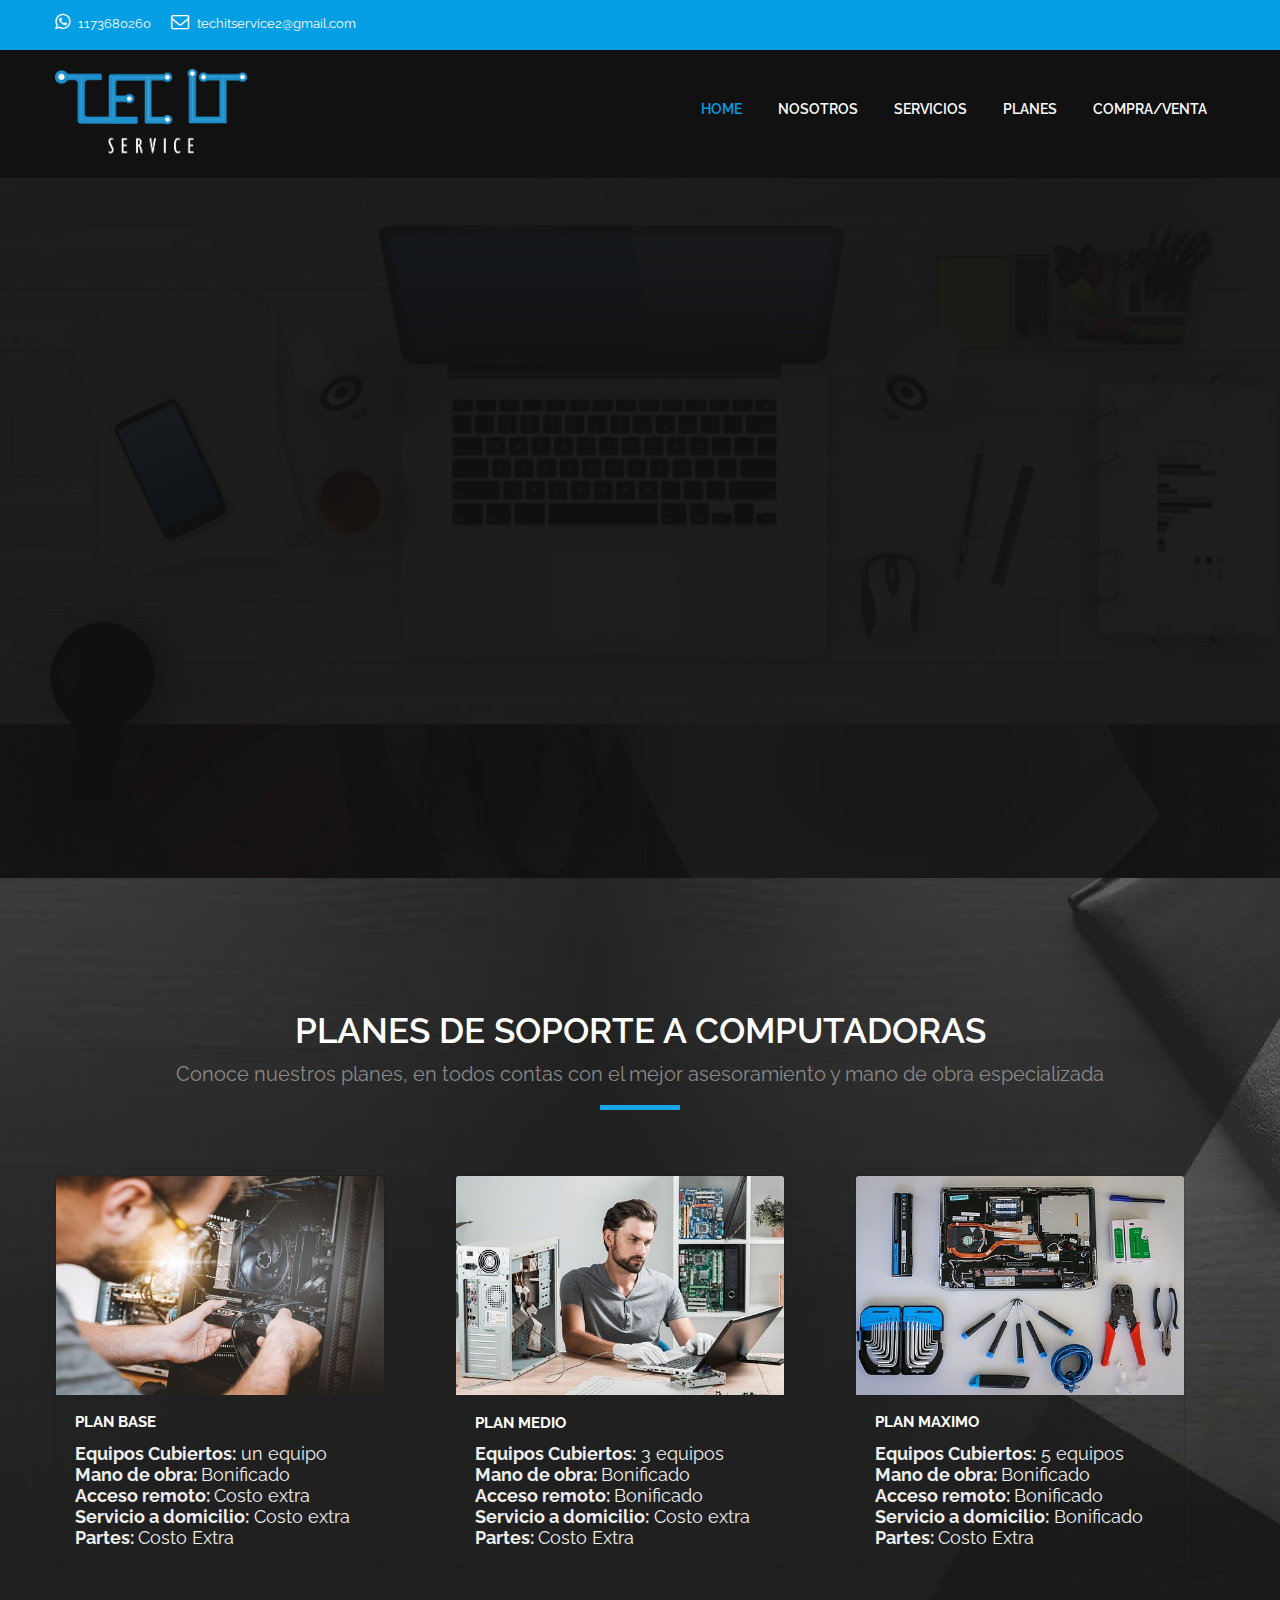
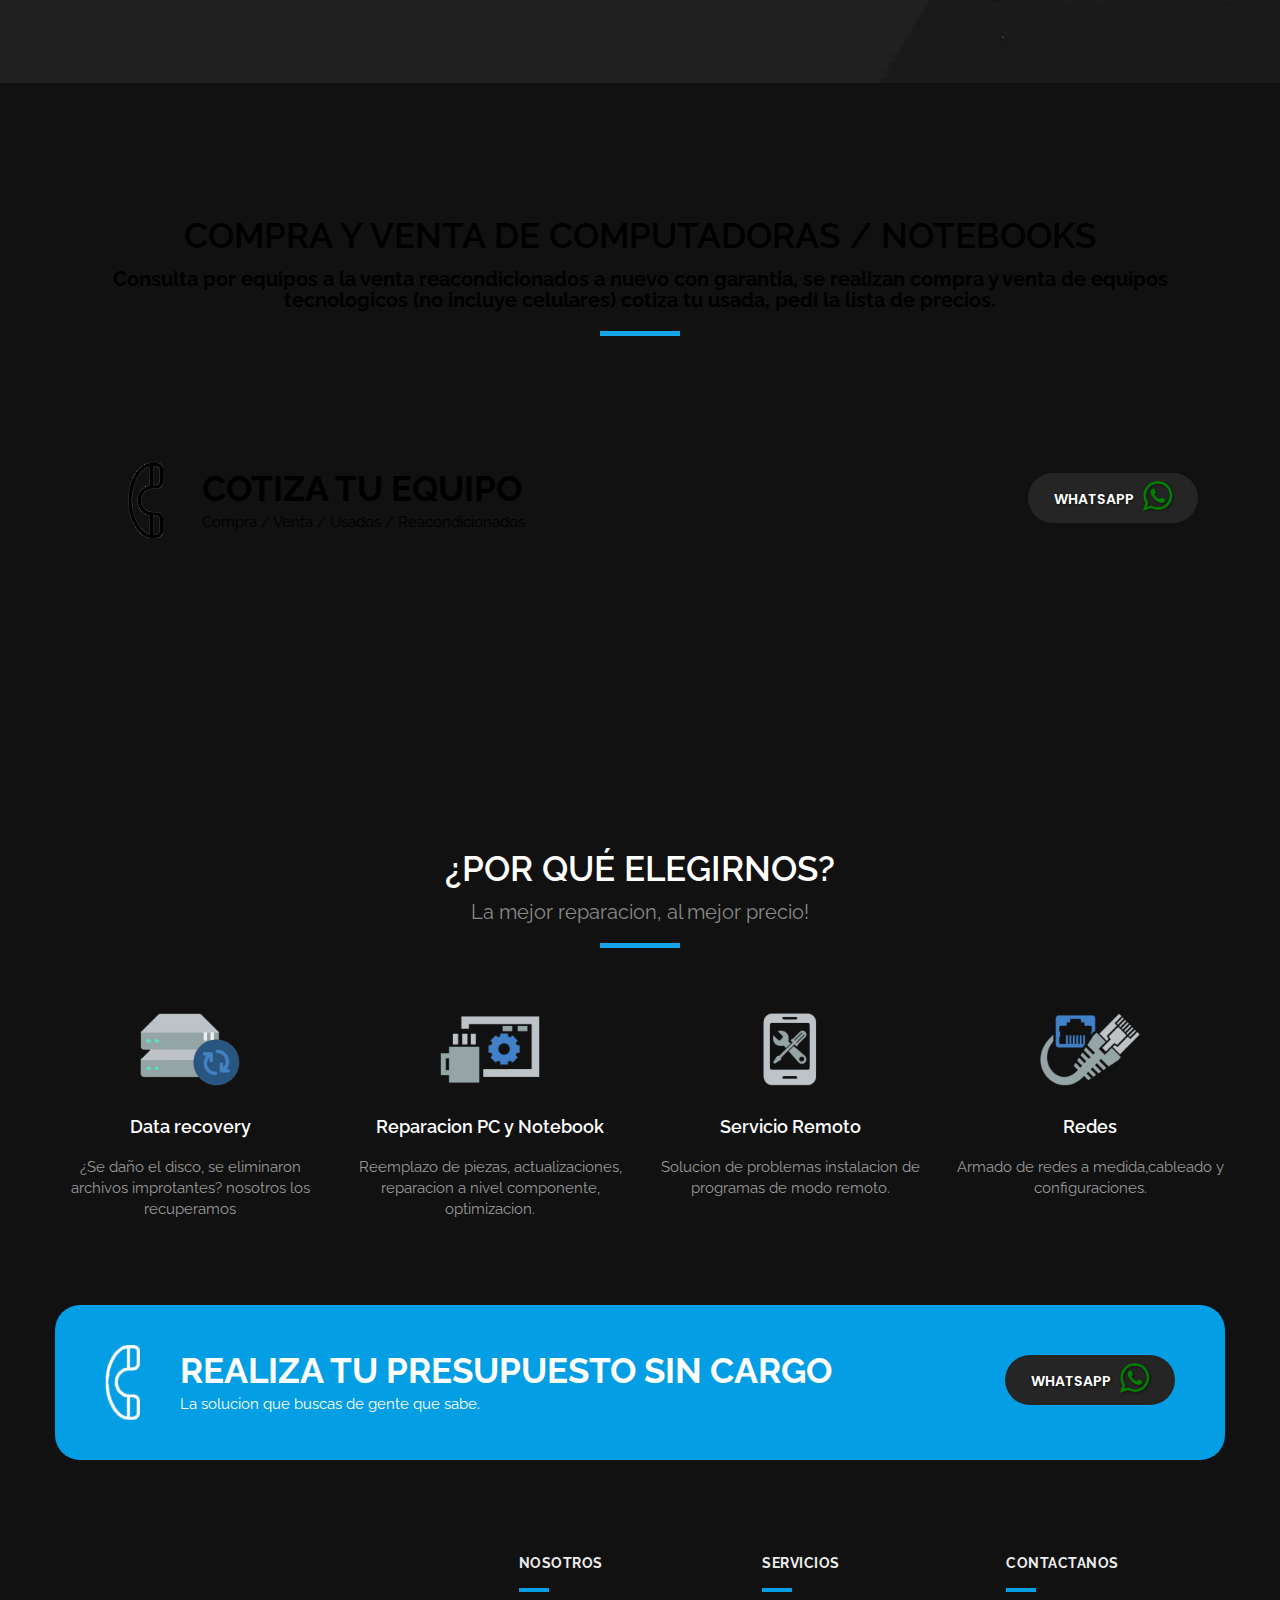
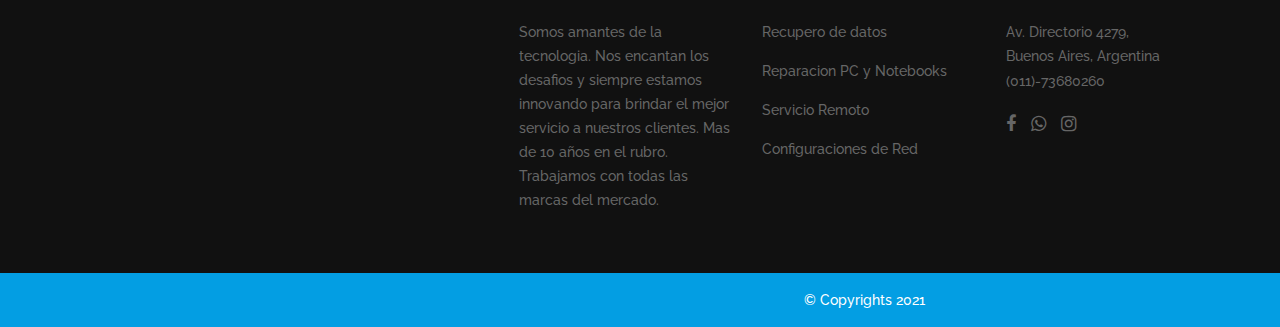
<file: index.html>
<!DOCTYPE html>
<html lang="en">
<head>
<!-- basic -->
<meta charset="utf-8">
<meta http-equiv="X-UA-Compatible" content="IE=edge">
<!-- mobile metas -->
<meta name="viewport" content="width=device-width, initial-scale=1">
<meta name="viewport" content="initial-scale=1, maximum-scale=1">
<!-- site metas -->

<title>Service TEC-IT</title>
<meta name="keywords" content="">
<meta name="description" content="">
<meta name="author" content="">

<!-- site icons -->
<link rel="icon" href="images/fevicon/fevicon.png" type="image/gif" />
<!-- bootstrap css -->
<link rel="stylesheet" href="css/bootstrap.min.css" />
<!-- Site css -->
<link rel="stylesheet" href="css/style.css" />
<!-- responsive css -->
<link rel="stylesheet" href="css/responsive.css" />
<!-- colors css -->
<link rel="stylesheet" href="css/colors1_dark.css" />
<!-- custom css -->
<link rel="stylesheet" href="css/custom.css" />
<!-- wow Animation css -->
<link rel="stylesheet" href="css/animate.css" />
<!-- revolution slider css -->
<link rel="stylesheet" type="text/css" href="revolution/css/settings.css" />
<link rel="stylesheet" type="text/css" href="revolution/css/layers.css" />
<link rel="stylesheet" type="text/css" href="revolution/css/navigation.css" />
<!--[if lt IE 9]>
      <script src="https://oss.maxcdn.com/libs/html5shiv/3.7.0/html5shiv.js"></script>
      <script src="https://oss.maxcdn.com/libs/respond.js/1.4.2/respond.min.js"></script>
      <![endif]-->

<!--Smooth Scroll-->
<script src="js/smooth-scroll.min.js"></script>




<!-- Google tag (gtag.js) - Google Analytics -->
<script async src="https://www.googletagmanager.com/gtag/js?id=G-1TQZHZN79B">
</script>
<script>
  window.dataLayer = window.dataLayer || [];
  function gtag(){dataLayer.push(arguments);}
  gtag('js', new Date());

  gtag('config', 'G-1TQZHZN79B');
</script>

</head>
<body id="default_theme" class="it_service">
<!-- loader -->
<div class="bg_load"> <img class="loader_animation" src="images/loaders/loader_1.png" alt="#" /> </div>
<!-- end loader -->
<!-- header -->
<header id="default_header" class="header_style_1">
  <!-- header top -->
  <div class="header_top">
    <div class="container">
      <div class="row">
        <div class="col-md-8">
          <div class="full">
            <div class="topbar-left">
              <ul class="list-inline">
                <li> <span class="topbar-label"><i class="fa  fa-whatsapp"></i></span> <span class="topbar-hightlight">1173680260</span> </li>
                
                <li> <span class="topbar-label"><i class="fa fa-envelope-o"></i></span> <span class="topbar-hightlight"><a href="mailto:techitservice2@gmail.com">techitservice2@gmail.com</a></span> </li>
              </ul>
            </div>
          </div>
        </div>
      </div>
    </div>
  </div>
  <!-- end header top -->
  <!-- header bottom -->
  <div class="header_bottom">
    <div class="container">
      <div class="row">
        <div class="col-lg-3 col-md-12 col-sm-12 col-xs-12">
          <!-- logo start -->
          <div class="logo"> <a href="index.html"><img src="images/logos/isov05.png" alt="logo" /></a> </div>
          <!-- logo end -->
        </div>
        <div class="col-lg-9 col-md-12 col-sm-12 col-xs-12">
          <!-- menu start -->
          <div class="menu_side">
            <div id="navbar_menu">
              <ul class="first-ul">
                <li> <a class="active" href="index.html">Home</a></li>
                <li><a href="#nosotros">Nosotros</a></li>
                <li> <a href="#serviciosit">Servicios</a></li>
                <li> <a href="#Planes">Planes</a></li>
                <li> <a href="#Productos">Compra/Venta</a></li>
               <!-- <li> <a href="it_contact.html">Contact</a></li> -->
              </ul>
            </div>
          </div>
          <!-- menu end -->
        </div>
      </div>
    </div>
  </div>
  <!-- header bottom end -->
</header>
<!-- end header -->
<!-- section -->
<div id="slider" class="section main_slider">
  <div class="container-fuild">
    <div class="row">
      <div id="rev_slider_4_1_wrapper" class="rev_slider_wrapper fullwidthbanner-container" data-alias="classicslider1" style="margin:0px auto;background-color:transparent;padding:0px;margin-top:0px;margin-bottom:0px;">
        <!-- START REVOLUTION SLIDER 5.0.7 auto mode -->
        <div id="rev_slider_4_1" class="rev_slider fullwidthabanner" style="display:none;" data-version="5.0.7">
          <ul>
            <li data-index="rs-1812" data-transition="zoomin" data-slotamount="7"  data-easein="Power4.easeInOut" data-easeout="Power4.easeInOut" data-masterspeed="2000"  data-thumb="images/it_service/slide1.jpg"  data-rotate="0"  data-saveperformance="off"  data-title="Computer Services" data-description="">
              <!-- MAIN IMAGE -->
              <img src="images/it_service/slide1.jpg"  alt="#"  data-bgposition="center center" data-kenburns="on" data-duration="30000" data-ease="Linear.easeNone" data-scalestart="100" data-scaleend="120" data-rotatestart="0" data-rotateend="0" data-offsetstart="0 0" data-offsetend="0 0" data-bgparallax="10" class="rev-slidebg" data-no-retina>
              <!-- LAYERS -->
              <!-- LAYER NR. BG -->
              <div class="tp-caption tp-shape tp-shapewrapper   rs-parallaxlevel-0" 
                              id="slide-270-layer-1012" 
                              data-x="['center','center','center','center']" data-hoffset="['0','0','0','0']" 
                              data-y="['middle','middle','middle','middle']" data-voffset="['0','0','0','0']" 
                              data-width="full"
                              data-height="full"
                              data-whitespace="nowrap"
                              data-transform_idle="o:1;"
                              data-transform_in="opacity:0;s:1500;e:Power3.easeInOut;" 
                              data-transform_out="s:300;s:300;" 
                              data-start="750" 
                              data-basealign="slide" 
                              data-responsive_offset="on" 
                              data-responsive="off"
                              style="z-index: 5;background-color:rgba(0, 0, 0, 0.25);border-color:rgba(0, 0, 0, 0.50);"> </div>
              <!-- LAYER NR. 1 -->
              <div class="tp-caption tp-shape tp-shapewrapper   tp-resizeme rs-parallaxlevel-0" 
                              id="slide-18-layer-912" 
                              data-x="['center','center','center','center']" data-hoffset="['0','0','0','0']" 
                              data-y="['middle','middle','middle','middle']" data-voffset="['15','15','15','15']" 
                              data-width="500"
                              data-height="140"
                              data-whitespace="nowrap"
                              data-transform_idle="o:1;"
                              data-transform_in="y:[-100%];z:0;rX:0deg;rY:0;rZ:0;sX:1;sY:1;skX:0;skY:0;s:1500;e:Power4.easeInOut;" 
                              data-transform_out="y:[100%];s:1000;e:Power2.easeInOut;s:1000;e:Power2.easeInOut;" 
                              data-mask_in="x:0px;y:0px;" 
                              data-mask_out="x:inherit;y:inherit;" 
                              data-start="2000" 
                              data-responsive_offset="on" 
                              style="z-index: 5;background-color:rgba(29, 29, 29, 0.85);border-color:rgba(0, 0, 0, 0.50);"> </div>
              <!-- LAYER NR. 2 -->
              <div class="tp-caption NotGeneric-Title   tp-resizeme rs-parallaxlevel-0" 
                              id="slide-18-layer-112" 
                              data-x="['center','center','center','center']" data-hoffset="['0','0','0','0']" 
                              data-y="['middle','middle','middle','middle']" data-voffset="['0','0','0','0']" 
                              data-fontsize="['70','70','70','35']"
                              data-lineheight="['70','70','70','50']"
                              data-width="none"
                              data-height="none"
                              data-whitespace="nowrap"
                              data-transform_idle="o:1;"
                              data-transform_in="y:[-100%];z:0;rZ:35deg;sX:1;sY:1;skX:0;skY:0;s:2000;e:Power4.easeInOut;" 
                              data-transform_out="y:[100%];s:1000;e:Power2.easeInOut;s:1000;e:Power2.easeInOut;" 
                              data-mask_in="x:0px;y:0px;s:inherit;e:inherit;" 
                              data-mask_out="x:inherit;y:inherit;s:inherit;e:inherit;" 
                              data-start="1000" 
                              data-splitin="chars" 
                              data-splitout="none" 
                              data-responsive_offset="on" 
                              data-elementdelay="0.05" 
                              style="z-index: 6; white-space: nowrap;">Planes de Mantenimiento</div>
              <!-- LAYER NR. 3 -->
              <div class="tp-caption NotGeneric-SubTitle   tp-resizeme rs-parallaxlevel-0" 
                              id="slide-18-layer-412" 
                              data-x="['center','center','center','center']" data-hoffset="['0','0','0','0']" 
                              data-y="['middle','middle','middle','middle']" data-voffset="['52','51','51','31']" 
                              data-width="none"
                              data-height="none"
                              data-whitespace="nowrap"
                              data-transform_idle="o:1;"
                              data-transform_in="y:[100%];z:0;rX:0deg;rY:0;rZ:0;sX:1;sY:1;skX:0;skY:0;opacity:0;s:2000;e:Power4.easeInOut;" 
                              data-transform_out="y:[100%];s:1000;e:Power2.easeInOut;s:1000;e:Power2.easeInOut;" 
                              data-mask_in="x:0px;y:[100%];s:inherit;e:inherit;" 
                              data-mask_out="x:inherit;y:inherit;s:inherit;e:inherit;" 
                              data-start="1500" 
                              data-splitin="none" 
                              data-splitout="none" 
                              data-responsive_offset="on" 
                              style="z-index: 7; white-space: nowrap;">Atencion MultiMarca</div>
            </li>
            <li data-index="rs-181" data-transition="zoomin" data-slotamount="7"  data-easein="Power4.easeInOut" data-easeout="Power4.easeInOut" data-masterspeed="2000"  data-thumb="images/it_service/slide2.jpg"  data-rotate="0"  data-saveperformance="off"  data-title="Escritorio y Notebook" data-description="">
              <!-- MAIN IMAGE -->
              <img src="images/it_service/slide2.jpg"  alt=""  data-bgposition="center center" data-kenburns="on" data-duration="30000" data-ease="Linear.easeNone" data-scalestart="100" data-scaleend="120" data-rotatestart="0" data-rotateend="0" data-offsetstart="0 0" data-offsetend="0 0" data-bgparallax="10" class="rev-slidebg" data-no-retina>
              <!-- LAYERS -->
              <!-- LAYER NR. BG -->
              <div class="tp-caption tp-shape tp-shapewrapper   rs-parallaxlevel-0" 
                              id="slide-270-layer-101" 
                              data-x="['center','center','center','center']" data-hoffset="['0','0','0','0']" 
                              data-y="['middle','middle','middle','middle']" data-voffset="['0','0','0','0']" 
                              data-width="full"
                              data-height="full"
                              data-whitespace="nowrap"
                              data-transform_idle="o:1;"
                              data-transform_in="opacity:0;s:1500;e:Power3.easeInOut;" 
                              data-transform_out="s:300;s:300;" 
                              data-start="750" 
                              data-basealign="slide" 
                              data-responsive_offset="on" 
                              data-responsive="off"
                              style="z-index: 5;background-color:rgba(0, 0, 0, 0.25);border-color:rgba(0, 0, 0, 0.50);"> </div>
              <!-- LAYER NR. 1 -->
              <div class="tp-caption tp-shape tp-shapewrapper   tp-resizeme rs-parallaxlevel-0" 
                              id="slide-18-layer-91" 
                              data-x="['center','center','center','center']" data-hoffset="['0','0','0','0']" 
                              data-y="['middle','middle','middle','middle']" data-voffset="['15','15','15','15']" 
                              data-width="500"
                              data-height="140"
                              data-whitespace="nowrap"
                              data-transform_idle="o:1;"
                              data-transform_in="y:[-100%];z:0;rX:0deg;rY:0;rZ:0;sX:1;sY:1;skX:0;skY:0;s:1500;e:Power4.easeInOut;" 
                              data-transform_out="y:[100%];s:1000;e:Power2.easeInOut;s:1000;e:Power2.easeInOut;" 
                              data-mask_in="x:0px;y:0px;" 
                              data-mask_out="x:inherit;y:inherit;" 
                              data-start="2000" 
                              data-responsive_offset="on" 
                              style="z-index: 5;background-color:rgba(29, 29, 29, 0.85);border-color:rgba(0, 0, 0, 0.50);"> </div>
              <!-- LAYER NR. 2 -->
              <div class="tp-caption NotGeneric-Title   tp-resizeme rs-parallaxlevel-0" 
                              id="slide-18-layer-11" 
                              data-x="['center','center','center','center']" data-hoffset="['0','0','0','0']" 
                              data-y="['middle','middle','middle','middle']" data-voffset="['0','0','0','0']" 
                              data-fontsize="['70','70','70','35']"
                              data-lineheight="['70','70','70','50']"
                              data-width="none"
                              data-height="none"
                              data-whitespace="nowrap"
                              data-transform_idle="o:1;"
                              data-transform_in="y:[-100%];z:0;rZ:35deg;sX:1;sY:1;skX:0;skY:0;s:2000;e:Power4.easeInOut;" 
                              data-transform_out="y:[100%];s:1000;e:Power2.easeInOut;s:1000;e:Power2.easeInOut;" 
                              data-mask_in="x:0px;y:0px;s:inherit;e:inherit;" 
                              data-mask_out="x:inherit;y:inherit;s:inherit;e:inherit;" 
                              data-start="1000" 
                              data-splitin="chars" 
                              data-splitout="none" 
                              data-responsive_offset="on" 
                              data-elementdelay="0.05" 
                              style="z-index: 6; white-space: nowrap;">Rapido y accesible</div>
              <!-- LAYER NR. 3 -->
              <div class="tp-caption NotGeneric-SubTitle   tp-resizeme rs-parallaxlevel-0" 
                              id="slide-18-layer-41" 
                              data-x="['center','center','center','center']" data-hoffset="['0','0','0','0']" 
                              data-y="['middle','middle','middle','middle']" data-voffset="['52','51','51','31']" 
                              data-width="none"
                              data-height="none"
                              data-whitespace="nowrap"
                              data-transform_idle="o:1;"
                              data-transform_in="y:[100%];z:0;rX:0deg;rY:0;rZ:0;sX:1;sY:1;skX:0;skY:0;opacity:0;s:2000;e:Power4.easeInOut;" 
                              data-transform_out="y:[100%];s:1000;e:Power2.easeInOut;s:1000;e:Power2.easeInOut;" 
                              data-mask_in="x:0px;y:[100%];s:inherit;e:inherit;" 
                              data-mask_out="x:inherit;y:inherit;s:inherit;e:inherit;" 
                              data-start="1500" 
                              data-splitin="none" 
                              data-splitout="none" 
                              data-responsive_offset="on" 
                              style="z-index: 7; white-space: nowrap;">C26 Computacion</div>
            </li>
            <li data-index="rs-18" data-transition="zoomin" data-slotamount="7"  data-easein="Power4.easeInOut" data-easeout="Power4.easeInOut" data-masterspeed="2000"  data-thumb="images/it_service/slide3.jpg"  data-rotate="0"  data-saveperformance="off"  data-title="Armado PC a medida" data-description="">
              <!-- MAIN IMAGE -->
              <img src="images/it_service/slide3.jpg"  alt=""  data-bgposition="center center" data-kenburns="on" data-duration="30000" data-ease="Linear.easeNone" data-scalestart="100" data-scaleend="120" data-rotatestart="0" data-rotateend="0" data-offsetstart="0 0" data-offsetend="0 0" data-bgparallax="10" class="rev-slidebg" data-no-retina>
              <!-- LAYERS -->
              <!-- LAYER NR. BG -->
              <div class="tp-caption tp-shape tp-shapewrapper   rs-parallaxlevel-0" 
                              id="slide-270-layer-10" 
                              data-x="['center','center','center','center']" data-hoffset="['0','0','0','0']" 
                              data-y="['middle','middle','middle','middle']" data-voffset="['0','0','0','0']" 
                              data-width="full"
                              data-height="full"
                              data-whitespace="nowrap"
                              data-transform_idle="o:1;"
                              data-transform_in="opacity:0;s:1500;e:Power3.easeInOut;" 
                              data-transform_out="s:300;s:300;" 
                              data-start="750" 
                              data-basealign="slide" 
                              data-responsive_offset="on" 
                              data-responsive="off"
                              style="z-index: 5;background-color:rgba(0, 0, 0, 0.25);border-color:rgba(0, 0, 0, 0.50);"> </div>
              <!-- LAYER NR. 1 -->
              <div class="tp-caption tp-shape tp-shapewrapper   tp-resizeme rs-parallaxlevel-0" 
                              id="slide-18-layer-9" 
                              data-x="['center','center','center','center']" data-hoffset="['0','0','0','0']" 
                              data-y="['middle','middle','middle','middle']" data-voffset="['15','15','15','15']" 
                              data-width="500"
                              data-height="140"
                              data-whitespace="nowrap"
                              data-transform_idle="o:1;"
                              data-transform_in="y:[-100%];z:0;rX:0deg;rY:0;rZ:0;sX:1;sY:1;skX:0;skY:0;s:1500;e:Power4.easeInOut;" 
                              data-transform_out="y:[100%];s:1000;e:Power2.easeInOut;s:1000;e:Power2.easeInOut;" 
                              data-mask_in="x:0px;y:0px;" 
                              data-mask_out="x:inherit;y:inherit;" 
                              data-start="2000" 
                              data-responsive_offset="on" 
                              style="z-index: 5;background-color:rgba(29, 29, 29, 0.85);border-color:rgba(0, 0, 0, 0.50);"> </div>
              <!-- LAYER NR. 2 -->
              <div class="tp-caption NotGeneric-Title   tp-resizeme rs-parallaxlevel-0" 
                              id="slide-18-layer-1" 
                              data-x="['center','center','center','center']" data-hoffset="['0','0','0','0']" 
                              data-y="['middle','middle','middle','middle']" data-voffset="['0','0','0','0']" 
                              data-fontsize="['70','70','70','35']"
                              data-lineheight="['70','70','70','50']"
                              data-width="none"
                              data-height="none"
                              data-whitespace="nowrap"
                              data-transform_idle="o:1;"
                              data-transform_in="y:[-100%];z:0;rZ:35deg;sX:1;sY:1;skX:0;skY:0;s:2000;e:Power4.easeInOut;" 
                              data-transform_out="y:[100%];s:1000;e:Power2.easeInOut;s:1000;e:Power2.easeInOut;" 
                              data-mask_in="x:0px;y:0px;s:inherit;e:inherit;" 
                              data-mask_out="x:inherit;y:inherit;s:inherit;e:inherit;" 
                              data-start="1000" 
                              data-splitin="chars" 
                              data-splitout="none" 
                              data-responsive_offset="on" 
                              data-elementdelay="0.05" 
                              style="z-index: 6; white-space: nowrap;">Atencion Remota</div>
              <!-- LAYER NR. 3 -->
              <div class="tp-caption NotGeneric-SubTitle   tp-resizeme rs-parallaxlevel-0" 
                              id="slide-18-layer-4" 
                              data-x="['center','center','center','center']" data-hoffset="['0','0','0','0']" 
                              data-y="['middle','middle','middle','middle']" data-voffset="['52','51','51','31']" 
                              data-width="none"
                              data-height="none"
                              data-whitespace="nowrap"
                              data-transform_idle="o:1;"
                              data-transform_in="y:[100%];z:0;rX:0deg;rY:0;rZ:0;sX:1;sY:1;skX:0;skY:0;opacity:0;s:2000;e:Power4.easeInOut;" 
                              data-transform_out="y:[100%];s:1000;e:Power2.easeInOut;s:1000;e:Power2.easeInOut;" 
                              data-mask_in="x:0px;y:[100%];s:inherit;e:inherit;" 
                              data-mask_out="x:inherit;y:inherit;s:inherit;e:inherit;" 
                              data-start="1500" 
                              data-splitin="none" 
                              data-splitout="none" 
                              data-responsive_offset="on" 
                              style="z-index: 7; white-space: nowrap;">Informatica Integral</div>
            </li>
          </ul>
          <div class="tp-static-layers"></div>
        </div>
      </div>
    </div>
  </div>
</div>
<!-- end section -->

  
  <!-- section Planes-->
      <div class="section padding_layout_1" 
    style="background-image: url(./images/it_service/inner_page_banner.jpg);"
    >
    <div class="container">
      <div class="row">
        <div class="col-md-12">
          <div class="full">
            <div class="main_heading text_align_center"id='Planes'>
              <h2>Planes de soporte a computadoras</h2>
              <p class="large">Conoce nuestros planes, en todos contas con el mejor asesoramiento y mano de obra especializada  </p>
            </div>
          </div>
        </div>
      </div>
      <div class="row">
        <div class="col-lg-4 col-md-4 col-sm-4 col-xs-12">
          <div class="card bg-transparent" style="width: 22rem; font-size: larger;">
          <img src="./images/it_service/plan1.jpg" class="card-img-top" alt="...">
          <div class="card-body">
            <h5 class="card-title" style="color: white;">Plan Base</h5>
            <ul  class="card-text">
              <li><b>Equipos Cubiertos:</b> un equipo</li>
              <li><b>Mano de obra: </b> Bonificado </li>
              <li><b>Acceso remoto: </b> Costo extra</li>
              <li><b>Servicio a domicilio:</b> Costo extra</li>
              <li><b>Partes: </b> Costo Extra</li>
            </ul>
          </div>
          </div>
        </div>
        <div class="col-lg-4 col-md-4 col-sm-4 col-xs-12">
          <div class="card bg-transparent" style="width: 22rem; font-size: larger;">
            <img src="./images/it_service/plan2.jpg" class="card-img-top" alt="...">
            <div class="card-body">
              <h5 class="card-title" style="color: white;">Plan Medio</h5>
              <ul class="card-text">
                <li><b>Equipos Cubiertos:</b> 3 equipos</li>
                <li><b>Mano de obra: </b> Bonificado </li>
                <li><b>Acceso remoto: </b> Bonificado</li>
                <li><b>Servicio a domicilio:</b> Costo extra</li>
                <li><b>Partes: </b> Costo Extra</li>
              </ul>
            </div>
          </div>
        </div>
        <div class="col-lg-4 col-md-4 col-sm-4 col-xs-12">
          <div class="card bg-transparent" style="width: 22rem; font-size: larger;">
            <img src="./images/it_service/plan3.jpg" class="card-img-top" alt="...">
            <div class="card-body">
              <h5 class="card-title" style="color: white;">Plan Maximo</h5>
              <ul class="card-text">
                <li><b>Equipos Cubiertos:</b> 5 equipos</li>
                <li><b>Mano de obra: </b> Bonificado </li>
                <li><b>Acceso remoto: </b> Bonificado</li>
                <li><b>Servicio a domicilio:</b> Bonificado</li>
                <li><b>Partes: </b> Costo Extra</li>
              </ul>
            </div>
          </div>
        </div>
        
      </div>
      
    </div>
  </div>

  <!-- end section planes-->
  
  
  
  
  
  <!-- section compra/venta-->
  <div class="section padding_layout_1" 
  style="background-image: url(./images/it_service/post-01.jpg); background-repeat: no-repeat;
  background-attachment: fixed;
  background-position: center;
  background-size: cover;"
  >
    <div class="container">
      <div class="row">
        <div class="col-md-12">
          <div class="full">
            <div class="main_heading text_align_center"id='Productos'>
              <h2 style="color: black;">COMPRA Y VENTA DE COMPUTADORAS / NOTEBOOKS </h2>
              <p class="large" style="color: black; font-weight: bold;">Consulta por equipos a la venta reacondicionados a nuevo con garantia, se realizan compra y venta de equipos tecnologicos (no incluye celulares) cotiza tu usada, pedi la lista de precios.</p>
            </div>
            <div class="contact_us_section m-4 bg-transparent" style="border-radius: 25px;">
              <div class="call_icon"> <img src="images/it_service/phone_icon_black.png" alt="#"> </div>
              <div class="inner_cont" style="color: black;">
                <h2 style="color: black;">Cotiza tu equipo</h2>
                <p style="color: black;">Compra / Venta / Usados / Reacondicionados</p>
              </div>
              <div class="button_Section_cont"> <a class="btn dark_gray_bt" href="https://wa.me/+5491173680260" target="_blank"> Whatsapp &nbsp; <i class="fa fa-whatsapp fa-lg" style="font-size:34px;color:green"></i></a></div>
            </div>
          </div>
        </div>
      </div>

    </div>
  </div>
  <!-- end section compra/venta-->






<!-- section -->
<div class="section padding_layout_1">
  <div class="container">
    <div class="row">
      <div class="col-md-12">
        <div class="full">
          <div class="main_heading text_align_center"id='serviciosit'>
            <h2>¿Por qué elegirnos?</h2>
            <p class="large">La mejor reparacion, al mejor precio!</p>
          </div>
        </div>
      </div>
    </div>
    <div class="row">
      <div class="col-lg-3 col-md-6 col-sm-6 col-xs-12">
        <div class="full text_align_center margin_bottom_30">
          <div class="center">
            <div class="icon"> <img src="images/it_service/i1.png" alt="#" /> </div>
          </div>
          <h4 class="theme_color">Data recovery</h4>
          <p>¿Se daño el disco, se eliminaron archivos improtantes? nosotros los recuperamos</p>
        </div>
      </div>
      <div class="col-lg-3 col-md-6 col-sm-6 col-xs-12">
        <div class="full text_align_center margin_bottom_30">
          <div class="center">
            <div class="icon"> <img src="images/it_service/i2.png" alt="#" /> </div>
          </div>
          <h4 class="theme_color">Reparacion PC y Notebook</h4>
          <p>Reemplazo de piezas, actualizaciones, reparacion a nivel componente, optimizacion.</p>
        </div>
      </div>
      <div class="col-lg-3 col-md-6 col-sm-6 col-xs-12">
        <div class="full text_align_center margin_bottom_30">
          <div class="center">
            <div class="icon"> <img src="images/it_service/i3.png" alt="#" /> </div>
          </div>
          <h4 class="theme_color">Servicio Remoto</h4>
          <p>Solucion de problemas instalacion de programas de modo remoto.</p>
        </div>
      </div>
      <div class="col-lg-3 col-md-6 col-sm-6 col-xs-12">
        <div class="full text_align_center margin_bottom_30 margin_0">
          <div class="center">
            <div class="icon"> <img src="images/it_service/i4.png" alt="#" /> </div>
          </div>
          <h4 class="theme_color">Redes</h4>
          <p>Armado de redes a medida,cableado y configuraciones.</p>
        </div>
      </div>
    </div>
 
  </div>
</div>
<!-- end section -->

<!-- section -->
<div class="section" style='margin-bottom:10px'>
  <div class="container">
    <div class="row">
      <div class="col-md-12">
        <div class="full">
          <div class="contact_us_section" style="border-radius: 25px;">
            <div class="call_icon"> <img src="images/it_service/phone_icon.png" alt="#" /> </div>
            <div class="inner_cont">
              <h2>Realiza tu presupuesto sin cargo</h2>
              <p>La solucion que buscas de gente que sabe.</p>
            </div>
            <div class="button_Section_cont"> <a class="btn dark_gray_bt" href="https://wa.me/+5491173680260"  target="_blank"> Whatsapp &nbsp; <i class="fa fa-whatsapp fa-lg"style="font-size:34px;color:green"></i></a></div>
          </div>
        </div>
      </div>
    </div>
  </div>
</div>
<!-- end section -->


<!-- footer -->

<footer class="footer_style_2" id="nosotros">
  <div class="container-fuild">
    <div class="row">

      <div class="map_section">      
        <div class="col-md-6" style="margin: 10px; padding-bottom: 10px;"> 
          <div> <iframe src="https://www.google.com/maps/embed?pb=!1m14!1m12!1m3!1d13130.110351226613!2d-58.47381828518067!3d-34.64137667898419!2m3!1f0!2f0!3f0!3m2!1i1024!2i768!4f13.1!5e0!3m2!1ses-419!2sar!4v1610786898439!5m2!1ses-419!2sar" width="400" height="350" frameborder="0" style="border:0;" allowfullscreen="" aria-hidden="false" tabindex="0"></iframe></div>
        </div>
      </div>
      <div class="footer_blog">
        <div class="row">

          <div class="col-md-4">
            <div class="main-heading left_text">
              <h2>NOSOTROS</h2>
            </div>
              <p>Somos amantes de la tecnologia. Nos encantan los desafios y siempre estamos innovando para brindar el mejor servicio a nuestros clientes. Mas de 10 años en el rubro.
              Trabajamos con todas las marcas del mercado.</p>
          </div>

          <div class="col-md-4">
            <div class="main-heading left_text">
              <h2>Servicios</h2>
            </div>   
              <ul class="footer-menu">
                <li><p>Recupero de datos</p></li>
                <li><p>Reparacion PC y Notebooks</p></li>
                <li><p>Servicio Remoto</p></li>
                <li><p>Configuraciones de Red</p></li>
              </ul>
          </div>
          <div class="col-md-4">
            <div class="main-heading left_text">
              <h2>Contactanos</h2>
            </div>
            <p>Av. Directorio 4279,<br>
              Buenos Aires, Argentina<br>
              <span style="font-size:18px;"><a href="https://wa.me/5491155677408"  target="_blank">(011)-73680260</a></span></p>
              <ul class="social_icons">
                <li><a class="fa fa-facebook fa-lg" href="https://www.facebook.com/" title="Facebook" target="_blank"></a></li>
                <li><a class="fa fa-whatsapp fa-lg" href="https://wa.me/5491155677408" title="Whatsapp" target="_blank"></a></li>
                <li><a class="fa fa-instagram fa-lg" href="https://www.instagram.com" title="Instagram" target="_blank"></a></li>
              </ul>
            </div>
          </div>
        </div>
      </div>
      <div class="cprt">
        <p>© Copyrights 2021</p>
      </div>
    </div>
  </div>
  

</footer>
<!-- end footer -->
<!-- js section -->
<script src="js/jquery.min.js"></script>
<script src="js/bootstrap.min.js"></script>
<!-- menu js -->
<script src="js/menumaker.js"></script>
<!-- wow animation -->
<script src="js/wow.js"></script>
<!-- custom js -->
<script src="js/custom.js"></script>
<!-- revolution js files -->
<script src="revolution/js/jquery.themepunch.tools.min.js"></script>
<script src="revolution/js/jquery.themepunch.revolution.min.js"></script>
<script src="revolution/js/extensions/revolution.extension.actions.min.js"></script>
<script src="revolution/js/extensions/revolution.extension.carousel.min.js"></script>
<script src="revolution/js/extensions/revolution.extension.kenburn.min.js"></script>
<script src="revolution/js/extensions/revolution.extension.layeranimation.min.js"></script>
<script src="revolution/js/extensions/revolution.extension.migration.min.js"></script>
<script src="revolution/js/extensions/revolution.extension.navigation.min.js"></script>
<script src="revolution/js/extensions/revolution.extension.parallax.min.js"></script>
<script src="revolution/js/extensions/revolution.extension.slideanims.min.js"></script>
<script src="revolution/js/extensions/revolution.extension.video.min.js"></script>

<!--SmoothScroll init-->
<script>
	var scroll = new SmoothScroll('a[href*="#"]');
</script>

<!-- GetButton.io widget -->
<script type="text/javascript">
  (function () {
      var options = {
          whatsapp: "+5491173680260", // WhatsApp number
          call_to_action: "Envíanos un mensaje", // Call to action
          position: "right", // Position may be 'right' or 'left'
	  pre_filled_message: "Hola que tal, te escribo por que necesito servicio", // WhatsApp pre-filled message
      };
      var proto = document.location.protocol, host = "getbutton.io", url = proto + "//static." + host;
      var s = document.createElement('script'); s.type = 'text/javascript'; s.async = true; s.src = url + '/widget-send-button/js/init.js';
      s.onload = function () { WhWidgetSendButton.init(host, proto, options); };
      var x = document.getElementsByTagName('script')[0]; x.parentNode.insertBefore(s, x);
  })();
</script>
<!-- /GetButton.io widget -->


</body>
</html>
</file>
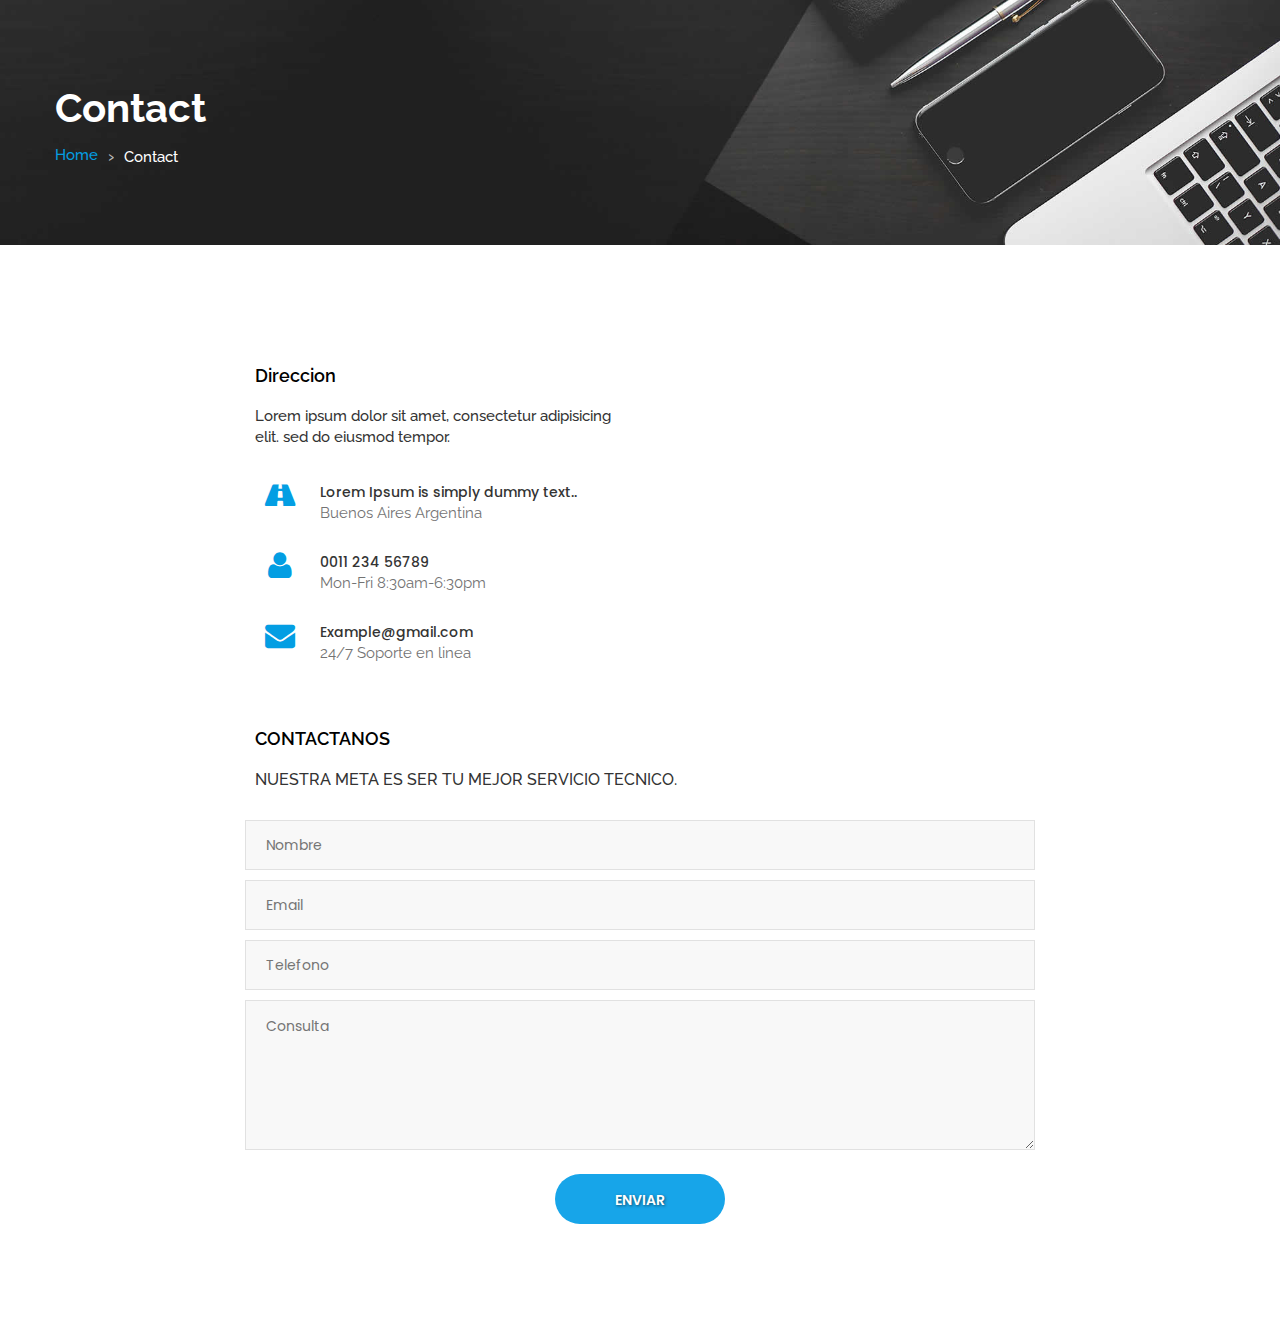
<file: it_contact.html>
<!DOCTYPE html>
<html lang="en">
<head>
<!-- basic -->
<meta charset="utf-8">
<meta http-equiv="X-UA-Compatible" content="IE=edge">
<!-- mobile metas -->
<meta name="viewport" content="width=device-width, initial-scale=1">
<meta name="viewport" content="initial-scale=1, maximum-scale=1">
<!-- site metas -->
<title>It.Next - IT Service Responsive Html Theme</title>
<meta name="keywords" content="">
<meta name="description" content="">
<meta name="author" content="">
<!-- site icons -->
<link rel="icon" href="images/fevicon/fevicon.png" type="image/gif" />
<!-- bootstrap css -->
<link rel="stylesheet" href="css/bootstrap.min.css" />
<!-- Site css -->
<link rel="stylesheet" href="css/style.css" />
<!-- responsive css -->
<link rel="stylesheet" href="css/responsive.css" />
<!-- colors css -->
<link rel="stylesheet" href="css/colors1.css" />
<!-- custom css -->
<link rel="stylesheet" href="css/custom.css" />
<!-- wow Animation css -->
<link rel="stylesheet" href="css/animate.css" />
<!-- zoom effect -->
<link rel='stylesheet' href='css/hizoom.css'>
<!-- end zoom effect -->
<!--[if lt IE 9]>
      <script src="https://oss.maxcdn.com/libs/html5shiv/3.7.0/html5shiv.js"></script>
      <script src="https://oss.maxcdn.com/libs/respond.js/1.4.2/respond.min.js"></script>
      <![endif]-->
</head>
<body id="default_theme" class="contact_us">
<!-- loader -->

<!-- inner page banner -->
<div id="inner_banner" class="section inner_banner_section">
  <div class="container">
    <div class="row">
      <div class="col-md-12">
        <div class="full">
          <div class="title-holder">
            <div class="title-holder-cell text-left">
              <h1 class="page-title">Contact</h1>
              <ol class="breadcrumb">
                <li><a href="index.html">Home</a></li>
                <li class="active">Contact</li>
              </ol>
            </div>
          </div>
        </div>
      </div>
    </div>
  </div>
</div>
<!-- end inner page banner -->
<div class="section padding_layout_1">
  <div class="container">
    <div class="row">
      <div class="col-xl-2 col-lg-2 col-md-12 col-sm-12 col-xs-12"></div>
      <div class="col-xl-8 col-lg-8 col-md-12 col-sm-12 col-xs-12">
        <div class="row">
          <div class="full">
            <div class="col-lg-6 col-md-6 col-sm-12 col-xs-12 adress_cont margin_bottom_30">
              <h4>Direccion</h4>
              <p>Lorem ipsum dolor sit amet, consectetur adipisicing elit. sed do eiusmod tempor.</p>
              <div class="information_bottom left-side margin_bottom_20_all">
                <div class="icon_bottom"> <i class="fa fa-road" aria-hidden="true"></i> </div>
                <div class="info_cont">
                  <h4>Lorem Ipsum is simply dummy text..</h4>
                  <p>Buenos Aires Argentina</p>
                </div>
              </div>
              <div class="information_bottom left-side margin_bottom_20_all">
                <div class="icon_bottom"> <i class="fa fa-user" aria-hidden="true"></i> </div>
                <div class="info_cont">
                  <h4>0011 234 56789</h4>
                  <p>Mon-Fri 8:30am-6:30pm</p>
                </div>
              </div>
              <div class="information_bottom left-side">
                <div class="icon_bottom"> <i class="fa fa-envelope" aria-hidden="true"></i> </div>
                <div class="info_cont">
                  <h4>Example@gmail.com</h4>
                  <p>24/7 Soporte en linea</p>
                </div>
              </div>
            </div>
            </div>
            <div class="col-lg-12 col-md-12 col-sm-12 col-xs-12 contant_form">
              <h4>CONTACTANOS</h4>
              <p>NUESTRA META ES SER TU MEJOR SERVICIO TECNICO.</p>
              <div class="form_section">
                <form class="form_contant" action="index.html">
                  <fieldset>
                  <div class="row">
                    <div class="field col-lg-12 col-md-12 col-sm-12 col-xs-12">
                      <input class="field_custom" placeholder="Nombre" type="text" required />
                    </div>
                    <div class="field col-lg-12 col-md-12 col-sm-12 col-xs-12">
                      <input class="field_custom" placeholder="Email" type="email" required />
                    </div>
                    <div class="field col-lg-12 col-md-12 col-sm-12 col-xs-12">
                      <input class="field_custom" placeholder="Telefono" type="number" required />
                    </div>
                    <div class="field col-lg-12 col-md-12 col-sm-12 col-xs-12">
                      <textarea class="field_custom" placeholder="Consulta" required ></textarea>
                    </div>
                    <div class="center"><a class="btn main_bt" href="#">ENVIAR</a></div>
                  </div>
                  </fieldset>
                </form>
              </div>
            </div>
          </div>
        </div>
      </div>
    </div>
  </div>
</div>
<!-- footer -->

<!-- js section -->
<script src="js/jquery.min.js"></script>
<script src="js/bootstrap.min.js"></script>
<!-- menu js -->
<script src="js/menumaker.js"></script>
<!-- wow animation -->
<script src="js/wow.js"></script>
<!-- custom js -->
<script src="js/custom.js"></script>

</body>
</html>
</file>
<file: css/style.css>
/*------------------------------------------------------------------
		File Name: style.css
-------------------------------------------------------------------*/

/*------------------------------------------------------------------
		[Table of contents]

		1.  IMPORT FONTS
    2.  IMPORT FILES
	3.  BASIC
    4.  LOADER
	5.  HEADER
	      - Header Top 
	      - Menu 
	      - Search Bar
	      - Side Menu
		  - Fix Header
	6.  SLIDER PARALLAX
	      - Simple Parallax
	      - Slider Text
		  - Testimonial slider
	7.  SECTION
	      - Counter
		  - Form
		  - Progress Bar
		  - Pagination
	8.  SLIDER
	9.  ACCORDION
	10. PRICE TABLE
	11. INNER PAGE BANNER
	12. SIDEBAR
	     - Sidebar Search
	13. BLOG	
         - Blog Detail	
	14. CASE STUDIES
	15. SHOP
    16. FOOTER
	17. CUSTOM
		
	-------------------------------------------------------------------*/


/*------------------------------------------------------------------
		1. IMPORT FONTS
	-------------------------------------------------------------------*/

@import url(https://fonts.googleapis.com/css?family=Source+Sans+Pro:300,400,400i,600,700,900);
@import url('https://fonts.googleapis.com/css?family=Raleway:100,100i,200,200i,300,300i,400,400i,500,500i,600,600i,700,700i,800,800i,900,900i');
@import url('https://fonts.googleapis.com/css?family=Poppins:100,100i,200,200i,300,300i,400,400i,500,500i,600,600i,700,700i,800,800i,900,900i');
@import url(https://fonts.googleapis.com/css?family=Roboto:300,400,400i,500,500i,700,700i);
@import url(https://fonts.googleapis.com/css?family=Arvo:400,400i,700,700i);

/*------------------------------------------------------------------
		2. IMPORT FILES
	-------------------------------------------------------------------*/

@import url(animate.css);
@import url(font-awesome.min.css);

/*------------------------------------------------------------------
		3. BASIC
	-------------------------------------------------------------------*/

* {
	margin: 0;
	padding: 0;
	outline: none !important;
	box-sizing: border-box;
}

html,
body {
	color: #898989;
	font-size: 15px;
	font-family: 'Raleway', sans-serif;
	line-height: normal;
	font-weight: 400;
	overflow-x: hidden;
}

body {
	overflow-x: hidden;
}

body.demos .section {
	background: url(images/bg.png) repeat top center #f2f3f5;
}

body.demos .section-title img {
	max-width: 280px;
	display: block;
	margin: 10px auto;
}

body.demos .service-widget h3 {
	border-bottom: 1px solid #ededed;
	font-size: 18px;
	padding: 20px 0;
	background-color: #ffffff;
}

body.demos .service-widget {
	margin: 0 0 30px;
	padding: 30px;
	background-color: #fff
}

body.demos .container-fluid {
	max-width: 1080px
}

a {
	color: #1f1f1f;
	text-decoration: none !important;
	outline: none !important;
	-webkit-transition: all .3s ease-in-out;
	-moz-transition: all .3s ease-in-out;
	-ms-transition: all .3s ease-in-out;
	-o-transition: all .3s ease-in-out;
	transition: all .3s ease-in-out;
}

h1,
h2,
h3,
h4,
h5,
h6 {
	letter-spacing: 0;
	font-weight: normal;
	position: relative;
	padding: 0;
	font-weight: normal;
	line-height: normal;
	color: #1f1f1f;
	margin: 0
}

h6 {
	font-size: 14px;
	margin-bottom: 10px;
}

h1 {
	font-size: 24px
}

.small_heading.main-heading h2 {
	font-size: 21px;
}

.small_heading.main-heading::after {
	top: 18px;
}

.small_heading.main-heading {
	margin-bottom: 20px;
	width: 100%;
}

h3 {
	font-size: 18px
}

h4 {
	font-size: 16px
}

h5 {
	font-size: 14px
}

h1 a,
h2 a,
h3 a,
h4 a,
h5 a,
h6 a {
	color: #212121;
	text-decoration: none!important;
	opacity: 1
}

ol,
ul {
	list-style: none;
	margin: 0;
}

a {
	color: #000;
	text-decoration: none;
	outline: none;
}

a,
.btn {
	text-decoration: none !important;
	outline: none !important;
	-webkit-transition: all .3s ease-in-out;
	-moz-transition: all .3s ease-in-out;
	-ms-transition: all .3s ease-in-out;
	-o-transition: all .3s ease-in-out;
	transition: all .3s ease-in-out;
}

.btn-custom {
	margin-top: 20px;
	background-color: transparent;
	border: 2px solid #ddd;
	padding: 12px 40px;
	font-size: 16px;
}

.button_section {
	float: left;
	width: 100%;
}

a.btn,
button.btn {
	min-width: 170px;
	height: 50px;
	border-radius: 100px;
	padding: 0;
	text-align: center;
	line-height: 52px;
	font-size: 14px;
	font-weight: 600;
	text-transform: uppercase;
	margin-top: 10px;
	color: #fff;
	border: solid transform 1px;
	text-shadow: 1px 1px 3px rgba(0, 0, 0, .5);
	position: relative;
	font-family: 'Poppins', sans-serif;
}

.btn.dark_gray_bt {
	background: #252525;
}

a.btn.border_btn {
	border: solid transparent 1px;
	background: transparent;
}

a.btn:hover,
button.btn:hover,
a.btn:focus,
button.btn:focus {
	background: #252525;
	color: #fff;
}

button.btn.white_btn,
a.btn.white_btnbutton.btn.white_btn,
a.btn.white_btn {
	background: #fff;
	padding: 0 50px;
}

.btn.sqaure_bt i {
	margin-left: 8px;
	font-weight: 600;
	top: -1px;
	position: relative;
}

.bottom_info .btn.sqaure_bt {
	margin: 0;
}

.bottom_info .pull-right {
	margin-top: 17px !important;
}

.blog_grid .bottom_info .pull-right {
	margin-top: 0 !important;
}

.padding-bottom_0 {
	padding-bottom: 0 !important;
}

.padding-top_0 {
	padding-top: 0 !important;
}

.padding-bottom_1 {
	padding-bottom: 10px !important;
}

.padding-bottom_2 {
	padding-bottom: 20px !important;
}

.padding-bottom_3 {
	padding-bottom: 30px !important;
}

.padding-bottom_4 {
	padding-bottom: 40px !important;
}

.padding-bottom_5 {
	padding-bottom: 50px !important;
}

.pull-right {
	float: right !important;
}

.pull-left {
	float: left !important;
}

.img-responsive {
	max-width: 100%;
}

.color_black p,
.color_black ul,
.color_black ul li {
	color: #000;
}

.black_color {
	color: #000;
}

.semi_bold {
	font-weight: 600;
}

.lead {
	font-size: 18px;
	line-height: 30px;
	color: #767676;
	margin: 0;
	padding: 0;
}

blockquote {
	margin: 20px 0 20px;
	padding: 30px;
}

.margin_0 {
	margin: 0 !important;
}

.padding_0 {
	padding: 0 !important;
}

h2 {
	font-size: 35px;
	color: #000;
	line-height: 36px;
	font-weight: 600;
	position: relative;
	margin-bottom: 15px;
	text-transform: uppercase;
	margin-top: 15px;
}

h3 {
	font-size: 24px;
	color: #000;
	line-height: normal;
	font-weight: 500;
	text-transform: none;
	margin-bottom: 20px;
	font-weight: 600;
}

h4 {
	font-size: 18px;
	color: #000;
	line-height: 21px;
	font-weight: 600;
	text-transform: none;
	margin: 30px 0 20px 0;
}

h5 {
	font-size: 15px;
	font-weight: 700;
	text-transform: uppercase;
	margin: 0;
	line-height: normal;
	color: #000;
}

p {
	color: #707070;
	font-size: 15px;
	line-height: 21px;
}

p.large {
	color: #898989;
	font-size: 20px;
	font-weight: 400;
	margin: 0 0 10px 0;
}

p.large_2 {
	font-weight: 500;
	font-size: 18px;
	color: #898989;
}

button,
input,
select,
textarea,
option {
	font-family: 'Poppins', sans-serif;
}

a#submit {
	z-index: 1;
}

a:hover,
a:focus {
	color: #000;
	text-decoration: none;
}

.span1,
.span2,
.span3,
.span4,
.span5,
.span6,
.span7,
.span8,
.span9,
.span10 {
	padding: 0 15px;
	float: left;
	min-height: 25px;
}

.border_radius_0 {
	border-radius: 0 !important;
}

.span1 {
	width: 10%;
}

.span2 {
	width: 20%;
}

.span3 {
	width: 30%;
}

.span4 {
	width: 40%;
}

.span5 {
	width: 50%;
}

.span6 {
	width: 60%;
}

.span7 {
	width: 70%;
}

.span8 {
	width: 80%;
}

.span9 {
	width: 90%;
}

.span10 {
	width: 100%;
}

.container {
	width: 1200px;
	max-width: 1200px;
}

.section_padding {
	padding: 80px 0 100px;
}

.layout_2_padding {
	padding: 100px 0 80px;
}

.full {
	width: 100%;
	float: left;
	margin: 0;
	padding: 0;
}

.top_80 {
	top: 80px;
}

.vertical-center {
	display: flex;
	align-items: center;
	height: 100%;
	width: 100%;
}

.right_side {
	float: right;
}

.text_align_right {
	text-align: right;
}

.left_side {
	float: left;
}

.text_align_left {
	text-align: left;
}

.text_align_center {
	text-align: center;
}

.center {
	width: 100%;
	display: flex;
	justify-content: center;
}

.modal-backdrop.show {
	opacity: 1;
}

.border_dotted_circle {
	border: dotted #e1e1e1 3px;
	width: 170px;
	height: 170px;
	border-radius: 100%;
	display: flex;
	justify-content: center;
	align-items: center;
	position: relative;
	z-index: 1;
}

.border_dotted_circle:hover,
.border_dotted_circle:focus {
	border: dotted #e1e1e1 3px;
	animation-name: rotate;
	animation-duration: 2s;
	animation-iteration-count: infinite;
	animation-timing-function: linear;
	-webkit-animation-name: rotate;
	-webkit-animation-duration: 2s;
	-webkit-animation-iteration-count: infinite;
	-webkit-animation-timing-function: linear;
	-moz-animation-name: rotate;
	-moz-animation-duration: 2s;
	-moz-animation-iteration-count: infinite;
	-moz-animation-timing-function: linear;
	-ms-animation-name: rotate;
	-ms-animation-duration: 5s;
	-ms-animation-iteration-count: infinite;
	-ms-animation-timing-function: linear;
	-o-animation-name: rotate;
	-o-animation-duration: 2s;
	-o-animation-iteration-count: infinite;
	-o-animation-timing-function: linear;
}

@-webkit-keyframes rotate {
	from {
		-webkit-transform: rotate(0deg);
		-moz-transform: rotate(0deg);
		-ms-transform: rotate(0deg);
		-o-transform: rotate(0deg);
		transform: rotate(0deg);
	}
	to {
		-webkit-transform: rotate(360deg);
		-moz-transform: rotate(360deg);
		-ms-transform: rotate(360deg);
		-o-transform: rotate(360deg);
		transform: rotate(360deg);
	}
}

@-moz-keyframes rotate {
	from {
		-moz-transform: rotate(0deg);
	}
	to {
		-moz-transform: rotate(360deg);
	}
}

.white_fonts p,
.white_fonts h1,
.white_fonts h2,
.white_fonts h3,
.white_fonts h4,
.white_fonts h5,
.white_fonts h6,
.white_fonts ul,
.white_fonts ul li,
.white_fonts ul li a,
.white_fonts ul i,
.white_fonts .post_info i,
.white_fonts div,
.white_fonts a.read_more {
	color: #fff !important;
}

.light_silver_fonts p,
.light_silver_fonts h1,
.light_silver_fonts h2,
.light_silver_fonts h3,
.light_silver_fonts h4,
.light_silver_fonts h5,
.light_silver_fonts h6,
.light_silver_fonts ul,
.light_silver_fonts ul li,
.light_silver_fonts ul li a,
.light_silver_fonts ul i,
.light_silver_fonts .post_info i,
.light_silver_fonts div,
.light_silver_fonts a.read_more {
	color: #ccc !important;
}


/** icon **/

.iconsmind-Over-Time2::before {
	content: "\eb2e";
}

.iconsmind-Money-2::before {
	content: "\eac6";
}

.iconsmind-People-onCloud::before {
	content: "\eb52";
}

.iconsmind-Wallet-2::before {
	content: "\ede5";
}

.iconsmind-Shield::before {
	content: "\ec4f";
}

.iconsmind-Ribbon-2::before {
	content: "\ebf5";
}


/** end icon **/

section.background_bg_bottom {
	background-repeat: repeat-x !important;
	background-position: bottom center !important;
}

.parallax_bg {
	background-repeat: no-repeat;
	background-position: center center;
	background-size: cover;
}

.dark_gray {
	background-color: #111;
	min-height: 400px;
}

.dark_gray.white_fonts h2 {
	color: #17a5e9 !important;
}

.dark_gray.light_silver_fonts h2 {
	color: #fff !important;
}

.list_style_1 {
	font-size: 14px;
	font-weight: 500;
	margin: 20px 0 15px;
}

.list_style_1 i {
	float: left;
	margin: 3px 16px 0 0;
}

.light_silver {
	background: #f8f8f8;
}

.light_silver_2 {
	background: #f8f8f8 !important;
}

.padding-bottom_5 {
	padding-bottom: 50px !important;
}

hr.dottad_border {
	border-top: dotted 3px;
	margin: 80px 0;
}

.margin_bottom_30_all {
	margin-bottom: 30px;
}

.margin_bottom_50_all {
	margin-bottom: 50px;
}

.margin_bottom_20_all {
	margin-bottom: 20px;
}

.margin_bottom_0 {
	margin-bottom: 0px !important;
}

.section {
	float: left;
	width: 100%;
}

.pagination>li.active a {
	color: #fff;
}

.contant_section {
	float: left;
	width: 100%;
}

.blog_feature_img img {
	width: 100%;
}

.main_heading {
	position: relative;
	margin-bottom: 65px;
}

.main_heading::after {
	content: "";
	display: block;
	margin: 20px auto 0;
	width: 80px;
	height: 5px;
	background: #17a5e9;
}

.main_heading.text_align_left::after {
	margin-left: 0;
}

.main_heading.text_align_right::after {
	margin-right: 0;
}

.icon img {
	width: 100px;
}


/*------------------------------------------------------------------
		4. LOADER
	-------------------------------------------------------------------*/

.bg_load {
	float: left;
	position: fixed;
	width: 100%;
	text-align: center;
	height: 100%;
	z-index: 999;
	top: 0;
	left: 0;
	display: flex;
	justify-content: center;
	align-items: center;
}

.loader_animation {
	animation-name: rotatey;
	animation-duration: 2s;
	animation-iteration-count: infinite;
	animation-timing-function: linear;
	-webkit-animation-name: rotatey;
	-webkit-animation-duration: 2s;
	-webkit-animation-iteration-count: infinite;
	-webkit-animation-timing-function: linear;
	-moz-animation-name: rotatey;
	-moz-animation-duration: 2s;
	-moz-animation-iteration-count: infinite;
	-moz-animation-timing-function: linear;
	-ms-animation-name: rotatey;
	-ms-animation-duration: 2s;
	-ms-animation-iteration-count: infinite;
	-ms-animation-timing-function: linear;
	-o-animation-name: rotatey;
	-o-animation-duration: 2s;
	-o-animation-iteration-count: infinite;
	-o-animation-timing-function: linear;
}

@-webkit-keyframes rotatey {
	from {
		-webkit-transform: rotatey(0deg);
		-moz-transform: rotatey(0deg);
		-ms-transform: rotatey(0deg);
		-o-transform: rotatey(0deg);
		transform: rotatey(0deg);
	}
	to {
		-webkit-transform: rotatey(360deg);
		-moz-transform: rotatey(360deg);
		-ms-transform: rotatey(360deg);
		-o-transform: rotatey(360deg);
		transform: rotatey(360deg);
	}
}

@-moz-keyframes rotatey {
	from {
		-moz-transform: rotatey(0deg);
	}
	to {
		-moz-transform: rotatey(360deg);
	}
}

.full_layout_without_container {
	padding: 80px 15px 50px;
}

.opacity_half_color {
	opacity: 0.5;
}

.opacity_70_color {
	opacity: 0.7;
}

.padding_75 {
	padding: 75px 0;
}


/*------------------------------------------------------------------
		5. HEADER
	-------------------------------------------------------------------*/


/*----- header fix -----*/

.fixed-header {
	position: fixed;
	top: 0;
	left: 0;
	width: 100%;
}


/*----- Header Top -----*/

header {
	position: relative;
	z-index: 1;
}

header .right_bt {
	float: right;
}

header .right_bt .btn {
	margin: 26px 0 0;
}

.header_top {
	min-height: 50px;
}

.header_bottom {
	min-height: auto;
}

.header_top ul {
	list-style: none;
	margin: 10px 0;
	padding: 0;
}

.header_top ul li {
	font-size: 14px;
	color: #fff;
	float: left;
}

.header_top ul li i {
	margin: 0 2px 0 0;
}

.header_top ul li i {
	color: #fff;
	transition: ease all 0.2s;
	font-size: 18px;
	margin-right: 5px;
}

.header_top .social_icon ul li a {
	color: #fff;
}

.top_information.pull-left li {
	margin-right: 20px;
}

.top_information.pull-right li {
	margin-left: 20px;
}

.logo {
	float: left;
	margin: 19px 0 19px;
	position: relative;
	left: 0;
}

.logo img {
	height: 90px;
}

.header_style_1 .header_top {
	position: relative;
}

.make_appo {
	float: right;
}

.make_appo .btn.white_btn {
	margin: 0;
	border-radius: 0;
	font-weight: 600;
	padding: 0 35px;
	font-family: 'Raleway', sans-serif;
}

.topbar-left {
	float: left;
}

.header_top .topbar-left .list-inline {
	float: left;
	margin: 13px 0;
}

.header_top ul li {
	font-size: 13px;
	color: #fff;
	float: left;
	margin-right: 20px;
}

.mechanic header#default_header {
	border-top: solid #3c5c9e 8px;
}

.mechanic .logo {
	margin: 25px 0 0;
}

.header_bottom {
	position: relative;
	z-index: 9;
}


/*----- Menu -----*/

.menu_side {
	float: right;
	width: auto;
}

.main_menu div#navbar_menu ul li a i {
	font-weight: 600;
}

#navbar_menu,
#navbar_menu ul,
#navbar_menu ul li,
#navbar_menu ul li a,
#navbar_menu #menu-button {
	margin: 0;
	padding: 0;
	border: 0;
	list-style: none;
	line-height: 1;
	display: block;
	-webkit-box-sizing: border-box;
	-moz-box-sizing: border-box;
	box-sizing: border-box;
}

#navbar_menu ul,
#navbar_menu ul li,
#navbar_menu ul li a,
#navbar_menu #menu-button {
	position: relative;
}

#navbar_menu:after,
#navbar_menu>ul:after {
	content: ".";
	display: block;
	clear: both;
	visibility: hidden;
	line-height: 0;
	height: 0;
}

#navbar_menu #menu-button {
	display: none;
}

#navbar_menu {
	margin: 37px 0 0 0;
	float: left;
}

#navbar_menu>ul>li {
	float: left;
}

#navbar_menu.align-center>ul {
	font-size: 0;
	text-align: center;
}

#navbar_menu.align-center>ul>li {
	display: inline-block;
	float: none;
}

#navbar_menu.align-center ul ul {
	text-align: left;
}

#navbar_menu.align-right>ul>li {
	float: right;
}

#navbar_menu>ul>li>a {
	padding: 15px 18px;
	font-size: 14px;
	color: #000;
	font-weight: 600;
	text-transform: uppercase;
}

#navbar_menu ul ul {
	position: absolute;
	left: -9999px;
}

#navbar_menu.align-right ul ul {
	text-align: right;
}

#navbar_menu ul ul li {
	height: 0;
	-webkit-transition: all .25s ease;
	-moz-transition: all .25s ease;
	-ms-transition: all .25s ease;
	-o-transition: all .25s ease;
	transition: all .25s ease;
}

#navbar_menu li:hover>ul {
	left: auto;
}

#navbar_menu.align-right li:hover>ul {
	left: auto;
	right: 0;
}

#navbar_menu li:hover>ul>li {
	height: 45px;
}

#navbar_menu ul ul ul {
	margin-left: 100%;
	top: 0;
}

#navbar_menu.align-right ul ul ul {
	margin-left: 0;
	margin-right: 100%;
}

#navbar_menu ul ul li a {
	padding: 15px 20px 15px;
	font-size: 14px;
	color: #999;
	font-weight: 500;
	background: #fff;
	color: #666 !important;
}

#navbar_menu ul ul li:last-child>a,
#navbar_menu ul ul li.last-item>a {}

#navbar_menu ul ul li:hover>a,
#navbar_menu ul ul li a:hover {
	color: #ffffff;
}

#navbar_menu ul ul {
	width: 250px;
	box-shadow: 0 5px 35px -18px #000;
	border-top: solid #000 2px;
}

#navbar_menu ul ul li a:hover,
#navbar_menu ul ul li a:focus {
	color: #fff !important;
	padding: 15px 20px 15px;
}

.main_bg {
	margin-top: 0px;
	min-height: 70px;
	position: relative;
}


/*-- Search Bar --*/

.search_icon {
	float: left;
	margin: 48px 0px 0 15px;
}

.search_icon ul {
	list-style: none;
	float: left;
	margin: 0;
	padding: 0;
}

.search_icon ul li {
	float: left;
	font-size: 14px;
}

.search_icon ul li {
	float: left;
	font-size: 16px;
}

.search_icon ul li a {
	color: #000;
}

#search_bar {
	padding: 0 !important;
}

#search_bar .modal-content {
	position: relative;
	background-color: transparent;
	border: none;
	border-radius: 0;
	box-shadow: none;
}

#search_bar .modal-dialog {
	width: 100%;
	padding: 0;
	margin: 0;
	transition: -webkit-transform .3s ease-out;
	transition: transform .3s ease-out;
	transition: transform .3s ease-out, -webkit-transform .3s ease-out;
	-webkit-transform: translate(0, 0%);
	transform: translate(0, 0%);
	max-width: 100%;
	margin: 0;
}

#search_bar button.close {
	float: right;
	font-weight: 400;
	line-height: 1;
	color: #000;
	text-shadow: none;
	opacity: 1;
	width: 60px;
	height: 60px;
	font-size: 18px;
	background: #fff;
	margin: 0;
	position: fixed;
	right: 0;
}

#search_bar .modal-header {
	padding: 0;
	border-bottom: none;
}

#search_bar .search-global {
	position: absolute;
	top: 50vh;
	margin-top: -122px;
	width: 90%;
}

#search_bar .search-global__input {
	width: 100%;
	color: #fff;
	border: none;
	border-bottom: 1px solid #fff !important;
	background-color: transparent;
	opacity: 1;
	height: auto !important;
	padding: 0 70px 23px 0 !important;
	font-size: 65px;
	font-weight: 600;
	line-height: 75px;
	letter-spacing: -3px;
}

#search_bar .search-global__btn {
	position: absolute;
	top: 7px;
	right: 16px;
	font-size: 42px;
	color: #fff;
	border: none;
	background-color: transparent;
	transition: all 0.3s;
	cursor: pointer;
}

#search_bar .search-global__note {
	margin-top: 25px;
	font-size: 15px;
	color: #fff;
}

#search_bar *::placeholder {
	color: #fff;
	opacity: 1;
}

#search_bar .modal-body {
	float: left;
	width: 100%;
	margin: 0;
	padding: 0;
}

#search_bar .navbar-search {
	float: left;
	width: 100%;
	display: flex;
	justify-content: center;
}

.modal-open {
	padding: 0 !important;
}

.modal-backdrop.in {
	opacity: 1;
}

.modal-backdrop {
	position: fixed;
	top: 0;
	right: 0;
	bottom: 0;
	left: 0;
	z-index: 1040;
	background-color: rgba(0, 0, 0, .8);
}


/*-- Side Menu --*/

.menu_icon {
	float: left;
	padding: 48px 0 0 0;
}

.menu_icon ul {
	list-style: none;
	margin: 0;
	padding: 0;
}

.menu_icon ul li a {
	color: #000;
}


/*-- Fix Header --*/

.fix_header {
	position: absolute;
	width: 100%;
	top: 0;
}


/*-- header style 2 --*/

.header_style_2 #navbar_menu {
	margin: 12px 0 11px;
	float: left;
}

.header_style_2 .search_icon {
	float: left;
	margin: 22px 0 0 21px;
}

.menu_icon {
	padding: 22px 0px 0 0px;
}

.header_bottom .info_cont h4 {
	font-size: 14px;
	font-family: poppins;
	font-weight: 500;
}

.header_bottom .information_bottom p {
	color: #737373;
	font-family: poppins;
	font-size: 14px;
}

.header_bottom .information_bottom {
	margin: 45px 0 0;
}

.main_bg #navbar_menu>ul>li>a {
	color: #fff;
}

.main_bg .search_icon ul li a {
	color: #fff;
}

.main_bg .menu_icon ul li a {
	color: #fff;
}

.header_style_2 .header_top ul li,
.header_style_2 .header_top a,
.header_style_2 .header_top i {
	color: #737373;
}

.header_style_2 .header_bottom {
	background: #fff;
}

.header_style_2 .menu_side {
	float: right;
	width: 100%;
}

.header_style_4 .header_top {
	background: transparent;
}

.header_style_4 .header_bottom {
	min-height: 120px;
	background: #ffffff;
	padding: 0 30px 0 20px;
	float: left;
	width: 100%;
}

.header_style_4 .logo {
	left: 0px;
}

header .header_top,
header .header_bottom,
section,
footer,
.bottom_footer,
.light_silver,
.bottom_silver_section {
	float: left;
	width: 100%;
}


/*------------------------------------------------------------------
		6. SLIDER PARALLAX
	-------------------------------------------------------------------*/

#full_slider.full_slider_inner {
	position: relative;
	z-index: 0;
	min-height: 900px;
	overflow: hidden;
}

div#pallax_slider {
	width: 100%;
	height: 900px;
	margin: 0;
	z-index: 0;
	overflow: hidden;
}

.dott_star {
	background-image: url('../images/star_dots.png');
	width: 100%;
	background-position: center center;
	height: 100%;
}

.dott_star2 {
	width: 100%;
	background-position: center center;
	height: 100%;
}

.clouds {
	background-image: url('../images/claud.png');
	width: 100%;
	background-position: center center;
	height: 100%;
}

.layer {
	position: absolute;
	display: block;
}

#l1 {
	z-index: 1;
	top: 0;
	left: 0;
}

#l2 {
	z-index: 2;
	top: 0;
	left: 0;
}

#l3 {
	z-index: 3;
	bottom: -1px;
	left: 0px;
	top: inherit !important;
}

#l4 {
	z-index: 4;
	bottom: 0;
	left: 0;
}

.center_layer_img {
	width: 100%;
	text-align: center;
}

.blue_layer_bottom {
	background-image: url('../images/blue_layer_bottom.png');
	height: 132px;
	width: 100%;
	background-position: center bottom;
}

.light_blue div#pallax_slider {
	height: 780px;
}

.light_blue div#full_slider.full_slider_inner {
	height: 780px;
}

body.light_blue #full_slider.full_slider_inner {
	background: url('../images/star_bg2.png');
	background-size: cover;
}


/** Simple Parallax **/

.simple_slider_img {
	position: absolute;
	bottom: 0;
	width: 100%;
}


/** Slider Text **/

.slider_contant {
	position: relative;
	z-index: 3;
}

.slider_contant h2 {
	color: #fff;
	font-size: 65px;
	line-height: 82px;
	font-weight: 700;
	margin-bottom: 40px;
	text-transform: none;
}

.slider_contant p {
	margin: 0;
	color: #fff;
	font-size: 18px;
	font-weight: 500;
}

.slider_contant .button_section ul {
	float: right;
	margin-top: 7px;
}

.slider_contant .button_section ul li {
	float: left;
	margin: 0 5px 0 0;
}

.home_page_4 div#pallax_slider {
	height: 810px;
}

.home_page_4 #full_slider.full_slider_inner {
	min-height: 810px;
}


/*------------------------------------------------------------------
		7. SECTION
	-------------------------------------------------------------------*/

.padding_layout_1 {
	padding-top: 120px;
	padding-bottom: 115px;
}

.padding_layout_2 {
	padding-top: 120px;
	padding-bottom: 80px;
}

.padding_layout_1_small {
	padding-top: 80px;
	padding-bottom: 80px;
}

section.quality_ser_bg {
	background-repeat: repeat-x !important;
	background-position: bottom center !important;
	background: url(../images/bg_patter_1.png);
}

.about_info {
	position: relative;
}

.about_info img {
	position: absolute;
	padding: 48px 42px;
	left: 0;
	z-index: 0;
}

.qulity_ser {
	background: rgba(0, 0, 0, 0.1);
	margin-bottom: 30px;
}

section.dottad_star_bg {
	background-repeat: no-repeat !important;
	background-position: bottom right !important;
	background-image: url('../images/gray_dotts.png');
}

#subscribe_form input {
	width: 540px;
	height: 50px;
	border-radius: 100px;
	border: none;
	padding: 0 26px;
	color: #898989;
	font-size: 14px;
	float: left;
	margin-top: 10px;
	margin-right: 20px;
}

#subscribe_form {
	margin-top: 10px;
}

.grow_business {
	background-position: right bottom !important;
	background: url(../images/bg_patter_2.png);
	background-repeat: no-repeat;
}

.bottom_silver_section {
	padding: 35px 0;
	min-height: 120px;
}

.information_bottom.left-side {
	width: auto;
	float: left;
}

.information_bottom.right-side {
	width: auto;
	float: right;
}

.information_bottom {
	float: left;
	display: flex;
	justify-content: center;
}

.info_cont h4 {
	margin: 0;
}

.info_cont p {
	color: #000;
	float: left;
	width: 100%;
	margin: 0;
}

.icon_bottom {
	width: 30px;
	margin-right: 20px;
	text-align: center;
}

.info_cont {
	float: left;
	padding: 4px 0;
}

.icon_bottom {
	width: 50px;
	margin-right: 15px;
	text-align: center;
	font-size: 30px;
	line-height: normal;
}

.cleaning .icon_bottom i {
	width: 50px;
	height: 50px;
	background: #146e6f;
	color: #fff;
	font-size: 20px;
	line-height: 48px;
	float: left;
}

.service_style_2 .qulity_ser {
	background: transparent;
	margin-bottom: 60px;
}

.heading_min_small {
	font-size: 24px;
	margin: 0 0 15px 0;
}

.sapport_img {
	margin-top: -30px;
}

.icon_circle {
	border-radius: 100%;
	width: 70px;
	height: 70px;
	text-align: center;
	display: flex;
	justify-content: center;
	align-items: center;
	margin-right: 20px;
}

.feature_contant {
	float: right;
	width: 75%;
}

.heading_feature {
	color: #000;
	font-weight: 600;
}

.feature_icons {
	display: flex;
	padding-bottom: 20px;
	padding-top: 10px;
}

.list_style_2 {
	margin-top: 20px;
}

.list_style_2 i {
	width: 40px;
	height: 40px;
	background: #632e62;
	border-radius: 100%;
	text-align: center;
	color: #fff;
	line-height: 40px;
	left: 0;
	position: absolute;
	top: 5px;
}

.list_style_2 li {
	width: 100%;
	position: relative;
	padding-left: 70px;
	margin-bottom: 20px;
}

.list_2_head {
	color: #000;
	text-transform: uppercase;
	margin: 0;
}

.list_style_1.sort li {
	float: left;
	width: 20%;
}

.list_style_1.sort {
	float: left;
	width: 100%;
}

#testimonial_slider {
	padding-right: 70px;
}

#testimonial_slider .carousel-indicators {
	position: absolute;
	right: 0;
	bottom: -45px;
	left: 0;
	z-index: 15;
	display: -webkit-box;
	display: -ms-flexbox;
	display: flex;
	-webkit-box-pack: center;
	-ms-flex-pack: center;
	justify-content: flex-start;
	padding-left: 0;
	margin-right: 0;
	margin-left: 0;
	list-style: none;
	margin-bottom: 0;
}

.team_info h4 {
	margin-bottom: 0;
}

.testimonial-container {
	position: relative;
	padding-left: 180px;
}

.testimonial-container .testimonial-photo {
	float: left;
	position: absolute;
	top: 0;
	left: 0;
	overflow: hidden;
}

.testimonial-container .testimonial-photo img {
	border-radius: 100%;
}

.testimonial_qoute i {
	color: #dfdfdf;
	font-size: 135px;
}

.testimonial_qoute .text_align_left.testmonial_qoute i {
	margin-bottom: 25px;
}

.testimonial_qoute .text_align_right.testmonial_qoute i {
	margin-top: 10px;
}

.testimonial_qoute {
	float: left;
}

.heading_testi h4 {
	text-transform: uppercase;
	margin-bottom: 0;
}

.banner_slider .col-lg-7.col-md-7.col-sm-12.col-xs-12.text_align_right.pull-right img {
	margin-top: 50px;
}

.border_dottat {
	border: dotted 2px #704070;
}

.testimonial_slider_2 .testimonial_inner {
	padding: 40px;
}

.testimonial_slider_2 .heading_testi h4 {
	margin: 0;
}

.testimonial_slider_2 .carousel-indicators {
	bottom: -25px;
}

.brand_icons {
	float: left;
	width: 100%;
	margin-top: 15px;
}

.brand_icons li {
	float: left;
	width: 20%;
}

.member_heading h4 {
	margin-bottom: 0;
	text-transform: uppercase;
}

.team_section {
	margin-top: 20px;
}

.social_icon_style_2 ul {
	float: left;
}

.social_icon_style_2 ul li {
	float: left;
}

.social_icon_style_2 li {
	width: 50px;
	height: 50px;
	text-align: center;
	line-height: 50px;
	margin: 0 5px;
	font-size: 18px;
}

.social_icon_style_2 ul li a {
	float: left;
	width: 100%;
	border: solid #e3e3e3 1px;
	border-radius: 100%;
}

.social_icon_style_2 ul li a:hover,
.social_icon_style_2 ul li a:focus {
	color: #fff;
}

.testimonial_simple_say {
	background: #f6f6f6;
	padding: 50px 100px 35px;
	margin-top: 20px;
}

.testimonial_simple_say p {
	font-size: 18px;
	line-height: normal;
	color: #000;
}

.qoute_testimonial {
	font-size: 45px;
	position: absolute;
	margin-left: -60px;
	margin-top: -40px;
}

.blog_full_width .blog_feature_cantant {
	padding: 40px 70px;
}

.adress_cont .info_cont h4 {
	font-size: 14px;
	font-family: poppins;
	font-weight: 500;
}

.adress_cont .info_cont p {
	color: #737373;
}

.adress_cont>h4 {
	margin: 0 0 20px 0;
}

.adress_cont>h4+p {
	margin: 0 0 30px 0;
	font-weight: 500;
	color: #333;
}

.contant_form .form_section {
	margin-top: 30px;
}

.contact_information .information_bottom {
	display: block;
}

.contact_information {
	float: left;
	width: 100%;
	border-top: solid #e1e1e1 1px;
	border-bottom: solid #e1e1e1 1px;
	padding-top: 50px;
	padding-bottom: 60px;
	margin-top: 15px;
	margin-bottom: 70px;
}

.contact_information .icon_bottom {
	width: 100%;
}

.service_style_2 ul li {
	display: inline;
}

.icon_feature {
	width: 70px;
	height: 70px;
	float: right;
	border-radius: 100%;
	text-align: center;
	line-height: 70px;
}

.feature_text {
	width: 70%;
	float: left;
}

.icon_feature {
	float: left;
	margin-left: 25px;
	margin-top: 4px;
}

.feauter_list li {
	margin: 45px 0;
	float: left;
	width: 100%;
}

.text_align_left .icon_feature {
	margin-right: 25px;
	margin-left: 0;
}

.stars_dottat {
	background: url('../images/star_dots.png');
}

.only_parallax {
	background-attachment: fixed;
	background-position: center center;
}

.circle_service_layout .service_types {
	float: left;
	width: 20%;
}

.boder_dottat_small {
	width: 75px;
	height: 75px;
	border-radius: 100%;
	border: dotted 2px;
	text-align: center;
	line-height: 70px;
}

.circle_service_layout .service_types p {
	text-align: center;
	margin-top: 15px;
}

.provide_qty.circle_service_layout {
	min-height: 550px;
	position: relative;
	margin-top: 15px;
}

.left_bottom {
	position: absolute;
	bottom: 100px;
	left: 0;
}

.right_bottom {
	position: absolute;
	bottom: 100px;
	right: 0;
}

.left_top {
	position: absolute;
	bottom: 300px;
	left: 100px;
}

.right_top {
	position: absolute;
	bottom: 300px;
	right: 100px;
}

.service_types.center_ser {
	width: 100%;
}

.service_types.center_ser {
	width: 100%;
	position: relative;
	top: 20px;
}

.mobile_half {
	position: absolute;
	bottom: 0;
	width: 100%;
}

.circle_service_layout_main {
	position: relative;
	overflow: hidden;
}

.service_style_2 .main_heading {
	margin-bottom: 40px;
}

.list_box {
	list-style: none;
	float: left;
	width: 100%;
	display: flex;
}

.list_box li {
	border: solid #e1e1e1 1px;
	float: left;
	width: 130px;
	height: 130px;
	line-height: 125px;
	text-align: center;
	margin: 0 -1px -1px 0;
}

.home_page_5 .simple_slider_img {
	top: 0;
	display: flex;
	align-items: center;
}

.home_page_5 .simple_slider_img {
	top: 115px;
	left: -15px;
}

.process_blog span {
	font-size: 40px;
	font-weight: 700;
}

.info_cont h4,
.info_cont p {
	color: #343434;
}


/**== Counter ==**/

.counter-count {
	margin: 0;
	width: 100%;
	padding: 0;
	text-align: right;
	font-size: 40px;
	color: #000;
	font-weight: 600;
}

.counter-heading {
	color: #000;
	margin-top: 15px;
	margin-bottom: 0px;
	font-weight: 600;
	font-size: 18px;
}

.counter i {
	font-size: 70px;
	color: #17a5e9;
}

.margin_bottom_30 {
	margin-bottom: 30px;
}

.margin_bottom_50 {
	margin-bottom: 50px;
}


/**== Form ==**/

input.field_custom {
	border: solid #e1e1e1 1px;
	width: 100%;
	background: #f8f8f8;
	min-height: 50px;
	padding: 5px 20px;
	line-height: normal;
	border-radius: 0px;
	margin-bottom: 10px;
	font-size: 14px;
	color: #737373;
}

textarea.field_custom {
	border: solid #e1e1e1 1px;
	width: 100%;
	background: #f8f8f8;
	min-height: 150px;
	padding: 15px 20px;
	line-height: normal;
	border-radius: 0px;
	margin-bottom: 10px;
	font-size: 14px;
	color: #737373;
}

.field {
	padding: 0 5px;
}


/**== Progress Bar ==**/

.progress-bar {
	text-align: left;
	transition-duration: 3s;
}

.progress {
	height: 8px;
	border-radius: 0;
	box-shadow: none;
	background: #efeaef;
	float: left;
	width: 100%;
	margin-bottom: 15px;
}

.progress-bar {
	box-shadow: none;
}

.progress_bar {
	margin: 20px 0 0 0;
}

span.skill {
	font-size: 14px;
	color: #000;
	margin-bottom: 6px;
	width: 100%;
	float: left;
}

.info_valume {
	float: right;
	color: #8e8b82;
	font-weight: 600;
}


/**== Pagination ==**/

.pagination>li>a,
.pagination>li>span {
	position: relative;
	float: left;
	padding: 6px 12px;
	margin-left: 0;
	line-height: normal;
	color: #000000;
	background-color: #fff;
	border: solid #e1e1e1 1px;
	border-radius: 0;
	width: 40px;
	text-align: center;
	height: 40px;
	line-height: 28px;
}

.pagination>li:first-child>a,
.pagination>li:first-child>span {
	border-top-left-radius: 0;
	border-bottom-left-radius: 0;
}

.pagination>li:last-child>a,
.pagination>li:last-child>span {
	border-top-right-radius: 0;
	border-bottom-right-radius: 0;
}

.pagination>li {
	display: inline;
	margin: 0 4px;
	float: left;
}

.pagination>li>a:focus,
.pagination>li>a:hover,
.pagination>li>span:focus,
.pagination>li>span:hover {
	z-index: 2;
	color: #222;
	background-color: #ddd;
	border-color: #ddd;
}

.pagination {
	margin: 0;
}


/*------------------------------------------------------------------
		8. SLIDER
	-------------------------------------------------------------------*/

.only_icon_slider .carousel-indicators {
	bottom: -53px;
}

.only_icon_slider {
	width: 80%;
	margin: 20px 10% 0;
}

.carousel-indicators li {
	display: inline-block;
	width: 15px;
	height: 15px;
	margin: 0 5px;
	text-indent: -999px;
	cursor: pointer;
	border: none;
	border-radius: 15px;
	background: #d5d6d6;
}

.carousel-indicators .active {
	width: 40px;
	height: 15px;
	margin: 0;
}


/**== Testimonial slider ==**/

.testimonial_slider {
	box-shadow: 0 0 50px -30px rgba(0, 0, 0, 0.5);
}

.testimonial_inner {
	float: left;
	width: 100%;
	padding: 40px 70px;
	background: #fff;
}

.testimonial_slider .carousel-indicators {
	bottom: -50px;
}

.testimonial_slider .carousel-control {
	width: 40px;
	height: 40px;
	background: #ebebeb;
	border-radius: 100%;
	text-align: center;
	line-height: 40px;
	font-size: 17px;
	text-shadow: none;
	opacity: 1;
	top: 45%;
	position: absolute;
}

.testimonial_slider .carousel-control.left {
	left: -20px;
}

.testimonial_slider .carousel-control.right {
	right: -20px;
}

.testimonial_slider .carousel-control:hover,
.testimonial_slider .carousel-control:focus {
	color: #fff;
}


/*------------------------------------------------------------------
		9. ACCORDION
	-------------------------------------------------------------------*/

#accordion {
	margin: 15px 0 0 0;
	padding: 0;
}

#accordion .panel.panel-default {
	border: none;
	border-radius: 0;
	margin: 0 0 16px 0;
	box-shadow: none;
	background: transparent;
	float: left;
	width: 100%;
}

#accordion .panel.panel-default .panel-heading {
	border: none;
	background: transparent;
	border-radius: 0;
	min-height: 50px;
	padding: 0;
	float: left;
	width: 100%;
}

#accordion .panel-collapse {
	float: left;
	width: 100%;
}

#accordion .panel.panel-default .panel-heading p a[aria-expanded="true"],
#accordion .panel.panel-default:nth-child(1) .panel-heading p a {
	background: #17a5e9;
	border-color: #17a5e9;
	color: #fff;
}

#accordion .panel.panel-default .panel-heading p a[aria-expanded="true"] i,
#accordion .panel.panel-default:nth-child(1) .panel-heading p a i {
	color: #fff !important;
}

#accordion .panel.panel-default .panel-heading p a[aria-expanded="true"] i.fa-angle-down,
#accordion .panel.panel-default:nth-child(1) .panel-heading p a i.fa-angle-down {
	transform: rotate(180deg);
	transition: ease all 0.5s;
}

#accordion .panel.panel-default .panel-heading p a,
#accordion .panel.panel-default .panel-heading p a[aria-expanded="false"] {
	border: solid #e4e4e4 1px;
	background: #fff;
	border-radius: 0;
	min-height: 50px;
	padding: 17px 25px 15px;
}

#accordion .panel.panel-default .panel-heading p a[aria-expanded="false"] {
	color: #000 !important;
}

#accordion .panel.panel-default .panel-heading p a[aria-expanded="false"] i {
	color: #17a5e9 !important;
}

#accordion .panel.panel-default .panel-heading p a[aria-expanded="false"] i.fa-angle-down {
	color: #000 !important;
}

#accordion .panel.panel-default .panel-heading p {
	font-size: 15px;
}

#accordion .panel.panel-default .panel-body {
	border: none;
	padding: 0 25px;
	margin: 15px 0 0 0;
	box-shadow: none;
	height: auto;
}

#accordion .panel.panel-default .panel-body p {
	margin-bottom: 0;
	font-size: 14px;
	line-height: 24px;
}

#accordion .panel.panel-default .panel-heading p a {
	float: left;
	width: 100%;
	font-weight: 500;
	position: relative;
}

#accordion .panel.panel-default .panel-heading p a i.fa-angle-down {
	float: right;
	color: #000;
	margin: 0;
}

#accordion .panel.panel-default .panel-heading p a>i {
	font-size: 20px;
	color: #17a5e9;
	margin: 0 10px 0 0;
}

.without_border #accordion .panel.panel-default .panel-heading p a,
.without_border #accordion .panel.panel-default .panel-heading p a[aria-expanded="false"] {
	border: none;
	background: #fff;
	border-radius: 0;
	min-height: 50px;
	padding: 15px 0 12px;
}

.without_border #accordion .panel.panel-default .panel-heading p a[aria-expanded="true"] i,
.without_border #accordion .panel.panel-default:nth-child(1) .panel-heading p a i {
	color: #000 !important;
}

.without_border #accordion .panel.panel-default .panel-heading p a[aria-expanded="true"],
.without_border #accordion .panel.panel-default:nth-child(1) .panel-heading p a {
	color: #000 !important;
}

.without_border #accordion .panel.panel-default .panel-heading p a[aria-expanded="false"] {
	color: #000 !important;
}

.without_border #accordion .panel.panel-default .panel-heading p a>i {
	color: #000 !important;
}


/*------------------------------------------------------------------
		10. PRICE TABLE
	-------------------------------------------------------------------*/

.price_table_inner {
	float: left;
	width: 100%;
	background: #fff;
}

.price_table_active>div.row {
	box-shadow: 0 0 25px -15px #000;
}

.price_table_active .price_bottom {
	margin-top: 22px;
	margin-bottom: -25px;
}

.price_head {
	min-height: 185px;
	background: #ebebeb;
}

.price_no {
	font-size: 48px;
}

.price_table_inner {
	margin-top: 55px;
}

.price_table_active .price_table_inner {
	margin: 0;
}

.price_table_active .price_no {
	color: #039ee3;
}

.price_table_active {
	padding: 0;
}

.price_head {
	min-height: auto;
	background: #ebebeb;
	padding: 45px 25px;
}

.price_head h5 {
	font-size: 35px;
	font-weight: 600;
	line-height: normal;
	text-transform: none;
	margin-bottom: -15px;
}

.price_head p {
	margin: 10px 0;
	font-size: 18px;
}

.price_contant {
	border: solid #e1e1e1 1px;
	padding: 50px;
}

.price_table_active .price_contant {
	border: none;
}

.price_icon {
	float: left;
	width: 170px;
	text-align: center;
	height: 170px;
	border-radius: 100%;
	background: #fff;
	display: flex;
	align-items: center;
	justify-content: center;
	margin-top: -135px;
	box-shadow: 0 0 15px -0px rgba(0, 0, 0, 0.2);
}

.price_amount {
	margin: -25px 0 20px 0;
	float: left;
	width: 100%;
	text-align: center;
	color: #000;
	font-size: 24px;
	line-height: normal;
	border-bottom: solid #ccc 1px;
	padding-bottom: 20px;
}

.price_no {
	font-weight: 500;
	font-family: poppins;
	font-size: 55px;
}

.price_bottom {
	margin: -35px 0 0 0;
}

.price_cont p {
	border-bottom: solid #ccc 1px;
	padding-bottom: 21px;
	font-size: 17px;
	line-height: normal;
}

.price_table .price_bottom .btn {
	border-radius: 0 !important;
	border: none;
}

.mechanic .price_table_active .price_head {
	background: url('../images/mechanic_service/slide4.jpg');
	background-size: cover;
}


/*------------------------------------------------------------------
		11. INNER PAGE BANNER
	-------------------------------------------------------------------*/

#default_theme .banner_slider {
	min-height: 270px;
	background-image: url('../images/inner_banner_bg.png');
	background-position: center center;
}

.banner_slider .vertical-center {
	min-height: 270px;
}

.page_inform {
	float: left;
	width: 100%;
}

.page_inform ul li {
	float: left;
}

.page_inform ul li:nth-child(2),
.page_inform ul li:nth-child(4),
.page_inform ul li:nth-child(6),
.page_inform ul li:nth-child(8),
.page_inform ul li:nth-child(10) {
	margin: 0 12px;
}

.banner_slider img {
	margin-top: 82px;
}


/*------------------------------------------------------------------
		12. SIDEBAR
	-------------------------------------------------------------------*/

.side_bar h4 {
	margin-top: 0;
}

.side_bar_blog {
	margin-bottom: 50px;
	float: left;
	width: 100%;
}

.post_head {
	font-weight: 600;
	margin: 0;
}

.post_head a {
	color: #000;
}

.post_date {
	margin-top: 5px;
	font-size: 14px;
}

.post_date i {
	position: relative;
	top: 0px;
	font-size: 13px;
}

.recent_post li {
	margin-bottom: 20PX;
}

.categary {
	font-size: 15px;
}

.categary a {
	color: #000;
	transition: ease all 0.5s;
}

.categary a i {
	margin-right: 2px;
}

.categary li {
	margin-bottom: 3px;
	transition: ease all 0.5s;
	background: #f6f6f6;
	padding: 15px 20px;
	font-weight: 600;
	font-size: 14px;
}

.categary li:hover,
.categary li:focus {
	padding-left: 30px;
	background: #039ee3;
}

.categary li:hover a,
.categary li:focus a {
	color: #fff;
}

.tags a {
	border: solid 1px #e1e1e1;
	border-radius: 50px;
	padding: 0 18px;
	float: left;
	min-height: 50px;
	line-height: 50px;
}

.tags a:hover,
.tags a:focus {
	color: #fff !important;
	border: solid #17a5e9 1px !important;
}

.tags li {
	float: left;
	margin-right: 8px;
	margin-bottom: 8px;
}


/**== Sidebar Search ==**/

.side_bar_search {
	padding-top: 10px;
}

.side_bar_blog .input-group {
	background: #f8f8f8;
	width: 100%;
	border-radius: 50px;
	height: 50px;
}

.product_catery .row.margin_bottom_20_all {
	float: left;
	width: 100%;
}

.side_bar_blog .input-group input.form-control {
	background: transparent;
	border: none;
	box-shadow: none;
	padding: 15px 20px;
	height: auto;
	font-size: 14px;
}

.side_bar_blog .input-group span.input-group-addon {
	border: none;
	background: transparent;
	padding: 10px 20px;
}

.side_bar_blog .input-group span.input-group-addon button {
	background: transparent;
	border: none;
	font-size: 15px;
	color: #000000;
	top: 3px;
	position: relative;
}


/*------------------------------------------------------------------
		13. BLOG
	-------------------------------------------------------------------*/

.blog_section {
	margin-bottom: 50px;
	float: left;
	width: 100%;
}

.preview_commt,
.next_commt {
	width: 150px;
}

.blog_feature_cantant.theme_color_bg {
	padding: 30px;
}

.blog_page_4 .blog_section {
	margin-bottom: 10px;
}

.blog_feature_cantant {
	padding: 30px 0;
	float: left;
	width: 100%;
	border-top: solid #039ee3 8px;
}

.blog_head {
	font-size: 18px;
	color: #000;
	font-weight: 600;
	width: 100%;
}

.post_info {
	color: #000;
	font-size: 14px;
	margin-bottom: 10px;
	width: 100%;
}

.blog_feature_cantant li {
	font-weight: 500;
	font-size: 14px;
	color: #039ee3;
	float: left;
	margin-right: 15px;
}

.blog_feature_cantant li a {
	color: #000;
}

.blog_feature_cantant li a:hover,
.blog_feature_cantant li a:focus {
	color: #039ee3;
}

.blog_feature_cantant p {
	width: 100%;
}

.blog_section p {
	line-height: 24px;
	float: left;
	width: 100%;
}

.read_more {
	font-weight: 600;
	font-family: 'Poppins', sans-serif;
}

.read_more:hover,
.read_more:focus {
	color: #039ee3;
}

.shr {
	float: left;
	font-weight: 600;
	margin-right: 15px;
	margin-top: 2px;
}

.blog_page_5 .shr {
	font-size: 14px;
	margin-right: 10px;
}

.blog_page_5 .social_icon ul li {
	font-size: 14px;
	margin-right: 8px;
	float: left;
}

.blog_page_5 .blog_feature_cantant {
	padding: 30px 38px;
}

.blog_page_5 .blog_section {
	margin-bottom: 30px;
}

.post_info+p {
	margin-top: 15px;
}

.bottom_info {
	float: left;
	width: 100%;
	margin-top: 10px;
}


/**== Blog Detail ==**/

.blog_detail_page .blog_feature_cantant {
	padding: 30px 0;
	float: left;
	width: 100%;
	background: #fff;
}

.comment_cantrol {
	font-size: 14px;
	font-weight: 500;
}

.comment_cantrol span {
	float: left;
	width: 100%;
	margin-top: 15px;
	font-weight: 600;
}

.comment_section {
	float: left;
	width: 100%;
	border-bottom: dotted 2px;
	padding-bottom: 25px;
	margin-top: 20px;
}

.view_commant {
	float: left;
	width: 100%;
	margin-top: 30px;
}

.command_cont {
	padding: 20px 30px;
	min-height: 120px;
}

.blog_section p.comm_head {
	font-weight: 600;
	font-size: 14px;
	text-transform: uppercase;
}

.blog_section p.comm_head span {
	font-size: 12px;
	font-weight: 400;
	margin-left: 5px;
}

.blog_section p.comm_head a.rply {
	float: right;
	font-weight: 400;
	text-transform: none;
}

.blog_section .theme_bg p.comm_head a.rply {
	color: #fff;
}

.blog_section .command_cont p {
	line-height: 18px;
}

.command_cont {
	margin-bottom: 30px;
}

.post_commt_form {
	float: left;
	width: 100%;
}

.post_commt_form h4 {
	padding: 0 5px;
}


/*------------------------------------------------------------------
		14. CASE STUDIES
	-------------------------------------------------------------------*/

.case_studies_box {
	margin: 0 0 30px 0;
	position: relative;
	overflow: hidden;
	cursor: pointer;
}

.tab_head {
	margin-bottom: 50px;
	display: flex;
	justify-content: center;
}

.tab_bar .filter-button {
	padding: 0 25px;
	font-size: 14px;
	cursor: pointer;
}

.tab_bar .tags li {
	float: left;
	margin: 0 2.5px;
}

.description_case_studies {
	padding-left: 25px;
	padding-right: 25px;
}

.description_case_studies h4 {
	margin: 0 0 20px 0;
}

.description_case_studies p {
	margin-bottom: 0;
	letter-spacing: -0.2px;
}

.description_case_studies {
	position: absolute;
	bottom: -100%;
	padding-top: 25px;
	padding-bottom: 25px;
	opacity: 0;
	transition: ease all 0.5s;
}

.case_studies_box:hover div.description_case_studies {
	opacity: 1;
	bottom: 0;
}

.description_case_studies_style_2 {
	float: left;
	width: 100%;
	border: solid #e1e1e1 1px;
	padding: 25px 26px;
}

.description_case_studies_style_2 h4 {
	margin-top: 0;
	margin-bottom: 15px;
}

.description_case_studies_style_2 span {
	color: #000;
	font-weight: 600;
}

.description_case_studies_style_2 span i {
	float: right;
	margin-top: 4px;
}


/*------------------------------------------------------------------
		15. SHOP
	-------------------------------------------------------------------*/

.product_list {
	min-height: 400px;
	transition: ease all 0.5s;
}

.cleaning .product_list {
	min-height: 340px;
	transition: ease all 0.5s;
}

.product_list:hover,
.product_list:focus {
	box-shadow: 0 0 25px -17px #000;
	border-bottom: solid #17a5e9 5px;
}

.product_img {
	overflow: hidden;
	background: #f3f3f3;
}

.product_img img {
	padding: 22px;
}

.cleaning .product_img img {
	padding: 0;
}

.product_detail_btm h4 {
	margin: 20px 0 10px 0;
	text-align: center;
}

.product_list .starratin {
	height: 0;
	overflow: hidden;
	transition: ease all 0.5s;
}

.product_list:hover .starratin,
.product_list:focus .starratin {
	height: 15px;
	margin-bottom: 6px;
}

.product_list:hover div.product_img img,
.product_list:focus div.product_img img {
	transform: scale(1.2);
	transition: ease all 0.5s;
}

.starratin {
	color: #ffcc00;
}

.starratin .fa {
	margin: 0 0.5px;
}

.product_price p {
	margin: 0;
	text-align: center;
}

.old_price {
	font-size: 14px;
	color: #737373;
	text-decoration: line-through;
}

.new_price {
	font-size: 18px;
	font-weight: 600;
	color: #000;
}

.recent_item {
	color: #000;
	font-weight: 600;
	margin: 0;
}

.price_recent_item {
	margin: 0;
	color: #000;
}

.adress_cont {
	float: left;
	width: 100%;
}

.contact_us_2 .adress_cont {
	float: left;
	width: 100%;
	display: flex;
	justify-content: center;
}


/*------------------------------------------------------------------
	17. TESTMONIAL 
	-------------------------------------------------------------------*/

.testmonial_section {
	background-image: url('../images/it_service/test_bg.png');
	background-size: cover;
	padding-bottom: 185px;
}

.cleaning .testmonial_section {
	background-image: url('../images/cleaning_service/test_bg.png');
	background-size: cover;
	padding-bottom: 185px;
}


/*------------------------------------------------------------------
		16. FOOTER
	-------------------------------------------------------------------*/

footer {
	background: #632e62;
	min-height: 375px;
	padding: 45px 0;
	position: relative;
}

.footer_logo {
	margin: 35px 0 30px;
}

footer h4 {
	margin: 0 0 25px 0;
}

.footer_menu_ul {
	float: left;
	width: 33.33%;
	font-size: 14px;
}

.footer_menu_ul li {
	margin: 0 0 5px 0;
}

.footer_menu_ul li a:hover,
.footer_menu_ul li a:focus {
	transition: ease all 0.5s;
	margin-left: 8px;
}

.footer_menu {
	padding-left: 55px;
}

.social_icon ul {
	list-style: none;
	float: left;
}

.social_icon ul li {
	display: inline;
	font-size: 15px;
	margin-right: 15px;
}

.social_icon {
	float: left;
	margin: 2px 0 0 0;
}

.bottom_footer {
	background: #592958;
	padding: 13px 0;
	min-height: 50px;
}

.bottom_menu {
	font-size: 14px;
}

.cpy p {
	margin: 0;
}

.bottom_menu li {
	float: left;
	margin: 0 20px 0 0;
}

.footer_style_2 {
	padding: 0;
	background: #111;
}

.bottom_footer_style_2 {
	background: #f8f8f8;
}

.footer_style_2 .footer_logo {
	margin: 0;
}

.footer_top {
	border-bottom: solid #e1e1e1 1px;
	padding-bottom: 55px;
	padding-top: 18px;
	margin-bottom: 65px;
}

.footer_top ul.footer_menu {
	padding-left: 0;
	margin: 20px 0 0;
}

.footer_top .social_icon {
	margin-top: 20px;
}

.footer_top ul.footer_menu li {
	font-weight: 600;
}

.footer_top ul.footer_menu li {
	font-weight: 600;
	float: left;
	font-size: 14px;
	margin: 0 14px;
}

.footer_blog {
	float: left;
	width: 65%;
	padding: 75px 75px 100px 75px;
}

footer h2 {
	color: #eee;
	font-size: 14px;
	text-transform: uppercase;
	font-weight: 700;
	margin-bottom: 35px;
	margin-top: 0;
	letter-spacing: 0.5px;
}

.footer_blog .col-md-6 {
	margin-bottom: 30px;
}

footer h2::after {
	width: 30px;
	height: 4px;
	content: "";
	margin: 0;
	display: block;
	position: relative;
	top: 7px;
}

footer p {
	color: #666;
	font-size: 14px;
	line-height: 24px;
	font-weight: 500;
}

footer p a {
	color: #666;
	font-size: 14px;
	line-height: 24px;
	font-weight: 500;
}

.footer-menu li {
	margin: 5px 0;
}

.footer-menu li a {
	color: #666;
	font-size: 14px;
	line-height: 24px;
	font-weight: 500;
}

footer ul.social_icons li {
	display: inline;
}

footer ul.social_icons li a {
	float: left;
	margin-right: 15px;
	text-align: center;
	font-size: 18px;
	border-radius: 100%;
	color: #666;
}

footer ul.social_icons {
	float: left;
	margin-top: 10px;
}

.footer_mail-section {
	margin-top: 10px;
	float: left;
}

.footer_mail-section .field input {
	border: none;
	padding: 10px 15px 9PX;
	font-size: 14px;
	font-weight: 500;
	max-width: 215px;
	width: 100%;
}

.footer_mail-section .field button.button_custom {
	width: 40px;
	height: 40px;
	font-size: 14px;
	padding: 8px 8px;
	border: none;
	float: left;
	color: #fff;
}

.footer_mail-section .field {
	padding: 0;
}

.cprt {
	width: 100%;
	text-align: center;
	position: absolute;
	bottom: 0;
	float: left;
	height: auto;
	left: 0;
	padding: 18px 0;
	padding-left: 35%;
}

.cprt p {
	color: #fff;
	margin: 0;
	font-size: 14px;
}

.cprt p {
	line-height: 18px;
	padding: 0 15px;
}

/*------------------------------------------------------------------
		17. CUSTOM
	-------------------------------------------------------------------*/

.service_blog_inner .icon img {
	width: 65px;
}

.service_blog_inner h4.service-heading {
	margin: 25px 0 15px 0;
}

.service_blog_inner {
	margin-bottom: 35px;
	margin-top: 10px;
}

.gross_layout {
	position: relative;
}

.gross_layout::after {
	position: absolute;
	background: url(../images/it_service/dark_bg_img.png);
	width: 35%;
	height: 100%;
	right: 0;
	content: "";
	top: 0;
	background-size: cover;
	background-position: right;
}

.gross_layout::before {
	position: absolute;
	background: rgba(10, 139, 199, 0.8);
	width: 35%;
	height: 100%;
	right: 0;
	content: "";
	top: 0;
	background-size: cover;
	background-position: right;
	z-index: 1;
}

.gross_layout.right_gross_layout::after {
	position: absolute;
	background: url(../images/it_service/dark_bg_img2.png);
	width: 35%;
	height: 100%;
	left: 0;
	content: "";
	top: 0;
	background-size: cover;
	background-position: right;
}

.gross_layout.right_gross_layout::before {
	position: absolute;
	background: rgba(10, 139, 199, 0.8);
	width: 35%;
	height: 100%;
	left: 0;
	content: "";
	top: 0;
	background-size: cover;
	background-position: right;
	z-index: 1;
}

.gross_layout {
	position: relative;
}

.post_time {
	margin: 20px 0 15px;
}

.post_time p {
	margin: 0;
	font-size: 14px;
}

.blog_feature_head h4 {
	margin: 10px 0 15px 0;
}

.contact_us_section .call_icon {
	float: left;
	width: 7%;
}

.contact_us_section .inner_cont {
	float: left;
	width: 63%;
}

.contact_us_section {
	padding: 40px 50px;
	margin-top: -75px;
	float: left;
	width: 100%;
}

.contact_us_section h2 {
	margin: 8px 0 5px 0;
	font-size: 35px;
	font-weight: 700;
	color: #fff;
}

.contact_us_section p {
	margin: 0;
	color: #fff;
}

.contact_us_section .button_Section_cont {
	width: 30%;
	float: right;
}

.contact_us_section .button_Section_cont a {
	float: right;
	border: none;
}

.contact_us_section .btn.dark_gray_bt:hover,
.contact_us_section .btn.dark_gray_bt:focus {
	background: #fff;
	color: #252525;
	text-shadow: none;
}

.brand_list li {
	float: left;
	width: 19%;
	text-align: center;
	background: #f6f6f6;
	padding: 30px 0;
	margin: 0 .5%;
	border: solid #eee 5px;
}

.map_section {
	float: right;
	width: 35%;
}

#map {
	height: 100%;
	min-height: 540px;
	z-index: 1;
}

.inner_banner_section {
	background: url('../images/it_service/inner_page_banner.jpg');
	min-height: 245px;
	background-size: cover;
	background-position: center center;
}

.cleaning .inner_banner_section {
	background: url('../images/cleaning_service/inner_page_banner.jpg');
	min-height: 245px;
	background-size: cover;
	background-position: top center;
}

.page-title {
	color: #fff;
	font-size: 40px;
	font-weight: 700;
	line-height: 45px;
	margin-bottom: 15px;
}

.breadcrumb {
	background: transparent;
	padding: 0;
	margin: 0;
	color: #fff;
}

.breadcrumb li {
	font-weight: 500;
	font-size: 15px;
}

.breadcrumb>li+li::before {
	position: relative;
	content: '\203A';
	margin: 0 10px;
	font-size: 18px;
	color: inherit;
	opacity: .7;
	display: inline-block;
}

.breadcrumb li a {
	position: relative;
	top: 1px;
	left: 0;
}

.title-holder {
	margin: 85px 0 0;
}

.padding_right_0 {
	padding-right: 0;
}

.padding_left_0 {
	padding-left: 0;
}

.about_blog {
	background: #f5f5f5;
}

.about_cont_blog {
	padding: 50px;
}

.about_cont_blog p {
	margin: 0;
	line-height: 24px;
}

.about_cont_blog ul {
	margin-top: 15px;
}

.about_cont_blog ul li {
	float: left;
	width: 100%;
	margin: 5px 0;
	font-size: 15px;
	color: #333;
	font-weight: 500;
}

.about_cont_blog ul li i {
	margin-right: 10px;
}

.team_feature_head {
	text-align: center;
}

.team_feature_social {
	float: left;
	width: 100%;
	justify-content: center;
	display: flex;
}

.team_feature_social .social_icon ul li {
	display: inline;
	font-size: 15px;
	margin: 0px 5px;
}

.team_feature_head h4 {
	margin-bottom: 10px;
}

.team_blog_colum {
	background: #eee;
	padding-bottom: 25px;
	border: solid #eee 1px;
	transition: ease all 0.5s;
}

.team_blog_colum:hover,
.team_blog_colum:focus {
	background: #17a5e9;
	border-color: #17a5e9;
}

.team_blog_colum:hover h4,
.team_blog_colum:focus h4 {
	color: #fff;
	transition: ease all 0.5s;
}

.team_blog_colum:hover a,
.team_blog_colum:focus a {
	color: #fff;
}

.service_blog_inner2 .icon {
	width: 95px;
	height: 95px;
	text-align: center;
	line-height: 92px;
	border-radius: 100%;
	font-size: 40px;
	color: #fff;
	transition: ease all 0.5s;
	border: solid #17a5e9 2px;
	background: #17a5e9;
}

.service_blog_inner2 {
	margin-bottom: 50px;
	transition: ease all 0.5s;
}

.service_blog_inner2:hover .icon,
.service_blog_inner2:focus .icon {
	border: solid #17a5e9 2px;
	background: #fff;
	color: #17a5e9;
}

.topbar-hightlight a {
	color: #fff;
}

.service_cont {
	margin-top: 35px;
}

.it_service_policy .col-md-12>div.full {
	margin-bottom: 30px;
}

.it_service_policy h3 {
	font-size: 16px;
	font-weight: 700;
	margin-bottom: 15px;
}

.product-heading {
	text-align: left;
	border-bottom: 1px solid #f0f0f0;
}

.product-heading h2 {
	font-size: 25px;
	color: #181818;
	padding-bottom: 20px;
	margin: 0;
	font-weight: 600;
	text-transform: none;
}

.product-detail-side {
	border-bottom: 1px solid #f0f0f0;
	text-align: left;
	padding: 15px 0;
}

.product-detail-side span {
	font-size: 24px;
	font-weight: 300;
	margin-right: 15px;
}

.product-detail-side span.new-price {
	color: #222;
	font-weight: 400;
}

.product-detail-side span.rating {
	margin-right: 5px;
}

.rating i {
	color: #eabe12;
	font-size: 18px;
	margin: 0 -2px;
}

.detail-contant {
	text-align: left;
	padding: 25px 0;
	float: left;
	width: 100%;
}

.product_detail_feature_img {
	box-shadow: 0px 0 10px -7px #000;
}

.cart .quantity {
	float: left;
}

.input-text.qty.text {
	background: #fff;
	padding: 5px 10px 5px 15px;
	border: solid #ccc 1px;
	font-size: 20px;
	font-weight: 400;
	width: 65px;
	color: #272727;
	border-radius: 0;
}

.share-post {
	float: left;
	width: 100%;
	padding: 15px 25px;
	background: #f3f3f3;
}

.Single-shop-page .share-text {
	font-size: 13px;
	margin: 4px 0 0;
}

.social-icon {
	float: right;
	list-style: none;
	margin: 0;
}

.share-post li {
	float: left;
	margin: 0 0 0 20px;
}

.share-post .social_icons {
	width: auto;
	margin: 0;
	float: left;
}

.share-post a.share-text {
	float: left;
}

.cart button {
	margin-left: 10px;
	margin-top: -2px;
	transition: ease all 0.5s;
}

.product-detail-side span.review {
	font-size: 13px;
}

.product_meta {
	float: left;
	width: 100%;
	margin-top: 25px;
}

.product_meta>span {
	float: left;
	width: 100%;
	font-weight: 500;
	line-height: 28px;
}

.product_detail_page .tab_bar_section {
	float: left;
	width: 100%;
	margin-top: 50px;
}

.product_detail_page .tab_bar_section .nav.nav-tabs {
	float: left;
	width: 100%;
	display: block;
	justify-content: center;
	border-bottom: solid #ddd 1px;
}

.product_detail_page .tab_bar_section .nav-tabs .nav-item {
	margin-bottom: 0;
	float: left;
}

.product_detail_page .tab_bar_section ul.nav.nav-tabs li a {
	font-family: 'Poppins', sans-serif;
	font-size: 16px;
	font-weight: 400;
	padding: 0 30px;
	height: 50px;
	border: none !important;
	line-height: 52px;
	background: #f3f3f3;
	border-radius: 0;
}

.product_detail_page .tab_bar_section .tab-content {
	float: left;
	width: 100%;
	padding: 35px 0;
}

.product_detail_page .tab_bar_section .tab-content h3 {
	font-weight: 500;
	text-transform: none;
}

.commant-text {
	border-bottom: solid #ddd 1px;
	padding-bottom: 25px;
	padding-top: 25px;
}

.product_review h5 {
	text-transform: none;
	font-weight: 700;
	font-size: 18px;
	margin-bottom: 5px;
}

.product_review p {
	margin-bottom: 0;
}

.product_review p.msg {
	margin-top: 10px;
}

.commant-text .profile {
	text-align: center;
}

.review_bt_section {
	margin: 25px 0;
}

.commant_box textarea {
	border-radius: 0;
	padding: 20px 20px;
	font-weight: 300;
	font-size: 14px;
	min-height: 150px;
}

.full_bt {
	float: left;
	margin: 25px 0;
	width: 100%;
}

.product_detail .tab_bar_section ul.nav.nav-tabs li a {
	font-family: 'Poppins', sans-serif;
	font-size: 16px;
	font-weight: 400;
	padding: 0 25px;
	height: 50px;
	border: none !important;
	line-height: 52px;
	background: #f3f3f3;
	border-radius: 0;
}

.product_detail .tab_bar_section ul.nav.nav-tabs li a.active {
	background: #039ee3;
	color: #fff;
}

.product_detail .tab_bar_section .nav-tabs .nav-item {
	margin-bottom: 0;
	float: left;
}

.product_detail .tab_bar_section {
	float: left;
	width: 100%;
	margin-top: 50px;
}

.product_detail .tab_bar_section .tab-content {
	float: left;
	width: 100%;
	padding: 35px 0;
}

.product_review .rating i {
	font-size: 13px;
}

.product_review .rating {
	margin-top: 5px;
	float: left;
	width: 100%;
	margin-bottom: 10px;
}

.shopping-cart tr th {
	font-size: 16px;
	font-weight: 500;
	color: #333;
	text-transform: none;
}

.shopping-cart thead {
	background: #f6f6f6;
}

.shopping-cart thead th {
	padding: 18px 25px 18px !important;
}

.shopping-cart div.media a {
	padding: 0;
	margin-right: 20px;
	border: none;
	border-radius: 0;
}

.shopping-cart table tbody tr td {
	padding: 25px 0;
}

.shopping-cart #Quantity1,
.shopping-cart #Quantity2 {
	width: 45px;
	margin: 32px auto 0;
	box-shadow: none;
	border-radius: 0;
	border: solid #ccc 1px;
	height: 45px;
	text-align: center;
	font-size: 16px;
	font-weight: 400;
	box-shadow: inset 0 0 10px -4px #ccc;
}

.shopping-cart td.price-cnt {
	font-size: 16px;
	font-weight: 400;
	padding-top: 32px;
	color: #333;
}

.coupon {
	float: left;
}

.shopping-cart table tbody tr td.caupon {
	padding: 20px 0 20px;
}

.shopping-cart table tbody tr td.caupon .coupon #coupon_code {
	border: solid #ccc 1px;
	padding: 9px 15px;
	float: left;
	font-size: 14px;
	font-weight: 400;
	color: #333;
}

.shopping-cart .button {
	padding: 10px 15px;
	border: none;
	background: #2f2f2f;
	color: #fff;
	margin-left: -1px;
	transition: ease all 0.5s;
}

.shopping-cart .button:hover,
.shopping-cart .button:focus {
	color: #fff;
	background: #0163d2;
}

.product-table {
	float: left;
	width: 100%;
	overflow: auto;
}

.shopping-cart .media-object {
	width: auto;
	height: 110px;
	border: solid #ddd 1px;
	padding: 0;
}

.shopping-cart h4 {
	font-size: 16px;
	text-transform: none;
	margin-bottom: 0;
	line-height: 24px;
	font-weight: 600;
	margin-top: 30px;
}

.product-table .media-body span {
	font-size: 13px;
	font-weight: 500;
	margin-top: 5px;
	float: left;
	margin-right: 5px;
}

.price_table {
	margin: 44px 0 0;
	font-size: 16px;
	font-weight: 400;
	color: #333;
	font-family: poppins;
}

.product-table table.table thead th {
	vertical-align: bottom;
	border-bottom: 3px solid #dee2e6;
	border-top: none;
}

.product-table .bt_main {
	font-size: 13px;
	font-weight: 400;
	min-width: auto;
	padding: 0px 20px;
	height: 45px;
	line-height: 45px;
	margin: 33px 0 0 30px;
}

.shopping-cart table tbody tr.cart-form td {
	padding: 20px 20px 20px;
}

.coupon {
	float: left;
}

.cart-form .coupon input#coupon_code {
	margin-right: 0px;
	padding: 8px 20px;
	font-size: 14px;
	font-weight: 400;
	color: #333;
}

.coupon .input-text {
	float: left;
	border: solid #ccc 1px;
	padding: 8px 15px;
}

.shopping-cart .button {
	padding: 10px 20px;
	border: none;
	background: #2f2f2f;
	color: #fff;
	margin-left: -1px;
	transition: ease all 0.5s;
	float: right;
	font-size: 13px;
	cursor: pointer;
}

.mechanic .service_blog_inner {
	text-align: center;
	background: #fff;
	padding: 35px;
	box-shadow: 10px 10px 25px -20px #000;
}

.cart-form {
	width: 100%;
	background: #f6f6f6;
	border-top: solid #ddd 2px;
}

.shopping-cart-cart {
	max-width: 350px;
	float: right;
	background: #f8f8f8;
	padding: 25px;
	width: 100%;
}

.shopping-cart-cart table {
	width: 100%;
}

.head-table {
	background: #fff;
}

.shopping-cart-cart table tbody tr td {
	padding: 10px 10px;
}

.shopping-cart-cart h4 {
	margin-top: 0;
}

.shopping-cart-cart tbody h5 {
	text-transform: none;
	font-weight: 600;
}

.shopping-cart-cart .button {
	padding: 9px 16px;
	margin-left: 0;
	width: 100%;
}

.shopping-cart-cart h3 {
	font-weight: 500;
	text-transform: none;
	font-size: 24px;
}

.layout_padding_new_letter h4 {
	margin: 0;
}

.product-table .bt_main {
	font-size: 13px;
	font-weight: 400;
	min-width: auto;
	padding: 0px 20px;
	height: 45px;
	line-height: 45px;
	margin: 33px 0 0 30px;
	background: #039ee3;
	transition: ease all 0.5s;
	border: none;
	color: #fff;
	cursor: pointer;
}

.shopping-cart .button {
	background: #039ee3;
	color: #fff;
}

.shopping-cart .button:hover,
.shopping-cart .button:focus {
	color: #fff;
	background: #222;
}

.product-table .bt_main:hover,
.product-table .bt_main:focus {
	background: #222;
}

.tab-info.login-section,
.tab-info.coupon-section {
	padding: 5px 15px 4px;
	border-bottom: solid #ddd 2px;
	background: #f6f6f6;
	transition: ease all 0.5s;
	margin-bottom: 10px;
}

.tab-info.login-section p,
.tab-info.coupon-section p {
	margin: 0;
	padding: 14px 10px 12px 10px !important;
	font-weight: 600;
	font-size: 14px;
	transition: ease all 0.5s;
}

.tab-info.login-section p a:hover,
.tab-info.coupon-section p a:hover,
.tab-info.login-section p a:focus,
.tab-info.coupon-section p a:focus {
	color: #039ee3;
}

.bt_main {
	color: #fff;
	font-size: 14px;
	min-width: 148px;
	float: left;
	text-align: center;
	height: 48px;
	border-radius: 5px;
	line-height: 50px;
	font-weight: 500;
	border: none;
	padding: 0 35px;
	cursor: pointer;
	background: #039ee3;
}

.btn-login .bt_main {
	height: 42px;
	line-height: 42px;
	min-width: auto;
	margin-right: 15px;
}

.login-form-checkout,
.coupen-form {
	border: solid #ddd 1px;
	padding: 25px 20px;
	margin-bottom: 10px;
}

.login-form-checkout label {
	width: 100%;
	font-size: 14px;
	font-weight: 400;
	margin: 0 0 5px 0;
}

.login-form-checkout input.input-text,
.coupen-form input.input-text {
	border: solid #ccc 1px;
	width: 100%;
	padding: 8px 10px;
	font-size: 13px;
	margin-bottom: 15px;
}

.btn-login .remeber input {
	position: relative;
	top: 1px;
	margin-right: 5px;
}

.btn-login .remeber {
	font-size: 13px;
	margin: 11px 0 0;
	float: left;
}

.btn-login .button {
	float: left;
	margin-right: 20px;
	min-width: 120px;
}

.coupen-form button.button {
	float: left;
	min-width: 120px;
}

.checkout-form {
	float: left;
	width: 100%;
	margin: 3px 0 0;
	background: #fff;
	padding: 25px;
	border: solid #ddd 1px;
}

.checkout-form .form-field {
	float: left;
	width: 100%;
	margin-bottom: 20px;
}

.checkout_page .form-field label {
	font-size: 13px;
	font-weight: 600;
	color: #333;
}

.checkout_page .form-field input,
.checkout_page .form-field select {
	width: 100%;
	border: solid #ddd 1px;
	padding: 5px;
	font-size: 13px;
	padding: 8px 15px;
	margin-top: 0;
	font-weight: 500;
	color: #333;
}

.checkout_page .form-field input[type="checkbox"] {
	float: left;
	width: auto;
	margin: 5px 10px 5px 0;
}

.crte-ac {
	font-size: 13px;
	color: #333;
}

.checkout_page .form-field textarea {
	min-height: 90px;
	width: 100%;
	border: solid #ddd 1px;
	padding: 5px;
	font-size: 13px;
	padding: 15px 15px;
	margin-top: 0;
}

.payment-form {
	float: left;
	width: 100%;
	padding: 15px;
	background: #fff;
	border: solid #eee 15px;
	margin-top: 35px;
}

.payment-form .panel-heading {
	float: left;
	width: 100%;
	border-bottom: solid #ccc 1px;
	margin-bottom: 20px;
	padding-bottom: 10px;
}

.payment-form .panel-body {
	float: left;
	width: 100%;
	padding: 0;
}

#payment-form .form-field.cardNumber {
	display: flex;
}

#payment-form .form-field.cardNumber .input-group-addon {
	width: 40px;
	text-align: center;
	line-height: 40px;
	background: #333;
	color: #fff;
}

.payment-form .panel-heading .display-tr {
	float: left;
	width: 100%;
}

.payment-form .panel-heading .display-tr h3 {
	float: left;
	font-size: 18px;
	text-transform: none;
	font-weight: 500;
	margin: 0;
	padding: 7px 0 0;
}

#payment-form .form-field {
	float: left;
	width: 100%;
	margin-bottom: 10px;
}

.payment-bt {
	margin: 15px 0;
}

.btn-login .bt_main {
	height: 42px;
	line-height: 42px;
	min-width: auto;
	margin-right: 15px;
}

.coupen-form .bt_main {
	height: 42px;
	line-height: 42px;
	min-width: auto;
	margin-top: -2px;
}

.contant_form {
	float: left;
	width: 100%;
}

.adress_cont i {
	color: #039ee3;
}

.contant_form p {
	color: #333;
	font-weight: 500;
	font-size: 16px;
}

.appointment_form {
	margin-top: 0;
}

.mechanic .counter-count {
	text-align: center;
	color: #fff;
	margin-top: 10px;
}

.list_style_1 li {
	margin: 8px 0;
	font-size: 15px;
	font-weight: 400;
}

.service_blog_2 h2 {
	margin-top: 0;
	font-size: 35px;
	font-weight: 700;
	margin-bottom: 15px;
}

.mechanic p {
	line-height: 25px;
}

.cleaning .logo img {
	height: 95px;
}

.menu_bottom_section {
	float: left;
	width: 100%;
	background: #0d1c32;
}

.menu_bottom_section .menu_side {
	float: left;
	width: 100%;
}

.menu_bottom_section #navbar_menu {
	margin: 0;
	float: left;
}

.menu_bottom_section #navbar_menu>ul>li>a {
	padding: 28px 25px 26px;
	font-size: 14px;
	color: #eee;
	font-weight: 600;
	text-transform: uppercase;
}

.menu_bottom_section .search_icon {
	float: right;
	margin: 0;
}

.menu_bottom_section .search_icon {
	float: right;
	margin: 12px 0 11px;
}

.menu_bottom_section .search_icon ul li a {
	font-size: 15px;
	background: #146e6f;
	color: #fff;
	padding: 12px 0;
	float: right;
	border-radius: 100%;
	width: 45px;
	height: 45px;
	text-align: center;
}

.menu_bottom_section .search_icon ul li a:focus,
.menu_bottom_section .search_icon ul li a:hover {
	background: #fff;
	color: #0d1c32;
}

.left_cleaning_img {
	position: relative;
}

.contant_information {
	background: rgba(20, 110, 111, .95);
	padding: 50px 60px;
	text-align: center;
	position: absolute;
	top: 25%;
	width: 90%;
	margin: 0 5%;
	transition: ease all 0.5s;
}

.service_list_cleaning .contant_information {
	background: rgba(20, 110, 111, .98);
	padding: 50px 60px;
	text-align: center;
	position: absolute;
	bottom: 0;
	width: 100%;
	margin: 0 0;
	top: inherit;
	transition: ease all 0.5s;
	height: 290px;
}

.contant_information a {
	color: #fff;
	border: solid #fff 1px;
	padding: 12px 25px;
	margin-top: 5px;
	border-radius: 50px;
	margin-top: 10px;
	float: left;
}

.service_list_cleaning:hover .contant_information,
.service_list_cleaning:focus .contant_information {
	height: 100%;
}

.right_cleaning_cont {
	padding: 60px 65px;
	background: #fefefe;
	min-height: 100%;
	border: solid #146e6f 4px;
}

.right_cleaning_cont h2 {
	font-size: 32px;
	font-weight: 700;
	margin-bottom: 25px;
}

.cleaning .about_blog {
	background: #fff;
	box-shadow: 0 10px 25px -25px #000;
}

.cleaning .map_section {
	width: 100%;
}

.cleaning .cprt {
	width: 100%;
	text-align: center;
	position: relative;
	bottom: 0;
	float: left;
	height: auto;
	left: 0;
	padding: 14px 0 13px;
	padding-left: 0;
	margin-top: 70px;
}

.cleaning .cprt p {
	color: #fff;
	margin: 0;
	font-size: 14px;
}

.cleaning .product_img {
	overflow: hidden;
	background: #146e6f;
}

.schedule_cleaning_section_inner {
	float: left;
	width: 70%;
	margin: 0 15%;
	background: #f6f6f6;
}

.schedule_cleaning_section_inner .left_information {
	float: left;
	width: 50%;
	padding: 98px 50px 0;
}

.schedule_cleaning_section_inner .right_information {
	float: left;
	width: 50%;
	padding: 50px;
	background: #146e6f;
	height: 100%;
	position: relative;
}

.schedule_cleaning_section_inner .left_information h3 {
	font-weight: 700;
	letter-spacing: 0px;
}

.schedule_cleaning_section_inner .left_information p {
	font-size: 16px;
	line-height: 25px;
	color: #222;
}

.contact_info_schedule_inner {
	font-size: 18px;
	margin: 5px 0;
	float: left;
	width: 100%;
	font-weight: 500;
	color: #333;
}

.contact_info_schedule_inner i {
	color: #146e6f;
}

.schedule_cleaning_section_inner .right_information .field input,
.schedule_cleaning_section_inner .right_information .field select {
	width: 100%;
	border: none;
	padding: 10px 15px;
	margin: 5px 0;
	font-weight: 500;
	font-size: 14px;
}

.schedule_cleaning_section_inner button {
	width: 100%;
	border: solid #fff 2px;
	background: transparent;
	color: #fff;
	margin-top: 5px;
	padding: 10px 0;
	cursor: pointer;
	transition: ease all 0.5s;
}

.schedule_cleaning_section_inner button:hover,
.schedule_cleaning_section_inner button:focus {
	background: #fff;
	color: #146e6f;
}

.schedule_cleaning_section_inner .right_information::after {
	width: 0;
	height: 0;
	border-width: 25px 25px 25px 0;
	border-color: transparent #146e6f transparent;
	border-style: solid;
	content: "";
	position: absolute;
	top: 40%;
	left: -24px;
}

.it_team_img img {
	width: 100%;
}

.product_detail_side.detail_style1 {
	margin-top: 35px;
}
</file>
<file: css/responsive.css>
/*------------------------------------------------------------------
    File Name: responsive.css
-------------------------------------------------------------------*/

@media (min-width: 992px) {
	#navbar_menu ul ul {
		background: #ddd;
	}
}

@media (min-width: 992px) and (max-width: 1199px) {
	.container {
       width: 980px;
       max-width: 980px;
    }
	body {
		overflow-x: hidden;
	}
	.header_top ul li {
		font-size: 13px;
		color: #fff;
		float: left;
	}
	.top_information.pull-right li {
		margin-left: 11px;
	}
	.header_top {
		min-height: auto;
	}
	/**== parallax slider ==**/
	#pallax_slider img {
		width: 100%;
	}
	#full_slider.full_slider_inner {
		position: relative;
		z-index: 0;
		min-height: auto;
	}
	div#pallax_slider {
		width: 100%;
		height: 480px;
		margin: 0;
		z-index: 0;
		overflow: hidden;
	}
	#pallax_slider img {
		max-width: 540px;
		width: 100%;
	}
	.clouds {
		width: 100%;
		background-position: center center;
		height: 100%;
		background-size: 100% auto;
	}
	.dott_star {
		width: 100%;
		background-position: center center;
		height: 100%;
		background-size: 100% auto;
	}
	.slider_contant h2 {
		color: #fff;
		font-size: 50px;
		line-height: 50px;
		font-weight: 700;
		margin-bottom: 20px;
	}
	.slider_contant a.btn,
	.slider_contant button.btn {
		min-width: 150px;
		height: 45px;
		line-height: 46px;
		font-size: 13px;
	}
	.responsive_padding_bottom {
		padding-bottom: 60px;
	}
	/**== layout ==**/
	.margin_bottom_30 {
		margin-bottom: 30px;
	}
	.margin_bottom_20 {
		margin-bottom: 20px;
	}
	.qulity_ser {
		margin-bottom: 0;
	}
	#subscribe_form input {
		width: 443px;
		margin: 10px 8px 0 0;
		float: left;
	}
	.full.sm_center img {
		width: 100%;
	}
	.price_contant {
		order: solid #e1e1e1 1px;
		padding: 50px 30px;
	}
	.price_no {
		font-size: 35px;
	}
	.info_cont h4 {
		margin: 0;
		font-size: 16px;
	}
	.bottom_imformation .margin_bottom_30 {
		margin-bottom: 0;
	}
	body.home_page_2 .logo img {
		max-width: 100%;
	}
	.header_bottom .info_cont h4 {
		font-size: 11px;
	}
	.header_bottom .info_cont p {
		font-size: 13px;
	}
	.header_bottom .margin_bottom_30 {
		margin-bottom: 0;
	}
	.light_blue div#pallax_slider {
		height: 650px;
	}
	.feauter_list li {
		display: flex;
	}
	.header_style_4 .header_bottom {
		float: left;
	}
	.home_page_4 div#pallax_slider {
		height: 680px;
	}
	.home_page_4 #full_slider.full_slider_inner {
		min-height: 680px;
	}
	.list_box img {
		width: 60px;
	}
	.home_page_5 div#pallax_slider {
		height: 640px;
	}
	.full img {
		max-width: 100%;
	}
	header .header_top,header .header_bottom,section,footer,.bottom_footer,.light_silver {
		float: left;width: 100%;
    }
	.footer_mail-section .field {
        padding: 0;
       display: flex;
   }
   .right_section_header_top div.social_icon {
       display: none;
   }
   .product_list {
      min-height: auto;
      transition: ease all 0.5s;
      padding-bottom: 25px;
  }
	
}


/**== menu css ==**/

@media (max-width: 991px) {
	#navbar_menu>ul>li>a {
		padding: 16px 14px;
		padding-right: 14px;
	}
	.menu_side {
		margin: 0;
	}
	.main_menu,
	.menu_side {
		float: right;
		width: 100%;
	}
	.menu_icon {
		float: left;
		padding: 0;
		position: absolute;
		top: -58px;
		right: 15px;
		display: none;
	}
	#navbar_menu.small-screen ul {
		width: 100%;
		display: none;
	}
	#navbar_menu.small-screen.align-center>ul {
		text-align: left;
	}
	#navbar_menu.small-screen ul li {
		width: 100%;
		border-top: 1px solid rgba(120, 120, 120, 0.2);
	}
	#navbar_menu.small-screen ul ul li,
	#navbar_menu.small-screen li:hover>ul>li {
		height: auto;
	}
	#navbar_menu.small-screen ul li a,
	#navbar_menu.small-screen ul ul li a {
		width: 100%;
		border-bottom: 0;
		color: #222 !important;
	}
	#navbar_menu.small-screen ul ul li a:hover {
		width: 100%;
		border-bottom: 0;
		color: #fff !important;
	}
	#navbar_menu.small-screen ul ul li a:focus {
		width: 100%;
		border-bottom: 0;
		color: #fff !important;
	}
	#navbar_menu.small-screen>ul>li {
		float: none;
	}
	#navbar_menu.small-screen ul ul li a {
		padding-left: 15px;
	}
	#navbar_menu.small-screen ul ul ul li a {
		padding-left: 35px;
	}
	#navbar_menu.small-screen ul ul li a {
		color: #333;
		background: none;
	}
	#navbar_menu.small-screen ul ul li:hover>a,
	#navbar_menu.small-screen ul ul li.active>a {
		color: #fff;
	}
	#navbar_menu.small-screen ul ul,
	#navbar_menu.small-screen ul ul ul,
	#navbar_menu.small-screen.align-right ul ul {
		position: relative;
		left: 0;
		width: 100%;
		margin: 0;
		text-align: left;
	}
	#navbar_menu.small-screen #menu-button {
		display: block;
		padding: 0;
		color: #fff;
		cursor: pointer;
		font-size: 0;
		text-transform: uppercase;
		font-weight: 600;
		width: 40px;
		height: 40px;
		border: solid #000 2px;
		border-radius: 5px;
		position: absolute;
		top: -67px;
		left: 20px;
	}
	#navbar_menu.small-screen #menu-button::after {
		position: absolute;
		top: 12px;
		right: 8px;
		display: block;
		height: 13px;
		width: 20px;
		border-top: 3px solid #000;
		border-bottom: 3px solid #000;
		content: '';
	}
	#navbar_menu.small-screen #menu-button::before {
		position: absolute;
		top: 17px;
		right: 8px;
		display: block;
		height: 3px;
		width: 20px;
		background: #000;
		content: '';
	}
	#navbar_menu.small-screen #menu-button.menu-opened::after {
		top: 16px;
		border: 0;
		height: 3px;
		width: 16px;
		background: #000;
		-webkit-transform: rotate(45deg);
		-moz-transform: rotate(45deg);
		-ms-transform: rotate(45deg);
		-o-transform: rotate(45deg);
		transform: rotate(45deg);
		left: 10px;
	}
	#navbar_menu.small-screen #menu-button.menu-opened::before {
		top: 16px;
		background: #000;
		width: 16px;
		-webkit-transform: rotate(-45deg);
		-moz-transform: rotate(-45deg);
		-ms-transform: rotate(-45deg);
		-o-transform: rotate(-45deg);
		transform: rotate(-45deg);
		left: 10px;
	}
	#navbar_menu.small-screen .submenu-button {
		position: absolute;
		z-index: 99;
		right: 0;
		top: 0;
		display: block;
		border-left: 1px solid rgba(120, 120, 120, 0.2);
		height: 46px;
		width: 46px;
		cursor: pointer;
	}
	#navbar_menu.small-screen .submenu-button.submenu-opened {
		background: #262626;
	}
	#navbar_menu.small-screen ul ul .submenu-button {
		height: 34px;
		width: 34px;
	}
	#navbar_menu.small-screen .submenu-button:after {
		position: absolute;
		top: 22px;
		right: 19px;
		width: 8px;
		height: 2px;
		display: block;
		background: #333;
		content: '';
	}
	#navbar_menu.small-screen ul ul .submenu-button:after {
		top: 15px;
		right: 13px;
	}
	#navbar_menu.small-screen .submenu-button.submenu-opened:after {
		background: #ffffff;
	}
	#navbar_menu.small-screen .submenu-button:before {
		position: absolute;
		top: 19px;
		right: 22px;
		display: block;
		width: 2px;
		height: 8px;
		background: #333;
		content: '';
	}
	#navbar_menu.small-screen ul ul .submenu-button:before {
		top: 12px;
		right: 16px;
	}
	#navbar_menu.small-screen .submenu-button.submenu-opened:before {
		display: none;
	}
	#navbar_menu.small-screen.select-list {
		padding: 5px;
	}
	#navbar_menu.small-screen {
		margin: 0;
		float: left;
		height: auto;
		z-index: 3;
		position: absolute;
		width: 100%;
		left: 0;
	}
	#navbar_menu.small-screen ul {
		background: #fff;
	}
	.first-ul li i {
		display: none;
	}
	/**== search_bar ==**/
	.search_icon {
		float: left;
		margin: 0 25px 0 0;
		position: absolute;
		right: 0;
		top: -67px;
	}
	.search_icon ul li {
		float: left;
		font-size: 25px;
	}
}

@media (min-width: 768px) and (max-width: 991px) {
	img {
		max-width: 100%;
	}
	body {
		overflow-x: hidden;
	}
	.container {
		width: 750px;
		max-width: 750px;
	}
	.header_top ul {
		margin: 0;
		width: 100%;
		justify-content: center;
		display: flex;
	}
	.right_section_header_top .social_icon {
        display: none;
    } 
	.header_top {
		padding: 10px 0;
	}
	.logo {
		float: left;
		margin: 15px 0;
		position: relative;
		left: 0;
		width: 100%;
		text-align: center;
	}
	.menu_side {
		float: right;
		width: 100%;
	}
	header .icon_bottom {
		margin-right: 10px;
	}
	header .header_bottom .info_cont h4 {
		font-size: 12px;
		font-weight: 500;
	}
	.header_top .col-xs-12 {
        float: left;
        width: 100%;
        max-width: 100%;
        flex: inherit;
    }
	/**== search bar == **/
	#search_bar .search-global__input {
		padding: 0 70px 23px 0 !important;
		font-size: 50px;
	}
	/**== menu == **/
	#navbar_menu.small-screen #menu-button {
        top: -74px;
    }  
	.home_page_2 #navbar_menu.small-screen #menu-button {
		top: 15px;
	}
	.header_bottom .information_bottom {
        margin: 15px -2px -10px;
    }
	.header_bottom {
		min-height: 90px;
	}
	.header_style_2 .search_icon {
		float: left;
		margin: 0 25px 0 21px;
		top: 15px;
	}
	.header_style_2 #navbar_menu.small-screen ul.first-ul {
		position: relative;
		top: 70px;
	}
	/**== parallax slider ==**/
	#pallax_slider img {
		width: 100%;
	}
	#full_slider.full_slider_inner {
		position: relative;
		z-index: 0;
		min-height: auto;
	}
	div#pallax_slider,
	.light_blue div#pallax_slider {
		width: 100%;
		height: 420px;
		margin: 0;
		z-index: 0;
		overflow: hidden;
	}
	body.home_page_5 div#pallax_slider {
		height: 640px;
	}
	#pallax_slider img {
		max-width: 475px;
		width: 100%;
	}
	.clouds {
		width: 100%;
		background-position: center center;
		height: 100%;
		background-size: 100% auto;
	}
	.dott_star {
		width: 100%;
		background-position: center center;
		height: 100%;
		background-size: 100% auto;
	}
	.slider_contant h2 {
		color: #fff;
		font-size: 35px;
		line-height: 42px;
		font-weight: 700;
		margin-bottom: 20px;
	}
	a.btn,
	button.btn {
		min-width: 150px;
		height: 45px;
		line-height: 46px;
		font-size: 13px;
	}
	.responsive_padding_bottom {
		padding-bottom: 60px;
	}
	.sm_center {
		text-align: center;
	}
	.product_detail_btm {
       padding: 15px 0 25px;
    }
	.view_commant div.full img {
       width: 100%;
    }
	.product_detail_btm h4 {
    margin: 20px 0 10px 0;
    text-align: center;
    font-size: 15px;
   }
   .product_list {
    min-height: auto;
}
	/**== layout ==**/
	.footer_mail-section .field {
        padding: 0;
        display: flex;
    }
	.margin_bottom_30 {
		margin-bottom: 30px;
	}
	.margin_bottom_20 {
		margin-bottom: 20px;
	}
	.padding_layout_1 {
		padding-top: 90px;
		padding-bottom: 60px;
	}
	.main_heading {
		margin-bottom: 20px;
	}
	.admin_img {
		margin-bottom: 0 !important;
	}
	.qulity_ser {
		margin-bottom: 0;
	}
	h2 {
		font-size: 25px;
		line-height: 30px;
		margin-bottom: 20px;
	}
	p {
		font-size: 13px;
	}
	body.home_page_2 .feauter_list li {
		margin: 35px 0;
	}
	.left_top {
		left: 60px;
	}
	.right_top {
		right: 60px;
	}
	/**== subscribe == **/
	#subscribe_form input {
		width: 100%;
		height: 50px;
		margin-top: 10px;
		float: left;
	}
	.responsive_center {
        width: 100%;
        display: flex;
        justify-content: center;
    }
	.responsive_center button {
		float: right;
	}
	/**== accordian ==**/
	#accordion .panel.panel-default .panel-heading {
		float: left;
		margin-bottom: 15px;
		width: 100%;
	}
	.panel-collapse {
		float: left;
		width: 100%;
	}
	#accordion .panel.panel-default .panel-body {
		padding: 0 10px;
		margin: 0 0 20px 0;
	}
	/**== price table ==**/
	.price_head h5 {
    font-size: 22px;
    font-weight: 600;
    line-height: normal;
    margin-bottom: 5px;
}
	.price_no {
		font-size: 28px;
	}
	.price_contant {
		border: solid #e1e1e1 1px;
		padding: 50px 0px;
	}
	.price_icon {
		float: left;
		width: 150px;
		height: 150px;
	}
	.info_cont h4 {
		margin: 0;
		font-size: 15px;
	}
	/**== footer ==**/
	.cpy {
		text-align: center;
		margin-top: 8px;
	}
	.bottom_menu ul {
		display: flex;
		justify-content: center;
	}
	.footer_menu {
		padding-left: 0;
	}
	/** white_responsive_menu **/
	.header_style_2 #navbar_menu.small-screen #menu-button,
	.header_style_3 #navbar_menu.small-screen #menu-button,
	.header_style_2 #navbar_menu.small-screen #menu-button::after,
	.header_style_3 #navbar_menu.small-screen #menu-button::after {
		border-color: #fff;
	}
	.header_style_3 #navbar_menu.small-screen #menu-button::before,
	.header_style_2 #navbar_menu.small-screen #menu-button::before,
	.header_style_3 #navbar_menu.small-screen #menu-button.menu-opened::before,
	.header_style_2 #navbar_menu.small-screen #menu-button.menu-opened::before,
	.header_style_3 #navbar_menu.small-screen #menu-button.menu-opened::after,
	.header_style_2 #navbar_menu.small-screen #menu-button.menu-opened::after {
		background: #fff;
	}
	/** gream_color **/
	body.home_page_5 #navbar_menu.small-screen #menu-button,
	body.home_page_5 #navbar_menu.small-screen #menu-button::after {
		border-color: #e9dcbe;
	}
	body.home_page_5 #navbar_menu.small-screen #menu-button::before,
	body.home_page_5 #navbar_menu.small-screen #menu-button.menu-opened::before,
	body.home_page_5 #navbar_menu.small-screen #menu-button.menu-opened::after {
		background: #e9dcbe;
	}
	.header_style_4 .header_bottom {
		min-height: 92px;
		background: #ffffff;
		padding: 0 30px 0 20px;
		float: left;
		width: 100%;
		margin-top: 15px;
	}
	.home_page_4 #full_slider.full_slider_inner {
		min-height: 640px;
	}
	.home_page_4 div#pallax_slider {
		height: 640px;
	}
	/** inner_page **/
	#default_theme .banner_slider {
		min-height: 185px;
	}
	.banner_slider .vertical-center {
		min-height: 185px;
	}
	.sm-center {
		text-align: center;
	}
	.sapport_img {
		margin-top: 0;
	}
	.list_style_1.sort li {
		float: left;
		width: 33%;
	}
	.banner_slider .text_align_right img {
		margin-top: 10px;
	}
	.center {
		align-items: center;
	}
	.blog_feature_img img {
		width: 100%;
	}
	header .header_top,header .header_bottom,section,footer,.bottom_footer,.light_silver {
		float: left;width: 100%;
    }	
	.hidden-sm {
	    display: none;
	}
	
.cleaning .menu_bottom_section {
    position: relative;
    z-index: 9;
}

.cleaning .menu_bottom_section .search_icon {
    float: right;
    margin: -6px 15px 0 0;
}

.cleaning .menu_bottom_section #navbar_menu > ul > li > a {
    padding: 16px 25px 16px;
}

.price_amount {
    font-size: 16px;
}

.price_cont p {
    padding-bottom: 12px;
    font-size: 14px;
    line-height: normal;
}
   
.cleaning .about_cont_blog {
    padding: 50px;
    width: 100%;
    max-width: 100%;
    flex: 0 0 100%;
}

.about_feature_img {
    max-width: 100%;
    flex: 0 0 100%;
    width: 100%;
    padding: 0;
}

.about_feature_img img {
	width: 100%;
}


}

@media (max-width: 767px) {
	body {
		overflow-x: hidden;
	}
	.center {
		align-items: center;
	}
	.center img {
		max-width: 100%;
	}
	/**== container ==**/
	.container {
		width: 100%;
		max-width: 100%;
		padding: 0 15px;
	}
	
	/**== header ==**/
	.header_top ul {
		display: flex;
		justify-content: center;
		width: 100%;
	}
	.header_top ul li {
		margin: 0;
		font-size: 14px;
		width: 50%;
		text-align: center;
	}
	.top_information.pull-left li {
		margin-right: 0;
	}
	.logo {
		float: left;
		margin: 20px 0 20px;
		position: relative;
		left: 0;
		width: 100%;
		text-align: center;
	}
	.header_bottom {
		min-height: auto;
	}
	/**== parallax slider ==**/
	#pallax_slider img {
		width: 100%;
	}
	#full_slider.full_slider_inner {
		position: relative;
		z-index: 0;
		min-height: 320px;
	}
	div#pallax_slider {
		height: 320px;
	}
	body.home_page_5 div#pallax_slider {
		height: 480px;
	}
	body div.home_page_5 #full_slider.full_slider_inner {
		height: 100vh;
	}
	body div.home_page_5 #pallax_slider {
		height: 100vh;
	}
	#pallax_slider img {
		max-width: 300px;
		width: 100%;
	}
	.clouds {
		width: 100%;
		background-position: center center;
		height: 100%;
		background-size: 100% auto;
	}
	.dott_star {
		width: 100%;
		background-position: center center;
		height: 100%;
		background-size: 100% auto;
	}
	.slider_contant h2 {
		color: #fff;
		font-size: 23px;
		line-height: 28px;
		font-weight: 700;
		width: 90%;
		margin: 0 5% 20px;
	}
	/**== layout ==**/
	.padding_layout_1 {
		padding-top: 75px;
		padding-bottom: 60px;
	}
	.testmonial_section {
        padding-bottom: 135px !important;
    }
	.testimonial-meta h4 {
        margin: 5px 0;
    }
	#testimonial_slider .testimonial-meta {
        margin-top: 75px;  
    }
	.margin_bottom_30 {
		margin-bottom: 30px;
	}
	.margin_bottom_20 {
		margin-bottom: 20px;
	}
	h2 {
       font-size: 28px;
       line-height: 28px;
       margin-bottom: 20px;
    }
	h4 {
		font-size: 16px;
	}
	.padding_75 {
		padding: 40px 20px;
	}
	.qulity_ser {
		margin-bottom: 0;
	}
	.qulity_ser p br {
		display: none;
	}
	.admin_img {
		margin-bottom: 0 !important;
	}
	#subscribe_form input {
		width: 100%;
		height: 50px;
	}
	.only_icon_slider {
		width: 80%;
		margin: 20px 10% 45px;
	}
	.list_style_1 li {
		position: relative;
		padding: 0 0 10px 25px;
	}
	.list_style_1 li i {
		position: absolute;
		left: 0;
		top: 0;
	}
	.full img {
		max-width: 100%;
	}
	.bottom_imformation div.full {
		display: flex;
		justify-content: center;
	}
	p.large {

    font-size: 18px;
    line-height: 24px;

    }
	/**== accordian ==**/
	#accordion .panel.panel-default .panel-heading {
		float: left;
		margin-bottom: 15px;
		width: 100%;
	}
	.panel-collapse {
		float: left;
		width: 100%;
	}
	#accordion .panel.panel-default .panel-body {
		padding: 0 10px;
		margin: 0 0 20px 0;
	}
	/**== price table ==**/
	.price_table_active div.row {
		margin-left: 0;
		margin-right: 0;
	}
	.price_table_active {
		padding: 0 15px;
	}
	.price_no {
		font-size: 35px;
	}
	/**== footer ==**/
	.footer_menu {
		padding-left: 0;
	}
	.footer_menu_ul {
		font-size: 13px;
	}
	.bottom_menu {
		margin-bottom: 10px;
		float: left;
		width: 100%;
	}
	.cpy {
		text-align: left;
		width: 100%;
	}
	.bottom_menu {
		font-size: 13px;
	}
	.responsive_center {
		width: 100%;
		display: flex;
		justify-content: center;
	}
	.responsive_padding_bottom {
		padding-bottom: 60px;
	}
	/**== inner page ==**/
	#default_theme .banner_slider {
		min-height: auto;
	}
	.banner_slider .vertical-center {
		min-height: auto;
	}
	.page_inform {
		padding-top: 45px;
	}
	.banner_slider img {
		margin-top: 20px;
		max-width: 90%;
		margin-left: 5%;
		margin-right: 5%;
	}
	.service_style_2 .qulity_ser {
		margin-bottom: 0;
	}
	.heading_min_small {
		font-size: 19px;
		margin: 0 0 15px 0;
	}
	.sapport_img {
		margin-top: 0;
		max-width: 100%;
	}
	.counter .counter-count {
		margin-bottom: 20px;
	}
	.list_style_1.sort li {
		float: left;
		width: 50%;
	}
	.banner_slider .col-lg-7.col-md-7.col-sm-12.col-xs-12.text_align_right.pull-right img {
		margin-top: 0;
		height: auto !important;
	}
	.testimonial_slider_2 .testimonial_inner img {
		margin-bottom: 15px;
	}
	.brand_icons li {
		float: left;
		width: 46%;
		margin-bottom: 15px;
		margin-left: 2%;
		margin-right: 2%;
		min-height: 50px;
	}
	.testimonial_simple_say {
		padding: 50px 50px 35px;
	}
	.qoute_testimonial {
		font-size: 35px;
		position: absolute;
		margin-left: -30px;
		margin-top: -45px;
	}
	.comment_section .pull-left,
	.comment_section .pull-right {
		width: 50%;
	}
	.view_commant .full {
		text-align: center;
	}
	.view_commant .full img {
		display: inline;
		margin-bottom: 20px;
	}
	.blog_section p.comm_head a.rply {
		width: 100%;
		margin-top: 5px;
	}
	.side_bar {
		margin-top: 35px;
	}
	.blog_feature_cantant {
		padding: 30px 20px;
	}
	.blog_section {
		margin-bottom: 25px;
		float: left;
		width: 100%;
	}
	.blog_full_width .blog_feature_cantant {
		padding: 30px 20px;
	}
	.blog_page_5 .blog_feature_cantant {
		padding: 30px 20px;
	}
	.tab_bar .filter-button {
		text-align: center;
		width: 100%;
	}
	.info_cont {
		float: left;
		padding: 4px 0;
		width: 100%;
		margin-bottom: 15px;
	}
	.contact_information .information_bottom {
		width: 100%;
	}
	.adress_cont .information_bottom.left-side {
		width: 100%;
		float: left;
	}
	.padding_layout_2 {
		padding-top: 50px;
		padding-bottom: 50px;
	}
	/** header_style_2 **/
	.main_bg .search_icon ul li a {
		color: #000;
	}
	.header_style_2 .search_icon {
		float: left;
		margin: 0 20px 0 0;
	}
	.main_bg #navbar_menu>ul>li>a {
		color: #000;
	}
	.main_bg {
		margin-top: 0px;
		min-height: auto;
		position: relative;
	}
	#navbar_menu li:hover>ul>li {
		background: transparent;
	}
	/** header_style_4 **/
	.header_style_4 .header_bottom {
		min-height: auto;
		background: #ffffff;
		padding: 0 10px 0 10px;
		float: left;
		width: 100%;
	}
	.header_style_4 .header_bottom {
		padding: 0;
	}
	.header_style_4 #navbar_menu.small-screen #menu-button {
		left: 30px;
	}
	.header_style_4 .search_icon {
		margin: 0 30px 0;
		top: -67px;
	}
	/** white_responsive_menu **/
	.header_style_3 #navbar_menu.small-screen #menu-button,
	.header_style_3 #navbar_menu.small-screen #menu-button::after {
		border-color: #fff;
	}
	.header_style_3 #navbar_menu.small-screen #menu-button::before,
	.header_style_3 #navbar_menu.small-screen #menu-button.menu-opened::before,
	.header_style_3 #navbar_menu.small-screen #menu-button.menu-opened::after {
		background: #fff;
	}
	.home_page_4 #full_slider.full_slider_inner {
		min-height: 485px;
	}
	.home_page_4 div#pallax_slider {
		height: auto;
	}
	.home_page_4 .simple_slider_img {
		position: absolute;
		bottom: 0;
		width: 100%;
		text-align: center;
	}
	/** section **/
	.testimonial_qoute i {
		color: #dfdfdf;
		font-size: 65px;
	}
	.testimonial_qoute .text_align_right.testmonial_qoute i {
		margin-top: 0;
	}
	.feauter_list li {
		margin: 15px 0;
		display: flex;
	}
	.mobile_icon {
		margin: 35px 0;
	}
	.footer_style_2 .footer_logo {
		text-align: center;
		width: 100%;
	}
	.footer_top .social_icon {
		width: 100%;
		display: flex;
		justify-content: center;
	}
	.footer_top {
		border-bottom: solid #e1e1e1 1px;
		padding-bottom: 40px;
		padding-top: 0;
		margin-bottom: 40px;
	}
	.bottom_footer {
		padding: 20px 0;
	}
	.testimonial_slider {
       box-shadow: 0 0 50px -30px rgba(0, 0, 0, 0.5);
       width: 94%;
       margin: 0 3% 35px;
    }
	.left_bottom {
		position: relative;
		bottom: 0;
		left: 0;
	}
	.left_top {
		position: relative;
		bottom: 0;
		left: 0;
	}
	.right_top {
		position: relative;
		bottom: 0;
		right: 0;
	}
	.right_bottom {
		position: relative;
		bottom: 0;
		right: 0;
	}
	.circle_service_layout .service_types {
		float: left;
		width: 48%;
		margin: 0 1% 15px;
	}
	.mobile_half {
		position: relative;
		bottom: 0;
		width: 100%;
	}
	.provide_qty.circle_service_layout {
		min-height: auto;
		position: relative;
		width: 100%;
	}
	.service_types.center_ser {
		top: 0;
		width: 100%;
	}
	.list_box {
		display: block;
	}
	.list_box li {
		width: 50%;
	}
	.home_page_5 .simple_slider_img {
		top: 115px;
		left: 0;
		text-align: center;
	}
	.hidden-xs {
	   display: none;
	}
	
	/**== cross layout ==**/
	
	.gross_layout::before {
	   display: none;
	}
	
	.gross_layout::after {
	   display: none;
	}
	
	/** counter **/
	
	.counter .text_align_right {
       text-align: center;
    }
	
	.counter-count {
       text-align: center;
    }
	
	.main_heading.text_align_right::after {
       margin-right: auto;
    }
	.main_heading.text_align_left::after {
       margin-left: auto;
    }
	.main_heading.text_align_left,.main_heading.text_align_right {
       text-align: center;
    }
	
	.blog_colum {
       margin-bottom: 25px;
    }
	.service_blog {
    margin-bottom: 30px;
}
.team_blog_colum {
	margin-bottom: 30px;
}
	/** testimonial slider **/
	
	#testimonial_slider {
       padding-right: 0;
    }
	#testimonial_slider .testimonial-container {
       position: relative;
       padding-left: 0;
       padding-bottom: 25px;
    }
	.testimonial-container .testimonial-photo {
    float: left;
    position: relative;
    top: 0;
    left: 0;
    overflow: hidden;
    margin-right: 15px;
    margin-top: 25px;
   }
   .contact_us_section {
      padding: 40px 50px;
      margin-top: 20px;
      float: left;
      width: 100%;
    }
	.contact_us_section {
    padding: 25px 20px;
    float: left;
    width: 100%;
    position: relative;
}
   #map {
    height: 100%;
    min-height: 180px;
    z-index: 1;
}  
   .brand_list li {
    float: left;
    width: 100%;
    text-align: center;
    background: #f6f6f6;
    padding: 30px 0;
    margin: 0 0 20px;
   }
   
   .contact_us_section .inner_cont {
    float: left;
    width: 100%;
    padding-left: 25px;
}
   
   .contact_us_section .call_icon {

    float: left;
    width: 18px;
    position: absolute;
    top: 35px;

}
.contact_us_section .button_Section_cont {

    width: 100%;
    float: right;
    display: flex;
    justify-content: center;

}
.contact_us_section h2 {

    margin: 8px 0 5px 0;
    font-size: 27px;
    font-weight: 700;
    color: #fff;

}

.contact_us_section .inner_cont {

    margin-bottom: 10px;

}

/** product detail page **/

.product_detail_feature_img .hizoom {
    width: 100% !important;
}

.product_detail_feature_img {
    width: 100% !important;
}

.hizoom .small {
    width: 100% !important;
}

.hizoom .small img, .hizoom .big img {
    width: 100% !important;
}

.hizoom .magnifier {
	display: none !important;
}

.product-heading h2 {
    font-size: 24px;
    padding-bottom: 15px;
    margin: 35px 0 0;
}
.detail-contant .btn.sqaure_bt {
    margin: 0px 5px;
}

/** shop page **/
	
	.shopping-cart-cart {
        max-width: 100%;
        width: 100%;
        margin-top: 25px;
    }
	
	.product-table table.table {
        min-width: 720px;
    }
	
	.product_detail_page .tab_bar_section .nav.nav-tabs {
        display: flex;
        justify-content: center;
    }
	
	.product_detail_page .tab_bar_section .nav-tabs .nav-item {
        width: 100%;
    }
	
	.inner_banner1 h2 {
        font-size: 30px;
    }
	.contant_form .row,.appointment_form .row {
    margin: 0;
}

.page-title {

    font-size: 28px;
    margin-bottom: 5px;

}

.cprt p {

    line-height: 18px;

}
   /** footer **/
   
   .map_section {
    float: right;
    width: 100%;
    }
	
	.footer_blog {
    float: left;
    width: 100%;
    padding: 50px 40px 110px 40px;
   }
   
   .cprt {
        padding-left: 0px;
    }
   
}

@media (max-width:574px) {
	/**== header ==**/
	.header_top ul {
		display: block;
	}
	.header_top ul li {
		width: 100%;
	}
	.logo img {
		width: 150px;
	}
	.cleaning .logo img {
       height: auto;
    }
	/**== search bar ==**/
	#search_bar .search-global__input {
		font-size: 21px;
		font-weight: 500;
		line-height: normal;
		letter-spacing: 0;
	}
	#search_bar .search-global__btn {
		position: absolute;
		top: 0;
		right: 0;
		font-size: 25px;
		color: #fff;
		border: none;
		background-color: transparent;
		transition: all 0.3s;
	}
	#search_bar .search-global__input {
		font-size: 21px;
		font-weight: 500;
		line-height: normal;
		letter-spacing: 0;
		padding: 3px 35px 20px 0 !important;
	}
	a.btn,
	button.btn {
		min-width: 140px;
		height: 45px;
		line-height: 46px;
		font-size: 13px;
		font-weight: 500;
	}
	/**== parallax ==**/
	.slider_contant {
		display: none;
	}
	.home_page_2 .slider_contant {
		display: block;
	}
	.home_page_2 div#pallax_slider {
		height: 450px;
	}
	.home_page_3 .slider_contant {
		display: block;
	}
	.home_page_3 div#pallax_slider {
		min-height: 450px;
		height: 100vh;
	}
	/**== footer ==**/
	.footer_menu_ul {
		float: left;
		width: 100%;
	}
	.testimonial_inner {
		float: left;
		padding: 40px 25px;
		background: #fff;
	}
	.tab_bar .tags li {
		float: left;
		margin: 0 1% 10px;
		width: 48%;
	}
	.home_page_4 div#pallax_slider .vertical-center {
		display: none;
	}
	.home_page_5 #pallax_slider .vertical-center {
		display: none;
	}
	.testimonial_slider_2 .testimonial_inner {
		margin-bottom: 25px;
	}
	.xs-hidden {
	    display:none !important;
	}
	
}

@media (min-width:575px) and (max-width:767px) {
	
	.header_top ul li {
		text-align: left;
	}
	.header_top ul li+li {
		text-align: right;
	}
	.topbar-left {
        width: 100%;
    }
	.header_top .social_icon ul li {
        margin-right: 10px;
     }
	 #navbar_menu.small-screen #menu-button {
        top: -80px;
    }
	.search_icon {
    top: -74px;
}
	.light_blue div#pallax_slider {
		height: 420px;
	}
	.testimonial_qoute {
		width: 100%;
		display: flex;
		justify-content: center;
		margin-top: 25px;
	}
	.testimonial_qoute .testmonial_qoute {
		margin: 0 15px;
	}
	.responsive_padding_bottom {
		padding-bottom: 0;
	}
	.feauter_list li {
		display: flex;
		justify-content: center;
	}
	.home_page_3 div#pallax_slider {
		height: 100vh;
	}
	.tab_bar .tags li {
		float: left;
		margin: 0 1% 10px;
		width: 31%;
	}
	.home_page_4 div#pallax_slider .vertical-center {
		display: none;
	}
	.home_page_5 #pallax_slider .vertical-center {
		display: none;
	}
	.feature_icons {
		display: flex;
		padding-bottom: 20px;
		padding-top: 10px;
		justify-content: center;
	}
	.testimonial_slider_2 .testimonial_inner {
		margin-bottom: 25px;
	}
	.xs-hidden {
	    display:none !important;
	}
	#search_bar .search-global__input {
    padding: 5px 70px 10px 0 !important;
    font-size: 40px;
    }
	
	.testmonial_section .col-sm-7 {
    width: 100%;
    max-width: 100%;
    flex: 100%;
   }
   
	
}

@media (min-width:575px) and (max-width:767px) {

.page_inform {
    padding-top: 95px;
}
.page_inform h2 {
    font-size: 22px;
    line-height: 28px;
    margin-bottom: 0;
}
.bottom_imformation .col-md-4.col-sm-4.col-xs-12 {
    width: 100%;
    max-width: 100%;
    flex: inherit;
}	
.banner_slider img {
    margin-top: 20px;
    max-width: 90%;
    margin-left: 5%;
    margin-right: 5%;
    min-height: 170px;
}

#search_bar .modal-body .col-md-8 {
    max-width: 90%;
    float: initial;
    margin: 0 5%;
}


.product_list {
    min-height: auto;
    padding-bottom: 30px;
}

.service_blog_inner .text_align_left {
    text-align: center;
}

.service_blog_inner h4.service-heading {
    text-align: center;
}

.service_blog_inner p {
    text-align: center;
}

.post_commt_form {
    padding: 0 15px;
}


.cleaning .menu_bottom_section {
    position: relative;
    z-index: 9;
}

.cleaning .menu_bottom_section .search_icon {
    float: right;
    margin: -6px 15px 0 0;
}

.cleaning .menu_bottom_section #navbar_menu > ul > li > a {
    padding: 16px 25px 16px;
}
	
}

@media (max-width:574px) {

.right_section_header_top div.float-left {
	display: none;
}

.right_section_header_top .float-right {
    width: 100%;
    display: flex;
    justify-content: center;
    margin-bottom: 15px;
}

.make_appo {
    float: right;
    margin-top: 5px;
}

.logo img {
    height: auto;
}

#navbar_menu.small-screen #menu-button {
    top: -71px;
}

#search_bar .search-global {
    position: absolute;
    top: 50vh;
    margin-top: -122px;
    width: 80%;
}

.blog_feature_cantant li {
    margin-right: 10px;
}

.post_commt_form .form_section {
    padding: 0 15px;
}

.topbar-left {
    width: 100%;
}


.product_list {
    min-height: auto;
    padding-bottom: 30px;
	transition: ease all 0.5s;
}

.service_blog_inner .text_align_left {
    text-align: center;
}

.service_blog_inner h4.service-heading {
    text-align: center;
}

.service_blog_inner p {
    text-align: center;
}

.cleaning .menu_bottom_section {
    position: relative;
    z-index: 9;
}

.cleaning .menu_bottom_section .search_icon {
    float: right;
    margin: -6px 15px 0 0;
}

.cleaning .menu_bottom_section #navbar_menu > ul > li > a {
    padding: 16px 25px 16px;
}

footer.footer_style_2 div.col-md-3 {
    margin-bottom: 50px;
}


}
</file>
<file: css/colors1_dark.css>
/*------------------------------------------------------------------
    File Name: colors1_dark.css
-------------------------------------------------------------------*/


/*------------------------------------------------------------------
    color theme
-------------------------------------------------------------------*/

.header_top,
#navbar_menu ul ul li a:hover,
#navbar_menu ul ul li a:focus,
.full_slider_inner,
.bg_load,
.theme_color_bg,
.price_table_active .price_head,
a.btn.dark_gray_bt:hover,
a.btn.dark_gray_bt:focus,
.carousel-indicators .active,
.social_icon_style_2 ul li a:hover,
.social_icon_style_2 ul li a:focus,
.progress-bar,
.tags a:hover,
.tags a:focus,
.testimonial_slider .carousel-control:hover,
.testimonial_slider .carousel-control:focus,
.pagination>.active>a,
.pagination>.active>a:focus,
.pagination>.active>a:hover,
.pagination>.active>span,
.pagination>.active>span:focus,
.pagination>.active>span:hover,
.icon_feature {
	background: #039ee3;
    background-size: 100% 100%;
    border: none;
}

.theme_bg {
	background: #039ee3;
}

#navbar_menu > ul > li a.active,
#navbar_menu > ul > li:hover > a,
#navbar_menu > ul > li:focus > a,
footer p a:hover,footer p a:focus,
.footer-menu li a:hover,
.footer-menu li a:focus,
footer ul.social_icons li a:hover,
footer ul.social_icons li a:focus,
.breadcrumb li a {
    color: #039ee3;
}

.btn.sqaure_bt {
    border-radius: 0;
    background: #039ee3;
}

.btn.sqaure_bt span {
    font-size: 31px;
    font-weight: 400;
    position: absolute;
    right: 16px;
}

footer h2::after,
.footer_mail-section .field button.button_custom,
.cprt,.contact_us_section {
	background: #039ee3;
}

.tp-caption.tp-shape.tp-shapewrapper.tp-resizeme.rs-parallaxlevel-0 {
    background: #039ee3 !important;
}

a.btn.main_bt,
button.btn.main_bt {
	background: #17a5e9;
	border: none;
}

a.btn.main_bt:hover,
a.btn.main_bt:focus,
button.btn.main_bt:hover,
button.btn.main_bt:focus {
	background: #25d8ed;
	background-size: 100% 100%;
	color: #fff;
}

a.btn.dark_gray_bt:hover,
a.btn.dark_gray_bt:focus {
	color: #fff;
}

a.btn.light_btn,
button.btn.light_btn {
	background: #a864a8;
}

a.btn.light_btn:hover,
a.btn.light_btn:focus button.btn.light_btn:hover,
a.btn.light_btn:focus {
	background: #fff;
	color: #632e62;
	border-color: #fff;
}

.modal-backdrop {
	background-color: rgba(3, 158, 227, .95);
}

#navbar_menu ul ul,
hr.dottad_border,
.social_icon_style_2 ul li a:hover,
.social_icon_style_2 ul li a:focus,
.tags a:hover,
.tags a:focus,
.pagination>.active>a,
.pagination>.active>a:focus,
.pagination>.active>a:hover,
.pagination>.active>span,
.pagination>.active>span:focus,
.pagination>.active>span:hover,
.comment_section,
.boder_dottat_small {
	border-color: #039ee3;
}


.price_table_active a.btn:hover,
.price_table_active a.btn:focus {
	background: #252525;
	color: #fff;
}

.border_dotted_circle:hover,
.border_dotted_circle:focus {
	border-color: #632e62;
}

.btn.light_theme_bt:hover,
.btn.light_theme_bt:focus {
	background: #222;
	color: #fff;
	border: solid #222 1px;
}

.theme_color_bg .border_dotted_circle,
.theme_color_bg .border_dotted_circle:hover,
.theme_color_bg .border_dotted_circle:focus {
	border-color: #fff;
}

button.border_btn_white_border,
a.border_btn_white_border {
	background: transparent;
	border: solid #fff 1px;
}

button.border_btn_white_border:focus,
button.border_btn_white_border:hover,
a.border_btn_white_border:hover,
a.border_btn_white_border:focus {
	background: #fff;
	border: solid #fff 1px;
}

body.light_blue button.btn.white_btn:hover,
body.light_blue a.btn.white_btn:hover,
body.light_blue button.btn.white_btn:focus,
body.light_blue a.btn.white_btn:focus {
	background: #632e62;
	border-color: #632e62;
	color: #fff;
}

button.btn.white_btn, a.btn.white_btn, button.btn.white_btn, a.btn.white_btn {
	color: #111;
	text-transform: none;
	text-shadow: none;
}

button.btn.white_btn:hover, 
a.btn.white_btn:hover, 
button.btn.white_btn:hover, 
a.btn.white_btn:hover {
	color: #fff;
	text-transform: none;
	background: #111;
}

.tp-bannertimer {
    background: #039ee3 !important;
}

.tp-caption.tp-shape.tp-shapewrapper.rs-parallaxlevel-0 {
	background-color: rgba(0, 0, 0, 0.4) !important;
}

/** dark theme **/

html, body {
    color: #eee;
    background: #111;
}

#navbar_menu > ul > li > a {
    color: #fff;
}

h2 {
    color: #fff;
}

h3 {
    color: #fff;
}

h4 {
    color: #fff;
}

p {
    color: #999;
}

#accordion .panel.panel-default .panel-heading p a, #accordion .panel.panel-default .panel-heading p a[aria-expanded="false"] {

    border: solid #222 1px;
    background: #222;

}

#accordion .panel.panel-default .panel-heading p a[aria-expanded="false"] {

    color: #fff !important;

}

#accordion .panel.panel-default .panel-heading p a[aria-expanded="false"] i.fa-angle-down {

    color: #fff !important;

}

#accordion .panel.panel-default .panel-heading p a {
	color: #fff;
}

#accordion .panel.panel-default .panel-heading p a i.fa-angle-down {
    color: #fff;
}

.search_icon ul li a {
    color: #fff;
}

.light_silver {
    background: #1c1c1c;
}

h1 a, h2 a, h3 a, h4 a, h5 a, h6 a {
    color: #fff;
}

.new_price {
    color: #17a5e9;
}

.product_img {
    background: #222;
}

.counter-heading {
    color: #fff;
}

.counter-count {
    color: #999;
}

.brand_list li {
    border: solid #222 5px;
}

.make_appo .btn.white_btn {
    background: #111;
    color: #fff;
}

.make_appo .btn.white_btn:hover,.make_appo .btn.white_btn:focus {
	color: #fff;
	 background: #4bb9ea;
}

#navbar_menu.small-screen #menu-button {
	border-color: #fff;
}

#navbar_menu.small-screen #menu-button::before {
	background: #fff;
}

#navbar_menu.small-screen #menu-button::after {
	border-color: #fff;
}

#navbar_menu.small-screen #menu-button.menu-opened::before,
#navbar_menu.small-screen #menu-button.menu-opened::after {
	background: #fff;
}
</file>
<file: css/custom.css>
/*------------------------------------------------------------------
    File Name: custom.css
-------------------------------------------------------------------*/

/** ADD YOUR AWESOME CODES HERE **/
</file>
<file: revolution/css/settings.css>
/*-----------------------------------------------------------------------------

-	Revolution Slider 5.0 Default Style Settings -

Screen Stylesheet

version:   	5.0.0
date:      	29/10/15
author:		themepunch
email:     	info@themepunch.com
website:   	http://www.themepunch.com
-----------------------------------------------------------------------------*/



.rtl {	direction: rtl;}
@font-face {
  font-family: 'revicons';
  src: url('../fonts/revicons/revicons.eot?5510888');
  src: url('../fonts/revicons/revicons.eot?5510888#iefix') format('embedded-opentype'),
       url('../fonts/revicons/revicons.woff?5510888') format('woff'),
       url('../fonts/revicons/revicons.ttf?5510888') format('truetype'),
       url('../fonts/revicons/revicons.svg?5510888#revicons') format('svg');
  font-weight: normal;
  font-style: normal;
}

 [class^="revicon-"]:before, [class*=" revicon-"]:before {
  font-family: "revicons";
  font-style: normal;
  font-weight: normal;
  speak: none;
  display: inline-block;
  text-decoration: inherit;
  width: 1em;
  margin-right: .2em;
  text-align: center; 

  /* For safety - reset parent styles, that can break glyph codes*/
  font-variant: normal;
  text-transform: none;

  /* fix buttons height, for twitter bootstrap */
  line-height: 1em;

  /* Animation center compensation - margins should be symmetric */
  /* remove if not needed */
  margin-left: .2em;

  /* you can be more comfortable with increased icons size */
  /* font-size: 120%; */

  /* Uncomment for 3D effect */
  /* text-shadow: 1px 1px 1px rgba(127, 127, 127, 0.3); */
}

.revicon-search-1:before { content: '\e802'; } /* '' */
.revicon-pencil-1:before { content: '\e831'; } /* '' */
.revicon-picture-1:before { content: '\e803'; } /* '' */
.revicon-cancel:before { content: '\e80a'; } /* '' */
.revicon-info-circled:before { content: '\e80f'; } /* '' */
.revicon-trash:before { content: '\e801'; } /* '' */
.revicon-left-dir:before { content: '\e817'; } /* '' */
.revicon-right-dir:before { content: '\e818'; } /* '' */
.revicon-down-open:before { content: '\e83b'; } /* '' */
.revicon-left-open:before { content: '\e819'; } /* '' */
.revicon-right-open:before { content: '\e81a'; } /* '' */
.revicon-angle-left:before { content: '\e820'; } /* '' */
.revicon-angle-right:before { content: '\e81d'; } /* '' */
.revicon-left-big:before { content: '\e81f'; } /* '' */
.revicon-right-big:before { content: '\e81e'; } /* '' */
.revicon-magic:before { content: '\e807'; } /* '' */
.revicon-picture:before { content: '\e800'; } /* '' */
.revicon-export:before { content: '\e80b'; } /* '' */
.revicon-cog:before { content: '\e832'; } /* '' */
.revicon-login:before { content: '\e833'; } /* '' */
.revicon-logout:before { content: '\e834'; } /* '' */
.revicon-video:before { content: '\e805'; } /* '' */
.revicon-arrow-combo:before { content: '\e827'; } /* '' */
.revicon-left-open-1:before { content: '\e82a'; } /* '' */
.revicon-right-open-1:before { content: '\e82b'; } /* '' */
.revicon-left-open-mini:before { content: '\e822'; } /* '' */
.revicon-right-open-mini:before { content: '\e823'; } /* '' */
.revicon-left-open-big:before { content: '\e824'; } /* '' */
.revicon-right-open-big:before { content: '\e825'; } /* '' */
.revicon-left:before { content: '\e836'; } /* '' */
.revicon-right:before { content: '\e826'; } /* '' */
.revicon-ccw:before { content: '\e808'; } /* '' */
.revicon-arrows-ccw:before { content: '\e806'; } /* '' */
.revicon-palette:before { content: '\e829'; } /* '' */
.revicon-list-add:before { content: '\e80c'; } /* '' */
.revicon-doc:before { content: '\e809'; } /* '' */
.revicon-left-open-outline:before { content: '\e82e'; } /* '' */
.revicon-left-open-2:before { content: '\e82c'; } /* '' */
.revicon-right-open-outline:before { content: '\e82f'; } /* '' */
.revicon-right-open-2:before { content: '\e82d'; } /* '' */
.revicon-equalizer:before { content: '\e83a'; } /* '' */
.revicon-layers-alt:before { content: '\e804'; } /* '' */
.revicon-popup:before { content: '\e828'; } /* '' */

							

/******************************
	-	BASIC STYLES		-
******************************/

.rev_slider_wrapper{
	position:relative;
	z-index: 0;
}


.rev_slider{
	position:relative;
	overflow:visible;
}

.tp-overflow-hidden { overflow:hidden;}

.tp-simpleresponsive img,
.rev_slider img{
	max-width:none !important;
	-moz-transition: none;
	-webkit-transition: none;
	-o-transition: none;
	transition: none;
	margin:0px;
	padding:0px;
	border-width:0px;
	border:none;
}

.rev_slider .no-slides-text{
	font-weight:bold;
	text-align:center;
	padding-top:80px;
}

.rev_slider >ul,
.rev_slider_wrapper >ul,
.tp-revslider-mainul >li,
.rev_slider >ul >li,
.rev_slider >ul >li:before,
.tp-revslider-mainul >li:before,
.tp-simpleresponsive >ul,
.tp-simpleresponsive >ul >li,
.tp-simpleresponsive >ul >li:before,
.tp-revslider-mainul >li,
.tp-simpleresponsive >ul >li{
	list-style:none !important;
	position:absolute;	
	margin:0px !important;
	padding:0px !important;
	overflow-x: visible;
	overflow-y: visible;
	list-style-type: none !important;
	background-image:none;
	background-position:0px 0px;
	text-indent: 0em;
	top:0px;left:0px;
}


.tp-revslider-mainul >li,
.rev_slider >ul >li,
.rev_slider >ul >li:before,
.tp-revslider-mainul >li:before,
.tp-simpleresponsive >ul >li,
.tp-simpleresponsive >ul >li:before,
.tp-revslider-mainul >li,
.tp-simpleresponsive >ul >li { 
	visibility:hidden; 
}

.tp-revslider-slidesli,
.tp-revslider-mainul	{	
	padding:0 !important; 
	margin:0 !important; 
	list-style:none !important;
}

.rev_slider li.tp-revslider-slidesli {
    position: absolute !important;
}


.tp-caption .rs-untoggled-content { display:block;}
.tp-caption .rs-toggled-content { display:none;}

.rs-toggle-content-active.tp-caption .rs-toggled-content { display:block;}
.rs-toggle-content-active.tp-caption .rs-untoggled-content { display:none;}

.rev_slider .tp-caption,
.rev_slider .caption 	{ 
	position:relative;  
	visibility:hidden; 
	white-space: nowrap;
	display: block;
}


.rev_slider .tp-mask-wrap .tp-caption,
.rev_slider .tp-mask-wrap *:last-child,
.wpb_text_column .rev_slider .tp-mask-wrap .tp-caption,
.wpb_text_column .rev_slider .tp-mask-wrap *:last-child{
	margin-bottom:0;

}

.tp-svg-layer svg {	width:100%; height:100%;position: relative;vertical-align: top}

	
/* CAROUSEL FUNCTIONS */
.tp-carousel-wrapper {
	cursor:url(openhand.cur), move;
}
.tp-carousel-wrapper.dragged {
	cursor:url(closedhand.cur), move;
}

/* ADDED FOR SLIDELINK MANAGEMENT */
.tp-caption {
	z-index:1
}

.tp_inner_padding {	
	box-sizing:border-box;	
	-webkit-box-sizing:border-box;
	-moz-box-sizing:border-box;
	max-height:none !important;	
}


.tp-caption {	
	-moz-user-select: none;
	-khtml-user-select: none;
	-webkit-user-select: none;
	-o-user-select: none;	
	position:absolute;
	-webkit-font-smoothing: antialiased !important;
}

.tp-caption.tp-layer-selectable {
	-moz-user-select: all;
	-khtml-user-select: all;
	-webkit-user-select: all;
	-o-user-select: all;	
}

.tp-forcenotvisible,
.tp-hide-revslider,
.tp-caption.tp-hidden-caption {	
	visibility:hidden !important; 
	display:none !important
}

.rev_slider embed,
.rev_slider iframe,
.rev_slider object,
.rev_slider audio,
.rev_slider video {
	max-width: none !important
}






/**********************************************
	-	FULLSCREEN AND FULLWIDHT CONTAINERS	-
**********************************************/
.rev_slider_wrapper	{	width:100%;}

.fullscreen-container {	
	position:relative;
	padding:0;
}


.fullwidthbanner-container{
	position:relative;
	padding:0;
	overflow:hidden;
}

.fullwidthbanner-container .fullwidthabanner{
	width:100%;
	position:relative;
}



/*********************************
	-	SPECIAL TP CAPTIONS -
**********************************/

.tp-static-layers				{	
	position:absolute; z-index:101; top:0px;left:0px;
	/*pointer-events:none;*/

}


.tp-caption .frontcorner		{
	width: 0;
	height: 0;
	border-left: 40px solid transparent;
	border-right: 0px solid transparent;
	border-top: 40px solid #00A8FF;
	position: absolute;left:-40px;top:0px;
}

.tp-caption .backcorner		{
	width: 0;
	height: 0;
	border-left: 0px solid transparent;
	border-right: 40px solid transparent;
	border-bottom: 40px solid #00A8FF;
	position: absolute;right:0px;top:0px;
}

.tp-caption .frontcornertop		{
	width: 0;
	height: 0;
	border-left: 40px solid transparent;
	border-right: 0px solid transparent;
	border-bottom: 40px solid #00A8FF;
	position: absolute;left:-40px;top:0px;
}

.tp-caption .backcornertop		{
	width: 0;
	height: 0;
	border-left: 0px solid transparent;
	border-right: 40px solid transparent;
	border-top: 40px solid #00A8FF;
	position: absolute;right:0px;top:0px;
}
									
.tp-layer-inner-rotation {	
	position: relative !important;
}		


/***********************************************
	-	SPECIAL ALTERNATIVE IMAGE SETTINGS	-
***********************************************/

img.tp-slider-alternative-image	{	
	width:100%; height:auto;
}


/******************************
	-	IE8 HACKS	-
*******************************/
.noFilterClass {
	filter:none !important;
}


/********************************
	-	FULLSCREEN VIDEO	-
*********************************/

.rs-background-video-layer 		{	position: absolute;top:0px;left:0px; width:100%;height:100%;visibility: hidden;z-index: 0;}

.tp-caption.coverscreenvideo	{	width:100%;height:100%;top:0px;left:0px;position:absolute;}
.caption.fullscreenvideo,
.tp-caption.fullscreenvideo		{	left:0px; top:0px; position:absolute;width:100%;height:100%}

.caption.fullscreenvideo iframe,
.caption.fullscreenvideo audio,
.caption.fullscreenvideo video,
.tp-caption.fullscreenvideo iframe,
.tp-caption.fullscreenvideo iframe audio,
.tp-caption.fullscreenvideo iframe video	{ width:100% !important; height:100% !important; display: none}

.fullcoveredvideo audio,
.fullscreenvideo audio
.fullcoveredvideo video,
.fullscreenvideo video				{	background: #000}

.fullcoveredvideo .tp-poster		{	background-position: center center;background-size: cover;width:100%;height:100%;top:0px;left:0px}


.videoisplaying .html5vid .tp-poster	{	display: none}

.tp-video-play-button					{	
	background:#000;
	background:rgba(0,0,0,0.3);										
	border-radius:5px;-moz-border-radius:5px;-webkit-border-radius:5px;
	position: absolute;
	top: 50%;
	left: 50%;										
	color: #FFF;
	z-index: 3;
	margin-top: -25px;
	margin-left: -25px;
	line-height: 50px !important;
	text-align: center;
	cursor: pointer;
	width: 50px;
	height:50px;
	box-sizing: border-box;
	-moz-box-sizing: border-box;	
	display: inline-block;	
	vertical-align: top;
	z-index: 4;
	opacity: 0;
	-webkit-transition:opacity 300ms ease-out !important;
	-moz-transition:opacity 300ms ease-out !important;
	-o-transition:opacity 300ms ease-out !important;
	transition:opacity 300ms ease-out !important;				
}

.tp-hiddenaudio,
.tp-audio-html5 .tp-video-play-button { display:none !important;}
.tp-caption .html5vid					{	width:100% !important; height:100% !important;}									
.tp-video-play-button i 				{	width:50px;height:50px; display:inline-block; text-align: center; vertical-align: top; line-height: 50px !important; font-size: 40px !important;}									
.tp-caption:hover .tp-video-play-button	{	opacity: 1;}
.tp-caption .tp-revstop					{	display:none; border-left:5px solid #fff !important; border-right:5px solid #fff !important;margin-top:15px !important;line-height: 20px !important;vertical-align: top; font-size:25px !important;}
.videoisplaying .revicon-right-dir		{	display:none}
.videoisplaying .tp-revstop				{	display:inline-block}

.videoisplaying  .tp-video-play-button			{	display:none}
.tp-caption:hover .tp-video-play-button 		{ 	display:block}

.fullcoveredvideo .tp-video-play-button			{	display:none !important}


.fullscreenvideo .fullscreenvideo audio 		{	object-fit:contain !important;}
.fullscreenvideo .fullscreenvideo video 		{	object-fit:contain !important;}

.fullscreenvideo .fullcoveredvideo audio 		{	object-fit:cover !important;}
.fullscreenvideo .fullcoveredvideo video 		{	object-fit:cover !important;}

.tp-video-controls {
	position: absolute;
	bottom: 0;
	left: 0;
	right: 0;
	padding: 5px;
	opacity: 0;
	-webkit-transition: opacity .3s;
	-moz-transition: opacity .3s;
	-o-transition: opacity .3s;
	-ms-transition: opacity .3s;
	transition: opacity .3s;
	background-image: linear-gradient(to bottom, rgb(0,0,0) 13%, rgb(50,50,50) 100%);
	background-image: -o-linear-gradient(bottom, rgb(0,0,0) 13%, rgb(50,50,50) 100%);
	background-image: -moz-linear-gradient(bottom, rgb(0,0,0) 13%, rgb(50,50,50) 100%);
	background-image: -webkit-linear-gradient(bottom, rgb(0,0,0) 13%, rgb(50,50,50) 100%);
	background-image: -ms-linear-gradient(bottom, rgb(0,0,0) 13%, rgb(50,50,50) 100%);
	background-image: -webkit-gradient(linear,left bottom,left top,color-stop(0.13, rgb(0,0,0)),color-stop(1, rgb(50,50,50)));	
	display:table;max-width:100%; overflow:hidden;box-sizing:border-box;-moz-box-sizing:border-box;-webkit-box-sizing:border-box;
}

.tp-caption:hover .tp-video-controls {	opacity: .9;}

.tp-video-button {
	background: rgba(0,0,0,.5);
	border: 0;
	color: #EEE;
	-webkit-border-radius: 3px;
	-moz-border-radius: 3px;
	-o-border-radius: 3px;
	border-radius: 3px;
	cursor:pointer;
	line-height:12px;
	font-size:12px;
	color:#fff;
	padding:0px;
	margin:0px;
	outline: none;
	}
.tp-video-button:hover 				{	cursor: pointer;}


.tp-video-button-wrap,
.tp-video-seek-bar-wrap,
.tp-video-vol-bar-wrap 				{ 	padding:0px 5px;display:table-cell; vertical-align: middle;}

.tp-video-seek-bar-wrap				{	width:80%}
.tp-video-vol-bar-wrap				{	width:20%}

.tp-volume-bar,
.tp-seek-bar						{	width:100%; cursor: pointer;  outline:none; line-height:12px;margin:0; padding:0;}


.rs-fullvideo-cover					{	width:100%;height:100%;top:0px;left:0px;position: absolute; background:transparent;z-index:5;}


.rs-background-video-layer video::-webkit-media-controls { display:none !important;}
.rs-background-video-layer audio::-webkit-media-controls { display:none !important;}

.tp-audio-html5 .tp-video-controls {	opacity: 1 !important; visibility: visible !important}

/********************************
	-	DOTTED OVERLAYS	-
*********************************/
.tp-dottedoverlay						{	background-repeat:repeat;width:100%;height:100%;position:absolute;top:0px;left:0px;z-index:3}
.tp-dottedoverlay.twoxtwo				{	background:url(../assets/gridtile.png)}
.tp-dottedoverlay.twoxtwowhite			{	background:url(../assets/gridtile_white.png)}
.tp-dottedoverlay.threexthree			{	background:url(../assets/gridtile_3x3.png)}
.tp-dottedoverlay.threexthreewhite		{	background:url(../assets/gridtile_3x3_white.png)}


/******************************
	-	SHADOWS		-
******************************/

.tp-shadowcover	{	width:100%;height:100%;top:0px;left:0px;background: #fff;position: absolute; z-index: -1;}
.tp-shadow1 {
	-webkit-box-shadow: 0 10px 6px -6px rgba(0,0,0,0.8);
	   -moz-box-shadow: 0 10px 6px -6px rgba(0,0,0,0.8);
	        box-shadow: 0 10px 6px -6px rgba(0,0,0,0.8);
}

.tp-shadow2:before, .tp-shadow2:after,
.tp-shadow3:before, .tp-shadow4:after
{
  z-index: -2;
  position: absolute;
  content: "";
  bottom: 10px;
  left: 10px;
  width: 50%;
  top: 85%;
  max-width:300px;
  background: transparent;
  -webkit-box-shadow: 0 15px 10px rgba(0,0,0,0.8);
  -moz-box-shadow: 0 15px 10px rgba(0,0,0,0.8);
  box-shadow: 0 15px 10px rgba(0,0,0,0.8);
  -webkit-transform: rotate(-3deg);
  -moz-transform: rotate(-3deg);
  -o-transform: rotate(-3deg);
  -ms-transform: rotate(-3deg);
  transform: rotate(-3deg);
}

.tp-shadow2:after,
.tp-shadow4:after
{
  -webkit-transform: rotate(3deg);
  -moz-transform: rotate(3deg);
  -o-transform: rotate(3deg);
  -ms-transform: rotate(3deg);
  transform: rotate(3deg);
  right: 10px;
  left: auto;
}

.tp-shadow5
{
  	position:relative;       
    -webkit-box-shadow:0 1px 4px rgba(0, 0, 0, 0.3), 0 0 40px rgba(0, 0, 0, 0.1) inset;
       -moz-box-shadow:0 1px 4px rgba(0, 0, 0, 0.3), 0 0 40px rgba(0, 0, 0, 0.1) inset;
            box-shadow:0 1px 4px rgba(0, 0, 0, 0.3), 0 0 40px rgba(0, 0, 0, 0.1) inset;
}
.tp-shadow5:before, .tp-shadow5:after
{
	content:"";
    position:absolute; 
    z-index:-2;
    -webkit-box-shadow:0 0 25px 0px rgba(0,0,0,0.6);
    -moz-box-shadow:0 0 25px 0px  rgba(0,0,0,0.6);
    box-shadow:0 0 25px 0px  rgba(0,0,0,0.6);
    top:30%;
    bottom:0;
    left:20px;
    right:20px;
    -moz-border-radius:100px / 20px;
    border-radius:100px / 20px;
}

/******************************
	-	BUTTONS	-
*******************************/

.tp-button{
	padding:6px 13px 5px;
	border-radius: 3px;
	-moz-border-radius: 3px;
	-webkit-border-radius: 3px;
	height:30px;
	cursor:pointer;
	color:#fff !important; text-shadow:0px 1px 1px rgba(0, 0, 0, 0.6) !important; font-size:15px; line-height:45px !important;
	font-family: arial, sans-serif; font-weight: bold; letter-spacing: -1px;
	text-decoration:none;
}

.tp-button.big	{	color:#fff; text-shadow:0px 1px 1px rgba(0, 0, 0, 0.6); font-weight:bold; padding:9px 20px; font-size:19px;  line-height:57px !important; }


.purchase:hover,
.tp-button:hover,
.tp-button.big:hover {	background-position:bottom, 15px 11px}

	
/*	BUTTON COLORS	*/

.tp-button.green, .tp-button:hover.green,
.purchase.green, .purchase:hover.green			{ background-color:#21a117; -webkit-box-shadow:  0px 3px 0px 0px #104d0b;        -moz-box-shadow:   0px 3px 0px 0px #104d0b;        box-shadow:   0px 3px 0px 0px #104d0b;  }

.tp-button.blue, .tp-button:hover.blue,
.purchase.blue, .purchase:hover.blue			{ background-color:#1d78cb; -webkit-box-shadow:  0px 3px 0px 0px #0f3e68;        -moz-box-shadow:   0px 3px 0px 0px #0f3e68;        box-shadow:   0px 3px 0px 0px #0f3e68}

.tp-button.red, .tp-button:hover.red,
.purchase.red, .purchase:hover.red				{ background-color:#cb1d1d; -webkit-box-shadow:  0px 3px 0px 0px #7c1212;        -moz-box-shadow:   0px 3px 0px 0px #7c1212;        box-shadow:   0px 3px 0px 0px #7c1212}

.tp-button.orange, .tp-button:hover.orange,
.purchase.orange, .purchase:hover.orange		{ background-color:#ff7700; -webkit-box-shadow:  0px 3px 0px 0px #a34c00;        -moz-box-shadow:   0px 3px 0px 0px #a34c00;        box-shadow:   0px 3px 0px 0px #a34c00}

.tp-button.darkgrey,.tp-button.grey,
.tp-button:hover.darkgrey,.tp-button:hover.grey,
.purchase.darkgrey, .purchase:hover.darkgrey	{ background-color:#555; -webkit-box-shadow:  0px 3px 0px 0px #222;        -moz-box-shadow:   0px 3px 0px 0px #222;        box-shadow:   0px 3px 0px 0px #222}

.tp-button.lightgrey, .tp-button:hover.lightgrey,
.purchase.lightgrey, .purchase:hover.lightgrey	{ background-color:#888; -webkit-box-shadow:  0px 3px 0px 0px #555;        -moz-box-shadow:   0px 3px 0px 0px #555;        box-shadow:   0px 3px 0px 0px #555}



/* TP BUTTONS DESKTOP SIZE */

.rev-btn,
.rev-btn:visited						{ 	outline:none !important; box-shadow:none !important; text-decoration: none !important; line-height: 44px; font-size: 17px; font-weight: 500; padding: 12px 35px; box-sizing:border-box;-moz-box-sizing:border-box;-webkit-box-sizing:border-box;  font-family: "Roboto", sans-serif;  cursor: pointer;}

.rev-btn.rev-uppercase,
.rev-btn.rev-uppercase:visited			{ 	text-transform: uppercase; letter-spacing: 1px; font-size: 15px; font-weight: 900; }

.rev-btn.rev-withicon i					{ 	font-size: 15px; font-weight: normal; position: relative; top: 0px; -webkit-transition: all 0.2s ease-out !important; -moz-transition: all 0.2s ease-out !important; -o-transition: all 0.2s ease-out !important; -ms-transition: all 0.2s ease-out !important; margin-left:10px !important;}

.rev-btn.rev-hiddenicon i				{ 	font-size: 15px; font-weight: normal; position: relative; top: 0px; -webkit-transition: all 0.2s ease-out !important; -moz-transition: all 0.2s ease-out !important; -o-transition: all 0.2s ease-out !important; -ms-transition: all 0.2s ease-out !important; opacity: 0; margin-left:0px !important; width:0px !important;  }
.rev-btn.rev-hiddenicon:hover i			{   opacity: 1 !important; margin-left:10px !important; width:auto !important;}

/* REV BUTTONS MEDIUM */
.rev-btn.rev-medium,
.rev-btn.rev-medium:visited				{	 line-height: 36px; font-size: 14px; padding: 10px 30px; }

.rev-btn.rev-medium.rev-withicon i		{ 	font-size: 14px; top: 0px; }

.rev-btn.rev-medium.rev-hiddenicon i	{ 	font-size: 14px; top: 0px; }


/* REV BUTTONS SMALL */
.rev-btn.rev-small,
.rev-btn.rev-small:visited				{	line-height: 28px; font-size: 12px; padding: 7px 20px; }

.rev-btn.rev-small.rev-withicon i		{	font-size: 12px; top: 0px; }

.rev-btn.rev-small.rev-hiddenicon i		{ 	font-size: 12px; top: 0px; }


/* ROUNDING OPTIONS */
.rev-maxround 							{ 	-webkit-border-radius: 30px; -moz-border-radius: 30px; border-radius: 30px; }
.rev-minround 							{ 	-webkit-border-radius: 3px; -moz-border-radius: 3px; border-radius: 3px; }	


/* BURGER BUTTON */
.rev-burger {
  position: relative;
  width: 60px;
  height: 60px;
  box-sizing: border-box;
  padding: 22px 0 0 14px;
  border-radius: 50%;
  border: 1px solid rgba(51,51,51,0.25);
  tap-highlight-color: transparent;
  cursor: pointer;
}
.rev-burger span {
  display: block;
  width: 30px;
  height: 3px;
  background: #333;
  transition: .7s;
  pointer-events: none;
  transform-style: flat !important;
}
.rev-burger span:nth-child(2) {
  margin: 3px 0;
}

#dialog_addbutton .rev-burger:hover :first-child,
.open .rev-burger :first-child,
.open.rev-burger :first-child {
  transform: translateY(6px) rotate(-45deg);
  -webkit-transform: translateY(6px) rotate(-45deg);
}
#dialog_addbutton .rev-burger:hover :nth-child(2),
.open .rev-burger :nth-child(2),
.open.rev-burger :nth-child(2) {
  transform: rotate(-45deg);
  -webkit-transform: rotate(-45deg);
  opacity: 0;
}
#dialog_addbutton .rev-burger:hover :last-child,
.open .rev-burger :last-child,
.open.rev-burger :last-child {
  transform: translateY(-6px) rotate(-135deg);
  -webkit-transform: translateY(-6px) rotate(-135deg);
}

.rev-burger.revb-white {
  border: 2px solid rgba(255,255,255,0.2);
}
.rev-burger.revb-white span {
  background: #fff;
}
.rev-burger.revb-whitenoborder {
  border: 0;
}
.rev-burger.revb-whitenoborder span {
  background: #fff;
}
.rev-burger.revb-darknoborder {
  border: 0;
}
.rev-burger.revb-darknoborder span {
  background: #333;
}

.rev-burger.revb-whitefull {
  background: #fff;
  border:none;
}

.rev-burger.revb-whitefull span {
	background:#333;
}

.rev-burger.revb-darkfull {
  background: #333;
  border:none;
}

.rev-burger.revb-darkfull span {
	background:#fff;
}


/* SCROLL DOWN BUTTON */
@-webkit-keyframes rev-ani-mouse {
	0% { opacity: 1;top: 29%;}
	15% {opacity: 1;top: 50%;}
	50% { opacity: 0;top: 50%;}
	100% { opacity: 0;top: 29%;}
}
@-moz-keyframes rev-ani-mouse {
	0% {opacity: 1;top: 29%;}
	15% {opacity: 1;top: 50%;}
	50% {opacity: 0;top: 50%;}
	100% {opacity: 0;top: 29%;}
}
@keyframes rev-ani-mouse {
	0% {opacity: 1;top: 29%;}
	15% {opacity: 1;top: 50%;}
	50% {opacity: 0;top: 50%;}
	100% {opacity: 0;top: 29%;}
}
.rev-scroll-btn {
	display: inline-block;
	position: relative;
	left: 0;
	right: 0;
	text-align: center;
	cursor: pointer;
	width:35px;
	height:55px;
	-webkit-box-sizing: border-box;
	-moz-box-sizing: border-box;
	box-sizing: border-box;
	border: 3px solid white;
	border-radius: 23px;
}
.rev-scroll-btn > * {
	display: inline-block;
	line-height: 18px;
	font-size: 13px;
	font-weight: normal;
	color: #7f8c8d;
	color: #ffffff;
	font-family: "proxima-nova", "Helvetica Neue", Helvetica, Arial, sans-serif;
	letter-spacing: 2px;
}
.rev-scroll-btn > *:hover,
.rev-scroll-btn > *:focus,
.rev-scroll-btn > *.active {
	color: #ffffff;
}
.rev-scroll-btn > *:hover,
.rev-scroll-btn > *:focus,
.rev-scroll-btn > *:active,
.rev-scroll-btn > *.active {
	filter: alpha(opacity=80);
}

.rev-scroll-btn.revs-fullwhite  {
	background:#fff;
}

.rev-scroll-btn.revs-fullwhite span {
	background: #333;	
}

.rev-scroll-btn.revs-fulldark  {
	background:#333;
	border:none;
}

.rev-scroll-btn.revs-fulldark  span {
	background: #fff;	
}

.rev-scroll-btn span {
	position: absolute;
	display: block;
	top: 29%;
	left: 50%;
	width: 8px;
	height: 8px;
	margin: -4px 0 0 -4px;
	background: white;
	border-radius: 50%;
	-webkit-animation: rev-ani-mouse 2.5s linear infinite;
	-moz-animation: rev-ani-mouse 2.5s linear infinite;
	animation: rev-ani-mouse 2.5s linear infinite;
}

.rev-scroll-btn.revs-dark {
	border-color:#333;
}
.rev-scroll-btn.revs-dark span {
	background: #333;	
}

.rev-control-btn {
	position: relative;
	display: inline-block;
	z-index: 5;	
	color: #FFF;  
	font-size: 20px;
	line-height: 60px;
	font-weight: 400;
	font-style: normal;
	font-family: Raleway;	
	text-decoration: none;
	text-align: center;
	background-color: #000;	
	border-radius: 50px;	
	text-shadow: none;
	background-color: rgba(0, 0, 0, 0.50);
	width:60px;
	height:60px;
	box-sizing: border-box;
	cursor: pointer;
}

.rev-cbutton-dark-sr	{	
	border-radius: 3px;		
}

.rev-cbutton-light	{	
	color: #333;  	
	background-color: rgba(255,255,255, 0.75);	
}

.rev-cbutton-light-sr	{		
	color: #333;  	
	border-radius: 3px;		
	background-color: rgba(255,255,255, 0.75);
}


.rev-sbutton {	
	line-height: 37px;	
	width:37px;
	height:37px;	
}

.rev-sbutton-blue	{	
	background-color: #3B5998
}
.rev-sbutton-lightblue	{	
	background-color: #00A0D1;
}
.rev-sbutton-red	{	
	background-color: #DD4B39;
}




/************************************
-	TP BANNER TIMER		-
*************************************/
.tp-bannertimer								{	visibility: hidden; width:100%; height:5px; /*background:url(../assets/timer.png);*/ background: #fff; background: rgba(0,0,0,0.15); position:absolute; z-index:200; top:0px}
.tp-bannertimer.tp-bottom					{	top:auto; bottom:0px !important;height:5px}


/*********************************************
-	BASIC SETTINGS FOR THE BANNER	-
***********************************************/

 .tp-simpleresponsive img {
	-moz-user-select: none;
    -khtml-user-select: none;
    -webkit-user-select: none;
    -o-user-select: none;
}

.tp-caption img {
	background: transparent;
	-ms-filter: "progid:DXImageTransform.Microsoft.gradient(startColorstr=#00FFFFFF,endColorstr=#00FFFFFF)";
	filter: progid:DXImageTransform.Microsoft.gradient(startColorstr=#00FFFFFF,endColorstr=#00FFFFFF);
	zoom: 1;
}



/*  CAPTION SLIDELINK   **/
.caption.slidelink a div,
.tp-caption.slidelink a div {	width:3000px; height:1500px;  background:url(../assets/coloredbg.png) repeat}
.tp-caption.slidelink a span{	background:url(../assets/coloredbg.png) repeat}
.tp-shape {	width:100%;height:100%;}



/*********************************************
-	WOOCOMMERCE STYLES	-
***********************************************/

.tp-caption .rs-starring				{	display: inline-block}
.tp-caption .rs-starring .star-rating	{	float: none;}

.tp-caption .rs-starring .star-rating {
	color: #FFC321 !important;
	display: inline-block;
    vertical-align: top;
}

.tp-caption .rs-starring .star-rating, 
.tp-caption .rs-starring-page .star-rating {	
	position: relative;
	height: 1em;
	
	width: 5.4em;
	font-family: star;
}

.tp-caption  .rs-starring .star-rating:before, 
.tp-caption  .rs-starring-page .star-rating:before {
	content: "\73\73\73\73\73";
	color: #E0DADF;
	float: left;
	top: 0;
	left: 0;
	position: absolute;
}

.tp-caption .rs-starring .star-rating span {
	overflow: hidden;
	float: left;
	top: 0;
	left: 0;
	position: absolute;
	padding-top: 1.5em;
	font-size: 1em !important;
}

.tp-caption .rs-starring .star-rating span:before,
.tp-caption .rs-starring .star-rating span:before {
	content: "\53\53\53\53\53";
	top: 0;
	position: absolute;
	left: 0;
}

.tp-caption .rs-starring .star-rating {
	color: #FFC321 !important;
}


.tp-caption .rs-starring .star-rating, 
.tp-caption .rs-starring-page .star-rating {
	
	font-size: 1em !important;
	font-family: star;
}


/******************************
	-	LOADER FORMS	-
********************************/

.tp-loader 	{
	top:50%; left:50%;
	z-index:10000;
	position:absolute;
}

.tp-loader.spinner0 {
	width: 40px;
	height: 40px;
	background-color: #fff;
	background:url(../assets/loader.gif) no-repeat center center;
	box-shadow: 0px 0px 20px 0px rgba(0,0,0,0.15);
	-webkit-box-shadow: 0px 0px 20px 0px rgba(0,0,0,0.15);
	margin-top:-20px;
	margin-left:-20px;
	-webkit-animation: tp-rotateplane 1.2s infinite ease-in-out;
	animation: tp-rotateplane 1.2s infinite ease-in-out;
	border-radius: 3px;
	-moz-border-radius: 3px;
	-webkit-border-radius: 3px;
}


.tp-loader.spinner1 {
	width: 40px;
	height: 40px;
	background-color: #fff;
	box-shadow: 0px 0px 20px 0px rgba(0,0,0,0.15);
	-webkit-box-shadow: 0px 0px 20px 0px rgba(0,0,0,0.15);
	margin-top:-20px;
	margin-left:-20px;
	-webkit-animation: tp-rotateplane 1.2s infinite ease-in-out;
	animation: tp-rotateplane 1.2s infinite ease-in-out;
	border-radius: 3px;
	-moz-border-radius: 3px;
	-webkit-border-radius: 3px;
}



.tp-loader.spinner5 	{	
	background:url(../assets/loader.gif) no-repeat 10px 10px;
	background-color:#fff;
	margin:-22px -22px;
	width:44px;height:44px;
	border-radius: 3px;
	-moz-border-radius: 3px;
	-webkit-border-radius: 3px;
}


@-webkit-keyframes tp-rotateplane {
  0% { -webkit-transform: perspective(120px) }
  50% { -webkit-transform: perspective(120px) rotateY(180deg) }
  100% { -webkit-transform: perspective(120px) rotateY(180deg)  rotateX(180deg) }
}

@keyframes tp-rotateplane {
  0% { transform: perspective(120px) rotateX(0deg) rotateY(0deg);} 
  50% { transform: perspective(120px) rotateX(-180.1deg) rotateY(0deg);} 
  100% { transform: perspective(120px) rotateX(-180deg) rotateY(-179.9deg);}
}


.tp-loader.spinner2 {
	width: 40px;
	height: 40px;
	margin-top:-20px;margin-left:-20px;
	background-color: #ff0000;
	box-shadow: 0px 0px 20px 0px rgba(0,0,0,0.15);
	-webkit-box-shadow: 0px 0px 20px 0px rgba(0,0,0,0.15);
	border-radius: 100%;
	-webkit-animation: tp-scaleout 1.0s infinite ease-in-out;
	animation: tp-scaleout 1.0s infinite ease-in-out;
}

@-webkit-keyframes tp-scaleout {
  0% { -webkit-transform: scale(0.0) }
  100% {-webkit-transform: scale(1.0); opacity: 0;}
}

@keyframes tp-scaleout {
  0% {transform: scale(0.0);-webkit-transform: scale(0.0);} 
  100% {transform: scale(1.0);-webkit-transform: scale(1.0);opacity: 0;}
}


.tp-loader.spinner3 {
  margin: -9px 0px 0px -35px;
  width: 70px;
  text-align: center;
}

.tp-loader.spinner3 .bounce1,
.tp-loader.spinner3 .bounce2,
.tp-loader.spinner3 .bounce3 {
  width: 18px;
  height: 18px;
  background-color: #fff;
  box-shadow: 0px 0px 20px 0px rgba(0,0,0,0.15);
  -webkit-box-shadow: 0px 0px 20px 0px rgba(0,0,0,0.15);
  border-radius: 100%;
  display: inline-block;
  -webkit-animation: tp-bouncedelay 1.4s infinite ease-in-out;
  animation: tp-bouncedelay 1.4s infinite ease-in-out;
  /* Prevent first frame from flickering when animation starts */
  -webkit-animation-fill-mode: both;
  animation-fill-mode: both;
}

.tp-loader.spinner3 .bounce1 {
  -webkit-animation-delay: -0.32s;
  animation-delay: -0.32s;
}

.tp-loader.spinner3 .bounce2 {
  -webkit-animation-delay: -0.16s;
  animation-delay: -0.16s;
}

@-webkit-keyframes tp-bouncedelay {
  0%, 80%, 100% { -webkit-transform: scale(0.0) }
  40% { -webkit-transform: scale(1.0) }
}

@keyframes tp-bouncedelay {
  0%, 80%, 100% {transform: scale(0.0);} 
  40% {transform: scale(1.0);}
}




.tp-loader.spinner4 {
  margin: -20px 0px 0px -20px;
  width: 40px;
  height: 40px;
  text-align: center;
  -webkit-animation: tp-rotate 2.0s infinite linear;
  animation: tp-rotate 2.0s infinite linear;
}

.tp-loader.spinner4 .dot1,
.tp-loader.spinner4 .dot2 {
  width: 60%;
  height: 60%;
  display: inline-block;
  position: absolute;
  top: 0;
  background-color: #fff;
  border-radius: 100%;
  -webkit-animation: tp-bounce 2.0s infinite ease-in-out;
  animation: tp-bounce 2.0s infinite ease-in-out;
  box-shadow: 0px 0px 20px 0px rgba(0,0,0,0.15);
  -webkit-box-shadow: 0px 0px 20px 0px rgba(0,0,0,0.15);
}

.tp-loader.spinner4 .dot2 {
  top: auto;
  bottom: 0px;
  -webkit-animation-delay: -1.0s;
  animation-delay: -1.0s;
}

@-webkit-keyframes tp-rotate { 100% { -webkit-transform: rotate(360deg) }}
@keyframes tp-rotate { 100% { transform: rotate(360deg); -webkit-transform: rotate(360deg) }}

@-webkit-keyframes tp-bounce {
  0%, 100% { -webkit-transform: scale(0.0) }
  50% { -webkit-transform: scale(1.0) }
}

@keyframes tp-bounce {
  0%, 100% {transform: scale(0.0);} 
  50% { transform: scale(1.0);}
}



/***********************************************
	-  STANDARD NAVIGATION SETTINGS 
***********************************************/


.tp-thumbs.navbar,
.tp-bullets.navbar,
.tp-tabs.navbar					{	border:none; min-height: 0; margin:0; border-radius: 0; -moz-border-radius:0; -webkit-border-radius:0;}

.tp-tabs,
.tp-thumbs,
.tp-bullets						{	position:absolute; display:block; z-index:1000; top:0px; left:0px;}

.tp-tab,
.tp-thumb 						{	cursor: pointer; position:absolute;opacity:0.5;  box-sizing: border-box;-moz-box-sizing: border-box;-webkit-box-sizing: border-box;}

.tp-arr-imgholder,
.tp-videoposter,
.tp-thumb-image,
.tp-tab-image					{	background-position: center center; background-size:cover;width:100%;height:100%; display:block; position:absolute;top:0px;left:0px;}

.tp-tab:hover,
.tp-tab.selected,
.tp-thumb:hover,
.tp-thumb.selected				{	opacity:1;}

.tp-tab-mask,
.tp-thumb-mask 					{	box-sizing:border-box !important; -webkit-box-sizing:border-box !important; -moz-box-sizing:border-box !important}

.tp-tabs,
.tp-thumbs						{	box-sizing:content-box !important; -webkit-box-sizing:content-box !important; -moz-box-sizing: content-box !important}

.tp-bullet 						{	width:15px;height:15px; position:absolute; background:#fff; background:rgba(255,255,255,0.3); cursor: pointer;}
.tp-bullet.selected,
.tp-bullet:hover				{	background:#fff;}

.tp-bannertimer					{	background:#000; background:rgba(0,0,0,0.15); height:5px;}


.tparrows						{	cursor:pointer; background:#000; background:rgba(0,0,0,0.5); width:40px;height:40px;position:absolute; display:block; z-index:1000; }
.tparrows:hover 				{	background:#000;}
.tparrows:before				{	font-family: "revicons"; font-size:15px; color:#fff; display:block; line-height: 40px; text-align: center;}
.tparrows.tp-leftarrow:before	{	content: '\e824'; }
.tparrows.tp-rightarrow:before	{	content: '\e825'; }



/***************************
	- KEN BURNS FIXES -
***************************/

body.rtl .tp-kbimg {left: 0 !important}



/***************************
	- 3D SHADOW MODE -
***************************/

.dddwrappershadow { box-shadow:0 45px 100px rgba(0, 0, 0, 0.4);}

/*******************
	- DEBUG MODE -
*******************/

.hglayerinfo				   {	  position: fixed;
  bottom: 0px;
  left: 0px;
  color: #FFF;
  font-size: 12px;
  line-height: 20px;
  font-weight: 600;
  background: rgba(0, 0, 0, 0.75);
  padding: 5px 10px;
  z-index: 2000;
  white-space: normal;}
.hginfo 					   { 	position:absolute;top:-2px;left:-2px;color:#e74c3c;font-size:12px;font-weight:600; background:#000;padding:2px 5px;}
.indebugmode .tp-caption:hover { 	border:1px dashed #c0392b !important;}
.helpgrid 					   { 	border:2px dashed #c0392b;position:absolute;top:0px;left:0px;z-index:0 }
#revsliderlogloglog				{	padding:15px;color:#fff;position:fixed; top:0px;left:0px;width:200px;height:150px;background:rgba(0,0,0,0.7); z-index:100000; font-size:10px; overflow:scroll;}
</file>
<file: revolution/css/layers.css>
/*-----------------------------------------------------------------------------

-	Revolution Slider 5.0 Layer Style Settings -

Screen Stylesheet

version:   	5.0.0
date:      	18/03/15
author:		themepunch
email:     	info@themepunch.com
website:   	http://www.themepunch.com
-----------------------------------------------------------------------------*/

* {
    -webkit-box-sizing: border-box;
    -moz-box-sizing: border-box;
    box-sizing: border-box;
}

.tp-caption.Twitter-Content a,.tp-caption.Twitter-Content a:visited
{
	color:#0084B4!important;
}

.tp-caption.Twitter-Content a:hover
{
	color:#0084B4!important;
	text-decoration:underline!important;
}

.tp-caption.medium_grey,.medium_grey
{
	background-color:#888;
	border-style:none;
	border-width:0;
	color:#fff;
	font-family:Arial;
	font-size:20px;
	font-weight:700;
	line-height:20px;
	margin:0;
	padding:2px 4px;
	position:absolute;
	text-shadow:0 2px 5px rgba(0,0,0,0.5);
	white-space:nowrap;
}

.tp-caption.small_text,.small_text
{
	border-style:none;
	border-width:0;
	color:#fff;
	font-family:Arial;
	font-size:14px;
	font-weight:700;
	line-height:20px;
	margin:0;
	position:absolute;
	text-shadow:0 2px 5px rgba(0,0,0,0.5);
	white-space:nowrap;
}

.tp-caption.medium_text,.medium_text
{
	border-style:none;
	border-width:0;
	color:#fff;
	font-family:Arial;
	font-size:20px;
	font-weight:700;
	line-height:20px;
	margin:0;
	position:absolute;
	text-shadow:0 2px 5px rgba(0,0,0,0.5);
	white-space:nowrap;
}

.tp-caption.large_text,.large_text
{
	border-style:none;
	border-width:0;
	color:#fff;
	font-family:Arial;
	font-size:40px;
	font-weight:700;
	line-height:40px;
	margin:0;
	position:absolute;
	text-shadow:0 2px 5px rgba(0,0,0,0.5);
	white-space:nowrap;
}

.tp-caption.very_large_text,.very_large_text
{
	border-style:none;
	border-width:0;
	color:#fff;
	font-family:Arial;
	font-size:60px;
	font-weight:700;
	letter-spacing:-2px;
	line-height:60px;
	margin:0;
	position:absolute;
	text-shadow:0 2px 5px rgba(0,0,0,0.5);
	white-space:nowrap;
}

.tp-caption.very_big_white,.very_big_white
{
	background-color:#000;
	border-style:none;
	border-width:0;
	color:#fff;
	font-family:Arial;
	font-size:60px;
	font-weight:800;
	line-height:60px;
	margin:0;
	padding:1px 4px 0;
	position:absolute;
	text-shadow:none;
	white-space:nowrap;
}

.tp-caption.very_big_black,.very_big_black
{
	background-color:#fff;
	border-style:none;
	border-width:0;
	color:#000;
	font-family:Arial;
	font-size:60px;
	font-weight:700;
	line-height:60px;
	margin:0;
	padding:1px 4px 0;
	position:absolute;
	text-shadow:none;
	white-space:nowrap;
}

.tp-caption.modern_medium_fat,.modern_medium_fat
{
	border-style:none;
	border-width:0;
	color:#000;
	font-family:"Open Sans", sans-serif;
	font-size:24px;
	font-weight:800;
	line-height:20px;
	margin:0;
	position:absolute;
	text-shadow:none;
	white-space:nowrap;
}

.tp-caption.modern_medium_fat_white,.modern_medium_fat_white
{
	border-style:none;
	border-width:0;
	color:#fff;
	font-family:"Open Sans", sans-serif;
	font-size:24px;
	font-weight:800;
	line-height:20px;
	margin:0;
	position:absolute;
	text-shadow:none;
	white-space:nowrap;
}

.tp-caption.modern_medium_light,.modern_medium_light
{
	border-style:none;
	border-width:0;
	color:#000;
	font-family:"Open Sans", sans-serif;
	font-size:24px;
	font-weight:300;
	line-height:20px;
	margin:0;
	position:absolute;
	text-shadow:none;
	white-space:nowrap;
}

.tp-caption.modern_big_bluebg,.modern_big_bluebg
{
	background-color:#4e5b6c;
	border-style:none;
	border-width:0;
	color:#fff;
	font-family:"Open Sans", sans-serif;
	font-size:30px;
	font-weight:800;
	letter-spacing:0;
	line-height:36px;
	margin:0;
	padding:3px 10px;
	position:absolute;
	text-shadow:none;
}

.tp-caption.modern_big_redbg,.modern_big_redbg
{
	background-color:#de543e;
	border-style:none;
	border-width:0;
	color:#fff;
	font-family:"Open Sans", sans-serif;
	font-size:30px;
	font-weight:300;
	letter-spacing:0;
	line-height:36px;
	margin:0;
	padding:1px 10px 3px;
	position:absolute;
	text-shadow:none;
}

.tp-caption.modern_small_text_dark,.modern_small_text_dark
{
	border-style:none;
	border-width:0;
	color:#555;
	font-family:Arial;
	font-size:14px;
	line-height:22px;
	margin:0;
	position:absolute;
	text-shadow:none;
	white-space:nowrap;
}

.tp-caption.boxshadow,.boxshadow
{		
	box-shadow:0 0 20px rgba(0,0,0,0.5);
}

.tp-caption.black,.black
{
	color:#000;
	text-shadow:none;
}

.tp-caption.noshadow,.noshadow
{
	text-shadow:none;
}

.tp-caption.thinheadline_dark,.thinheadline_dark
{
	background-color:transparent;
	color:rgba(0,0,0,0.85);
	font-family:"Open Sans";
	font-size:30px;
	font-weight:300;
	line-height:30px;
	position:absolute;
	text-shadow:none;
}

.tp-caption.thintext_dark,.thintext_dark
{
	background-color:transparent;
	color:rgba(0,0,0,0.85);
	font-family:"Open Sans";
	font-size:16px;
	font-weight:300;
	line-height:26px;
	position:absolute;
	text-shadow:none;
}

.tp-caption.largeblackbg,.largeblackbg
{
	
	
	background-color:#000;
	border-radius:0;
	color:#fff;
	font-family:"Open Sans";
	font-size:50px;
	font-weight:300;
	line-height:70px;
	padding:0 20px;
	position:absolute;
	text-shadow:none;
}

.tp-caption.largepinkbg,.largepinkbg
{
	
	
	background-color:#db4360;
	border-radius:0;
	color:#fff;
	font-family:"Open Sans";
	font-size:50px;
	font-weight:300;
	line-height:70px;
	padding:0 20px;
	position:absolute;
	text-shadow:none;
}

.tp-caption.largewhitebg,.largewhitebg
{
	
	
	background-color:#fff;
	border-radius:0;
	color:#000;
	font-family:"Open Sans";
	font-size:50px;
	font-weight:300;
	line-height:70px;
	padding:0 20px;
	position:absolute;
	text-shadow:none;
}

.tp-caption.largegreenbg,.largegreenbg
{
	
	
	background-color:#67ae73;
	border-radius:0;
	color:#fff;
	font-family:"Open Sans";
	font-size:50px;
	font-weight:300;
	line-height:70px;
	padding:0 20px;
	position:absolute;
	text-shadow:none;
}

.tp-caption.excerpt,.excerpt
{
	background-color:rgba(0,0,0,1);
	border-color:#fff;
	border-style:none;
	border-width:0;
	color:#fff;
	font-family:Arial;
	font-size:36px;
	font-weight:700;
	height:auto;
	letter-spacing:-1.5px;
	line-height:36px;
	margin:0;
	padding:1px 4px 0;
	text-decoration:none;
	text-shadow:none;
	white-space:normal!important;
	width:150px;
}

.tp-caption.large_bold_grey,.large_bold_grey
{
	background-color:transparent;
	border-color:#ffd658;
	border-style:none;
	border-width:0;
	color:#666;
	font-family:"Open Sans";
	font-size:60px;
	font-weight:800;
	line-height:60px;
	margin:0;
	padding:1px 4px 0;
	text-decoration:none;
	text-shadow:none;
}

.tp-caption.medium_thin_grey,.medium_thin_grey
{
	background-color:transparent;
	border-color:#ffd658;
	border-style:none;
	border-width:0;
	color:#666;
	font-family:"Open Sans";
	font-size:34px;
	font-weight:300;
	line-height:30px;
	margin:0;
	padding:1px 4px 0;
	text-decoration:none;
	text-shadow:none;
}

.tp-caption.small_thin_grey,.small_thin_grey
{
	background-color:transparent;
	border-color:#ffd658;
	border-style:none;
	border-width:0;
	color:#757575;
	font-family:"Open Sans";
	font-size:18px;
	font-weight:300;
	line-height:26px;
	margin:0;
	padding:1px 4px 0;
	text-decoration:none;
	text-shadow:none;
}

.tp-caption.lightgrey_divider,.lightgrey_divider
{
	background-color:rgba(235,235,235,1);
	background-position:initial;
	background-repeat:initial;
	border-color:#222;
	border-style:none;
	border-width:0;
	height:3px;
	text-decoration:none;
	width:370px;
}

.tp-caption.large_bold_darkblue,.large_bold_darkblue
{
	background-color:transparent;
	border-color:#ffd658;
	border-style:none;
	border-width:0;
	color:#34495e;
	font-family:"Open Sans";
	font-size:58px;
	font-weight:800;
	line-height:60px;
	text-decoration:none;
}

.tp-caption.medium_bg_darkblue,.medium_bg_darkblue
{
	background-color:#34495e;
	border-color:#ffd658;
	border-style:none;
	border-width:0;
	color:#fff;
	font-family:"Open Sans";
	font-size:20px;
	font-weight:800;
	line-height:20px;
	padding:10px;
	text-decoration:none;
}

.tp-caption.medium_bold_red,.medium_bold_red
{
	background-color:transparent;
	border-color:#ffd658;
	border-style:none;
	border-width:0;
	color:#e33a0c;
	font-family:"Open Sans";
	font-size:24px;
	font-weight:800;
	line-height:30px;
	padding:0;
	text-decoration:none;
}

.tp-caption.medium_light_red,.medium_light_red
{
	background-color:transparent;
	border-color:#ffd658;
	border-style:none;
	border-width:0;
	color:#e33a0c;
	font-family:"Open Sans";
	font-size:21px;
	font-weight:300;
	line-height:26px;
	padding:0;
	text-decoration:none;
}

.tp-caption.medium_bg_red,.medium_bg_red
{
	background-color:#e33a0c;
	border-color:#ffd658;
	border-style:none;
	border-width:0;
	color:#fff;
	font-family:"Open Sans";
	font-size:20px;
	font-weight:800;
	line-height:20px;
	padding:10px;
	text-decoration:none;
}

.tp-caption.medium_bold_orange,.medium_bold_orange
{
	background-color:transparent;
	border-color:#ffd658;
	border-style:none;
	border-width:0;
	color:#f39c12;
	font-family:"Open Sans";
	font-size:24px;
	font-weight:800;
	line-height:30px;
	text-decoration:none;
}

.tp-caption.medium_bg_orange,.medium_bg_orange
{
	background-color:#f39c12;
	border-color:#ffd658;
	border-style:none;
	border-width:0;
	color:#fff;
	font-family:"Open Sans";
	font-size:20px;
	font-weight:800;
	line-height:20px;
	padding:10px;
	text-decoration:none;
}

.tp-caption.grassfloor,.grassfloor
{
	background-color:rgba(160,179,151,1);
	border-color:#222;
	border-style:none;
	border-width:0;
	height:150px;
	text-decoration:none;
	width:4000px;
}

.tp-caption.large_bold_white,.large_bold_white
{
	background-color:transparent;
	border-color:#ffd658;
	border-style:none;
	border-width:0;
	color:#fff;
	font-family:"Open Sans";
	font-size:58px;
	font-weight:800;
	line-height:60px;
	text-decoration:none;
}

.tp-caption.medium_light_white,.medium_light_white
{
	background-color:transparent;
	border-color:#ffd658;
	border-style:none;
	border-width:0;
	color:#fff;
	font-family:"Open Sans";
	font-size:30px;
	font-weight:300;
	line-height:36px;
	padding:0;
	text-decoration:none;
}

.tp-caption.mediumlarge_light_white,.mediumlarge_light_white
{
	background-color:transparent;
	border-color:#ffd658;
	border-style:none;
	border-width:0;
	color:#fff;
	font-family:"Open Sans";
	font-size:34px;
	font-weight:300;
	line-height:40px;
	padding:0;
	text-decoration:none;
}

.tp-caption.mediumlarge_light_white_center,.mediumlarge_light_white_center
{
	background-color:transparent;
	border-color:#ffd658;
	border-style:none;
	border-width:0;
	color:#fff;
	font-family:"Open Sans";
	font-size:34px;
	font-weight:300;
	line-height:40px;
	padding:0;
	text-align:center;
	text-decoration:none;
}

.tp-caption.medium_bg_asbestos,.medium_bg_asbestos
{
	background-color:#7f8c8d;
	border-color:#ffd658;
	border-style:none;
	border-width:0;
	color:#fff;
	font-family:"Open Sans";
	font-size:20px;
	font-weight:800;
	line-height:20px;
	padding:10px;
	text-decoration:none;
}

.tp-caption.medium_light_black,.medium_light_black
{
	background-color:transparent;
	border-color:#ffd658;
	border-style:none;
	border-width:0;
	color:#000;
	font-family:"Open Sans";
	font-size:30px;
	font-weight:300;
	line-height:36px;
	padding:0;
	text-decoration:none;
}

.tp-caption.large_bold_black,.large_bold_black
{
	background-color:transparent;
	border-color:#ffd658;
	border-style:none;
	border-width:0;
	color:#000;
	font-family:"Open Sans";
	font-size:58px;
	font-weight:800;
	line-height:60px;
	text-decoration:none;
}

.tp-caption.mediumlarge_light_darkblue,.mediumlarge_light_darkblue
{
	background-color:transparent;
	border-color:#ffd658;
	border-style:none;
	border-width:0;
	color:#34495e;
	font-family:"Open Sans";
	font-size:34px;
	font-weight:300;
	line-height:40px;
	padding:0;
	text-decoration:none;
}

.tp-caption.small_light_white,.small_light_white
{
	background-color:transparent;
	border-color:#ffd658;
	border-style:none;
	border-width:0;
	color:#fff;
	font-family:"Open Sans";
	font-size:17px;
	font-weight:300;
	line-height:28px;
	padding:0;
	text-decoration:none;
}

.tp-caption.roundedimage,.roundedimage
{
	border-color:#222;
	border-style:none;
	border-width:0;
}

.tp-caption.large_bg_black,.large_bg_black
{
	background-color:#000;
	border-color:#ffd658;
	border-style:none;
	border-width:0;
	color:#fff;
	font-family:"Open Sans";
	font-size:40px;
	font-weight:800;
	line-height:40px;
	padding:10px 20px 15px;
	text-decoration:none;
}

.tp-caption.mediumwhitebg,.mediumwhitebg
{
	background-color:#fff;
	border-color:#000;
	border-style:none;
	border-width:0;
	color:#000;
	font-family:"Open Sans";
	font-size:30px;
	font-weight:300;
	line-height:30px;
	padding:5px 15px 10px;
	text-decoration:none;
	text-shadow:none;
}

.tp-caption.maincaption,.maincaption
{
	background-color:transparent;
	border-color:#000;
	border-style:none;
	border-width:0;
	color:#212a40;
	font-family:roboto;
	font-size:33px;
	font-weight:500;
	line-height:43px;
	text-decoration:none;
	text-shadow:none;
}

.tp-caption.miami_title_60px,.miami_title_60px
{
	background-color:transparent;
	border-color:#000;
	border-style:none;
	border-width:0;
	color:#fff;
	font-family:"Source Sans Pro";
	font-size:60px;
	font-weight:700;
	letter-spacing:1px;
	line-height:60px;
	text-decoration:none;
	text-shadow:none;
}

.tp-caption.miami_subtitle,.miami_subtitle
{
	background-color:transparent;
	border-color:#000;
	border-style:none;
	border-width:0;
	color:rgba(255,255,255,0.65);
	font-family:"Source Sans Pro";
	font-size:17px;
	font-weight:400;
	letter-spacing:2px;
	line-height:24px;
	text-decoration:none;
	text-shadow:none;
}

.tp-caption.divideline30px,.divideline30px
{
	background:#fff;
	background-color:#fff;
	border-color:#222;
	border-style:none;
	border-width:0;
	height:2px;
	min-width:30px;
	text-decoration:none;
}

.tp-caption.Miami_nostyle,.Miami_nostyle
{
	border-color:#222;
	border-style:none;
	border-width:0;
}

.tp-caption.miami_content_light,.miami_content_light
{
	background-color:transparent;
	border-color:#000;
	border-style:none;
	border-width:0;
	color:#fff;
	font-family:"Source Sans Pro";
	font-size:22px;
	font-weight:400;
	letter-spacing:0;
	line-height:28px;
	text-decoration:none;
	text-shadow:none;
}

.tp-caption.miami_title_60px_dark,.miami_title_60px_dark
{
	background-color:transparent;
	border-color:#000;
	border-style:none;
	border-width:0;
	color:#333;
	font-family:"Source Sans Pro";
	font-size:60px;
	font-weight:700;
	letter-spacing:1px;
	line-height:60px;
	text-decoration:none;
	text-shadow:none;
}

.tp-caption.miami_content_dark,.miami_content_dark
{
	background-color:transparent;
	border-color:#000;
	border-style:none;
	border-width:0;
	color:#666;
	font-family:"Source Sans Pro";
	font-size:22px;
	font-weight:400;
	letter-spacing:0;
	line-height:28px;
	text-decoration:none;
	text-shadow:none;
}

.tp-caption.divideline30px_dark,.divideline30px_dark
{
	background-color:#333;
	border-color:#222;
	border-style:none;
	border-width:0;
	height:2px;
	min-width:30px;
	text-decoration:none;
}

.tp-caption.ellipse70px,.ellipse70px
{
	background-color:rgba(0,0,0,0.14902);
	border-color:#222;
	border-radius:50px 50px 50px 50px;
	border-style:none;
	border-width:0;
	cursor:pointer;
	line-height:1px;
	min-height:70px;
	min-width:70px;
	text-decoration:none;
}

.tp-caption.arrowicon,.arrowicon
{
	border-color:#222;
	border-style:none;
	border-width:0;
	line-height:1px;
}

.tp-caption.MarkerDisplay,.MarkerDisplay
{
	background-color:transparent;
	border-color:#000;
	border-radius:0 0 0 0;
	border-style:none;
	border-width:0;
	font-family:"Permanent Marker";
	font-style:normal;
	padding:0;
	text-decoration:none;
	text-shadow:none;
}

.tp-caption.Restaurant-Display,.Restaurant-Display
{
	background-color:transparent;
	border-color:transparent;
	border-radius:0 0 0 0;
	border-style:none;
	border-width:0;
	color:#fff;
	font-family:Roboto;
	font-size:120px;
	font-style:normal;
	font-weight:700;
	line-height:120px;
	padding:0;
	text-decoration:none;
}

.tp-caption.Restaurant-Cursive,.Restaurant-Cursive
{
	background-color:transparent;
	border-color:transparent;
	border-radius:0 0 0 0;
	border-style:none;
	border-width:0;
	color:#fff;
	font-family:"Nothing you could do";
	font-size:30px;
	font-style:normal;
	font-weight:400;
	letter-spacing:2px;
	line-height:30px;
	padding:0;
	text-decoration:none;
}

.tp-caption.Restaurant-ScrollDownText,.Restaurant-ScrollDownText
{
	background-color:transparent;
	border-color:transparent;
	border-radius:0 0 0 0;
	border-style:none;
	border-width:0;
	color:#fff;
	font-family:Roboto;
	font-size:17px;
	font-style:normal;
	font-weight:400;
	letter-spacing:2px;
	line-height:17px;
	padding:0;
	text-decoration:none;
}

.tp-caption.Restaurant-Description,.Restaurant-Description
{
	background-color:transparent;
	border-color:transparent;
	border-radius:0 0 0 0;
	border-style:none;
	border-width:0;
	color:#fff;
	font-family:Roboto;
	font-size:20px;
	font-style:normal;
	font-weight:300;
	letter-spacing:3px;
	line-height:30px;
	padding:0;
	text-decoration:none;
}

.tp-caption.Restaurant-Price,.Restaurant-Price
{
	background-color:transparent;
	border-color:transparent;
	border-radius:0 0 0 0;
	border-style:none;
	border-width:0;
	color:#fff;
	font-family:Roboto;
	font-size:30px;
	font-style:normal;
	font-weight:300;
	letter-spacing:3px;
	line-height:30px;
	padding:0;
	text-decoration:none;
}

.tp-caption.Restaurant-Menuitem,.Restaurant-Menuitem
{
	background-color:rgba(0,0,0,1.00);
	border-color:transparent;
	border-radius:0 0 0 0;
	border-style:none;
	border-width:0;
	color:rgba(255,255,255,1.00);
	font-family:Roboto;
	font-size:17px;
	font-style:normal;
	font-weight:400;
	letter-spacing:2px;
	line-height:17px;
	padding:10px 30px;
	text-align:left;
	text-decoration:none;
}

.tp-caption.Furniture-LogoText,.Furniture-LogoText
{
	background-color:transparent;
	border-color:transparent;
	border-radius:0 0 0 0;
	border-style:none;
	border-width:0;
	color:rgba(230,207,163,1.00);
	font-family:Raleway;
	font-size:160px;
	font-style:normal;
	font-weight:300;
	line-height:150px;
	padding:0;
	text-decoration:none;
	text-shadow:none;
}

.tp-caption.Furniture-Plus,.Furniture-Plus
{
	background-color:rgba(255,255,255,1.00);
	border-color:transparent;
	border-radius:30px 30px 30px 30px;
	border-style:none;
	border-width:0;
	box-shadow:rgba(0,0,0,0.1) 0 1px 3px;
	color:rgba(230,207,163,1.00);
	font-family:Raleway;
	font-size:20px;
	font-style:normal;
	font-weight:400;
	line-height:20px;
	padding:6px 7px 4px;
	text-decoration:none;
	text-shadow:none;
}

.tp-caption.Furniture-Title,.Furniture-Title
{
	background-color:transparent;
	border-color:transparent;
	border-radius:0 0 0 0;
	border-style:none;
	border-width:0;
	color:rgba(0,0,0,1.00);
	font-family:Raleway;
	font-size:20px;
	font-style:normal;
	font-weight:700;
	letter-spacing:3px;
	line-height:20px;
	padding:0;
	text-decoration:none;
	text-shadow:none;
}

.tp-caption.Furniture-Subtitle,.Furniture-Subtitle
{
	background-color:transparent;
	border-color:transparent;
	border-radius:0 0 0 0;
	border-style:none;
	border-width:0;
	color:rgba(0,0,0,1.00);
	font-family:Raleway;
	font-size:17px;
	font-style:normal;
	font-weight:300;
	line-height:20px;
	padding:0;
	text-decoration:none;
	text-shadow:none;
}

.tp-caption.Gym-Display,.Gym-Display
{
	background-color:transparent;
	border-color:transparent;
	border-radius:0 0 0 0;
	border-style:none;
	border-width:0;
	color:rgba(255,255,255,1.00);
	font-family:Raleway;
	font-size:80px;
	font-style:normal;
	font-weight:900;
	line-height:70px;
	padding:0;
	text-decoration:none;
}

.tp-caption.Gym-Subline,.Gym-Subline
{
	background-color:transparent;
	border-color:transparent;
	border-radius:0 0 0 0;
	border-style:none;
	border-width:0;
	color:rgba(255,255,255,1.00);
	font-family:Raleway;
	font-size:30px;
	font-style:normal;
	font-weight:100;
	letter-spacing:5px;
	line-height:30px;
	padding:0;
	text-decoration:none;
}

.tp-caption.Gym-SmallText,.Gym-SmallText
{
	background-color:transparent;
	border-color:transparent;
	border-radius:0 0 0 0;
	border-style:none;
	border-width:0;
	color:rgba(255,255,255,1.00);
	font-family:Raleway;
	font-size:17px;
	font-style:normal;
	font-weight:300;
	line-height:22;
	padding:0;
	text-decoration:none;
	text-shadow:none;
}

.tp-caption.Fashion-SmallText,.Fashion-SmallText
{
	background-color:transparent;
	border-color:transparent;
	border-radius:0 0 0 0;
	border-style:none;
	border-width:0;
	color:rgba(255,255,255,1.00);
	font-family:Raleway;
	font-size:12px;
	font-style:normal;
	font-weight:600;
	letter-spacing:2px;
	line-height:20px;
	padding:0;
	text-decoration:none;
}

.tp-caption.Fashion-BigDisplay,.Fashion-BigDisplay
{
	background-color:transparent;
	border-color:transparent;
	border-radius:0 0 0 0;
	border-style:none;
	border-width:0;
	color:rgba(0,0,0,1.00);
	font-family:Raleway;
	font-size:60px;
	font-style:normal;
	font-weight:900;
	letter-spacing:2px;
	line-height:60px;
	padding:0;
	text-decoration:none;
}

.tp-caption.Fashion-TextBlock,.Fashion-TextBlock
{
	background-color:transparent;
	border-color:transparent;
	border-radius:0 0 0 0;
	border-style:none;
	border-width:0;
	color:rgba(0,0,0,1.00);
	font-family:Raleway;
	font-size:20px;
	font-style:normal;
	font-weight:400;
	letter-spacing:2px;
	line-height:40px;
	padding:0;
	text-decoration:none;
}

.tp-caption.Sports-Display,.Sports-Display
{
	background-color:transparent;
	border-color:transparent;
	border-radius:0 0 0 0;
	border-style:none;
	border-width:0;
	color:rgba(255,255,255,1.00);
	font-family:Raleway;
	font-size:130px;
	font-style:normal;
	font-weight:100;
	letter-spacing:13px;
	line-height:130px;
	padding:0;
	text-decoration:none;
}

.tp-caption.Sports-DisplayFat,.Sports-DisplayFat
{
	background-color:transparent;
	border-color:transparent;
	border-radius:0 0 0 0;
	border-style:none;
	border-width:0;
	color:rgba(255,255,255,1.00);
	font-family:Raleway;
	font-size:130px;
	font-style:normal;
	font-weight:900;
	line-height:130px;
	padding:0;
	text-decoration:none;
}

.tp-caption.Sports-Subline,.Sports-Subline
{
	background-color:transparent;
	border-color:transparent;
	border-radius:0 0 0 0;
	border-style:none;
	border-width:0;
	color:rgba(0,0,0,1.00);
	font-family:Raleway;
	font-size:32px;
	font-style:normal;
	font-weight:400;
	letter-spacing:4px;
	line-height:32px;
	padding:0;
	text-decoration:none;
}

.tp-caption.Instagram-Caption,.Instagram-Caption
{
	background-color:transparent;
	border-color:transparent;
	border-radius:0 0 0 0;
	border-style:none;
	border-width:0;
	color:rgba(255,255,255,1.00);
	font-family:Roboto;
	font-size:20px;
	font-style:normal;
	font-weight:900;
	line-height:20px;
	padding:0;
	text-decoration:none;
}

.tp-caption.News-Title,.News-Title
{
	background-color:transparent;
	border-color:transparent;
	border-radius:0 0 0 0;
	border-style:none;
	border-width:0;
	color:rgba(255,255,255,1.00);
	font-family:"Roboto Slab";
	font-size:70px;
	font-style:normal;
	font-weight:400;
	line-height:60px;
	padding:0;
	text-decoration:none;
}

.tp-caption.News-Subtitle,.News-Subtitle
{
	background-color:rgba(255,255,255,0);
	border-color:transparent;
	border-radius:0 0 0 0;
	border-style:none;
	border-width:0;
	color:rgba(255,255,255,1.00);
	font-family:"Roboto Slab";
	font-size:15px;
	font-style:normal;
	font-weight:300;
	line-height:24px;
	padding:0;
	text-decoration:none;
}

.tp-caption.News-Subtitle:hover,.News-Subtitle:hover
{
	background-color:rgba(255,255,255,0);
	border-color:transparent;
	border-radius:0 0 0 0;
	border-style:solid;
	border-width:0;
	color:rgba(255,255,255,0.65);
	text-decoration:none;
}

.tp-caption.Photography-Display,.Photography-Display
{
	background-color:transparent;
	border-color:transparent;
	border-radius:0 0 0 0;
	border-style:none;
	border-width:0;
	color:rgba(255,255,255,1.00);
	font-family:Raleway;
	font-size:80px;
	font-style:normal;
	font-weight:100;
	letter-spacing:5px;
	line-height:70px;
	padding:0;
	text-decoration:none;
}

.tp-caption.Photography-Subline,.Photography-Subline
{
	background-color:transparent;
	border-color:transparent;
	border-radius:0 0 0 0;
	border-style:none;
	border-width:0;
	color:rgba(119,119,119,1.00);
	font-family:Raleway;
	font-size:20px;
	font-style:normal;
	font-weight:300;
	letter-spacing:3px;
	line-height:30px;
	padding:0;
	text-decoration:none;
}

.tp-caption.Photography-ImageHover,.Photography-ImageHover
{
	background-color:transparent;
	border-color:rgba(255,255,255,0);
	border-radius:0 0 0 0;
	border-style:none;
	border-width:0;
	color:rgba(255,255,255,1.00);
	font-size:20px;
	font-style:normal;
	font-weight:400;
	line-height:22;
	padding:0;
	text-decoration:none;
}

.tp-caption.Photography-ImageHover:hover,.Photography-ImageHover:hover
{
	background-color:transparent;
	border-color:transparent;
	border-radius:0 0 0 0;
	border-style:none;
	border-width:0;
	color:rgba(255,255,255,1.00);
	text-decoration:none;
}

.tp-caption.Photography-Menuitem,.Photography-Menuitem
{
	background-color:rgba(0,0,0,0.65);
	border-color:transparent;
	border-radius:0 0 0 0;
	border-style:none;
	border-width:0;
	color:rgba(255,255,255,1.00);
	font-family:Raleway;
	font-size:20px;
	font-style:normal;
	font-weight:300;
	letter-spacing:2px;
	line-height:20px;
	padding:3px 5px 3px 8px;
	text-decoration:none;
}

.tp-caption.Photography-Menuitem:hover,.Photography-Menuitem:hover
{
	background-color:rgba(0,255,222,0.65);
	border-color:transparent;
	border-radius:0 0 0 0;
	border-style:none;
	border-width:0;
	color:rgba(255,255,255,1.00);
	text-decoration:none;
}

.tp-caption.Photography-Textblock,.Photography-Textblock
{
	background-color:transparent;
	border-color:transparent;
	border-radius:0 0 0 0;
	border-style:none;
	border-width:0;
	color:rgba(255,255,255,1.00);
	font-family:Raleway;
	font-size:17px;
	font-style:normal;
	font-weight:300;
	letter-spacing:2px;
	line-height:30px;
	padding:0;
	text-decoration:none;
}

.tp-caption.Photography-Subline-2,.Photography-Subline-2
{
	background-color:transparent;
	border-color:transparent;
	border-radius:0 0 0 0;
	border-style:none;
	border-width:0;
	color:rgba(255,255,255,0.35);
	font-family:Raleway;
	font-size:20px;
	font-style:normal;
	font-weight:300;
	letter-spacing:3px;
	line-height:30px;
	padding:0;
	text-decoration:none;
}

.tp-caption.Photography-ImageHover2,.Photography-ImageHover2
{
	background-color:transparent;
	border-color:rgba(255,255,255,0);
	border-radius:0 0 0 0;
	border-style:none;
	border-width:0;
	color:rgba(255,255,255,1.00);
	font-family:Arial;
	font-size:20px;
	font-style:normal;
	font-weight:400;
	line-height:22;
	padding:0;
	text-decoration:none;
}

.tp-caption.Photography-ImageHover2:hover,.Photography-ImageHover2:hover
{
	background-color:transparent;
	border-color:transparent;
	border-radius:0 0 0 0;
	border-style:none;
	border-width:0;
	color:rgba(255,255,255,1.00);
	text-decoration:none;
}

.tp-caption.WebProduct-Title,.WebProduct-Title
{
	background-color:transparent;
	border-color:transparent;
	border-radius:0 0 0 0;
	border-style:none;
	border-width:0;
	color:rgba(51,51,51,1.00);
	font-family:Raleway;
	font-size:90px;
	font-style:normal;
	font-weight:100;
	line-height:90px;
	padding:0;
	text-decoration:none;
}

.tp-caption.WebProduct-SubTitle,.WebProduct-SubTitle
{
	background-color:transparent;
	border-color:transparent;
	border-radius:0 0 0 0;
	border-style:none;
	border-width:0;
	color:rgba(153,153,153,1.00);
	font-family:Raleway;
	font-size:15px;
	font-style:normal;
	font-weight:400;
	line-height:20px;
	padding:0;
	text-decoration:none;
}

.tp-caption.WebProduct-Content,.WebProduct-Content
{
	background-color:transparent;
	border-color:transparent;
	border-radius:0 0 0 0;
	border-style:none;
	border-width:0;
	color:rgba(153,153,153,1.00);
	font-family:Raleway;
	font-size:16px;
	font-style:normal;
	font-weight:600;
	line-height:24px;
	padding:0;
	text-decoration:none;
}

.tp-caption.WebProduct-Menuitem,.WebProduct-Menuitem
{
	background-color:rgba(51,51,51,1.00);
	border-color:transparent;
	border-radius:0 0 0 0;
	border-style:none;
	border-width:0;
	color:rgba(255,255,255,1.00);
	font-family:Raleway;
	font-size:15px;
	font-style:normal;
	font-weight:500;
	letter-spacing:2px;
	line-height:20px;
	padding:3px 5px 3px 8px;
	text-align:left;
	text-decoration:none;
}

.tp-caption.WebProduct-Menuitem:hover,.WebProduct-Menuitem:hover
{
	background-color:rgba(255,255,255,1.00);
	border-color:transparent;
	border-radius:0 0 0 0;
	border-style:none;
	border-width:0;
	color:rgba(153,153,153,1.00);
	text-decoration:none;
}

.tp-caption.WebProduct-Title-Light,.WebProduct-Title-Light
{
	background-color:transparent;
	border-color:transparent;
	border-radius:0 0 0 0;
	border-style:none;
	border-width:0;
	color:rgba(255,255,255,1.00);
	font-family:Raleway;
	font-size:90px;
	font-style:normal;
	font-weight:100;
	line-height:90px;
	padding:0;
	text-align:left;
	text-decoration:none;
}

.tp-caption.WebProduct-SubTitle-Light,.WebProduct-SubTitle-Light
{
	background-color:transparent;
	border-color:transparent;
	border-radius:0 0 0 0;
	border-style:none;
	border-width:0;
	color:rgba(255,255,255,0.35);
	font-family:Raleway;
	font-size:15px;
	font-style:normal;
	font-weight:400;
	line-height:20px;
	padding:0;
	text-align:left;
	text-decoration:none;
}

.tp-caption.WebProduct-Content-Light,.WebProduct-Content-Light
{
	background-color:transparent;
	border-color:transparent;
	border-radius:0 0 0 0;
	border-style:none;
	border-width:0;
	color:rgba(255,255,255,0.65);
	font-family:Raleway;
	font-size:16px;
	font-style:normal;
	font-weight:600;
	line-height:24px;
	padding:0;
	text-align:left;
	text-decoration:none;
}

.tp-caption.FatRounded,.FatRounded
{
	background-color:rgba(0,0,0,0.50);
	border-color:rgba(211,211,211,1.00);
	border-radius:50px 50px 50px 50px;
	border-style:none;
	border-width:0;
	color:rgba(255,255,255,1.00);
	font-family:Raleway;
	font-size:30px;
	font-style:normal;
	font-weight:900;
	line-height:30px;
	padding:20px 22px 20px 25px;
	text-align:left;
	text-decoration:none;
	text-shadow:none;
}

.tp-caption.FatRounded:hover,.FatRounded:hover
{
	background-color:rgba(0,0,0,1.00);
	border-color:rgba(211,211,211,1.00);
	border-radius:50px 50px 50px 50px;
	border-style:none;
	border-width:0;
	color:rgba(255,255,255,1.00);
	text-decoration:none;
}

.tp-caption.NotGeneric-Title,.NotGeneric-Title
{
	background-color:transparent;
	border-color:transparent;
	border-radius:0 0 0 0;
	border-style:none;
	border-width:0;
	color:rgba(255,255,255,1.00);
	font-family:Raleway;
	font-size:70px;
	font-style:normal;
	font-weight:800;
	line-height:70px;
	padding:10px 0;
	text-decoration:none;
}

.tp-caption.NotGeneric-SubTitle,.NotGeneric-SubTitle
{
	background-color:transparent;
	border-color:transparent;
	border-radius:0 0 0 0;
	border-style:none;
	border-width:0;
	color:rgba(255,255,255,1.00);
	font-family:Raleway;
	font-size:13px;
	font-style:normal;
	font-weight:500;
	letter-spacing:4px;
	line-height:20px;
	padding:0;
	text-align:left;
	text-decoration:none;
}

.tp-caption.NotGeneric-CallToAction,.NotGeneric-CallToAction
{
	background-color:rgba(0,0,0,0);
	border-color:rgba(255,255,255,0.50);
	border-radius:0 0 0 0;
	border-style:solid;
	border-width:1px;
	color:rgba(255,255,255,1.00);
	font-family:Raleway;
	font-size:14px;
	font-style:normal;
	font-weight:500;
	letter-spacing:3px;
	line-height:14px;
	padding:10px 30px;
	text-align:left;
	text-decoration:none;
}

.tp-caption.NotGeneric-CallToAction:hover,.NotGeneric-CallToAction:hover
{
	background-color:transparent;
	border-color:rgba(255,255,255,1.00);
	border-radius:0 0 0 0;
	border-style:solid;
	border-width:1px;
	color:rgba(255,255,255,1.00);
	text-decoration:none;
}

.tp-caption.NotGeneric-Icon,.NotGeneric-Icon
{
	background-color:rgba(0,0,0,0);
	border-color:rgba(255,255,255,0);
	border-radius:0 0 0 0;
	border-style:solid;
	border-width:0;
	color:rgba(255,255,255,1.00);
	font-family:Raleway;
	font-size:30px;
	font-style:normal;
	font-weight:400;
	letter-spacing:3px;
	line-height:30px;
	padding:0;
	text-align:left;
	text-decoration:none;
}

.tp-caption.NotGeneric-Menuitem,.NotGeneric-Menuitem
{
	background-color:rgba(0,0,0,0);
	border-color:rgba(255,255,255,0.15);
	border-radius:0 0 0 0;
	border-style:solid;
	border-width:1px;
	color:rgba(255,255,255,1.00);
	font-family:Raleway;
	font-size:14px;
	font-style:normal;
	font-weight:500;
	letter-spacing:3px;
	line-height:14px;
	padding:27px 30px;
	text-align:left;
	text-decoration:none;
}

.tp-caption.NotGeneric-Menuitem:hover,.NotGeneric-Menuitem:hover
{
	background-color:rgba(0,0,0,0);
	border-color:rgba(255,255,255,1.00);
	border-radius:0 0 0 0;
	border-style:solid;
	border-width:1px;
	color:rgba(255,255,255,1.00);
	text-decoration:none;
}

.tp-caption.MarkerStyle,.MarkerStyle
{
	background-color:transparent;
	border-color:transparent;
	border-radius:0 0 0 0;
	border-style:none;
	border-width:0;
	color:rgba(255,255,255,1.00);
	font-family:"Permanent Marker";
	font-size:17px;
	font-style:normal;
	font-weight:100;
	line-height:30px;
	padding:0;
	text-align:left;
	text-decoration:none;
}

.tp-caption.Gym-Menuitem,.Gym-Menuitem
{
	background-color:rgba(0,0,0,1.00);
	border-color:rgba(255,255,255,0);
	border-radius:3px 3px 3px 3px;
	border-style:solid;
	border-width:2px;
	color:rgba(255,255,255,1.00);
	font-family:Raleway;
	font-size:20px;
	font-style:normal;
	font-weight:300;
	letter-spacing:2px;
	line-height:20px;
	padding:3px 5px 3px 8px;
	text-align:left;
	text-decoration:none;
}

.tp-caption.Gym-Menuitem:hover,.Gym-Menuitem:hover
{
	background-color:rgba(0,0,0,1.00);
	border-color:rgba(255,255,255,0.25);
	border-radius:3px 3px 3px 3px;
	border-style:solid;
	border-width:2px;
	color:rgba(255,255,255,1.00);
	text-decoration:none;
}

.tp-caption.Newspaper-Button,.Newspaper-Button
{
	background-color:rgba(255,255,255,0);
	border-color:rgba(255,255,255,0.25);
	border-radius:0 0 0 0;
	border-style:solid;
	border-width:1px;
	color:rgba(255,255,255,1.00);
	font-family:Roboto;
	font-size:13px;
	font-style:normal;
	font-weight:700;
	letter-spacing:2px;
	line-height:17px;
	padding:12px 35px;
	text-align:left;
	text-decoration:none;
}

.tp-caption.Newspaper-Button:hover,.Newspaper-Button:hover
{
	background-color:rgba(255,255,255,1.00);
	border-color:rgba(255,255,255,1.00);
	border-radius:0 0 0 0;
	border-style:solid;
	border-width:1px;
	color:rgba(0,0,0,1.00);
	text-decoration:none;
}

.tp-caption.Newspaper-Subtitle,.Newspaper-Subtitle
{
	background-color:transparent;
	border-color:transparent;
	border-radius:0 0 0 0;
	border-style:none;
	border-width:0;
	color:rgba(168,216,238,1.00);
	font-family:Roboto;
	font-size:15px;
	font-style:normal;
	font-weight:900;
	line-height:20px;
	padding:0;
	text-align:left;
	text-decoration:none;
}

.tp-caption.Newspaper-Title,.Newspaper-Title
{
	background-color:transparent;
	border-color:transparent;
	border-radius:0 0 0 0;
	border-style:none;
	border-width:0;
	color:rgba(255,255,255,1.00);
	font-family:"Roboto Slab";
	font-size:50px;
	font-style:normal;
	font-weight:400;
	line-height:55px;
	padding:0 0 10px;
	text-align:left;
	text-decoration:none;
}

.tp-caption.Newspaper-Title-Centered,.Newspaper-Title-Centered
{
	background-color:transparent;
	border-color:transparent;
	border-radius:0 0 0 0;
	border-style:none;
	border-width:0;
	color:rgba(255,255,255,1.00);
	font-family:"Roboto Slab";
	font-size:50px;
	font-style:normal;
	font-weight:400;
	line-height:55px;
	padding:0 0 10px;
	text-align:center;
	text-decoration:none;
}

.tp-caption.Hero-Button,.Hero-Button
{
	background-color:rgba(0,0,0,0);
	border-color:rgba(255,255,255,0.50);
	border-radius:0 0 0 0;
	border-style:solid;
	border-width:1px;
	color:rgba(255,255,255,1.00);
	font-family:Raleway;
	font-size:14px;
	font-style:normal;
	font-weight:500;
	letter-spacing:3px;
	line-height:14px;
	padding:10px 30px;
	text-align:left;
	text-decoration:none;
}

.tp-caption.Hero-Button:hover,.Hero-Button:hover
{
	background-color:rgba(255,255,255,1.00);
	border-color:rgba(255,255,255,1.00);
	border-radius:0 0 0 0;
	border-style:solid;
	border-width:1px;
	color:rgba(0,0,0,1.00);
	text-decoration:none;
}

.tp-caption.Video-Title,.Video-Title
{
	background-color:rgba(0,0,0,1.00);
	border-color:transparent;
	border-radius:0 0 0 0;
	border-style:none;
	border-width:0;
	color:rgba(255,255,255,1.00);
	font-family:Raleway;
	font-size:30px;
	font-style:normal;
	font-weight:900;
	line-height:30px;
	padding:5px;
	text-align:left;
	text-decoration:none;
}

.tp-caption.Video-SubTitle,.Video-SubTitle
{
	background-color:rgba(0,0,0,0.35);
	border-color:transparent;
	border-radius:0 0 0 0;
	border-style:none;
	border-width:0;
	color:rgba(255,255,255,1.00);
	font-family:Raleway;
	font-size:12px;
	font-style:normal;
	font-weight:600;
	letter-spacing:2px;
	line-height:12px;
	padding:5px;
	text-align:left;
	text-decoration:none;
}

.tp-caption.NotGeneric-Button,.NotGeneric-Button
{
	background-color:rgba(0,0,0,0);
	border-color:rgba(255,255,255,0.50);
	border-radius:0 0 0 0;
	border-style:solid;
	border-width:1px;
	color:rgba(255,255,255,1.00);
	font-family:Raleway;
	font-size:14px;
	font-style:normal;
	font-weight:500;
	letter-spacing:3px;
	line-height:14px;
	padding:10px 30px;
	text-align:left;
	text-decoration:none;
}

.tp-caption.NotGeneric-Button:hover,.NotGeneric-Button:hover
{
	background-color:transparent;
	border-color:rgba(255,255,255,1.00);
	border-radius:0 0 0 0;
	border-style:solid;
	border-width:1px;
	color:rgba(255,255,255,1.00);
	text-decoration:none;
}

.tp-caption.NotGeneric-BigButton,.NotGeneric-BigButton
{
	background-color:rgba(0,0,0,0);
	border-color:rgba(255,255,255,0.15);
	border-radius:0 0 0 0;
	border-style:solid;
	border-width:1px;
	color:rgba(255,255,255,1.00);
	font-family:Raleway;
	font-size:14px;
	font-style:normal;
	font-weight:500;
	letter-spacing:3px;
	line-height:14px;
	padding:27px 30px;
	text-align:left;
	text-decoration:none;
}

.tp-caption.NotGeneric-BigButton:hover,.NotGeneric-BigButton:hover
{
	background-color:rgba(0,0,0,0);
	border-color:rgba(255,255,255,1.00);
	border-radius:0 0 0 0;
	border-style:solid;
	border-width:1px;
	color:rgba(255,255,255,1.00);
	text-decoration:none;
}

.tp-caption.WebProduct-Button,.WebProduct-Button
{
	background-color:rgba(51,51,51,1.00);
	border-color:rgba(0,0,0,1.00);
	border-radius:0 0 0 0;
	border-style:none;
	border-width:2px;
	color:rgba(255,255,255,1.00);
	font-family:Raleway;
	font-size:16px;
	font-style:normal;
	font-weight:600;
	letter-spacing:1px;
	line-height:48px;
	padding:0 40px;
	text-align:left;
	text-decoration:none;
}

.tp-caption.WebProduct-Button:hover,.WebProduct-Button:hover
{
	background-color:rgba(255,255,255,1.00);
	border-color:rgba(0,0,0,1.00);
	border-radius:0 0 0 0;
	border-style:none;
	border-width:2px;
	color:rgba(51,51,51,1.00);
	text-decoration:none;
}

.tp-caption.Restaurant-Button,.Restaurant-Button
{
	background-color:rgba(10,10,10,0);
	border-color:rgba(255,255,255,0.50);
	border-radius:0 0 0 0;
	border-style:solid;
	border-width:2px;
	color:rgba(255,255,255,1.00);
	font-family:Roboto;
	font-size:17px;
	font-style:normal;
	font-weight:500;
	letter-spacing:3px;
	line-height:17px;
	padding:12px 35px;
	text-align:left;
	text-decoration:none;
}

.tp-caption.Restaurant-Button:hover,.Restaurant-Button:hover
{
	background-color:rgba(0,0,0,0);
	border-color:rgba(255,224,129,1.00);
	border-radius:0 0 0 0;
	border-style:solid;
	border-width:2px;
	color:rgba(255,255,255,1.00);
	text-decoration:none;
}

.tp-caption.Gym-Button,.Gym-Button
{
	background-color:rgba(139,192,39,1.00);
	border-color:rgba(0,0,0,0);
	border-radius:30px 30px 30px 30px;
	border-style:solid;
	border-width:0;
	color:rgba(255,255,255,1.00);
	font-family:Raleway;
	font-size:15px;
	font-style:normal;
	font-weight:600;
	letter-spacing:1px;
	line-height:15px;
	padding:13px 35px;
	text-align:left;
	text-decoration:none;
}

.tp-caption.Gym-Button:hover,.Gym-Button:hover
{
	background-color:rgba(114,168,0,1.00);
	border-color:rgba(0,0,0,0);
	border-radius:30px 30px 30px 30px;
	border-style:solid;
	border-width:0;
	color:rgba(255,255,255,1.00);
	text-decoration:none;
}

.tp-caption.Gym-Button-Light,.Gym-Button-Light
{
	background-color:transparent;
	border-color:rgba(255,255,255,0.25);
	border-radius:30px 30px 30px 30px;
	border-style:solid;
	border-width:2px;
	color:rgba(255,255,255,1.00);
	font-family:Raleway;
	font-size:15px;
	font-style:normal;
	font-weight:600;
	line-height:15px;
	padding:12px 35px;
	text-align:left;
	text-decoration:none;
}

.tp-caption.Gym-Button-Light:hover,.Gym-Button-Light:hover
{
	background-color:rgba(114,168,0,0);
	border-color:rgba(139,192,39,1.00);
	border-radius:30px 30px 30px 30px;
	border-style:solid;
	border-width:2px;
	color:rgba(255,255,255,1.00);
	text-decoration:none;
}

.tp-caption.Sports-Button-Light,.Sports-Button-Light
{
	background-color:rgba(0,0,0,0);
	border-color:rgba(255,255,255,0.50);
	border-radius:0 0 0 0;
	border-style:solid;
	border-width:2px;
	color:rgba(255,255,255,1.00);
	font-family:Raleway;
	font-size:17px;
	font-style:normal;
	font-weight:600;
	letter-spacing:2px;
	line-height:17px;
	padding:12px 35px;
	text-align:left;
	text-decoration:none;
}

.tp-caption.Sports-Button-Light:hover,.Sports-Button-Light:hover
{
	background-color:rgba(0,0,0,0);
	border-color:rgba(255,255,255,1.00);
	border-radius:0 0 0 0;
	border-style:solid;
	border-width:2px;
	color:rgba(255,255,255,1.00);
	text-decoration:none;
}

.tp-caption.Sports-Button-Red,.Sports-Button-Red
{
	background-color:rgba(219,28,34,1.00);
	border-color:rgba(219,28,34,0);
	border-radius:0 0 0 0;
	border-style:solid;
	border-width:2px;
	color:rgba(255,255,255,1.00);
	font-family:Raleway;
	font-size:17px;
	font-style:normal;
	font-weight:600;
	letter-spacing:2px;
	line-height:17px;
	padding:12px 35px;
	text-align:left;
	text-decoration:none;
}

.tp-caption.Sports-Button-Red:hover,.Sports-Button-Red:hover
{
	background-color:rgba(0,0,0,1.00);
	border-color:rgba(0,0,0,1.00);
	border-radius:0 0 0 0;
	border-style:solid;
	border-width:2px;
	color:rgba(255,255,255,1.00);
	text-decoration:none;
}

.tp-caption.Photography-Button,.Photography-Button
{
	background-color:rgba(0,0,0,0);
	border-color:rgba(255,255,255,0.25);
	border-radius:30px 30px 30px 30px;
	border-style:solid;
	border-width:1px;
	color:rgba(255,255,255,1.00);
	font-family:Raleway;
	font-size:15px;
	font-style:normal;
	font-weight:600;
	letter-spacing:1px;
	line-height:15px;
	padding:13px 35px;
	text-align:left;
	text-decoration:none;
}

.tp-caption.Photography-Button:hover,.Photography-Button:hover
{
	background-color:rgba(0,0,0,0);
	border-color:rgba(255,255,255,1.00);
	border-radius:30px 30px 30px 30px;
	border-style:solid;
	border-width:1px;
	color:rgba(255,255,255,1.00);
	text-decoration:none;
}

.tp-caption.Newspaper-Button-2,.Newspaper-Button-2
{
	background-color:rgba(0,0,0,0);
	border-color:rgba(255,255,255,0.50);
	border-radius:3px 3px 3px 3px;
	border-style:solid;
	border-width:2px;
	color:rgba(255,255,255,1.00);
	font-family:Roboto;
	font-size:15px;
	font-style:normal;
	font-weight:900;
	line-height:15px;
	padding:10px 30px;
	text-align:left;
	text-decoration:none;
}

.tp-caption.Newspaper-Button-2:hover,.Newspaper-Button-2:hover
{
	background-color:rgba(0,0,0,0);
	border-color:rgba(255,255,255,1.00);
	border-radius:3px 3px 3px 3px;
	border-style:solid;
	border-width:2px;
	color:rgba(255,255,255,1.00);
	text-decoration:none;
}

.tp-caption.Feature-Tour,.Feature-Tour
{
	background-color:rgba(139,192,39,1.00);
	border-color:rgba(0,0,0,0);
	border-radius:30px 30px 30px 30px;
	border-style:solid;
	border-width:0;
	color:rgba(255,255,255,1.00);
	font-family:Roboto;
	font-size:17px;
	font-style:normal;
	font-weight:700;
	line-height:17px;
	padding:17px 35px;
	text-align:left;
	text-decoration:none;
}

.tp-caption.Feature-Tour:hover,.Feature-Tour:hover
{
	background-color:rgba(114,168,0,1.00);
	border-color:rgba(0,0,0,0);
	border-radius:30px 30px 30px 30px;
	border-style:solid;
	border-width:0;
	color:rgba(255,255,255,1.00);
	text-decoration:none;
}

.tp-caption.Feature-Examples,.Feature-Examples
{
	background-color:transparent;
	border-color:rgba(33,42,64,0.15);
	border-radius:30px 30px 30px 30px;
	border-style:solid;
	border-width:2px;
	color:rgba(33,42,64,0.50);
	font-family:Roboto;
	font-size:17px;
	font-style:normal;
	font-weight:700;
	line-height:17px;
	padding:15px 35px;
	text-align:left;
	text-decoration:none;
}

.tp-caption.Feature-Examples:hover,.Feature-Examples:hover
{
	background-color:transparent;
	border-color:rgba(139,192,39,1.00);
	border-radius:30px 30px 30px 30px;
	border-style:solid;
	border-width:2px;
	color:rgba(139,192,39,1.00);
	text-decoration:none;
}

.tp-caption.subcaption,.subcaption
{
	background-color:transparent;
	border-color:rgba(0,0,0,1.00);
	border-radius:0 0 0 0;
	border-style:none;
	border-width:0;
	color:rgba(111,124,130,1.00);
	font-family:roboto;
	font-size:19px;
	font-style:normal;
	font-weight:400;
	line-height:24px;
	padding:0;
	text-align:left;
	text-decoration:none;
	text-shadow:none;
}

.tp-caption.menutab,.menutab
{
	background-color:transparent;
	border-color:rgba(0,0,0,1.00);
	border-radius:0 0 0 0;
	border-style:none;
	border-width:0;
	color:rgba(41,46,49,1.00);
	font-family:roboto;
	font-size:25px;
	font-style:normal;
	font-weight:300;
	line-height:30px;
	padding:0;
	text-align:left;
	text-decoration:none;
	text-shadow:none;
}

.tp-caption.menutab:hover,.menutab:hover
{
	background-color:transparent;
	border-color:transparent;
	border-radius:0 0 0 0;
	border-style:none;
	border-width:0;
	color:rgba(213,0,0,1.00);
	text-decoration:none;
}

.tp-caption.maincontent,.maincontent
{
	background-color:transparent;
	border-color:rgba(0,0,0,1.00);
	border-radius:0 0 0 0;
	border-style:none;
	border-width:0;
	color:rgba(41,46,49,1.00);
	font-family:roboto;
	font-size:21px;
	font-style:normal;
	font-weight:300;
	line-height:26px;
	padding:0;
	text-align:left;
	text-decoration:none;
	text-shadow:none;
}

.tp-caption.minitext,.minitext
{
	background-color:transparent;
	border-color:rgba(0,0,0,1.00);
	border-radius:0 0 0 0;
	border-style:none;
	border-width:0;
	color:rgba(185,186,187,1.00);
	font-family:roboto;
	font-size:15px;
	font-style:normal;
	font-weight:400;
	line-height:20px;
	padding:0;
	text-align:left;
	text-decoration:none;
	text-shadow:none;
}

.tp-caption.Feature-Buy,.Feature-Buy
{
	background-color:rgba(0,154,238,1.00);
	border-color:rgba(0,0,0,0);
	border-radius:30px 30px 30px 30px;
	border-style:solid;
	border-width:0;
	color:rgba(255,255,255,1.00);
	font-family:Roboto;
	font-size:17px;
	font-style:normal;
	font-weight:700;
	line-height:17px;
	padding:17px 35px;
	text-align:left;
	text-decoration:none;
}

.tp-caption.Feature-Buy:hover,.Feature-Buy:hover
{
	background-color:rgba(0,133,214,1.00);
	border-color:rgba(0,0,0,0);
	border-radius:30px 30px 30px 30px;
	border-style:solid;
	border-width:0;
	color:rgba(255,255,255,1.00);
	text-decoration:none;
}

.tp-caption.Feature-Examples-Light,.Feature-Examples-Light
{
	background-color:transparent;
	border-color:rgba(255,255,255,0.15);
	border-radius:30px 30px 30px 30px;
	border-style:solid;
	border-width:2px;
	color:rgba(255,255,255,1.00);
	font-family:Roboto;
	font-size:17px;
	font-style:normal;
	font-weight:700;
	line-height:17px;
	padding:15px 35px;
	text-align:left;
	text-decoration:none;
}

.tp-caption.Feature-Examples-Light:hover,.Feature-Examples-Light:hover
{
	background-color:transparent;
	border-color:rgba(255,255,255,1.00);
	border-radius:30px 30px 30px 30px;
	border-style:solid;
	border-width:2px;
	color:rgba(255,255,255,1.00);
	text-decoration:none;
}

.tp-caption.Facebook-Likes,.Facebook-Likes
{
	background-color:rgba(59,89,153,1.00);
	border-color:transparent;
	border-radius:0 0 0 0;
	border-style:none;
	border-width:0;
	color:rgba(255,255,255,1.00);
	font-family:Roboto;
	font-size:15px;
	font-style:normal;
	font-weight:500;
	line-height:22px;
	padding:5px 15px;
	text-align:left;
	text-decoration:none;
}

.tp-caption.Twitter-Favorites,.Twitter-Favorites
{
	background-color:rgba(255,255,255,0);
	border-color:transparent;
	border-radius:0 0 0 0;
	border-style:none;
	border-width:0;
	color:rgba(136,153,166,1.00);
	font-family:Roboto;
	font-size:15px;
	font-style:normal;
	font-weight:500;
	line-height:22px;
	padding:0;
	text-align:left;
	text-decoration:none;
}

.tp-caption.Twitter-Link,.Twitter-Link
{
	background-color:rgba(255,255,255,1.00);
	border-color:transparent;
	border-radius:30px 30px 30px 30px;
	border-style:none;
	border-width:0;
	color:rgba(135,153,165,1.00);
	font-family:Roboto;
	font-size:15px;
	font-style:normal;
	font-weight:500;
	line-height:15px;
	padding:11px 11px 9px;
	text-align:left;
	text-decoration:none;
}

.tp-caption.Twitter-Link:hover,.Twitter-Link:hover
{
	background-color:rgba(0,132,180,1.00);
	border-color:transparent;
	border-radius:30px 30px 30px 30px;
	border-style:none;
	border-width:0;
	color:rgba(255,255,255,1.00);
	text-decoration:none;
}

.tp-caption.Twitter-Retweet,.Twitter-Retweet
{
	background-color:rgba(255,255,255,0);
	border-color:transparent;
	border-radius:0 0 0 0;
	border-style:none;
	border-width:0;
	color:rgba(136,153,166,1.00);
	font-family:Roboto;
	font-size:15px;
	font-style:normal;
	font-weight:500;
	line-height:22px;
	padding:0;
	text-align:left;
	text-decoration:none;
}

.tp-caption.Twitter-Content,.Twitter-Content
{
	background-color:rgba(255,255,255,1.00);
	border-color:transparent;
	border-radius:0 0 0 0;
	border-style:none;
	border-width:0;
	color:rgba(41,47,51,1.00);
	font-family:Roboto;
	font-size:20px;
	font-style:normal;
	font-weight:500;
	line-height:28px;
	padding:30px 30px 70px;
	text-align:left;
	text-decoration:none;
}

.revtp-searchform input[type="text"],
.revtp-searchform input[type="email"],
.revtp-form input[type="text"],
.revtp-form input[type="email"]{ 	
	font-family: "Arial", sans-serif;
    font-size: 15px;
    color: #000;
    background-color: #fff;
    line-height: 46px;
    padding: 0 20px;
    cursor: text;
    border: 0;
    width: 400px;
    margin-bottom: 0px;
    -webkit-transition: background-color 0.5s;
    -moz-transition: background-color 0.5s;
    -o-transition: background-color 0.5s;
    -ms-transition: background-color 0.5s;
    transition: background-color 0.5s;
    
    
    border-radius: 0px;
}


.tp-caption.BigBold-Title,
.BigBold-Title {
    color: rgba(255, 255, 255, 1.00);
    font-size: 110px;
    line-height: 100px;
    font-weight: 800;
    font-style: normal;
    font-family: Raleway;
    padding: 10px 0px 10px 0;
    text-decoration: none;
    background-color: transparent;
    border-color: transparent;
    border-style: none;
    border-width: 0px;
    border-radius: 0 0 0 0px;
    text-align: left
}
.tp-caption.BigBold-SubTitle,
.BigBold-SubTitle {
    color: rgba(255, 255, 255, 0.50);
    font-size: 15px;
    line-height: 24px;
    font-weight: 500;
    font-style: normal;
    font-family: Raleway;
    padding: 0 0 0 0px;
    text-decoration: none;
    background-color: transparent;
    border-color: transparent;
    border-style: none;
    border-width: 0px;
    border-radius: 0 0 0 0px;
    text-align: left;
    letter-spacing: 1px
}
.tp-caption.BigBold-Button,
.BigBold-Button {
    color: rgba(255, 255, 255, 1.00);
    font-size: 13px;
    line-height: 13px;
    font-weight: 500;
    font-style: normal;
    font-family: Raleway;
    padding: 15px 50px 15px 50px;
    text-decoration: none;
    background-color: rgba(0, 0, 0, 0);
    border-color: rgba(255, 255, 255, 0.50);
    border-style: solid;
    border-width: 1px;
    border-radius: 0px 0px 0px 0px;
    text-align: left;
    letter-spacing: 1px
}
.tp-caption.BigBold-Button:hover,
.BigBold-Button:hover {
    color: rgba(255, 255, 255, 1.00);
    text-decoration: none;
    background-color: transparent;
    border-color: rgba(255, 255, 255, 1.00);
    border-style: solid;
    border-width: 1px;
    border-radius: 0px 0px 0px 0px
}
.tp-caption.FoodCarousel-Content,
.FoodCarousel-Content {
    color: rgba(41, 46, 49, 1.00);
    font-size: 17px;
    line-height: 28px;
    font-weight: 500;
    font-style: normal;
    font-family: Raleway;
    padding: 30px 30px 30px 30px;
    text-decoration: none;
    background-color: rgba(255, 255, 255, 1.00);
    border-color: rgba(41, 46, 49, 1.00);
    border-style: solid;
    border-width: 1px;
    border-radius: 0 0 0 0px;
    text-align: left
}
.tp-caption.FoodCarousel-Button,
.FoodCarousel-Button {
    color: rgba(41, 46, 49, 1.00);
    font-size: 13px;
    line-height: 13px;
    font-weight: 700;
    font-style: normal;
    font-family: Raleway;
    padding: 15px 70px 15px 50px;
    text-decoration: none;
    background-color: rgba(255, 255, 255, 1.00);
    border-color: rgba(41, 46, 49, 1.00);
    border-style: solid;
    border-width: 1px;
    border-radius: 0px 0px 0px 0px;
    text-align: left;
    letter-spacing: 1px
}
.tp-caption.FoodCarousel-Button:hover,
.FoodCarousel-Button:hover {
    color: rgba(255, 255, 255, 1.00);
    text-decoration: none;
    background-color: rgba(41, 46, 49, 1.00);
    border-color: rgba(41, 46, 49, 1.00);
    border-style: solid;
    border-width: 1px;
    border-radius: 0px 0px 0px 0px
}
.tp-caption.FoodCarousel-CloseButton,
.FoodCarousel-CloseButton {
    color: rgba(41, 46, 49, 1.00);
    font-size: 20px;
    line-height: 20px;
    font-weight: 700;
    font-style: normal;
    font-family: Raleway;
    padding: 14px 14px 14px 16px;
    text-decoration: none;
    background-color: rgba(0, 0, 0, 0);
    border-color: rgba(41, 46, 49, 0);
    border-style: solid;
    border-width: 1px;
    border-radius: 30px 30px 30px 30px;
    text-align: left;
    letter-spacing: 1px
}
.tp-caption.FoodCarousel-CloseButton:hover,
.FoodCarousel-CloseButton:hover {
    color: rgba(255, 255, 255, 1.00);
    text-decoration: none;
    background-color: rgba(41, 46, 49, 1.00);
    border-color: rgba(41, 46, 49, 0);
    border-style: solid;
    border-width: 1px;
    border-radius: 30px 30px 30px 30px
}
.tp-caption.Video-SubTitle,
.Video-SubTitle {
    color: rgba(255, 255, 255, 1.00);
    font-size: 12px;
    line-height: 12px;
    font-weight: 600;
    font-style: normal;
    font-family: Raleway;
    padding: 5px 5px 5px 5px;
    text-decoration: none;
    background-color: rgba(0, 0, 0, 0.35);
    border-color: transparent;
    border-style: none;
    border-width: 0px;
    border-radius: 0 0 0 0px;
    letter-spacing: 2px;
    text-align: left
}
.tp-caption.Video-Title,
.Video-Title {
    color: rgba(255, 255, 255, 1.00);
    font-size: 30px;
    line-height: 30px;
    font-weight: 900;
    font-style: normal;
    font-family: Raleway;
    padding: 5px 5px 5px 5px;
    text-decoration: none;
    background-color: rgba(0, 0, 0, 1.00);
    border-color: transparent;
    border-style: none;
    border-width: 0px;
    border-radius: 0 0 0 0px;
    text-align: left
}
.tp-caption.Travel-BigCaption,
.Travel-BigCaption {
    color: rgba(255, 255, 255, 1.00);
    font-size: 50px;
    line-height: 50px;
    font-weight: 400;
    font-style: normal;
    font-family: Roboto;
    padding: 0 0 0 0px;
    text-decoration: none;
    background-color: transparent;
    border-color: transparent;
    border-style: none;
    border-width: 0px;
    border-radius: 0 0 0 0px;
    text-align: left
}
.tp-caption.Travel-SmallCaption,
.Travel-SmallCaption {
    color: rgba(255, 255, 255, 1.00);
    font-size: 25px;
    line-height: 30px;
    font-weight: 300;
    font-style: normal;
    font-family: Roboto;
    padding: 0 0 0 0px;
    text-decoration: none;
    background-color: transparent;
    border-color: transparent;
    border-style: none;
    border-width: 0px;
    border-radius: 0 0 0 0px;
    text-align: left
}
.tp-caption.Travel-CallToAction,
.Travel-CallToAction {
    color: rgba(255, 255, 255, 1.00);
    font-size: 25px;
    line-height: 25px;
    font-weight: 500;
    font-style: normal;
    font-family: Roboto;
    padding: 12px 20px 12px 20px;
    text-decoration: none;
    background-color: rgba(255, 255, 255, 0.05);
    border-color: rgba(255, 255, 255, 1.00);
    border-style: solid;
    border-width: 2px;
    border-radius: 5px 5px 5px 5px;
    text-align: left;
    letter-spacing: 1px
}
.tp-caption.Travel-CallToAction:hover,
.Travel-CallToAction:hover {
    color: rgba(255, 255, 255, 1.00);
    text-decoration: none;
    background-color: rgba(255, 255, 255, 0.15);
    border-color: rgba(255, 255, 255, 1.00);
    border-style: solid;
    border-width: 2px;
    border-radius: 5px 5px 5px 5px
}


.tp-caption.RotatingWords-TitleWhite,
.RotatingWords-TitleWhite {
    color: rgba(255, 255, 255, 1.00);
    font-size: 70px;
    line-height: 70px;
    font-weight: 800;
    font-style: normal;
    font-family: Raleway;
    padding: 0px 0px 0px 0;
    text-decoration: none;
    background-color: transparent;
    border-color: transparent;
    border-style: none;
    border-width: 0px;
    border-radius: 0 0 0 0px;
    text-align: left
}
.tp-caption.RotatingWords-Button,
.RotatingWords-Button {
    color: rgba(255, 255, 255, 1.00);
    font-size: 20px;
    line-height: 20px;
    font-weight: 700;
    font-style: normal;
    font-family: Raleway;
    padding: 20px 50px 20px 50px;
    text-decoration: none;
    background-color: rgba(0, 0, 0, 0);
    border-color: rgba(255, 255, 255, 0.15);
    border-style: solid;
    border-width: 2px;
    border-radius: 0px 0px 0px 0px;
    text-align: left;
    letter-spacing: 3px
}
.tp-caption.RotatingWords-Button:hover,
.RotatingWords-Button:hover {
    color: rgba(255, 255, 255, 1.00);
    text-decoration: none;
    background-color: transparent;
    border-color: rgba(255, 255, 255, 1.00);
    border-style: solid;
    border-width: 2px;
    border-radius: 0px 0px 0px 0px
}
.tp-caption.RotatingWords-SmallText,
.RotatingWords-SmallText {
    color: rgba(255, 255, 255, 1.00);
    font-size: 14px;
    line-height: 20px;
    font-weight: 400;
    font-style: normal;
    font-family: Raleway;
    padding: 0 0 0 0px;
    text-decoration: none;
    background-color: transparent;
    border-color: transparent;
    border-style: none;
    border-width: 0px;
    border-radius: 0 0 0 0px;
    text-align: left;
    text-shadow: none
}




.tp-caption.ContentZoom-SmallTitle,
.ContentZoom-SmallTitle {
    color: rgba(41, 46, 49, 1.00);
    font-size: 33px;
    line-height: 45px;
    font-weight: 600;
    font-style: normal;
    font-family: Raleway;
    padding: 0 0 0 0px;
    text-decoration: none;
    background-color: transparent;
    border-color: transparent;
    border-style: none;
    border-width: 0px;
    border-radius: 0 0 0 0px;
    text-align: left
}
.tp-caption.ContentZoom-SmallSubtitle,
.ContentZoom-SmallSubtitle {
    color: rgba(111, 124, 130, 1.00);
    font-size: 16px;
    line-height: 24px;
    font-weight: 600;
    font-style: normal;
    font-family: Raleway;
    padding: 0 0 0 0px;
    text-decoration: none;
    background-color: transparent;
    border-color: transparent;
    border-style: none;
    border-width: 0px;
    border-radius: 0 0 0 0px;
    text-align: left
}
.tp-caption.ContentZoom-SmallIcon,
.ContentZoom-SmallIcon {
    color: rgba(41, 46, 49, 1.00);
    font-size: 20px;
    line-height: 20px;
    font-weight: 400;
    font-style: normal;
    font-family: Raleway;
    padding: 10px 10px 10px 10px;
    text-decoration: none;
    background-color: transparent;
    border-color: transparent;
    border-style: none;
    border-width: 0px;
    border-radius: 0 0 0 0px;
    text-align: left
}
.tp-caption.ContentZoom-SmallIcon:hover,
.ContentZoom-SmallIcon:hover {
    color: rgba(111, 124, 130, 1.00);
    text-decoration: none;
    background-color: transparent;
    border-color: transparent;
    border-style: none;
    border-width: 0px;
    border-radius: 0 0 0 0px
}
.tp-caption.ContentZoom-DetailTitle,
.ContentZoom-DetailTitle {
    color: rgba(41, 46, 49, 1.00);
    font-size: 70px;
    line-height: 70px;
    font-weight: 500;
    font-style: normal;
    font-family: Raleway;
    padding: 0 0 0 0px;
    text-decoration: none;
    background-color: transparent;
    border-color: transparent;
    border-style: none;
    border-width: 0px;
    border-radius: 0 0 0 0px;
    text-align: left
}
.tp-caption.ContentZoom-DetailSubTitle,
.ContentZoom-DetailSubTitle {
    color: rgba(111, 124, 130, 1.00);
    font-size: 25px;
    line-height: 25px;
    font-weight: 500;
    font-style: normal;
    font-family: Raleway;
    padding: 0 0 0 0px;
    text-decoration: none;
    background-color: transparent;
    border-color: transparent;
    border-style: none;
    border-width: 0px;
    border-radius: 0 0 0 0px;
    text-align: left
}
.tp-caption.ContentZoom-DetailContent,
.ContentZoom-DetailContent {
    color: rgba(111, 124, 130, 1.00);
    font-size: 17px;
    line-height: 28px;
    font-weight: 500;
    font-style: normal;
    font-family: Raleway;
    padding: 0 0 0 0px;
    text-decoration: none;
    background-color: transparent;
    border-color: transparent;
    border-style: none;
    border-width: 0px;
    border-radius: 0 0 0 0px;
    text-align: left
}
.tp-caption.ContentZoom-Button,
.ContentZoom-Button {
    color: rgba(41, 46, 49, 1.00);
    font-size: 13px;
    line-height: 13px;
    font-weight: 700;
    font-style: normal;
    font-family: Raleway;
    padding: 15px 50px 15px 50px;
    text-decoration: none;
    background-color: rgba(0, 0, 0, 0);
    border-color: rgba(41, 46, 49, 0.50);
    border-style: solid;
    border-width: 1px;
    border-radius: 0px 0px 0px 0px;
    text-align: left;
    letter-spacing: 1px
}
.tp-caption.ContentZoom-Button:hover,
.ContentZoom-Button:hover {
    color: rgba(255, 255, 255, 1.00);
    text-decoration: none;
    background-color: rgba(41, 46, 49, 1.00);
    border-color: rgba(41, 46, 49, 1.00);
    border-style: solid;
    border-width: 1px;
    border-radius: 0px 0px 0px 0px
}
.tp-caption.ContentZoom-ButtonClose,
.ContentZoom-ButtonClose {
    color: rgba(41, 46, 49, 1.00);
    font-size: 13px;
    line-height: 13px;
    font-weight: 700;
    font-style: normal;
    font-family: Raleway;
    padding: 14px 14px 14px 16px;
    text-decoration: none;
    background-color: rgba(0, 0, 0, 0);
    border-color: rgba(41, 46, 49, 0.50);
    border-style: solid;
    border-width: 1px;
    border-radius: 30px 30px 30px 30px;
    text-align: left;
    letter-spacing: 1px
}
.tp-caption.ContentZoom-ButtonClose:hover,
.ContentZoom-ButtonClose:hover {
    color: rgba(255, 255, 255, 1.00);
    text-decoration: none;
    background-color: rgba(41, 46, 49, 1.00);
    border-color: rgba(41, 46, 49, 1.00);
    border-style: solid;
    border-width: 1px;
    border-radius: 30px 30px 30px 30px
}
.tp-caption.Newspaper-Title,
.Newspaper-Title {
    color: rgba(255, 255, 255, 1.00);
    font-size: 50px;
    line-height: 55px;
    font-weight: 400;
    font-style: normal;
    font-family: "Roboto Slab";
    padding: 0 0 10px 0;
    text-decoration: none;
    background-color: transparent;
    border-color: transparent;
    border-style: none;
    border-width: 0px;
    border-radius: 0 0 0 0px;
    text-align: left
}
.tp-caption.Newspaper-Subtitle,
.Newspaper-Subtitle {
    color: rgba(168, 216, 238, 1.00);
    font-size: 15px;
    line-height: 20px;
    font-weight: 900;
    font-style: normal;
    font-family: Roboto;
    padding: 0 0 0 0px;
    text-decoration: none;
    background-color: transparent;
    border-color: transparent;
    border-style: none;
    border-width: 0px;
    border-radius: 0 0 0 0px;
    text-align: left
}
.tp-caption.Newspaper-Button,
.Newspaper-Button {
    color: rgba(255, 255, 255, 1.00);
    font-size: 13px;
    line-height: 17px;
    font-weight: 700;
    font-style: normal;
    font-family: Roboto;
    padding: 12px 35px 12px 35px;
    text-decoration: none;
    background-color: rgba(255, 255, 255, 0);
    border-color: rgba(255, 255, 255, 0.25);
    border-style: solid;
    border-width: 1px;
    border-radius: 0px 0px 0px 0px;
    letter-spacing: 2px;
    text-align: left
}
.tp-caption.Newspaper-Button:hover,
.Newspaper-Button:hover {
    color: rgba(0, 0, 0, 1.00);
    text-decoration: none;
    background-color: rgba(255, 255, 255, 1.00);
    border-color: rgba(255, 255, 255, 1.00);
    border-style: solid;
    border-width: 1px;
    border-radius: 0px 0px 0px 0px
}
.tp-caption.rtwhitemedium,
.rtwhitemedium {
    font-size: 22px;
    line-height: 26px;
    color: rgb(255, 255, 255);
    text-decoration: none;
    background-color: transparent;
    border-width: 0px;
    border-color: rgb(0, 0, 0);
    border-style: none;
    text-shadow: none
}

@media only screen and (max-width: 767px) {
	.revtp-searchform input[type="text"],
	.revtp-searchform input[type="email"],
	.revtp-form input[type="text"],
	.revtp-form input[type="email"] { width: 200px !important; }
}

.revtp-searchform input[type="submit"],
.revtp-form input[type="submit"] {	
	font-family: "Arial", sans-serif;
    line-height: 46px;
    letter-spacing: 1px;
    text-transform: uppercase;
    font-size: 15px;
    font-weight: 700;
    padding: 0 20px;
    border: 0;
    background: #009aee;
    color: #fff;
    
    
    border-radius: 0px;
}

.tp-caption.Twitter-Content a,
    .tp-caption.Twitter-Content a:visited {
        color: #0084B4 !important
    }
    .tp-caption.Twitter-Content a:hover {
        color: #0084B4 !important;
        text-decoration: underline !important
    }
    .tp-caption.Concept-Title,
    .Concept-Title {
        color: rgba(255, 255, 255, 1.00);
        font-size: 70px;
        line-height: 70px;
        font-weight: 700;
        font-style: normal;
        font-family: "Roboto Condensed";
        padding: 0px 0px 10px 0px;
        text-decoration: none;
        text-align: left;
        background-color: transparent;
        border-color: transparent;
        border-style: none;
        border-width: 0px;
        border-radius: 0px 0px 0px 0px;
        letter-spacing: 5px
    }
    .tp-caption.Concept-SubTitle,
    .Concept-SubTitle {
        color: rgba(255, 255, 255, 0.65);
        font-size: 25px;
        line-height: 25px;
        font-weight: 700;
        font-style: italic;
        font-family: ""Playfair Display"";
        padding: 0px 0px 10px 0px;
        text-decoration: none;
        text-align: left;
        background-color: transparent;
        border-color: transparent;
        border-style: none;
        border-width: 0px;
        border-radius: 0px 0px 0px 0px
    }
    .tp-caption.Concept-Content,
    .Concept-Content {
        color: rgba(255, 255, 255, 1.00);
        font-size: 20px;
        line-height: 30px;
        font-weight: 400;
        font-style: normal;
        font-family: "Roboto Condensed";
        padding: 0px 0px 0px 0px;
        text-decoration: none;
        text-align: center;
        background-color: rgba(0, 0, 0, 0);
        border-color: rgba(255, 255, 255, 1.00);
        border-style: none;
        border-width: 2px;
        border-radius: 0px 0px 0px 0px
    }
    .tp-caption.Concept-MoreBtn,
    .Concept-MoreBtn {
        color: rgba(255, 255, 255, 1.00);
        font-size: 30px;
        line-height: 30px;
        font-weight: 300;
        font-style: normal;
        font-family: Roboto;
        padding: 10px 8px 7px 10px;
        text-decoration: none;
        text-align: left;
        background-color: transparent;
        border-color: rgba(255, 255, 255, 0);
        border-style: solid;
        border-width: 0px;
        border-radius: 50px 50px 50px 50px;
        letter-spacing: 1px;
        text-align: left
    }
    .tp-caption.Concept-MoreBtn:hover,
    .Concept-MoreBtn:hover {
        color: rgba(255, 255, 255, 1.00);
        text-decoration: none;
        background-color: rgba(255, 255, 255, 0.15);
        border-color: rgba(255, 255, 255, 0);
        border-style: solid;
        border-width: 0px;
        border-radius: 50px 50px 50px 50px
    }
    .tp-caption.Concept-LessBtn,
    .Concept-LessBtn {
        color: rgba(255, 255, 255, 1.00);
        font-size: 30px;
        line-height: 30px;
        font-weight: 300;
        font-style: normal;
        font-family: Roboto;
        padding: 10px 8px 7px 10px;
        text-decoration: none;
        text-align: left;
        background-color: rgba(0, 0, 0, 1.00);
        border-color: rgba(255, 255, 255, 0);
        border-style: solid;
        border-width: 0px;
        border-radius: 50px 50px 50px 50px;
        letter-spacing: 1px;
        text-align: left
    }
    .tp-caption.Concept-LessBtn:hover,
    .Concept-LessBtn:hover {
        color: rgba(0, 0, 0, 1.00);
        text-decoration: none;
        background-color: rgba(255, 255, 255, 1.00);
        border-color: rgba(255, 255, 255, 0);
        border-style: solid;
        border-width: 0px;
        border-radius: 50px 50px 50px 50px
    }
    .tp-caption.Concept-SubTitle-Dark,
    .Concept-SubTitle-Dark {
        color: rgba(0, 0, 0, 0.65);
        font-size: 25px;
        line-height: 25px;
        font-weight: 700;
        font-style: italic;
        font-family: "Playfair Display";
        padding: 0px 0px 10px 0px;
        text-decoration: none;
        text-align: left;
        background-color: transparent;
        border-color: transparent;
        border-style: none;
        border-width: 0px;
        border-radius: 0px 0px 0px 0px
    }
    .tp-caption.Concept-Title-Dark,
    .Concept-Title-Dark {
        color: rgba(0, 0, 0, 1.00);
        font-size: 70px;
        line-height: 70px;
        font-weight: 700;
        font-style: normal;
        font-family: "Roboto Condensed";
        padding: 0px 0px 10px 0px;
        text-decoration: none;
        text-align: center;
        background-color: transparent;
        border-color: transparent;
        border-style: none;
        border-width: 0px;
        border-radius: 0px 0px 0px 0px;
        letter-spacing: 5px
    }
    .tp-caption.Concept-MoreBtn-Dark,
    .Concept-MoreBtn-Dark {
        color: rgba(0, 0, 0, 1.00);
        font-size: 30px;
        line-height: 30px;
        font-weight: 300;
        font-style: normal;
        font-family: Roboto;
        padding: 10px 8px 7px 10px;
        text-decoration: none;
        text-align: left;
        background-color: transparent;
        border-color: rgba(255, 255, 255, 0);
        border-style: solid;
        border-width: 0px;
        border-radius: 50px 50px 50px 50px;
        letter-spacing: 1px;
        text-align: left
    }
    .tp-caption.Concept-MoreBtn-Dark:hover,
    .Concept-MoreBtn-Dark:hover {
        color: rgba(255, 255, 255, 1.00);
        text-decoration: none;
        background-color: rgba(0, 0, 0, 1.00);
        border-color: rgba(255, 255, 255, 0);
        border-style: solid;
        border-width: 0px;
        border-radius: 50px 50px 50px 50px
    }
    .tp-caption.Concept-Content-Dark,
    .Concept-Content-Dark {
        color: rgba(0, 0, 0, 1.00);
        font-size: 20px;
        line-height: 30px;
        font-weight: 400;
        font-style: normal;
        font-family: "Roboto Condensed";
        padding: 0px 0px 0px 0px;
        text-decoration: none;
        text-align: center;
        background-color: rgba(0, 0, 0, 0);
        border-color: rgba(255, 255, 255, 1.00);
        border-style: none;
        border-width: 2px;
        border-radius: 0px 0px 0px 0px
    }
    .tp-caption.Concept-Notice,
    .Concept-Notice {
        color: rgba(255, 255, 255, 1.00);
        font-size: 15px;
        line-height: 15px;
        font-weight: 400;
        font-style: normal;
        font-family: "Roboto Condensed";
        padding: 0px 0px 0px 0px;
        text-decoration: none;
        text-align: center;
        background-color: rgba(0, 0, 0, 0);
        border-color: rgba(255, 255, 255, 1.00);
        border-style: none;
        border-width: 2px;
        border-radius: 0px 0px 0px 0px;
        letter-spacing: 2px
    }
    .tp-caption.Concept-Content a,
    .tp-caption.Concept-Content a:visited {
        color: #fff !important;
        border-bottom: 1px solid #fff !important;
        font-weight: 700 !important;
    }
    .tp-caption.Concept-Content a:hover {
        border-bottom: 1px solid transparent !important;
    }
    .tp-caption.Concept-Content-Dark a,
    .tp-caption.Concept-Content-Dark a:visited {
        color: #000 !important;
        border-bottom: 1px solid #000 !important;
        font-weight: 700 !important;
    }
    .tp-caption.Concept-Content-Dark a:hover {
        border-bottom: 1px solid transparent !important;
    }

    .tp-caption.Twitter-Content a,
    .tp-caption.Twitter-Content a:visited {
        color: #0084B4 !important
    }
    .tp-caption.Twitter-Content a:hover {
        color: #0084B4 !important;
        text-decoration: underline !important
    }
    .tp-caption.Creative-Title,
    .Creative-Title {
        color: rgba(255, 255, 255, 1.00);
        font-size: 70px;
        line-height: 70px;
        font-weight: 400;
        font-style: normal;
        font-family: "Playfair Display";
        padding: 0px 0px 0px 0px;
        text-decoration: none;
        text-align: center;
        background-color: transparent;
        border-color: transparent;
        border-style: none;
        border-width: 0px;
        border-radius: 0px 0px 0px 0px
    }
    .tp-caption.Creative-SubTitle,
    .Creative-SubTitle {
        color: rgba(205, 176, 131, 1.00);
        font-size: 14px;
        line-height: 14px;
        font-weight: 400;
        font-style: normal;
        font-family: Lato;
        padding: 0px 0px 0px 0px;
        text-decoration: none;
        text-align: center;
        background-color: transparent;
        border-color: transparent;
        border-style: none;
        border-width: 0px;
        border-radius: 0px 0px 0px 0px;
        letter-spacing: 2px
    }
    .tp-caption.Creative-Button,
    .Creative-Button {
        color: rgba(205, 176, 131, 1.00);
        font-size: 13px;
        line-height: 13px;
        font-weight: 400;
        font-style: normal;
        font-family: Lato;
        padding: 15px 50px 15px 50px;
        text-decoration: none;
        text-align: left;
        background-color: rgba(0, 0, 0, 0);
        border-color: rgba(205, 176, 131, 0.25);
        border-style: solid;
        border-width: 1px;
        border-radius: 0px 0px 0px 0px;
        letter-spacing: 2px
    }
    .tp-caption.Creative-Button:hover,
    .Creative-Button:hover {
        color: rgba(205, 176, 131, 1.00);
        text-decoration: none;
        background-color: rgba(0, 0, 0, 0);
        border-color: rgba(205, 176, 131, 1.00);
        border-style: solid;
        border-width: 1px;
        border-radius: 0px 0px 0px 0px
    }

.tp-caption.subcaption,
    .subcaption {
        color: rgba(111, 124, 130, 1.00);
        font-size: 19px;
        line-height: 24px;
        font-weight: 400;
        font-style: normal;
        font-family: roboto;
        padding: 0 0 0 0px;
        text-decoration: none;
        background-color: transparent;
        border-color: rgba(0, 0, 0, 1.00);
        border-style: none;
        border-width: 0px;
        border-radius: 0 0 0 0px;
        text-shadow: none;
        text-align: left
    }
    .tp-caption.RedDot,
    .RedDot {
        color: rgba(0, 0, 0, 1.00);        
        font-weight: 400;
        font-style: normal;        
        padding: 0px 0px 0px 0px;
        text-decoration: none;
        text-align: left;
        background-color: rgba(213, 0, 0, 1.00);
        border-color: rgba(255, 255, 255, 1.00);
        border-style: solid;
        border-width: 5px;
        border-radius: 50px 50px 50px 50px
    }
    .tp-caption.RedDot:hover,
    .RedDot:hover {
        color: rgba(0, 0, 0, 1.00);
        text-decoration: none;
        background-color: rgba(255, 255, 255, 0.75);
        border-color: rgba(213, 0, 0, 1.00);
        border-style: solid;
        border-width: 5px;
        border-radius: 50px 50px 50px 50px
    }

    .tp-caption.SlidingOverlays-Title,
    .SlidingOverlays-Title {
        color: rgba(255, 255, 255, 1.00);
        font-size: 50px;
        line-height: 50px;
        font-weight: 400;
        font-style: normal;
        font-family: "Playfair Display";
        padding: 0px 0px 0px 0px;
        text-decoration: none;
        text-align: left;
        background-color: transparent;
        border-color: transparent;
        border-style: none;
        border-width: 0px;
        border-radius: 0px 0px 0px 0px
    }
    .tp-caption.SlidingOverlays-Title,
    .SlidingOverlays-Title {
        color: rgba(255, 255, 255, 1.00);
        font-size: 50px;
        line-height: 50px;
        font-weight: 400;
        font-style: normal;
        font-family: "Playfair Display";
        padding: 0px 0px 0px 0px;
        text-decoration: none;
        text-align: left;
        background-color: transparent;
        border-color: transparent;
        border-style: none;
        border-width: 0px;
        border-radius: 0px 0px 0px 0px
    }

     .tp-caption.Woo-TitleLarge,
    .Woo-TitleLarge {
        color: rgba(0, 0, 0, 1.00);
        font-size: 40px;
        line-height: 40px;
        font-weight: 400;
        font-style: normal;
        font-family: "Playfair Display";
        padding: 0 0 0 0px;
        text-decoration: none;
        background-color: transparent;
        border-color: transparent;
        border-style: none;
        border-width: 0px;
        border-radius: 0 0 0 0px;
        text-align: center;
        
    }
    .tp-caption.Woo-Rating,
    .Woo-Rating {
        color: rgba(0, 0, 0, 1.00);
        font-size: 14px;
        line-height: 30px;
        font-weight: 300;
        font-style: normal;
        font-family: Roboto;
        padding: 0 0 0 0px;
        text-decoration: none;
        background-color: transparent;
        border-color: transparent;
        border-style: none;
        border-width: 0px;
        border-radius: 0 0 0 0px;
        text-align: left;
        
    }
    .tp-caption.Woo-SubTitle,
    .Woo-SubTitle {
        color: rgba(0, 0, 0, 1.00);
        font-size: 18px;
        line-height: 18px;
        font-weight: 300;
        font-style: normal;
        font-family: Roboto;
        padding: 0 0 0 0px;
        text-decoration: none;
        background-color: transparent;
        border-color: transparent;
        border-style: none;
        border-width: 0px;
        border-radius: 0 0 0 0px;
        text-align: center;
        letter-spacing: 2px;
        
    }
    .tp-caption.Woo-PriceLarge,
    .Woo-PriceLarge {
        color: rgba(0, 0, 0, 1.00);
        font-size: 60px;
        line-height: 60px;
        font-weight: 700;
        font-style: normal;
        font-family: Roboto;
        padding: 0 0 0 0px;
        text-decoration: none;
        background-color: transparent;
        border-color: transparent;
        border-style: none;
        border-width: 0px;
        border-radius: 0 0 0 0px;
        text-align: center;
        
    }
    .tp-caption.Woo-ProductInfo,
    .Woo-ProductInfo {
        color: rgba(0, 0, 0, 1.00);
        font-size: 15px;
        line-height: 15px;
        font-weight: 500;
        font-style: normal;
        font-family: Roboto;
        padding: 12px 75px 12px 50px;
        text-decoration: none;
        background-color: rgba(254, 207, 114, 1.00);
        border-color: rgba(0, 0, 0, 1.00);
        border-style: solid;
        border-width: 1px;
        border-radius: 4px 4px 4px 4px;
        text-align: left;
        
    }
    .tp-caption.Woo-ProductInfo:hover,
    .Woo-ProductInfo:hover {
        color: rgba(0, 0, 0, 1.00);
        text-decoration: none;
        background-color: rgba(243, 168, 71, 1.00);
        border-color: rgba(0, 0, 0, 1.00);
        border-style: solid;
        border-width: 1px;
        border-radius: 4px 4px 4px 4px
    }
    .tp-caption.Woo-AddToCart,
    .Woo-AddToCart {
        color: rgba(0, 0, 0, 1.00);
        font-size: 15px;
        line-height: 15px;
        font-weight: 500;
        font-style: normal;
        font-family: Roboto;
        padding: 12px 35px 12px 35px;
        text-decoration: none;
        background-color: rgba(254, 207, 114, 1.00);
        border-color: rgba(0, 0, 0, 1.00);
        border-style: solid;
        border-width: 1px;
        border-radius: 4px 4px 4px 4px;
        text-align: left;
        
    }
    .tp-caption.Woo-AddToCart:hover,
    .Woo-AddToCart:hover {
        color: rgba(0, 0, 0, 1.00);
        text-decoration: none;
        background-color: rgba(243, 168, 71, 1.00);
        border-color: rgba(0, 0, 0, 1.00);
        border-style: solid;
        border-width: 1px;
        border-radius: 4px 4px 4px 4px
    }
    .tp-caption.Woo-TitleLarge,
    .Woo-TitleLarge {
        color: rgba(0, 0, 0, 1.00);
        font-size: 40px;
        line-height: 40px;
        font-weight: 400;
        font-style: normal;
        font-family: "Playfair Display";
        padding: 0 0 0 0px;
        text-decoration: none;
        background-color: transparent;
        border-color: transparent;
        border-style: none;
        border-width: 0px;
        border-radius: 0 0 0 0px;
        text-align: center;
        
    }
    .tp-caption.Woo-SubTitle,
    .Woo-SubTitle {
        color: rgba(0, 0, 0, 1.00);
        font-size: 18px;
        line-height: 18px;
        font-weight: 300;
        font-style: normal;
        font-family: Roboto;
        padding: 0 0 0 0px;
        text-decoration: none;
        background-color: transparent;
        border-color: transparent;
        border-style: none;
        border-width: 0px;
        border-radius: 0 0 0 0px;
        text-align: center;
        letter-spacing: 2px;
        
    }
    .tp-caption.Woo-PriceLarge,
    .Woo-PriceLarge {
        color: rgba(0, 0, 0, 1.00);
        font-size: 60px;
        line-height: 60px;
        font-weight: 700;
        font-style: normal;
        font-family: Roboto;
        padding: 0 0 0 0px;
        text-decoration: none;
        background-color: transparent;
        border-color: transparent;
        border-style: none;
        border-width: 0px;
        border-radius: 0 0 0 0px;
        text-align: center;
        
    }
    .tp-caption.Woo-ProductInfo,
    .Woo-ProductInfo {
        color: rgba(0, 0, 0, 1.00);
        font-size: 15px;
        line-height: 15px;
        font-weight: 500;
        font-style: normal;
        font-family: Roboto;
        padding: 12px 75px 12px 50px;
        text-decoration: none;
        background-color: rgba(254, 207, 114, 1.00);
        border-color: rgba(0, 0, 0, 1.00);
        border-style: solid;
        border-width: 1px;
        border-radius: 4px 4px 4px 4px;
        text-align: left;
        
    }
    .tp-caption.Woo-ProductInfo:hover,
    .Woo-ProductInfo:hover {
        color: rgba(0, 0, 0, 1.00);
        text-decoration: none;
        background-color: rgba(243, 168, 71, 1.00);
        border-color: rgba(0, 0, 0, 1.00);
        border-style: solid;
        border-width: 1px;
        border-radius: 4px 4px 4px 4px
    }
    .tp-caption.Woo-AddToCart,
    .Woo-AddToCart {
        color: rgba(0, 0, 0, 1.00);
        font-size: 15px;
        line-height: 15px;
        font-weight: 500;
        font-style: normal;
        font-family: Roboto;
        padding: 12px 35px 12px 35px;
        text-decoration: none;
        background-color: rgba(254, 207, 114, 1.00);
        border-color: rgba(0, 0, 0, 1.00);
        border-style: solid;
        border-width: 1px;
        border-radius: 4px 4px 4px 4px;
        text-align: left;
        
    }
    .tp-caption.Woo-AddToCart:hover,
    .Woo-AddToCart:hover {
        color: rgba(0, 0, 0, 1.00);
        text-decoration: none;
        background-color: rgba(243, 168, 71, 1.00);
        border-color: rgba(0, 0, 0, 1.00);
        border-style: solid;
        border-width: 1px;
        border-radius: 4px 4px 4px 4px
    }

    .tp-caption.FullScreen-Toggle,
    .FullScreen-Toggle {
        color: rgba(255, 255, 255, 1.00);
        font-size: 20px;
        line-height: 20px;
        font-weight: 400;
        font-style: normal;
        font-family: Raleway;
        padding: 11px 8px 11px 12px;
        text-decoration: none;
        text-align: left;
        background-color: rgba(0, 0, 0, 0.50);
        border-color: rgba(255, 255, 255, 0);
        border-style: solid;
        border-width: 0px;
        border-radius: 0px 0px 0px 0px;
        letter-spacing: 3px;
        text-align: left
    }
    .tp-caption.FullScreen-Toggle:hover,
    .FullScreen-Toggle:hover {
        color: rgba(255, 255, 255, 1.00);
        text-decoration: none;
        background-color: rgba(0, 0, 0, 1.00);
        border-color: rgba(255, 255, 255, 0);
        border-style: solid;
        border-width: 0px;
        border-radius: 0px 0px 0px 0px
    }

    .tp-caption.Agency-Title,
.Agency-Title {
    color: rgba(255, 255, 255, 1.00);
    font-size: 70px;
    line-height: 70px;
    font-weight: 900;
    font-style: normal;
    font-family: lato;
    padding: 0 0 0 0px;
    text-decoration: none;
    background-color: transparent;
    border-color: transparent;
    border-style: none;
    border-width: 0px;
    border-radius: 0 0 0 0px;
    text-align: left;
    letter-spacing: 10px
}
.tp-caption.Agency-SubTitle,
.Agency-SubTitle {
    color: rgba(255, 255, 255, 1.00);
    font-size: 20px;
    line-height: 20px;
    font-weight: 400;
    font-style: italic;
    font-family: Georgia, serif;
    padding: 0 0 0 0px;
    text-decoration: none;
    background-color: transparent;
    border-color: transparent;
    border-style: none;
    border-width: 0px;
    border-radius: 0 0 0 0px;
    text-align: center
}
.tp-caption.Agency-PlayBtn,
.Agency-PlayBtn {
    color: rgba(255, 255, 255, 1.00);
    font-size: 30px;
    line-height: 71px;
    font-weight: 500;
    font-style: normal;
    font-family: Roboto;
    padding: 0px 0px 0px 0px;
    text-decoration: none;
    background-color: transparent;
    border-color: rgba(255, 255, 255, 1.00);
    border-style: solid;
    border-width: 2px;
    border-radius: 100px 100px 100px 100px;
    text-align: center
}
.tp-caption.Agency-PlayBtn:hover,
.Agency-PlayBtn:hover {
    color: rgba(255, 255, 255, 1.00);
    text-decoration: none;
    background-color: transparent;
    border-color: rgba(255, 255, 255, 1.00);
    border-style: solid;
    border-width: 2px;
    border-radius: 100px 100px 100px 100px;
    cursor: pointer
}
.tp-caption.Agency-SmallText,
.Agency-SmallText {
    color: rgba(255, 255, 255, 1.00);
    font-size: 12px;
    line-height: 12px;
    font-weight: 900;
    font-style: normal;
    font-family: lato;
    padding: 0 0 0 0px;
    text-decoration: none;
    background-color: transparent;
    border-color: transparent;
    border-style: none;
    border-width: 0px;
    border-radius: 0 0 0 0px;
    text-align: left;
    letter-spacing: 5px
}
.tp-caption.Agency-Social,
.Agency-Social {
    color: rgba(51, 51, 51, 1.00);
    font-size: 25px;
    line-height: 50px;
    font-weight: 400;
    font-style: normal;
    font-family: Georgia, serif;
    padding: 0 0 0 0px;
    text-decoration: none;
    background-color: transparent;
    border-color: rgba(51, 51, 51, 1.00);
    border-style: solid;
    border-width: 2px;
    border-radius: 30px 30px 30px 30px;
    text-align: center
}
.tp-caption.Agency-Social:hover,
.Agency-Social:hover {
    color: rgba(255, 255, 255, 1.00);
    text-decoration: none;
    background-color: rgba(51, 51, 51, 1.00);
    border-color: rgba(51, 51, 51, 1.00);
    border-style: solid;
    border-width: 2px;
    border-radius: 30px 30px 30px 30px;
    cursor: pointer
}
.tp-caption.Agency-CloseBtn,
.Agency-CloseBtn {
    color: rgba(255, 255, 255, 1.00);
    font-size: 50px;
    line-height: 50px;
    font-weight: 500;
    font-style: normal;
    font-family: Roboto;
    padding: 0px 0px 0px 0px;
    text-decoration: none;
    background-color: transparent;
    border-color: rgba(255, 255, 255, 0);
    border-style: none;
    border-width: 0px;
    border-radius: 100px 100px 100px 100px;
    text-align: center
}
.tp-caption.Agency-CloseBtn:hover,
.Agency-CloseBtn:hover {
    color: rgba(255, 255, 255, 1.00);
    text-decoration: none;
    background-color: transparent;
    border-color: rgba(255, 255, 255, 0);
    border-style: none;
    border-width: 0px;
    border-radius: 100px 100px 100px 100px;
    cursor: pointer
}

.tp-caption.Dining-Title,
.Dining-Title {
    color: rgba(255, 255, 255, 1.00);
    font-size: 70px;
    line-height: 70px;
    font-weight: 400;
    font-style: normal;
    font-family: Georgia, serif;
    padding: 0 0 0 0px;
    text-decoration: none;
    background-color: transparent;
    border-color: transparent;
    border-style: none;
    border-width: 0px;
    border-radius: 0 0 0 0px;
    text-align: left;
    letter-spacing: 10px
}
.tp-caption.Dining-SubTitle,
.Dining-SubTitle {
    color: rgba(255, 255, 255, 1.00);
    font-size: 20px;
    line-height: 20px;
    font-weight: 400;
    font-style: normal;
    font-family: Georgia, serif;
    padding: 0 0 0 0px;
    text-decoration: none;
    background-color: transparent;
    border-color: transparent;
    border-style: none;
    border-width: 0px;
    border-radius: 0 0 0 0px;
    text-align: left
}
.tp-caption.Dining-BtnLight,
.Dining-BtnLight {
    color: rgba(255, 255, 255, 0.50);
    font-size: 15px;
    line-height: 15px;
    font-weight: 700;
    font-style: normal;
    font-family: Lato;
    padding: 17px 73px 17px 50px;
    text-decoration: none;
    background-color: rgba(0, 0, 0, 0);
    border-color: rgba(255, 255, 255, 0.25);
    border-style: solid;
    border-width: 1px;
    border-radius: 0px 0px 0px 0px;
    text-align: left;
    letter-spacing: 2px
}
.tp-caption.Dining-BtnLight:hover,
.Dining-BtnLight:hover {
    color: rgba(255, 255, 255, 1.00);
    text-decoration: none;
    background-color: rgba(0, 0, 0, 0);
    border-color: rgba(255, 255, 255, 1.00);
    border-style: solid;
    border-width: 1px;
    border-radius: 0px 0px 0px 0px
}
.tp-caption.Dining-Social,
.Dining-Social {
    color: rgba(255, 255, 255, 1.00);
    font-size: 25px;
    line-height: 50px;
    font-weight: 400;
    font-style: normal;
    font-family: Georgia, serif;
    padding: 0 0 0 0px;
    text-decoration: none;
    background-color: transparent;
    border-color: rgba(255, 255, 255, 0.25);
    border-style: solid;
    border-width: 1px;
    border-radius: 30px 30px 30px 30px;
    text-align: center
}
.tp-caption.Dining-Social:hover,
.Dining-Social:hover {
    color: rgba(255, 255, 255, 1.00);
    text-decoration: none;
    background-color: transparent;
    border-color: rgba(255, 255, 255, 1.00);
    border-style: solid;
    border-width: 1px;
    border-radius: 30px 30px 30px 30px;
    cursor: pointer
}
tp-caption.Team-Thumb,
.Team-Thumb {
    color: rgba(255, 255, 255, 1.00);
    font-size: 20px;
    line-height: 22px;
    font-weight: 400;
    font-style: normal;
    font-family: Arial;
    padding: 0 0 0 0px;
    text-decoration: none;
    background-color: transparent;
    border-color: transparent;
    border-style: none;
    border-width: 0px;
    border-radius: 0 0 0 0px;
    text-align: left
}
.tp-caption.Team-Thumb:hover,
.Team-Thumb:hover {
    color: rgba(255, 255, 255, 1.00);
    text-decoration: none;
    background-color: transparent;
    border-color: transparent;
    border-style: none;
    border-width: 0px;
    border-radius: 0 0 0 0px;
    cursor: pointer
}
.tp-caption.Team-Name,
.Team-Name {
    color: rgba(255, 255, 255, 1.00);
    font-size: 70px;
    line-height: 70px;
    font-weight: 900;
    font-style: normal;
    font-family: Roboto;
    padding: 0 0 0 0px;
    text-decoration: none;
    background-color: transparent;
    border-color: transparent;
    border-style: none;
    border-width: 0px;
    border-radius: 0 0 0 0px;
    text-align: left
}
.tp-caption.Team-Position,
.Team-Position {
    color: rgba(255, 255, 255, 1.00);
    font-size: 30px;
    line-height: 30px;
    font-weight: 400;
    font-style: normal;
    font-family: Georgia, serif;
    padding: 0 0 0 0px;
    text-decoration: none;
    background-color: transparent;
    border-color: transparent;
    border-style: none;
    border-width: 0px;
    border-radius: 0 0 0 0px;
    text-align: left
}
.tp-caption.Team-Description,
.Team-Description {
    color: rgba(255, 255, 255, 1.00);
    font-size: 18px;
    line-height: 28px;
    font-weight: 400;
    font-style: normal;
    font-family: Roboto;
    padding: 0 0 0 0px;
    text-decoration: none;
    background-color: transparent;
    border-color: transparent;
    border-style: none;
    border-width: 0px;
    border-radius: 0 0 0 0px;
    text-align: left
}
.tp-caption.Team-Social,
.Team-Social {
    color: rgba(255, 255, 255, 1.00);
    font-size: 50px;
    line-height: 50px;
    font-weight: 400;
    font-style: normal;
    font-family: Arial;
    padding: 0 0 0 0px;
    text-decoration: none;
    background-color: transparent;
    border-color: transparent;
    border-style: none;
    border-width: 0px;
    border-radius: 0 0 0 0px;
    text-align: center
}
.tp-caption.Team-Social:hover,
.Team-Social:hover {
    color: rgba(255, 255, 255, 1.00);
    text-decoration: none;
    background-color: transparent;
    border-color: transparent;
    border-style: none;
    border-width: 0px;
    border-radius: 0px 0px 0px 0px;
    cursor: pointer
}

.tp-caption.VideoControls-Play,
.VideoControls-Play {
    color: rgba(0, 0, 0, 1.00);
    font-size: 50px;
    line-height: 120px;
    font-weight: 500;
    font-style: normal;
    font-family: Roboto;
    padding: 0px 0px 0px 7px;
    text-decoration: none;
    background-color: rgba(255, 255, 255, 1.00);
    border-color: rgba(0, 0, 0, 1.00);
    border-style: solid;
    border-width: 0px;
    border-radius: 100px 100px 100px 100px;
    text-align: center
}
.tp-caption.VideoControls-Play:hover,
.VideoControls-Play:hover {
    color: rgba(0, 0, 0, 1.00);
    text-decoration: none;
    background-color: rgba(255, 255, 255, 1.00);
    border-color: rgba(0, 0, 0, 1.00);
    border-style: solid;
    border-width: 0px;
    border-radius: 100px 100px 100px 100px;
    cursor: pointer
}
.tp-caption.VideoPlayer-Title,
.VideoPlayer-Title {
    color: rgba(255, 255, 255, 1.00);
    font-size: 40px;
    line-height: 40px;
    font-weight: 900;
    font-style: normal;
    font-family: Lato;
    padding: 0 0 0 0px;
    text-decoration: none;
    background-color: transparent;
    border-color: transparent;
    border-style: none;
    border-width: 0px;
    border-radius: 0 0 0 0px;
    text-align: left;
    letter-spacing: 10px
}
.tp-caption.VideoPlayer-SubTitle,
.VideoPlayer-SubTitle {
    color: rgba(255, 255, 255, 1.00);
    font-size: 20px;
    line-height: 20px;
    font-weight: 400;
    font-style: italic;
    font-family: Georgia, serif;
    padding: 0 0 0 0px;
    text-decoration: none;
    background-color: transparent;
    border-color: transparent;
    border-style: none;
    border-width: 0px;
    border-radius: 0 0 0 0px;
    text-align: center
}
.tp-caption.VideoPlayer-Social,
.VideoPlayer-Social {
    color: rgba(255, 255, 255, 1.00);
    font-size: 50px;
    line-height: 50px;
    font-weight: 400;
    font-style: normal;
    font-family: Arial;
    padding: 0 0 0 0px;
    text-decoration: none;
    background-color: transparent;
    border-color: transparent;
    border-style: none;
    border-width: 0px;
    border-radius: 0 0 0 0px;
    text-align: center
}
.tp-caption.VideoPlayer-Social:hover,
.VideoPlayer-Social:hover {
    color: rgba(255, 255, 255, 1.00);
    text-decoration: none;
    background-color: transparent;
    border-color: transparent;
    border-style: none;
    border-width: 0px;
    border-radius: 0px 0px 0px 0px;
    cursor: pointer
}
.tp-caption.VideoControls-Mute,
.VideoControls-Mute {
    color: rgba(0, 0, 0, 1.00);
    font-size: 20px;
    line-height: 50px;
    font-weight: 500;
    font-style: normal;
    font-family: Roboto;
    padding: 0px 0px 0px 0px;
    text-decoration: none;
    background-color: rgba(255, 255, 255, 1.00);
    border-color: rgba(0, 0, 0, 1.00);
    border-style: solid;
    border-width: 0px;
    border-radius: 100px 100px 100px 100px;
    text-align: center
}
.tp-caption.VideoControls-Mute:hover,
.VideoControls-Mute:hover {
    color: rgba(0, 0, 0, 1.00);
    text-decoration: none;
    background-color: rgba(255, 255, 255, 1.00);
    border-color: rgba(0, 0, 0, 1.00);
    border-style: solid;
    border-width: 0px;
    border-radius: 100px 100px 100px 100px;
    cursor: pointer
}
.tp-caption.VideoControls-Pause,
.VideoControls-Pause {
    color: rgba(0, 0, 0, 1.00);
    font-size: 20px;
    line-height: 50px;
    font-weight: 500;
    font-style: normal;
    font-family: Roboto;
    padding: 0px 0px 0px 0px;
    text-decoration: none;
    background-color: rgba(255, 255, 255, 1.00);
    border-color: rgba(0, 0, 0, 1.00);
    border-style: solid;
    border-width: 0px;
    border-radius: 100px 100px 100px 100px;
    text-align: center
}
.tp-caption.VideoControls-Pause:hover,
.VideoControls-Pause:hover {
    color: rgba(0, 0, 0, 1.00);
    text-decoration: none;
    background-color: rgba(255, 255, 255, 1.00);
    border-color: rgba(0, 0, 0, 1.00);
    border-style: solid;
    border-width: 0px;
    border-radius: 100px 100px 100px 100px;
    cursor: pointer
 }

.soundcloudwrapper iframe {
    width: 100% !important
}
.tp-caption.SleekLanding-Title,
.SleekLanding-Title {
    color: rgba(255, 255, 255, 1.00);
    font-size: 35px;
    line-height: 40px;
    font-weight: 400;
    font-style: normal;
    font-family: Lato;
    padding: 0 0 0 0px;
    text-decoration: none;
    text-align: left;
    background-color: transparent;
    border-color: transparent;
    border-style: none;
    border-width: 0px;
    border-radius: 0 0 0 0px;
    text-align: left;
    letter-spacing: 5px
}
.tp-caption.SleekLanding-ButtonBG,
.SleekLanding-ButtonBG {
    color: rgba(0, 0, 0, 1.00);
        
    font-weight: 700;
    font-style: normal;    
    padding: 0 0 0 0px;
    text-decoration: none;
    text-align: left;
    background-color: rgba(255, 255, 255, 0.10);
    border-color: rgba(0, 0, 0, 0);
    border-style: solid;
    border-width: 0px;
    border-radius: 5px 5px 5px 5px;
    text-align: left;    
    box-shadow: inset 0px 2px 0px 0px rgba(0, 0, 0, 0.15)
}
.tp-caption.SleekLanding-SmallTitle,
.SleekLanding-SmallTitle {
    color: rgba(255, 255, 255, 1.00);
    font-size: 13px;
    line-height: 50px;
    font-weight: 900;
    font-style: normal;
    font-family: Lato;
    padding: 0 0 0 0px;
    text-decoration: none;
    text-align: left;
    background-color: transparent;
    border-color: transparent;
    border-style: none;
    border-width: 0px;
    border-radius: 0 0 0 0px;
    text-align: left;
    letter-spacing: 2px
}
.tp-caption.SleekLanding-BottomText,
.SleekLanding-BottomText {
    color: rgba(255, 255, 255, 1.00);
    font-size: 15px;
    line-height: 24px;
    font-weight: 400;
    font-style: normal;
    font-family: Lato;
    padding: 0 0 0 0px;
    text-decoration: none;
    text-align: left;
    background-color: transparent;
    border-color: transparent;
    border-style: none;
    border-width: 0px;
    border-radius: 0 0 0 0px;
    text-align: left
}
.tp-caption.SleekLanding-Social,
.SleekLanding-Social {
    color: rgba(255, 255, 255, 1.00);
    font-size: 22px;
    line-height: 30px;
    font-weight: 400;
    font-style: normal;
    font-family: Arial;
    padding: 0 0 0 0px;
    text-decoration: none;
    text-align: center;
    background-color: transparent;
    border-color: transparent;
    border-style: none;
    border-width: 0px;
    border-radius: 0 0 0 0px;
    text-align: center
}
.tp-caption.SleekLanding-Social:hover,
.SleekLanding-Social:hover {
    color: rgba(0, 0, 0, 0.25);
    text-decoration: none;
    background-color: transparent;
    border-color: transparent;
    border-style: none;
    border-width: 0px;
    border-radius: 0 0 0 0px;
    cursor: pointer
}
#rev_slider_429_1_wrapper .tp-loader.spinner2 {
    background-color: #555555 !important;
}
.tp-fat {
    font-weight: 900 !important;
}

.tp-caption.PostSlider-Category,
.PostSlider-Category {
    color: rgba(0, 0, 0, 1.00);
    font-size: 15px;
    line-height: 15px;
    font-weight: 300;
    font-style: normal;
    font-family: Roboto;
    padding: 0 0 0 0px;
    text-decoration: none;
    background-color: transparent;
    border-color: transparent;
    border-style: none;
    border-width: 0px;
    border-radius: 0 0 0 0px;
    letter-spacing: 3px;
    text-align: left
}
.tp-caption.PostSlider-Title,
.PostSlider-Title {
    color: rgba(0, 0, 0, 1.00);
    font-size: 40px;
    line-height: 40px;
    font-weight: 400;
    font-style: normal;
    font-family: "Playfair Display";
    padding: 0 0 0 0px;
    text-decoration: none;
    background-color: transparent;
    border-color: transparent;
    border-style: none;
    border-width: 0px;
    border-radius: 0 0 0 0px;
    text-align: left
}
.tp-caption.PostSlider-Content,
.PostSlider-Content {
    color: rgba(119, 119, 119, 1.00);
    font-size: 15px;
    line-height: 23px;
    font-weight: 400;
    font-style: normal;
    font-family: Roboto;
    padding: 0 0 0 0px;
    text-decoration: none;
    background-color: transparent;
    border-color: transparent;
    border-style: none;
    border-width: 0px;
    border-radius: 0 0 0 0px;
    text-align: left
}
.tp-caption.PostSlider-Button,
.PostSlider-Button {
    color: rgba(0, 0, 0, 1.00);
    font-size: 15px;
    line-height: 40px;
    font-weight: 500;
    font-style: normal;
    font-family: Roboto;
    padding: 1px 56px 1px 32px;
    text-decoration: none;
    background-color: rgba(255, 255, 255, 1.00);
    border-color: rgba(0, 0, 0, 1.00);
    border-style: solid;
    border-width: 1px;
    border-radius: 0px 0px 0px 0px;
    text-align: left
}
.tp-caption.PostSlider-Button:hover,
.PostSlider-Button:hover {
    color: rgba(0, 0, 0, 1.00);
    text-decoration: none;
    background-color: rgba(238, 238, 238, 1.00);
    border-color: rgba(0, 0, 0, 1.00);
    border-style: solid;
    border-width: 1px;
    border-radius: 0px 0px 0px 0px;
    cursor: pointer
}

/* media queries */

@media only screen and (max-width: 960px) {} @media only screen and (max-width: 768px) {} .tp-caption.LandingPage-Title,
.LandingPage-Title {
    color:rgba(255,
    255,
    255,
    1.00);
    font-size:70px;
    line-height:80px;
    font-weight:900;
    font-style:normal;
    font-family:Lato;
    padding:0 0 0 0px;
    text-decoration:none;
    background-color:transparent;
    border-color:transparent;
    border-style:none;
    border-width:0px;
    border-radius:0 0 0 0px;
    text-align:left;
    letter-spacing:10px
}
.tp-caption.LandingPage-SubTitle,
.LandingPage-SubTitle {
    color: rgba(255, 255, 255, 1.00);
    font-size: 20px;
    line-height: 30px;
    font-weight: 400;
    font-style: italic;
    font-family: Georgia, serif;
    padding: 0 0 0 0px;
    text-decoration: none;
    background-color: transparent;
    border-color: transparent;
    border-style: none;
    border-width: 0px;
    border-radius: 0 0 0 0px;
    text-align: left
}
.tp-caption.LandingPage-Button,
.LandingPage-Button {
    color: rgba(0, 0, 0, 1.00);
    font-size: 15px;
    line-height: 54px;
    font-weight: 500;
    font-style: normal;
    font-family: Roboto;
    padding: 0px 35px 0px 35px;
    text-decoration: none;
    background-color: rgba(255, 255, 255, 1.00);
    border-color: rgba(0, 0, 0, 1.00);
    border-style: solid;
    border-width: 0px;
    border-radius: 0px 0px 0px 0px;
    text-align: left;
    letter-spacing: 3px
}
.tp-caption.LandingPage-Button:hover,
.LandingPage-Button:hover {
    color: rgba(0, 0, 0, 1.00);
    text-decoration: none;
    background-color: rgba(255, 255, 255, 1.00);
    border-color: rgba(0, 0, 0, 1.00);
    border-style: solid;
    border-width: 0px;
    border-radius: 0px 0px 0px 0px;
    cursor: pointer
}
.tp-caption.App-Content a,
.tp-caption.App-Content a:visited {
    color: #89124e !important;
    border-bottom: 1px solid transparent !important;
    font-weight: bold !important;
}
.tp-caption.App-Content a:hover {
    border-bottom: 1px solid #89124e !important;
}
.tp-caption.RockBand-LogoText,
.RockBand-LogoText {
    color: rgba(255, 255, 255, 1.00);
    font-size: 60px;
    line-height: 60px;
    font-weight: 700;
    font-style: normal;
    font-family: Oswald;
    padding: 0 0 0 0px;
    text-decoration: none;
    text-align: left;
    background-color: transparent;
    border-color: transparent;
    border-style: none;
    border-width: 0px;
    border-radius: 0 0 0 0px;
    text-align: left
}
.tp-caption.Twitter-Content a,
.tp-caption.Twitter-Content a:visited {
    color: #fff !important;
    text-decoration: underline !important;
}
.tp-caption.Twitter-Content a:hover {
    color: #fff !important;
    text-decoration: none !important;
}
.soundcloudwrapper iframe {
    width: 100% !important
}

.tp-caption.Agency-LogoText,
.Agency-LogoText {
    color: rgba(255, 255, 255, 1.00);
    font-size: 12px;
    line-height: 20px;
    font-weight: 400;
    font-style: normal;
    font-family: Lato;
    padding: 0 0 0 0px;
    text-decoration: none;
    text-align: center;
    background-color: transparent;
    border-color: transparent;
    border-style: none;
    border-width: 0px;
    border-radius: 0 0 0 0px;
    text-align: center;
    letter-spacing: 1px
}
.tp-caption.ComingSoon-Highlight,
.ComingSoon-Highlight {
    color: rgba(255, 255, 255, 1.00);
    font-size: 20px;
    line-height: 37px;
    font-weight: 400;
    font-style: normal;
    font-family: Lato;
    padding: 0 20px 3px 20px;
    text-decoration: none;
    text-align: left;
    background-color: rgba(0, 154, 238, 1.00);
    border-color: transparent;
    border-style: none;
    border-width: 0px;
    border-radius: 0 0 0 0px;
    text-align: left
}
.tp-caption.ComingSoon-Count,
.ComingSoon-Count {
    color: rgba(255, 255, 255, 1.00);
    font-size: 50px;
    line-height: 50px;
    font-weight: 900;
    font-style: normal;
    font-family: Lato;
    padding: 0 0 0 0px;
    text-decoration: none;
    text-align: left;
    background-color: transparent;
    border-color: transparent;
    border-style: none;
    border-width: 0px;
    border-radius: 0 0 0 0px;
    text-align: left
}
.tp-caption.ComingSoon-CountUnit,
.ComingSoon-CountUnit {
    color: rgba(255, 255, 255, 1.00);
    font-size: 20px;
    line-height: 20px;
    font-weight: 400;
    font-style: normal;
    font-family: Lato;
    padding: 0 0 0 0px;
    text-decoration: none;
    text-align: center;
    background-color: transparent;
    border-color: transparent;
    border-style: none;
    border-width: 0px;
    border-radius: 0 0 0 0px;
    text-align: center
}
.tp-caption.ComingSoon-NotifyMe,
.ComingSoon-NotifyMe {
    color: rgba(164, 157, 143, 1.00);
    font-size: 27px;
    line-height: 35px;
    font-weight: 600;
    font-style: normal;
    font-family: Lato;
    padding: 0 0 0 0px;
    text-decoration: none;
    text-align: center;
    background-color: transparent;
    border-color: transparent;
    border-style: none;
    border-width: 0px;
    border-radius: 0 0 0 0px;
    text-align: center
}

#mc_embed_signup input#mce-EMAIL {
    font-family: "Lato", sans-serif;
    font-size: 15px;
    color: #000;
    background-color: #fff;
    line-height: 46px;
    padding: 0 20px;
    cursor: text;
    border: 1px solid #fff;
    width: 400px;
    margin-bottom: 0px;
    -webkit-transition: background-color 0.5s;
    -moz-transition: background-color 0.5s;
    -o-transition: background-color 0.5s;
    -ms-transition: background-color 0.5s;
    transition: background-color 0.5s;
    
    
    border-radius: 0px;
}
#mc_embed_signup input#mce-EMAIL[type="email"]:focus {
    background-color: #fff;
    border: 1px solid #666;
    border-right: 0;
}
#mc_embed_signup input#mc-embedded-subscribe,
#mc_embed_signup input#mc-embedded-subscribe:focus {
    font-family: "Lato", sans-serif;
    line-height: 46px;
    letter-spacing: 1px;
    text-transform: uppercase;
    font-size: 13px;
    font-weight: 900;
    padding: 0 20px;
    border: 1px solid #009aee;
    background: #009aee;
    color: #fff;
    
    
    border-radius: 0px;
}
#mc_embed_signup input#mc-embedded-subscribe:hover {
    background: #0083d4;
}
@media only screen and (max-width: 767px) {
    #mc_embed_signup input#mce-EMAIL {
        width: 200px;
    }
}
.tp-caption.Agency-SmallTitle,
.Agency-SmallTitle {
    color: rgba(255, 255, 255, 1.00);
    font-size: 15px;
    line-height: 22px;
    font-weight: 400;
    font-style: normal;
    font-family: lato;
    padding: 0 0 0 0px;
    text-decoration: none;
    text-align: center;
    background-color: transparent;
    border-color: transparent;
    border-style: none;
    border-width: 0px;
    border-radius: 0 0 0 0px;
    text-align: center;
    letter-spacing: 6px
}
.tp-caption.Agency-SmallContent,
.Agency-SmallContent {
    color: rgba(255, 255, 255, 1.00);
    font-size: 15px;
    line-height: 24px;
    font-weight: 400;
    font-style: normal;
    font-family: lato;
    padding: 0 0 0 0px;
    text-decoration: none;
    text-align: center;
    background-color: transparent;
    border-color: transparent;
    border-style: none;
    border-width: 0px;
    border-radius: 0 0 0 0px;
    text-align: center
}
.tp-caption.Agency-SmallLink,
.Agency-SmallLink {
    color: rgba(248, 124, 9, 1.00);
    font-size: 12px;
    line-height: 22px;
    font-weight: 700;
    font-style: normal;
    font-family: lato;
    padding: 0 0 0px 0;
    text-decoration: none;
    text-align: center;
    background-color: transparent;
    border-color: transparent;
    border-style: none;
    border-width: 0px;
    border-radius: 0 0 0 0px;
    text-align: center;
    letter-spacing: 2px;
    border-bottom: 1px solid #f87c09 !important
}
.tp-caption.Agency-SmallLink:hover,
.Agency-SmallLink:hover {
    color: rgba(255, 255, 255, 1.00);
    text-decoration: none;
    background-color: transparent;
    border-color: transparent;
    border-style: none;
    border-width: 0px;
    border-radius: 0 0 0 0px;
    cursor: pointer
}
.tp-caption.Agency-NavButton,
.Agency-NavButton {
    color: rgba(51, 51, 51, 1.00);
    font-size: 17px;
    line-height: 50px;
    font-weight: 500;
    font-style: normal;
    font-family: Roboto;
    padding: 0px 0px 0px 0px;
    text-decoration: none;
    text-align: center;
    background-color: rgba(255, 255, 255, 1.00);
    border-color: rgba(0, 0, 0, 1.00);
    border-style: solid;
    border-width: 0px;
    border-radius: 0px 0px 0px 0px;
    text-align: center
}
.tp-caption.Agency-NavButton:hover,
.Agency-NavButton:hover {
    color: rgba(255, 255, 255, 1.00);
    text-decoration: none;
    background-color: rgba(51, 51, 51, 1.00);
    border-color: rgba(0, 0, 0, 1.00);
    border-style: solid;
    border-width: 0px;
    border-radius: 0px 0px 0px 0px;
    cursor: pointer
}
.tp-caption.Agency-SmallLinkGreen,
.Agency-SmallLinkGreen {
    color: rgba(109, 177, 155, 1.00);
    font-size: 12px;
    line-height: 22px;
    font-weight: 700;
    font-style: normal;
    font-family: lato;
    padding: 0 0 0px 0;
    text-decoration: none;
    text-align: center;
    background-color: transparent;
    border-color: transparent;
    border-style: none;
    border-width: 0px;
    border-radius: 0 0 0 0px;
    text-align: center;
    letter-spacing: 2px;
    border-bottom: 1px solid #6db19b !important
}
.tp-caption.Agency-SmallLinkGreen:hover,
.Agency-SmallLinkGreen:hover {
    color: rgba(255, 255, 255, 1.00);
    text-decoration: none;
    background-color: transparent;
    border-color: transparent;
    border-style: none;
    border-width: 0px;
    border-radius: 0 0 0 0px;
    cursor: pointer
}
.tp-caption.Agency-SmallLinkBlue,
.Agency-SmallLinkBlue {
    color: rgba(153, 153, 153, 1.00);
    font-size: 12px;
    line-height: 22px;
    font-weight: 700;
    font-style: normal;
    font-family: lato;
    padding: 0 0 0px 0;
    text-decoration: none;
    text-align: center;
    background-color: transparent;
    border-color: transparent;
    border-style: none;
    border-width: 0px;
    border-radius: 0 0 0 0px;
    text-align: center;
    letter-spacing: 2px;
    border-bottom: 1px solid #999 !important
}
.tp-caption.Agency-SmallLinkBlue:hover,
.Agency-SmallLinkBlue:hover {
    color: rgba(255, 255, 255, 1.00);
    text-decoration: none;
    background-color: transparent;
    border-color: transparent;
    border-style: none;
    border-width: 0px;
    border-radius: 0 0 0 0px;
    cursor: pointer
}
.tp-caption.Agency-LogoText,
.Agency-LogoText {
    color: rgba(255, 255, 255, 1.00);
    font-size: 12px;
    line-height: 20px;
    font-weight: 400;
    font-style: normal;
    font-family: Lato;
    padding: 0 0 0 0px;
    text-decoration: none;
    text-align: center;
    background-color: transparent;
    border-color: transparent;
    border-style: none;
    border-width: 0px;
    border-radius: 0 0 0 0px;
    text-align: center;
    letter-spacing: 1px
}
.tp-caption.Agency-ArrowTooltip,
.Agency-ArrowTooltip {
    color: rgba(51, 51, 51, 1.00);
    font-size: 15px;
    line-height: 20px;
    font-weight: 400;
    font-style: normal;
    font-family: "Permanent Marker";
    padding: 0 0 0 0px;
    text-decoration: none;
    text-align: left;
    background-color: transparent;
    border-color: transparent;
    border-style: none;
    border-width: 0px;
    border-radius: 0 0 0 0px;
    text-align: left
}
.tp-caption.Agency-SmallSocial,
.Agency-SmallSocial {
    color: rgba(255, 255, 255, 1.00);
    font-size: 30px;
    line-height: 30px;
    font-weight: 400;
    font-style: normal;
    font-family: Arial;
    padding: 0 0 0 0px;
    text-decoration: none;
    text-align: center;
    background-color: transparent;
    border-color: transparent;
    border-style: none;
    border-width: 0px;
    border-radius: 0 0 0 0px;
    text-align: center
}
.tp-caption.Agency-SmallSocial:hover,
.Agency-SmallSocial:hover {
    color: rgba(51, 51, 51, 1.00);
    text-decoration: none;
    background-color: transparent;
    border-color: transparent;
    border-style: none;
    border-width: 0px;
    border-radius: 0px 0px 0px 0px;
    cursor: pointer
}
.tp-caption.Twitter-Content a,
.tp-caption.Twitter-Content a:visited {
    color: #0084B4 !important
}
.tp-caption.Twitter-Content a:hover {
    color: #0084B4 !important;
    text-decoration: underline !important
}
.tp-caption.CreativeFrontPage-Btn,
.CreativeFrontPage-Btn {
    color: rgba(255, 255, 255, 1.00);
    font-size: 14px;
    line-height: 60px;
    font-weight: 900;
    font-style: normal;
    font-family: Roboto;
    padding: 0px 50px 0px 50px;
    text-decoration: none;
    text-align: left;
    background-color: rgba(0, 104, 92, 1.00);
    border-color: rgba(0, 0, 0, 1.00);
    border-style: solid;
    border-width: 0px;
    border-radius: 4px 4px 4px 4px;
    letter-spacing: 2px
}
.tp-caption.CreativeFrontPage-Btn:hover,
.CreativeFrontPage-Btn:hover {
    color: rgba(255, 255, 255, 1.00);
    text-decoration: none;
    background-color: rgba(0, 0, 0, 0.25);
    border-color: rgba(0, 0, 0, 1.00);
    border-style: solid;
    border-width: 0px;
    border-radius: 4px 4px 4px 4px;
    cursor: pointer
}
.tp-caption.CreativeFrontPage-Menu,
.CreativeFrontPage-Menu {
    color: rgba(255, 255, 255, 1.00);
    font-size: 14px;
    line-height: 14px;
    font-weight: 500;
    font-style: normal;
    font-family: roboto;
    padding: 0 0 0 0px;
    text-decoration: none;
    text-align: left;
    background-color: transparent;
    border-color: transparent;
    border-style: none;
    border-width: 0px;
    border-radius: 0 0 0 0px;
    letter-spacing: 2px
}
.tp-flip-index {
    z-index: 1000 !important;
}
.tp-caption.Twitter-Content a,
.tp-caption.Twitter-Content a:visited {
    color: #0084B4 !important
}
.tp-caption.Twitter-Content a:hover {
    color: #0084B4 !important;
    text-decoration: underline !important
}
.tp-caption.FullScreenMenu-Category,
.FullScreenMenu-Category {
    color: rgba(17, 17, 17, 1.00);
    font-size: 20px;
    line-height: 20px;
    font-weight: 700;
    font-style: normal;
    font-family: BenchNine;
    padding: 21px 30px 16px 30px;
    text-decoration: none;
    text-align: left;
    background-color: rgba(255, 255, 255, 0.90);
    border-color: transparent;
    border-style: none;
    border-width: 0px;
    border-radius: 0 0 0 0px;
    letter-spacing: 3px
}
.tp-caption.FullScreenMenu-Title,
.FullScreenMenu-Title {
    color: rgba(255, 255, 255, 1.00);
    font-size: 65px;
    line-height: 70px;
    font-weight: 700;
    font-style: normal;
    font-family: BenchNine;
    padding: 21px 30px 16px 30px;
    text-decoration: none;
    text-align: left;
    background-color: rgba(17, 17, 17, 0.90);
    border-color: transparent;
    border-style: none;
    border-width: 0px;
    border-radius: 0 0 0 0px
}
.tp-caption.Twitter-Content a,
.tp-caption.Twitter-Content a:visited {
    color: #0084B4 !important
}
.tp-caption.Twitter-Content a:hover {
    color: #0084B4 !important;
    text-decoration: underline !important
}
.tp-caption.TechJournal-Button,
.TechJournal-Button {
    color: rgba(255, 255, 255, 1.00);
    font-size: 13px;
    line-height: 40px;
    font-weight: 900;
    font-style: normal;
    font-family: Raleway;
    padding: 1px 30px 1px 30px;
    text-decoration: none;
    text-align: left;
    background-color: rgba(138, 0, 255, 1.00);
    border-color: rgba(0, 0, 0, 1.00);
    border-style: solid;
    border-width: 0px;
    border-radius: 0px 0px 0px 0px;
    letter-spacing: 3px
}
.tp-caption.TechJournal-Button:hover,
.TechJournal-Button:hover {
    color: rgba(0, 0, 0, 1.00);
    text-decoration: none;
    background-color: rgba(255, 255, 255, 1.00);
    border-color: rgba(0, 0, 0, 1.00);
    border-style: solid;
    border-width: 0px;
    border-radius: 0px 0px 0px 0px;
    cursor: pointer
}
.tp-caption.TechJournal-Big,
.TechJournal-Big {
    color: rgba(255, 255, 255, 1.00);
    font-size: 120px;
    line-height: 120px;
    font-weight: 900;
    font-style: normal;
    font-family: Raleway;
    padding: 0 0 0 0px;
    text-decoration: none;
    text-align: left;
    background-color: transparent;
    border-color: transparent;
    border-style: none;
    border-width: 0px;
    border-radius: 0 0 0 0px;
    letter-spacing: 0px
}
.rev_slider {
    overflow: hidden;
}
.effect_layer {
    position: absolute;
    top: 0px;
    left: 0px;
    width: 100%;
    height: 100%;
}

.tp-caption.Twitter-Content a,
    .tp-caption.Twitter-Content a:visited {
        color: #0084B4 !important
    }
    .tp-caption.Twitter-Content a:hover {
        color: #0084B4 !important;
        text-decoration: underline !important
    }
    #menu_forcefullwidth {
        z-index: 5000;
        position: fixed !important;
        top: 0px;
        left: 0px;
        width: 100%
    }
    .tp-caption.FullSiteBlock-Title,
    .FullSiteBlock-Title {
        color: rgba(51, 51, 51, 1.00);
        font-size: 55px;
        line-height: 65px;
        font-weight: 300;
        font-style: normal;
        font-family: Lato;
        padding: 0 0 0 0px;
        text-decoration: none;
        text-align: center;
        background-color: transparent;
        border-color: transparent;
        border-style: none;
        border-width: 0px;
        border-radius: 0 0 0 0px;
        text-align: center
    }
    .tp-caption.FullSiteBlock-SubTitle,
    .FullSiteBlock-SubTitle {
        color: rgba(51, 51, 51, 1.00);
        font-size: 25px;
        line-height: 34px;
        font-weight: 300;
        font-style: normal;
        font-family: Lato;
        padding: 0 0 0 0px;
        text-decoration: none;
        text-align: center;
        background-color: transparent;
        border-color: transparent;
        border-style: none;
        border-width: 0px;
        border-radius: 0 0 0 0px;
        text-align: center
    }
    .tp-caption.FullSiteBlock-Link,
    .FullSiteBlock-Link {
        color: rgba(0, 150, 255, 1.00);
        font-size: 25px;
        line-height: 24px;
        font-weight: 300;
        font-style: normal;
        font-family: Lato;
        padding: 0 0 0 0px;
        text-decoration: none;
        text-align: center;
        background-color: transparent;
        border-color: transparent;
        border-style: none;
        border-width: 0px;
        border-radius: 0 0 0 0px;
        text-align: center
    }
    .tp-caption.FullSiteBlock-Link:hover,
    .FullSiteBlock-Link:hover {
        color: rgba(51, 51, 51, 1.00);
        text-decoration: none;
        background-color: transparent;
        border-color: transparent;
        border-style: none;
        border-width: 0px;
        border-radius: 0 0 0 0px;
        cursor: pointer
    }
    .tp-caption.FullSiteBlock-DownButton,
    .FullSiteBlock-DownButton {
        color: rgba(51, 51, 51, 1.00);
        font-size: 25px;
        line-height: 32px;
        font-weight: 500;
        font-style: normal;
        font-family: Roboto;
        padding: 1px 1px 1px 1px;
        text-decoration: none;
        text-align: center;
        background-color: transparent;
        border-color: rgba(51, 51, 51, 1.00);
        border-style: solid;
        border-width: 1px;
        border-radius: 30px 30px 30px 30px;
        text-align: center
    }
    .tp-caption.FullSiteBlock-DownButton:hover,
    .FullSiteBlock-DownButton:hover {
        color: rgba(0, 150, 255, 1.00);
        text-decoration: none;
        background-color: transparent;
        border-color: rgba(0, 150, 255, 1.00);
        border-style: solid;
        border-width: 1px;
        border-radius: 30px 30px 30px 30px;
        cursor: pointer
    }
    .tp-caption.FullSiteBlock-Title,
    .FullSiteBlock-Title {
        color: rgba(51, 51, 51, 1.00);
        font-size: 55px;
        line-height: 65px;
        font-weight: 300;
        font-style: normal;
        font-family: Lato;
        padding: 0 0 0 0px;
        text-decoration: none;
        text-align: center;
        background-color: transparent;
        border-color: transparent;
        border-style: none;
        border-width: 0px;
        border-radius: 0 0 0 0px;
        text-align: center
    }
    .tp-caption.FullSiteBlock-SubTitle,
    .FullSiteBlock-SubTitle {
        color: rgba(51, 51, 51, 1.00);
        font-size: 25px;
        line-height: 34px;
        font-weight: 300;
        font-style: normal;
        font-family: Lato;
        padding: 0 0 0 0px;
        text-decoration: none;
        text-align: center;
        background-color: transparent;
        border-color: transparent;
        border-style: none;
        border-width: 0px;
        border-radius: 0 0 0 0px;
        text-align: center
    }
    .tp-caption.FullSiteBlock-Link,
    .FullSiteBlock-Link {
        color: rgba(0, 150, 255, 1.00);
        font-size: 25px;
        line-height: 24px;
        font-weight: 300;
        font-style: normal;
        font-family: Lato;
        padding: 0 0 0 0px;
        text-decoration: none;
        text-align: center;
        background-color: transparent;
        border-color: transparent;
        border-style: none;
        border-width: 0px;
        border-radius: 0 0 0 0px;
        text-align: center
    }
    .tp-caption.FullSiteBlock-Link:hover,
    .FullSiteBlock-Link:hover {
        color: rgba(51, 51, 51, 1.00);
        text-decoration: none;
        background-color: transparent;
        border-color: transparent;
        border-style: none;
        border-width: 0px;
        border-radius: 0 0 0 0px;
        cursor: pointer
    }
    .tp-caption.FullSiteBlock-DownButton,
    .FullSiteBlock-DownButton {
        color: rgba(51, 51, 51, 1.00);
        font-size: 25px;
        line-height: 32px;
        font-weight: 500;
        font-style: normal;
        font-family: Roboto;
        padding: 1px 1px 1px 1px;
        text-decoration: none;
        text-align: center;
        background-color: transparent;
        border-color: rgba(51, 51, 51, 1.00);
        border-style: solid;
        border-width: 1px;
        border-radius: 30px 30px 30px 30px;
        text-align: center
    }
    .tp-caption.FullSiteBlock-DownButton:hover,
    .FullSiteBlock-DownButton:hover {
        color: rgba(0, 150, 255, 1.00);
        text-decoration: none;
        background-color: transparent;
        border-color: rgba(0, 150, 255, 1.00);
        border-style: solid;
        border-width: 1px;
        border-radius: 30px 30px 30px 30px;
        cursor: pointer
    }
    .tp-caption.FullSiteBlock-Title,
    .FullSiteBlock-Title {
        color: rgba(51, 51, 51, 1.00);
        font-size: 55px;
        line-height: 65px;
        font-weight: 300;
        font-style: normal;
        font-family: Lato;
        padding: 0 0 0 0px;
        text-decoration: none;
        text-align: center;
        background-color: transparent;
        border-color: transparent;
        border-style: none;
        border-width: 0px;
        border-radius: 0 0 0 0px;
        text-align: center
    }
    .tp-caption.FullSiteBlock-SubTitle,
    .FullSiteBlock-SubTitle {
        color: rgba(51, 51, 51, 1.00);
        font-size: 25px;
        line-height: 34px;
        font-weight: 300;
        font-style: normal;
        font-family: Lato;
        padding: 0 0 0 0px;
        text-decoration: none;
        text-align: center;
        background-color: transparent;
        border-color: transparent;
        border-style: none;
        border-width: 0px;
        border-radius: 0 0 0 0px;
        text-align: center
    }
    .tp-caption.FullSiteBlock-DownButton,
    .FullSiteBlock-DownButton {
        color: rgba(51, 51, 51, 1.00);
        font-size: 25px;
        line-height: 32px;
        font-weight: 500;
        font-style: normal;
        font-family: Roboto;
        padding: 1px 1px 1px 1px;
        text-decoration: none;
        text-align: center;
        background-color: transparent;
        border-color: rgba(51, 51, 51, 1.00);
        border-style: solid;
        border-width: 1px;
        border-radius: 30px 30px 30px 30px;
        text-align: center
    }
    .tp-caption.FullSiteBlock-DownButton:hover,
    .FullSiteBlock-DownButton:hover {
        color: rgba(0, 150, 255, 1.00);
        text-decoration: none;
        background-color: transparent;
        border-color: rgba(0, 150, 255, 1.00);
        border-style: solid;
        border-width: 1px;
        border-radius: 30px 30px 30px 30px;
        cursor: pointer
    }
    .tp-caption.FullSiteBlock-Title,
    .FullSiteBlock-Title {
        color: rgba(51, 51, 51, 1.00);
        font-size: 55px;
        line-height: 65px;
        font-weight: 300;
        font-style: normal;
        font-family: Lato;
        padding: 0 0 0 0px;
        text-decoration: none;
        text-align: center;
        background-color: transparent;
        border-color: transparent;
        border-style: none;
        border-width: 0px;
        border-radius: 0 0 0 0px;
        text-align: center
    }
    .tp-caption.FullSiteBlock-SubTitle,
    .FullSiteBlock-SubTitle {
        color: rgba(51, 51, 51, 1.00);
        font-size: 25px;
        line-height: 34px;
        font-weight: 300;
        font-style: normal;
        font-family: Lato;
        padding: 0 0 0 0px;
        text-decoration: none;
        text-align: center;
        background-color: transparent;
        border-color: transparent;
        border-style: none;
        border-width: 0px;
        border-radius: 0 0 0 0px;
        text-align: center
    }
    .tp-caption.FullSiteBlock-Link,
    .FullSiteBlock-Link {
        color: rgba(0, 150, 255, 1.00);
        font-size: 25px;
        line-height: 24px;
        font-weight: 300;
        font-style: normal;
        font-family: Lato;
        padding: 0 0 0 0px;
        text-decoration: none;
        text-align: center;
        background-color: transparent;
        border-color: transparent;
        border-style: none;
        border-width: 0px;
        border-radius: 0 0 0 0px;
        text-align: center
    }
    .tp-caption.FullSiteBlock-Link:hover,
    .FullSiteBlock-Link:hover {
        color: rgba(51, 51, 51, 1.00);
        text-decoration: none;
        background-color: transparent;
        border-color: transparent;
        border-style: none;
        border-width: 0px;
        border-radius: 0 0 0 0px;
        cursor: pointer
    }
    .tp-caption.FullSiteBlock-DownButton,
    .FullSiteBlock-DownButton {
        color: rgba(51, 51, 51, 1.00);
        font-size: 25px;
        line-height: 32px;
        font-weight: 500;
        font-style: normal;
        font-family: Roboto;
        padding: 1px 1px 1px 1px;
        text-decoration: none;
        text-align: center;
        background-color: transparent;
        border-color: rgba(51, 51, 51, 1.00);
        border-style: solid;
        border-width: 1px;
        border-radius: 30px 30px 30px 30px;
        text-align: center
    }
    .tp-caption.FullSiteBlock-DownButton:hover,
    .FullSiteBlock-DownButton:hover {
        color: rgba(0, 150, 255, 1.00);
        text-decoration: none;
        background-color: transparent;
        border-color: rgba(0, 150, 255, 1.00);
        border-style: solid;
        border-width: 1px;
        border-radius: 30px 30px 30px 30px;
        cursor: pointer
    }
    .rev_slider {
        overflow: hidden;
    }
    .effect_layer {
        position: absolute;
        top: 0px;
        left: 0px;
        width: 100%;
        height: 100%;
    }
    .gyges .tp-thumb {
        opacity: 1
    }
    .gyges .tp-thumb-img-wrap {
        padding: 3px;
        background-color: rgba(0, 0, 0, 0.25);
        display: inline-block;
        width: 100%;
        height: 100%;
        position: relative;
        margin: 0px;
        box-sizing: border-box;
        transition: all 0.3s;
        -webkit-transition: all 0.3s;
    }
    .gyges .tp-thumb-image {
        padding: 3px;
        display: block;
        box-sizing: border-box;
        position: relative;
        -webkit-box-shadow: inset 5px 5px 10px 0px rgba(0, 0, 0, 0.25);
        -moz-box-shadow: inset 5px 5px 10px 0px rgba(0, 0, 0, 0.25);
        box-shadow: inset 5px 5px 10px 0px rgba(0, 0, 0, 0.25);
    }
    .gyges .tp-thumb:hover .tp-thumb-img-wrap,
    .gyges .tp-thumb.selected .tp-thumb-img-wrap {
        background: -moz-linear-gradient(top, rgba(255, 255, 255, 1) 0%, rgba(255, 255, 255, 1) 100%);
        background: -webkit-gradient(left top, left bottom, color-stop(0%, rgba(255, 255, 255, 1)), color-stop(100%, rgba(255, 255, 255, 1)));
        background: -webkit-linear-gradient(top, rgba(255, 255, 255, 1) 0%, rgba(255, 255, 255, 1) 100%);
        background: -o-linear-gradient(top, rgba(255, 255, 255, 1) 0%, rgba(255, 255, 255, 1) 100%);
        background: -ms-linear-gradient(top, rgba(255, 255, 255, 1) 0%, rgba(255, 255, 255, 1) 100%);
        background: linear-gradient(to bottom, rgba(255, 255, 255, 1) 0%, rgba(255, 255, 255, 1) 100%);
    }
    .tp-caption.FullSiteBlock-Title,
    .FullSiteBlock-Title {
        color: rgba(51, 51, 51, 1.00);
        font-size: 55px;
        line-height: 65px;
        font-weight: 300;
        font-style: normal;
        font-family: Lato;
        padding: 0 0 0 0px;
        text-decoration: none;
        text-align: center;
        background-color: transparent;
        border-color: transparent;
        border-style: none;
        border-width: 0px;
        border-radius: 0 0 0 0px;
        text-align: center
    }
    .tp-caption.FullSiteBlock-SubTitle,
    .FullSiteBlock-SubTitle {
        color: rgba(51, 51, 51, 1.00);
        font-size: 25px;
        line-height: 34px;
        font-weight: 300;
        font-style: normal;
        font-family: Lato;
        padding: 0 0 0 0px;
        text-decoration: none;
        text-align: center;
        background-color: transparent;
        border-color: transparent;
        border-style: none;
        border-width: 0px;
        border-radius: 0 0 0 0px;
        text-align: center
    }
    .tp-caption.FullSiteBlock-Link,
    .FullSiteBlock-Link {
        color: rgba(0, 150, 255, 1.00);
        font-size: 25px;
        line-height: 24px;
        font-weight: 300;
        font-style: normal;
        font-family: Lato;
        padding: 0 0 0 0px;
        text-decoration: none;
        text-align: center;
        background-color: transparent;
        border-color: transparent;
        border-style: none;
        border-width: 0px;
        border-radius: 0 0 0 0px;
        text-align: center
    }
    .tp-caption.FullSiteBlock-Link:hover,
    .FullSiteBlock-Link:hover {
        color: rgba(51, 51, 51, 1.00);
        text-decoration: none;
        background-color: transparent;
        border-color: transparent;
        border-style: none;
        border-width: 0px;
        border-radius: 0 0 0 0px;
        cursor: pointer
    }
    .tp-caption.FullSiteBlock-SubTitle,
    .FullSiteBlock-SubTitle {
        color: rgba(51, 51, 51, 1.00);
        font-size: 25px;
        line-height: 34px;
        font-weight: 300;
        font-style: normal;
        font-family: Lato;
        padding: 0 0 0 0px;
        text-decoration: none;
        text-align: center;
        background-color: transparent;
        border-color: transparent;
        border-style: none;
        border-width: 0px;
        border-radius: 0 0 0 0px;
        text-align: center
    }
    .tp-caption.FullSiteBlock-SubTitle,
    .FullSiteBlock-SubTitle {
        color: rgba(51, 51, 51, 1.00);
        font-size: 25px;
        line-height: 34px;
        font-weight: 300;
        font-style: normal;
        font-family: Lato;
        padding: 0 0 0 0px;
        text-decoration: none;
        text-align: center;
        background-color: transparent;
        border-color: transparent;
        border-style: none;
        border-width: 0px;
        border-radius: 0 0 0 0px;
        text-align: center
    }
    .tp-caption.FullSiteBlock-FooterLink,
    .FullSiteBlock-FooterLink {
        color: rgba(85, 85, 85, 1.00);
        font-size: 15px;
        line-height: 20px;
        font-weight: 300;
        font-style: normal;
        font-family: Lato;
        padding: 0 0 0 0px;
        text-decoration: none;
        text-align: left;
        background-color: transparent;
        border-color: transparent;
        border-style: none;
        border-width: 0px;
        border-radius: 0 0 0 0px;
        text-align: left
    }
    .tp-caption.FullSiteBlock-FooterLink:hover,
    .FullSiteBlock-FooterLink:hover {
        color: rgba(0, 150, 255, 1.00);
        text-decoration: none;
        background-color: transparent;
        border-color: transparent;
        border-style: none;
        border-width: 0px;
        border-radius: 0 0 0 0px;
        cursor: pointer
    }
    .fb-share-button.fb_iframe_widget iframe {
        width: 115px!important;
    }
    #tp-socialwrapper {
        opacity: 0;
    }

        .tp-caption.Twitter-Content a,
    .tp-caption.Twitter-Content a:visited {
        color: #0084B4 !important
    }
    .tp-caption.Twitter-Content a:hover {
        color: #0084B4 !important;
        text-decoration: underline !important
    }
    #menu_forcefullwidth {
        z-index: 5000;
        position: fixed !important;
        top: 0px;
        left: 0px;
        width: 100%
    }
    #tp-menubg {
        background: -moz-linear-gradient(top, rgba(0, 0, 0, 0.75) 0%, rgba(0, 0, 0, 0) 100%);
        /* FF3.6-15 */
        
        background: -webkit-linear-gradient(top, rgba(0, 0, 0, 0.75) 0%, rgba(0, 0, 0, 0) 100%);
        /* Chrome10-25,Safari5.1-6 */
        
        background: linear-gradient(to bottom, rgba(0, 0, 0, 0.75) 0%, rgba(0, 0, 0, 0) 100%);
        /* W3C, IE10+, FF16+, Chrome26+, Opera12+, Safari7+ */
        
        filter: progid: DXImageTransform.Microsoft.gradient( startColorstr='#d9000000', endColorstr='#00000000', GradientType=0);
        /* IE6-9 */
    }
    #mc_embed_signup input[type="email"] {
        font-family: "Lato", sans-serif;
        font-size: 16px;
        font-weight: 400;
        background-color: #fff;
        color: #888 !important;
        line-height: 46px;
        padding: 0 20px;
        cursor: text;
        border: 0;
        width: 400px;
        margin-bottom: 0px;
        -webkit-transition: background-color 0.5s;
        -moz-transition: background-color 0.5s;
        -o-transition: background-color 0.5s;
        -ms-transition: background-color 0.5s;
        transition: background-color 0.5s;
        -webkit-border-radius: 3px;
        -moz-border-radius: 3px;
        border-radius: 3px;
    }
    #mc_embed_signup input[type="email"]::-webkit-input-placeholder {
        color: #888 !important;
    }
    #mc_embed_signup input[type="email"]::-moz-placeholder {
        color: #888 !important;
    }
    #mc_embed_signup input[type="email"]:-ms-input-placeholder {
        color: #888 !important;
    }
    #mc_embed_signup input[type="email"]:focus {
        background-color: #f5f5f5;
        color: #454545;
    }
    #mc_embed_signup input#mc-embedded-subscribe,
    #mc_embed_signup input#mc-embedded-subscribe:focus {
        font-family: "Lato", sans-serif;
        line-height: 46px;
        font-size: 16px;
        font-weight: 700;
        padding: 0 30px;
        border: 0;
        background: #f04531;
        text-transform: none;
        color: #fff;
        -webkit-border-radius: 3px;
        -moz-border-radius: 3px;
        border-radius: 3px;
    }
    #mc_embed_signup input#mc-embedded-subscribe:hover {
        background: #e03727;
    }
    @media only screen and (max-width: 767px) {
        #mc_embed_signup input[type="email"] {
            width: 260px;
        }
    }
    @media only screen and (max-width: 480px) {
        #mc_embed_signup input[type="email"] {
            width: 160px;
        }
    }
    #rev_slider_167_6 .uranus.tparrows {
        width: 50px;
        height: 50px;
        background: rgba(255, 255, 255, 0);
    }
    #rev_slider_167_6 .uranus.tparrows:before {
        width: 50px;
        height: 50px;
        line-height: 50px;
        font-size: 40px;
        transition: all 0.3s;
        -webkit-transition: all 0.3s;
    }
    #rev_slider_167_6 .uranus.tparrows:hover:before {
        opacity: 0.75;
    }
    .tp-caption.FullSiteBlock-SubTitle,
    .FullSiteBlock-SubTitle {
        color: rgba(51, 51, 51, 1.00);
        font-size: 25px;
        line-height: 34px;
        font-weight: 300;
        font-style: normal;
        font-family: Lato;
        padding: 0 0 0 0px;
        text-decoration: none;
        text-align: center;
        background-color: transparent;
        border-color: transparent;
        border-style: none;
        border-width: 0px;
        border-radius: 0 0 0 0px;
        text-align: center
    }
    .tp-caption.ParallaxWebsite-FooterItem,
    .ParallaxWebsite-FooterItem {
        color: rgba(255, 255, 255, 0.50);
        font-size: 16px;
        line-height: 24px;
        font-weight: 400;
        font-style: normal;
        font-family: Lato;
        padding: 0 0 0 0px;
        text-decoration: none;
        text-align: left;
        background-color: transparent;
        border-color: transparent;
        border-style: none;
        border-width: 0px;
        border-radius: 0 0 0 0px
    }
    .tp-caption.ParallaxWebsite-FooterItem:hover,
    .ParallaxWebsite-FooterItem:hover {
        color: rgba(255, 255, 255, 1.00);
        text-decoration: none;
        background-color: transparent;
        border-color: transparent;
        border-style: none;
        border-width: 0px;
        border-radius: 0 0 0 0px;
        cursor: pointer
    }
    .fb-share-button.fb_iframe_widget iframe {
        width: 115px!important;
    }
    iframe.twitter-share-button {
        display: none;
    }
    .fb-share-button.fb_iframe_widget iframe {
        display: none;
    }

    .tp-caption.FullSiteBlock-Link, 
    .FullSiteBlock-Link {
    color: rgba(0,150,255,1.00);
    font-size: 25px;
    line-height: 24px;
    font-weight: 300;
    font-style: normal;
    font-family: Lato;
    padding: 0 0 0 0px;
    text-decoration: none;
    text-align: center;
    background-color: transparent;
    border-color: transparent;
    border-style: none;
    border-width: 0px;
    border-radius: 0 0 0 0px;
    text-align: center;
}
</file>
<file: revolution/css/navigation.css>
/*-----------------------------------------------------------------------------

- Revolution Slider 5.0 Navigatin Skin Style  -

 ARES SKIN

author:  ThemePunch
email:      info@themepunch.com
website:    http://www.themepunch.com
-----------------------------------------------------------------------------*/
.ares.tparrows {
  cursor:pointer;
  background:#fff;
  min-width:60px;
    min-height:60px;
  position:absolute;
  display:block;
  z-index:100;
    border-radius:50%;
}
.ares.tparrows:hover {
}
.ares.tparrows:before {
  font-family: "revicons";
  font-size:25px;
  color:#aaa;
  display:block;
  line-height: 60px;
  text-align: center;
    -webkit-transition: color 0.3s;
    -moz-transition: color 0.3s;
    transition: color 0.3s;
    z-index:2;
    position:relative;
}
.ares.tparrows.tp-leftarrow:before {
  content: "\e81f";
}
.ares.tparrows.tp-rightarrow:before {
  content: "\e81e";
}
.ares.tparrows:hover:before {
 color:#000;
      }
.ares .tp-title-wrap { 
  position:absolute;
  z-index:1;
  display:inline-block;
  background:#fff;
  min-height:60px;
  line-height:60px;
  top:0px;
  margin-left:30px;
  border-radius:0px 30px 30px 0px;
  overflow:hidden;
  -webkit-transition: -webkit-transform 0.3s;
  transition: transform 0.3s;
  transform:scaleX(0);  
  -webkit-transform:scaleX(0);  
  transform-origin:0% 50%; 
   -webkit-transform-origin:0% 50%;
}
 .ares.tp-rightarrow .tp-title-wrap { 
   right:0px;
   margin-right:30px;margin-left:0px;
   -webkit-transform-origin:100% 50%;
border-radius:30px 0px 0px 30px;
 }
.ares.tparrows:hover .tp-title-wrap {
  transform:scaleX(1) scaleY(1);
    -webkit-transform:scaleX(1) scaleY(1);
}
.ares .tp-arr-titleholder {
  position:relative;
  -webkit-transition: -webkit-transform 0.3s;
  transition: transform 0.3s;
  transform:translateX(200px);  
  text-transform:uppercase;
  color:#000;
  font-weight:400;
  font-size:14px;
  line-height:60px;
  white-space:nowrap;
  padding:0px 20px;
  margin-left:10px;
  opacity:0;
}

.ares.tp-rightarrow .tp-arr-titleholder {
   transform:translateX(-200px); 
   margin-left:0px; margin-right:10px;
      }

.ares.tparrows:hover .tp-arr-titleholder {
   transform:translateX(0px);
   -webkit-transform:translateX(0px);
  transition-delay: 0.1s;
  opacity:1;
}

/* BULLETS */
.ares.tp-bullets {
}
.ares.tp-bullets:before {
	content:" ";
	position:absolute;
	width:100%;
	height:100%;
	background:transparent;
	padding:10px;
	margin-left:-10px;margin-top:-10px;
	box-sizing:content-box;
}
.ares .tp-bullet {
	width:13px;
	height:13px;
	position:absolute;
	background:#e5e5e5;
	border-radius:50%;
	cursor: pointer;
	box-sizing:content-box;
}
.ares .tp-bullet:hover,
.ares .tp-bullet.selected {
	background:#fff;
}
.ares .tp-bullet-title {
  position:absolute;
  color:#888;
  font-size:12px;
  padding:0px 10px;
  font-weight:600;
  right:27px;
  top:-4px;
  background:#fff;
  background:rgba(255,255,255,0.75);
  visibility:hidden;
  transform:translateX(-20px);
  -webkit-transform:translateX(-20px);
  transition:transform 0.3s;
  -webkit-transition:transform 0.3s;
  line-height:20px;
  white-space:nowrap;
}     

.ares .tp-bullet-title:after {
    width: 0px;
	height: 0px;
	border-style: solid;
	border-width: 10px 0 10px 10px;
	border-color: transparent transparent transparent rgba(255,255,255,0.75);
	content:" ";
    position:absolute;
    right:-10px;
	top:0px;
}
    
.ares .tp-bullet:hover .tp-bullet-title{
  visibility:visible;
   transform:translateX(0px);
  -webkit-transform:translateX(0px);
}

.ares .tp-bullet.selected:hover .tp-bullet-title {
    background:#fff;
        }
.ares .tp-bullet.selected:hover .tp-bullet-title:after {
  border-color:transparent transparent transparent #fff;
}
.ares.tp-bullets:hover .tp-bullet-title {
        visibility:hidden;
}
.ares.tp-bullets:hover .tp-bullet:hover .tp-bullet-title {
    visibility:visible;
      }

/* TABS */
.ares .tp-tab { 
  opacity:1;      
  padding:10px;
  box-sizing:border-box;
  font-family: "Roboto", sans-serif;
  border-bottom: 1px solid #e5e5e5;
 }
.ares .tp-tab-image 
{ 
  width:60px;
  height:60px; max-height:100%; max-width:100%;
  position:relative;
  display:inline-block;
  float:left;

}
.ares .tp-tab-content 
{
    background:rgba(0,0,0,0); 
    position:relative;
    padding:15px 15px 15px 85px;
 left:0px;
 overflow:hidden;
 margin-top:-15px;
    box-sizing:border-box;
    color:#333;
    display: inline-block;
    width:100%;
    height:100%;
 position:absolute; }
.ares .tp-tab-date
  {
  display:block;
  color: #aaa;
  font-weight:500;
  font-size:12px;
  margin-bottom:0px;
  }
.ares .tp-tab-title 
{
    display:block;	
    text-align:left;
    color:#333;
    font-size:14px;
    font-weight:500;
    text-transform:none;
    line-height:17px;
}
.ares .tp-tab:hover,
.ares .tp-tab.selected {
	background:#eee; 
}

.ares .tp-tab-mask {
}

/* MEDIA QUERIES */
@media only screen and (max-width: 960px) {

}
@media only screen and (max-width: 768px) {

}

/*-----------------------------------------------------------------------------

- Revolution Slider 5.0 Navigatin Skin Style  -

 CUSTOM SKIN

author:  ThemePunch
email:      info@themepunch.com
website:    http://www.themepunch.com
-----------------------------------------------------------------------------*/
/* ARROWS */
.custom.tparrows {
	cursor:pointer;
	background:#000;
	background:rgba(0,0,0,0.5);
	width:40px;
	height:40px;
	position:absolute;
	display:block;
	z-index:100;
}
.custom.tparrows:hover {
	background:#000;
}
.custom.tparrows:before {
	font-family: "revicons";
	font-size:15px;
	color:#fff;
	display:block;
	line-height: 40px;
	text-align: center;
}
.custom.tparrows.tp-leftarrow:before {
	content: "\e824";
}
.custom.tparrows.tp-rightarrow:before {
	content: "\e825";
}



/* BULLETS */
.custom.tp-bullets {
}
.custom.tp-bullets:before {
	content:" ";
	position:absolute;
	width:100%;
	height:100%;
	background:transparent;
	padding:10px;
	margin-left:-10px;margin-top:-10px;
	box-sizing:content-box;
}
.custom .tp-bullet {
	width:12px;
	height:12px;
	position:absolute;
	background:#aaa;
    background:rgba(125,125,125,0.5);
	cursor: pointer;
	box-sizing:content-box;
}
.custom .tp-bullet:hover,
.custom .tp-bullet.selected {
	background:rgb(125,125,125);
}
.custom .tp-bullet-image {
}
.custom .tp-bullet-title {
}


/* THUMBS */


/* TABS */


/*-----------------------------------------------------------------------------

- Revolution Slider 5.0 Navigatin Skin Style  -

 DIONE SKIN

author:  ThemePunch
email:      info@themepunch.com
website:    http://www.themepunch.com
-----------------------------------------------------------------------------*/
/* ARROWS */
.dione.tparrows {
  height:100%;
  width:100px;
  background:transparent;
  background:rgba(0,0,0,0);
  line-height:100%;
  transition:all 0.3s;
-webkit-transition:all 0.3s;
}

.dione.tparrows:hover {
 background:rgba(0,0,0,0.45);
 }
.dione .tp-arr-imgwrapper {
 width:100px;
 left:0px;
 position:absolute;
 height:100%;
 top:0px;
 overflow:hidden;
 }
.dione.tp-rightarrow .tp-arr-imgwrapper {
left:auto;
right:0px;
}

.dione .tp-arr-imgholder {
background-position:center center;
background-size:cover;
width:100px;
height:100%;
top:0px;
visibility:hidden;
transform:translateX(-50px);
-webkit-transform:translateX(-50px);
transition:all 0.3s;
-webkit-transition:all 0.3s;
opacity:0;
left:0px;
}

.dione.tparrows.tp-rightarrow .tp-arr-imgholder {
  right:0px;
  left:auto;
  transform:translateX(50px);
 -webkit-transform:translateX(50px);
}

.dione.tparrows:before {
position:absolute;
line-height:30px;
margin-left:-22px;
top:50%;
left:50%;
font-size:30px;
margin-top:-15px;
transition:all 0.3s;
-webkit-transition:all 0.3s;
}

.dione.tparrows.tp-rightarrow:before {
margin-left:6px;
}

.dione.tparrows:hover:before {
  transform:translateX(-20px);
-webkit-transform:translateX(-20px);
opacity:0;
}

.dione.tparrows.tp-rightarrow:hover:before {
  transform:translateX(20px);
-webkit-transform:translateX(20px);
}

.dione.tparrows:hover .tp-arr-imgholder {
 transform:translateX(0px);
-webkit-transform:translateX(0px);
opacity:1;
visibility:visible;
}



/* BULLETS */
.dione .tp-bullet { 
    opacity:1;
    width:50px;
    height:50px;    
    padding:3px;
    background:#000;
    background-color:rgba(0,0,0,0.25);
    margin:0px;
    box-sizing:border-box;
    transition:all 0.3s;
    -webkit-transition:all 0.3s;

  }

.dione .tp-bullet-image {
   display:block;
   box-sizing:border-box;
   position:relative;
    -webkit-box-shadow: inset 5px 5px 10px 0px rgba(0,0,0,0.25);
  -moz-box-shadow: inset 5px 5px 10px 0px rgba(0,0,0,0.25);
  box-shadow: inset 5px 5px 10px 0px rgba(0,0,0,0.25);
  width:44px;
  height:44px;
  background-size:cover;
  background-position:center center;
 }  
.dione .tp-bullet-title { 
     position:absolute; 
   bottom:65px;
     display:inline-block;
     left:50%;
     background:#000;
     background:rgba(0,0,0,0.75);
     color:#fff;
     padding:10px 30px;
     border-radius:4px;
   -webkit-border-radius:4px;
     opacity:0;
      transition:all 0.3s;
    -webkit-transition:all 0.3s;
    transform: translateZ(0.001px) translateX(-50%) translateY(14px);
    transform-origin:50% 100%;
    -webkit-transform: translateZ(0.001px) translateX(-50%) translateY(14px);
    -webkit-transform-origin:50% 100%;
    opacity:0;
    white-space:nowrap;
 }

.dione .tp-bullet:hover .tp-bullet-title {
     transform:rotateX(0deg) translateX(-50%);
    -webkit-transform:rotateX(0deg) translateX(-50%);
    opacity:1;
}

.dione .tp-bullet.selected,
.dione .tp-bullet:hover  {
  
   background: rgba(255,255,255,1);
  background: -moz-linear-gradient(top, rgba(255,255,255,1) 0%, rgba(119,119,119,1) 100%);
  background: -webkit-gradient(left top, left bottom, color-stop(0%, rgba(255,255,255,1)), color-stop(100%, rgba(119,119,119,1)));
  background: -webkit-linear-gradient(top, rgba(255,255,255,1) 0%, rgba(119,119,119,1) 100%);
  background: -o-linear-gradient(top, rgba(255,255,255,1) 0%, rgba(119,119,119,1) 100%);
  background: -ms-linear-gradient(top, rgba(255,255,255,1) 0%, rgba(119,119,119,1) 100%);
  background: linear-gradient(to bottom, rgba(255,255,255,1) 0%, rgba(119,119,119,1) 100%);
  filter: progid:DXImageTransform.Microsoft.gradient( startColorstr="#ffffff", endColorstr="#777777", GradientType=0 );
 
      }
.dione .tp-bullet-title:after {
        content:" ";
        position:absolute;
        left:50%;
        margin-left:-8px;
        width: 0;
    height: 0;
    border-style: solid;
    border-width: 8px 8px 0 8px;
    border-color: rgba(0,0,0,0.75) transparent transparent transparent;
        bottom:-8px;
   }


/*-----------------------------------------------------------------------------

- Revolution Slider 5.0 Navigatin Skin Style  -

 ERINYEN SKIN

author:  ThemePunch
email:      info@themepunch.com
website:    http://www.themepunch.com
-----------------------------------------------------------------------------*/
/* ARROWS */
.erinyen.tparrows {
  cursor:pointer;
  background:#000;
  background:rgba(0,0,0,0.5);
  min-width:70px;
  min-height:70px;
  position:absolute;
  display:block;
  z-index:100;
  border-radius:35px;   
}

.erinyen.tparrows:before {
  font-family: "revicons";
  font-size:20px;
  color:#fff;
  display:block;
  line-height: 70px;
  text-align: center;    
  z-index:2;
  position:relative;
}
.erinyen.tparrows.tp-leftarrow:before {
  content: "\e824";
}
.erinyen.tparrows.tp-rightarrow:before {
  content: "\e825";
}

.erinyen .tp-title-wrap { 
  position:absolute;
  z-index:1;
  display:inline-block;
  background:#000;
  background:rgba(0,0,0,0.5);
  min-height:70px;
  line-height:70px;
  top:0px;
  margin-left:0px;
  border-radius:35px;
  overflow:hidden; 
  transition: opacity 0.3s;
  -webkit-transition:opacity 0.3s;
  -moz-transition:opacity 0.3s;
  -webkit-transform: scale(0);
  -moz-transform: scale(0);
  transform: scale(0);  
  visibility:hidden;
  opacity:0;
}

.erinyen.tparrows:hover .tp-title-wrap{
  -webkit-transform: scale(1);
  -moz-transform: scale(1);
  transform: scale(1);
  opacity:1;
  visibility:visible;
}
        
 .erinyen.tp-rightarrow .tp-title-wrap { 
   right:0px;
   margin-right:0px;margin-left:0px;
   -webkit-transform-origin:100% 50%;
  border-radius:35px;
  padding-right:20px;
  padding-left:10px;
 }


.erinyen.tp-leftarrow .tp-title-wrap { 
   padding-left:20px;
  padding-right:10px;
}

.erinyen .tp-arr-titleholder {
  letter-spacing: 3px;
   position:relative;
  -webkit-transition: -webkit-transform 0.3s;
  transition: transform 0.3s;
  transform:translateX(200px);  
  text-transform:uppercase;
  color:#fff;
  font-weight:600;
  font-size:13px;
  line-height:70px;
  white-space:nowrap;
  padding:0px 20px;
  margin-left:11px;
  opacity:0;  
}

.erinyen .tp-arr-imgholder {
  width:100%;
  height:100%;
  position:absolute;
  top:0px;
  left:0px;
  background-position:center center;
  background-size:cover;
    }
 .erinyen .tp-arr-img-over {
   width:100%;
  height:100%;
  position:absolute;
  top:0px;
  left:0px;
   background:#000;
   background:rgba(0,0,0,0.5);
        }
.erinyen.tp-rightarrow .tp-arr-titleholder {
   transform:translateX(-200px); 
   margin-left:0px; margin-right:11px;
      }

.erinyen.tparrows:hover .tp-arr-titleholder {
   transform:translateX(0px);
   -webkit-transform:translateX(0px);
  transition-delay: 0.1s;
  opacity:1;
}

/* BULLETS */
.erinyen.tp-bullets {
}
.erinyen.tp-bullets:before {
	content:" ";
	position:absolute;
	width:100%;
	height:100%;
	background: #555555; /* old browsers */
    background: -moz-linear-gradient(top,  #555555 0%, #222222 100%); /* ff3.6+ */
    background: -webkit-gradient(linear, left top, left bottom, color-stop(0%,#555555), color-stop(100%,#222222)); /* chrome,safari4+ */
    background: -webkit-linear-gradient(top,  #555555 0%,#222222 100%); /* chrome10+,safari5.1+ */
    background: -o-linear-gradient(top,  #555555 0%,#222222 100%); /* opera 11.10+ */
    background: -ms-linear-gradient(top,  #555555 0%,#222222 100%); /* ie10+ */
    background: linear-gradient(to bottom,  #555555 0%,#222222 100%); /* w3c */
    filter: progid:dximagetransform.microsoft.gradient( startcolorstr="#555555", endcolorstr="#222222",gradienttype=0 ); /* ie6-9 */
	padding:10px 15px;
	margin-left:-15px;margin-top:-10px;
	box-sizing:content-box;
   border-radius:10px;
   box-shadow:0px 0px 2px 1px rgba(33,33,33,0.3);
}
.erinyen .tp-bullet {
	width:13px;
	height:13px;
	position:absolute;
	background:#111;	
	border-radius:50%;
	cursor: pointer;
	box-sizing:content-box;
}
.erinyen .tp-bullet:hover,
.erinyen .tp-bullet.selected {
	background: #e5e5e5; /* old browsers */
background: -moz-linear-gradient(top,  #e5e5e5 0%, #999999 100%); /* ff3.6+ */
background: -webkit-gradient(linear, left top, left bottom, color-stop(0%,#e5e5e5), color-stop(100%,#999999)); /* chrome,safari4+ */
background: -webkit-linear-gradient(top,  #e5e5e5 0%,#999999 100%); /* chrome10+,safari5.1+ */
background: -o-linear-gradient(top,  #e5e5e5 0%,#999999 100%); /* opera 11.10+ */
background: -ms-linear-gradient(top,  #e5e5e5 0%,#999999 100%); /* ie10+ */
background: linear-gradient(to bottom,  #e5e5e5 0%,#999999 100%); /* w3c */
filter: progid:dximagetransform.microsoft.gradient( startcolorstr="#e5e5e5", endcolorstr="#999999",gradienttype=0 ); /* ie6-9 */
  border:1px solid #555;
  width:12px;height:12px;
}
.erinyen .tp-bullet-image {
}
.erinyen .tp-bullet-title {
}


/* THUMBS */
.erinyen .tp-thumb {
opacity:1
}

.erinyen .tp-thumb-over {
  background:#000;
  background:rgba(0,0,0,0.25);
  width:100%;
  height:100%;
  position:absolute;
  top:0px;
  left:0px;
  z-index:1;
  -webkit-transition:all 0.3s;
  transition:all 0.3s;
}

.erinyen .tp-thumb-more:before {
  font-family: "revicons";
  font-size:12px;
  color:#aaa;
  color:rgba(255,255,255,0.75);
  display:block;
  line-height: 12px;
  text-align: left;    
  z-index:2;
  position:absolute;
  top:20px;
  right:20px;
  z-index:2;
}
.erinyen .tp-thumb-more:before {
  content: "\e825";
}

.erinyen .tp-thumb-title {
  font-family:"Raleway";
  letter-spacing:1px;
  font-size:12px;
  color:#fff;
  display:block;
  line-height: 15px;
  text-align: left;    
  z-index:2;
  position:absolute;
  top:0px;
  left:0px;
  z-index:2;
  padding:20px 35px 20px 20px;
  width:100%;
  height:100%;
  box-sizing:border-box;
  transition:all 0.3s;
  -webkit-transition:all 0.3s;
  font-weight:500;
}

.erinyen .tp-thumb.selected .tp-thumb-more:before,
.erinyen .tp-thumb:hover .tp-thumb-more:before {
 color:#aaa;

}

.erinyen .tp-thumb.selected .tp-thumb-over,
.erinyen .tp-thumb:hover .tp-thumb-over {
 background:#fff;
}
.erinyen .tp-thumb.selected .tp-thumb-title,
.erinyen .tp-thumb:hover .tp-thumb-title {
  color:#000;

}


/* TABS */
.erinyen .tp-tab-title {
    color:#a8d8ee;
    font-size:13px;
    font-weight:700;
    text-transform:uppercase;
    font-family:"Roboto Slab"
    margin-bottom:5px;
}

.erinyen .tp-tab-desc {
	font-size:18px;
    font-weight:400;
    color:#fff;
    line-height:25px;
	font-family:"Roboto Slab";
}
      

/*-----------------------------------------------------------------------------

- Revolution Slider 5.0 Navigatin Skin Style  -

 GYGES SKIN

author:  ThemePunch
email:      info@themepunch.com
website:    http://www.themepunch.com
-----------------------------------------------------------------------------*/
/* ARROWS */


/* BULLETS */
.gyges.tp-bullets {
}
.gyges.tp-bullets:before {
	content:" ";
	position:absolute;
	width:100%;
	height:100%;
	background: #777777; /* Old browsers */
    background: -moz-linear-gradient(top,  #777777 0%, #666666 100%); 
    background: -webkit-gradient(linear, left top, left bottom, 
    color-stop(0%,#777777), color-stop(100%,#666666)); 
    background: -webkit-linear-gradient(top,  #777777 0%,#666666 100%); 
    background: -o-linear-gradient(top,  #777777 0%,#666666 100%); 
    background: -ms-linear-gradient(top,  #777777 0%,#666666 100%); 
    background: linear-gradient(to bottom,  #777777 0%,#666666 100%); 
    filter: progid:DXImageTransform.Microsoft.gradient( startColorstr="#777777", 
    endColorstr="#666666",GradientType=0 ); 
	padding:10px;
	margin-left:-10px;margin-top:-10px;
	box-sizing:content-box;
  border-radius:10px;
}
.gyges .tp-bullet {
	width:12px;
	height:12px;
	position:absolute;
	background:#333;
	border:3px solid #444;
	border-radius:50%;
	cursor: pointer;
	box-sizing:content-box;
}
.gyges .tp-bullet:hover,
.gyges .tp-bullet.selected {
	background: #ffffff; /* Old browsers */
    background: -moz-linear-gradient(top,  #ffffff 0%, #e1e1e1 100%); /* FF3.6+ */
    background: -webkit-gradient(linear, left top, left bottom, 
    color-stop(0%,#ffffff), color-stop(100%,#e1e1e1)); /* Chrome,Safari4+ */
    background: -webkit-linear-gradient(top,  #ffffff 0%,#e1e1e1 100%); /* Chrome10+,Safari5.1+ */
    background: -o-linear-gradient(top,  #ffffff 0%,#e1e1e1 100%); /* Opera 11.10+ */
    background: -ms-linear-gradient(top,  #ffffff 0%,#e1e1e1 100%); /* IE10+ */
    background: linear-gradient(to bottom,  #ffffff 0%,#e1e1e1 100%); /* W3C */
    filter: progid:DXImageTransform.Microsoft.gradient( startColorstr="#ffffff", 
    endColorstr="#e1e1e1",GradientType=0 ); /* IE6-9 */

}
.gyges .tp-bullet-image {
}
.gyges .tp-bullet-title {
}
	

/* THUMBS */
.gyges .tp-thumb { 
      opacity:1
  }
.gyges .tp-thumb-img-wrap {
  padding:3px;
    background:#000;
  background-color:rgba(0,0,0,0.25);
  display:inline-block;

  width:100%;
  height:100%;
  position:relative;
  margin:0px;
  box-sizing:border-box;
    transition:all 0.3s;
    -webkit-transition:all 0.3s;
}
.gyges .tp-thumb-image {
   padding:3px; 
   display:block;
   box-sizing:border-box;
   position:relative;
    -webkit-box-shadow: inset 5px 5px 10px 0px rgba(0,0,0,0.25);
  -moz-box-shadow: inset 5px 5px 10px 0px rgba(0,0,0,0.25);
  box-shadow: inset 5px 5px 10px 0px rgba(0,0,0,0.25);
 }  
.gyges .tp-thumb-title { 
     position:absolute; 
     bottom:100%; 
     display:inline-block;
     left:50%;
     background:rgba(255,255,255,0.8);
     padding:10px 30px;
     border-radius:4px;
	 -webkit-border-radius:4px;
     margin-bottom:20px;
     opacity:0;
      transition:all 0.3s;
    -webkit-transition:all 0.3s;
    transform: translateZ(0.001px) translateX(-50%) translateY(14px);
    transform-origin:50% 100%;
    -webkit-transform: translateZ(0.001px) translateX(-50%) translateY(14px);
    -webkit-transform-origin:50% 100%;
    white-space:nowrap;
 }
.gyges .tp-thumb:hover .tp-thumb-title {
  	 transform:rotateX(0deg) translateX(-50%);
    -webkit-transform:rotateX(0deg) translateX(-50%);
    opacity:1;
}

.gyges .tp-thumb:hover .tp-thumb-img-wrap,
 .gyges .tp-thumb.selected .tp-thumb-img-wrap {

  background: rgba(255,255,255,1);
  background: -moz-linear-gradient(top, rgba(255,255,255,1) 0%, rgba(119,119,119,1) 100%);
  background: -webkit-gradient(left top, left bottom, color-stop(0%, rgba(255,255,255,1)), color-stop(100%, rgba(119,119,119,1)));
  background: -webkit-linear-gradient(top, rgba(255,255,255,1) 0%, rgba(119,119,119,1) 100%);
  background: -o-linear-gradient(top, rgba(255,255,255,1) 0%, rgba(119,119,119,1) 100%);
  background: -ms-linear-gradient(top, rgba(255,255,255,1) 0%, rgba(119,119,119,1) 100%);
  background: linear-gradient(to bottom, rgba(255,255,255,1) 0%, rgba(119,119,119,1) 100%);
  filter: progid:DXImageTransform.Microsoft.gradient( startColorstr="#ffffff", endColorstr="#777777", GradientType=0 );
 }
.gyges .tp-thumb-title:after {
        content:" ";
        position:absolute;
        left:50%;
        margin-left:-8px;
        width: 0;
		height: 0;
		border-style: solid;
		border-width: 8px 8px 0 8px;
		border-color: rgba(255,255,255,0.8) transparent transparent transparent;
        bottom:-8px;
   }


/* TABS */
.gyges .tp-tab { 
  opacity:1;      
  padding:10px;
  box-sizing:border-box;
  font-family: "Roboto", sans-serif;
  border-bottom: 1px solid rgba(255,255,255,0.15);
 }
.gyges .tp-tab-image 
{ 
  width:60px;
  height:60px; max-height:100%; max-width:100%;
  position:relative;
  display:inline-block;
  float:left;

}
.gyges .tp-tab-content 
{
    background:rgba(0,0,0,0); 
    position:relative;
    padding:15px 15px 15px 85px;
 left:0px;
  overflow:hidden;
 margin-top:-15px;
    box-sizing:border-box;
    color:#333;
    display: inline-block;
    width:100%;
    height:100%;
 position:absolute; }
.gyges .tp-tab-date
  {
  display:block;
  color: rgba(255,255,255,0.25);
  font-weight:500;
  font-size:12px;
  margin-bottom:0px;
  }
.gyges .tp-tab-title 
{
    display:block;  
    text-align:left;
    color:#fff;
    font-size:14px;
    font-weight:500;
    text-transform:none;
    line-height:17px;
}
.gyges .tp-tab:hover,
.gyges .tp-tab.selected {
  background:rgba(0,0,0,0.5); 
}

.gyges .tp-tab-mask {
}

/* MEDIA QUERIES */
@media only screen and (max-width: 960px) {

}
@media only screen and (max-width: 768px) {

}

/*-----------------------------------------------------------------------------

- Revolution Slider 5.0 Navigatin Skin Style  -

 HADES SKIN

author:  ThemePunch
email:      info@themepunch.com
website:    http://www.themepunch.com
-----------------------------------------------------------------------------*/
/* ARROWS */
.hades.tparrows {
	cursor:pointer;
	background:#000;
	background:rgba(0,0,0,0.15);
	width:100px;
	height:100px;
	position:absolute;
	display:block;
	z-index:100;
}

.hades.tparrows:before {
	font-family: "revicons";
	font-size:30px;
	color:#fff;
	display:block;
	line-height: 100px;
	text-align: center;
  transition: background 0.3s, color 0.3s;
}
.hades.tparrows.tp-leftarrow:before {
	content: "\e824";
}
.hades.tparrows.tp-rightarrow:before {
	content: "\e825";
}

.hades.tparrows:hover:before {
   color:#aaa;
   background:#fff;
   background:rgba(255,255,255,1);
 }
.hades .tp-arr-allwrapper {
  position:absolute;
  left:100%;
  top:0px;
  background:#888; 
  width:100px;height:100px;
  -webkit-transition: all 0.3s;
  transition: all 0.3s;
  -ms-filter: "progid:dximagetransform.microsoft.alpha(opacity=0)";
  filter: alpha(opacity=0);
  -moz-opacity: 0.0;
  -khtml-opacity: 0.0;
  opacity: 0.0;
  -webkit-transform: rotatey(-90deg);
  transform: rotatey(-90deg);
  -webkit-transform-origin: 0% 50%;
  transform-origin: 0% 50%;
}
.hades.tp-rightarrow .tp-arr-allwrapper {
   left:auto;
   right:100%;
   -webkit-transform-origin: 100% 50%;
  transform-origin: 100% 50%;
   -webkit-transform: rotatey(90deg);
  transform: rotatey(90deg);
}

.hades:hover .tp-arr-allwrapper {
   -ms-filter: "progid:dximagetransform.microsoft.alpha(opacity=100)";
  filter: alpha(opacity=100);
  -moz-opacity: 1;
  -khtml-opacity: 1;
  opacity: 1;  
    -webkit-transform: rotatey(0deg);
  transform: rotatey(0deg);

 }
    
.hades .tp-arr-iwrapper {
}
.hades .tp-arr-imgholder {
  background-size:cover;
  position:absolute;
  top:0px;left:0px;
  width:100%;height:100%;
}
.hades .tp-arr-titleholder {
}
.hades .tp-arr-subtitleholder {
}


/* BULLETS */
.hades.tp-bullets {
}
.hades.tp-bullets:before {
	content:" ";
	position:absolute;
	width:100%;
	height:100%;
	background:transparent;
	padding:10px;
	margin-left:-10px;margin-top:-10px;
	box-sizing:content-box;
}
.hades .tp-bullet {
	width:3px;
	height:3px;
	position:absolute;
	background:#888;	
	cursor: pointer;
    border:5px solid #fff;
	box-sizing:content-box;
    box-shadow:0px 0px 3px 1px rgba(0,0,0,0.2);
    -webkit-perspective:400;
    perspective:400;
    -webkit-transform:translatez(0.01px);
    transform:translatez(0.01px);
}
.hades .tp-bullet:hover,
.hades .tp-bullet.selected {
	background:#555;
  
}

.hades .tp-bullet-image {
  position:absolute;top:-80px; left:-60px;width:120px;height:60px;
  background-position:center center;
  background-size:cover;
  visibility:hidden;
  opacity:0;
  transition:all 0.3s;
  -webkit-transform-style:flat;
  transform-style:flat;
  perspective:600;
  -webkit-perspective:600;
  transform: rotatex(-90deg);
  -webkit-transform: rotatex(-90deg);
  box-shadow:0px 0px 3px 1px rgba(0,0,0,0.2);
  transform-origin:50% 100%;
  -webkit-transform-origin:50% 100%;
  
  
}
.hades .tp-bullet:hover .tp-bullet-image {
  display:block;
  opacity:1;
  transform: rotatex(0deg);
  -webkit-transform: rotatex(0deg);
  visibility:visible;
    }
.hades .tp-bullet-title {
}


/* THUMBS */
.hades .tp-thumb { 
      opacity:1
  }
.hades .tp-thumb-img-wrap {
  border-radius:50%;
  padding:3px;
  display:inline-block;
background:#000;
  background-color:rgba(0,0,0,0.25);
  width:100%;
  height:100%;
  position:relative;
  margin:0px;
  box-sizing:border-box;
    transition:all 0.3s;
    -webkit-transition:all 0.3s;
}
.hades .tp-thumb-image {
   padding:3px; 
   border-radius:50%;
   display:block;
   box-sizing:border-box;
   position:relative;
    -webkit-box-shadow: inset 5px 5px 10px 0px rgba(0,0,0,0.25);
  -moz-box-shadow: inset 5px 5px 10px 0px rgba(0,0,0,0.25);
  box-shadow: inset 5px 5px 10px 0px rgba(0,0,0,0.25);
 }  


.hades .tp-thumb:hover .tp-thumb-img-wrap,
.hades .tp-thumb.selected .tp-thumb-img-wrap {
  
   background: rgba(255,255,255,1);
  background: -moz-linear-gradient(top, rgba(255,255,255,1) 0%, rgba(119,119,119,1) 100%);
  background: -webkit-gradient(left top, left bottom, color-stop(0%, rgba(255,255,255,1)), color-stop(100%, rgba(119,119,119,1)));
  background: -webkit-linear-gradient(top, rgba(255,255,255,1) 0%, rgba(119,119,119,1) 100%);
  background: -o-linear-gradient(top, rgba(255,255,255,1) 0%, rgba(119,119,119,1) 100%);
  background: -ms-linear-gradient(top, rgba(255,255,255,1) 0%, rgba(119,119,119,1) 100%);
  background: linear-gradient(to bottom, rgba(255,255,255,1) 0%, rgba(119,119,119,1) 100%);
  filter: progid:DXImageTransform.Microsoft.gradient( startColorstr="#ffffff", endColorstr="#777777", GradientType=0 );
 
      }
.hades .tp-thumb-title:after {
        content:" ";
        position:absolute;
        left:50%;
        margin-left:-8px;
        width: 0;
		height: 0;
		border-style: solid;
		border-width: 8px 8px 0 8px;
		border-color: rgba(0,0,0,0.75) transparent transparent transparent;
        bottom:-8px;
   }


/* TABS */
.hades .tp-tab {
  opacity:1;
 }
    
.hades .tp-tab-title
 {
      display:block;
      color:#333;
      font-weight:600;
      font-size:18px;
      text-align:center;
      line-height:25px;      
    } 
.hades .tp-tab-price
 {
	display:block;
    text-align:center;
    color:#999;
    font-size:16px;
    margin-top:10px;
   line-height:20px
}

.hades .tp-tab-button {
    display:inline-block;
    margin-top:15px;
    text-align:center;
	padding:5px 15px;
  	color:#fff;
  	font-size:14px;
  	background:#219bd7;
   	border-radius:4px;
   font-weight:400;
}
.hades .tp-tab-inner {
	text-align:center;
}

              

/*-----------------------------------------------------------------------------

- Revolution Slider 5.0 Navigatin Skin Style  -

 HEBE SKIN

author:  ThemePunch
email:      info@themepunch.com
website:    http://www.themepunch.com
-----------------------------------------------------------------------------*/
/* ARROWS */
.hebe.tparrows {
  cursor:pointer;
  background:#fff;
  min-width:70px;
    min-height:70px;
  position:absolute;
  display:block;
  z-index:100;
}
.hebe.tparrows:hover {
}
.hebe.tparrows:before {
  font-family: "revicons";
  font-size:30px;
  color:#aaa;
  display:block;
  line-height: 70px;
  text-align: center;
  -webkit-transition: color 0.3s;
  -moz-transition: color 0.3s;
  transition: color 0.3s;
  z-index:2;
  position:relative;
   background:#fff;
  min-width:70px;
    min-height:70px;
}
.hebe.tparrows.tp-leftarrow:before {
  content: "\e824";
}
.hebe.tparrows.tp-rightarrow:before {
  content: "\e825";
}
.hebe.tparrows:hover:before {
 color:#000;
      }
.hebe .tp-title-wrap { 
  position:absolute;
  z-index:0;
  display:inline-block;
  background:#000;
  background:rgba(0,0,0,0.75);
  min-height:60px;
  line-height:60px;
  top:-10px;
  margin-left:0px;
  -webkit-transition: -webkit-transform 0.3s;
  transition: transform 0.3s;
  transform:scaleX(0);  
  -webkit-transform:scaleX(0);  
  transform-origin:0% 50%; 
   -webkit-transform-origin:0% 50%;
}
 .hebe.tp-rightarrow .tp-title-wrap { 
   right:0px;
   -webkit-transform-origin:100% 50%;
 }
.hebe.tparrows:hover .tp-title-wrap {
  transform:scaleX(1);
  -webkit-transform:scaleX(1);
}
.hebe .tp-arr-titleholder {
  position:relative;
  text-transform:uppercase;
  color:#fff;
  font-weight:600;
  font-size:12px;
  line-height:90px;
  white-space:nowrap;
  padding:0px 20px 0px 90px;
}

.hebe.tp-rightarrow .tp-arr-titleholder {
   margin-left:0px; 
   padding:0px 90px 0px 20px;
 }

.hebe.tparrows:hover .tp-arr-titleholder {
   transform:translateX(0px);
   -webkit-transform:translateX(0px);
  transition-delay: 0.1s;
  opacity:1;
}

.hebe .tp-arr-imgholder{
      width:90px;
      height:90px;
      position:absolute;
      left:100%;
      display:block;
      background-size:cover;
      background-position:center center;
  	 top:0px; right:-90px;
    }
.hebe.tp-rightarrow .tp-arr-imgholder{
        right:auto;left:-90px;
      }

/* BULLETS */
.hebe.tp-bullets {
}
.hebe.tp-bullets:before {
  content:" ";
  position:absolute;
  width:100%;
  height:100%;
  background:transparent;
  padding:10px;
  margin-left:-10px;margin-top:-10px;
  box-sizing:content-box;
}

.hebe .tp-bullet {
  width:3px;
  height:3px;
  position:absolute;
  background:#fff;  
  cursor: pointer;
  border:5px solid #222;
  border-radius:50%;
  box-sizing:content-box;
  -webkit-perspective:400;
  perspective:400;
  -webkit-transform:translateZ(0.01px);
  transform:translateZ(0.01px);
   transition:all 0.3s;
}
.hebe .tp-bullet:hover,
.hebe .tp-bullet.selected {
  background:#222;
  border-color:#fff;
}

.hebe .tp-bullet-image {
  position:absolute;
  top:-90px; left:-40px;
  width:70px;
  height:70px;
  background-position:center center;
  background-size:cover;
  visibility:hidden;
  opacity:0;
  transition:all 0.3s;
  -webkit-transform-style:flat;
  transform-style:flat;
  perspective:600;
  -webkit-perspective:600;
  transform: scale(0);
  -webkit-transform: scale(0);
  transform-origin:50% 100%;
  -webkit-transform-origin:50% 100%;
border-radius:6px;
  
  
}
.hebe .tp-bullet:hover .tp-bullet-image {
  display:block;
  opacity:1;
  transform: scale(1);
  -webkit-transform: scale(1);
  visibility:visible;
    }
.hebe .tp-bullet-title {
}


/* TABS */
.hebe .tp-tab-title {
    color:#a8d8ee;
    font-size:13px;
    font-weight:700;
    text-transform:uppercase;
    font-family:"Roboto Slab"
    margin-bottom:5px;
}

.hebe .tp-tab-desc {
	font-size:18px;
    font-weight:400;
    color:#fff;
    line-height:25px;
	font-family:"Roboto Slab";
}


/*-----------------------------------------------------------------------------

- Revolution Slider 5.0 Navigatin Skin Style  -

 HEPHAISTOS SKIN

author:  ThemePunch
email:      info@themepunch.com
website:    http://www.themepunch.com
-----------------------------------------------------------------------------*/
/* ARROWS */
.hephaistos.tparrows {
	cursor:pointer;
	background:#000;
	background:rgba(0,0,0,0.5);
	width:40px;
	height:40px;
	position:absolute;
	display:block;
	z-index:100;
    border-radius:50%;
}
.hephaistos.tparrows:hover {
	background:#000;
}
.hephaistos.tparrows:before {
	font-family: "revicons";
	font-size:18px;
	color:#fff;
	display:block;
	line-height: 40px;
	text-align: center;
}
.hephaistos.tparrows.tp-leftarrow:before {
	content: "\e82c";
  margin-left:-2px;
  
}
.hephaistos.tparrows.tp-rightarrow:before {
	content: "\e82d";
   margin-right:-2px;
}



/* BULLETS */
.hephaistos.tp-bullets {
}
.hephaistos.tp-bullets:before {
	content:" ";
	position:absolute;
	width:100%;
	height:100%;
	background:transparent;
	padding:10px;
	margin-left:-10px;margin-top:-10px;
	box-sizing:content-box;
}
.hephaistos .tp-bullet {
	width:12px;
	height:12px;
	position:absolute;
	background:#999;
	border:3px solid #f5f5f5;
	border-radius:50%;
	cursor: pointer;
	box-sizing:content-box;
  box-shadow: 0px 0px 2px 1px rgba(130,130,130, 0.3);

}
.hephaistos .tp-bullet:hover,
.hephaistos .tp-bullet.selected {
	background:#fff;
    border-color:#000;
}
.hephaistos .tp-bullet-image {
}
.hephaistos .tp-bullet-title {
}


/*-----------------------------------------------------------------------------

- Revolution Slider 5.0 Navigatin Skin Style  -

 HERMES SKIN

author:  ThemePunch
email:      info@themepunch.com
website:    http://www.themepunch.com
-----------------------------------------------------------------------------*/
/* ARROWS */
.hermes.tparrows {
	cursor:pointer;
	background:#000;
	background:rgba(0,0,0,0.5);
	width:30px;
	height:110px;
	position:absolute;
	display:block;
	z-index:100;
}

.hermes.tparrows:before {
	font-family: "revicons";
	font-size:15px;
	color:#fff;
	display:block;
	line-height: 110px;
	text-align: center;
    transform:translateX(0px);
    -webkit-transform:translateX(0px);
    transition:all 0.3s;
    -webkit-transition:all 0.3s;
}
.hermes.tparrows.tp-leftarrow:before {
	content: "\e824";
}
.hermes.tparrows.tp-rightarrow:before {
	content: "\e825";
}
.hermes.tparrows.tp-leftarrow:hover:before {
    transform:translateX(-20px);
    -webkit-transform:translateX(-20px);
     opacity:0;
}
.hermes.tparrows.tp-rightarrow:hover:before {
    transform:translateX(20px);
    -webkit-transform:translateX(20px);
     opacity:0;
}

.hermes .tp-arr-allwrapper {
    overflow:hidden;
    position:absolute;
	width:180px;
    height:140px;
    top:0px;
    left:0px;
    visibility:hidden;
      -webkit-transition: -webkit-transform 0.3s 0.3s;
  transition: transform 0.3s 0.3s;
  -webkit-perspective: 1000px;
  perspective: 1000px;
    }
.hermes.tp-rightarrow .tp-arr-allwrapper {
   right:0px;left:auto;
      }
.hermes.tparrows:hover .tp-arr-allwrapper {
   visibility:visible;
          }
.hermes .tp-arr-imgholder {
  width:180px;position:absolute;
  left:0px;top:0px;height:110px;
  transform:translateX(-180px);
  -webkit-transform:translateX(-180px);
  transition:all 0.3s;
  transition-delay:0.3s;
}
.hermes.tp-rightarrow .tp-arr-imgholder{
    transform:translateX(180px);
  -webkit-transform:translateX(180px);
      }
  
.hermes.tparrows:hover .tp-arr-imgholder {
   transform:translateX(0px);
   -webkit-transform:translateX(0px);            
}
.hermes .tp-arr-titleholder {
  top:110px;
  width:180px;
  text-align:left; 
  display:block;
  padding:0px 10px;
  line-height:30px; background:#000;
  background:rgba(0,0,0,0.75);color:#fff;
  font-weight:600; position:absolute;
  font-size:12px;
  white-space:nowrap;
  letter-spacing:1px;
  -webkit-transition: all 0.3s;
  transition: all 0.3s;
  -webkit-transform: rotateX(-90deg);
  transform: rotateX(-90deg);
  -webkit-transform-origin: 50% 0;
  transform-origin: 50% 0;
  box-sizing:border-box;

}
.hermes.tparrows:hover .tp-arr-titleholder {
    -webkit-transition-delay: 0.6s;
  transition-delay: 0.6s;
  -webkit-transform: rotateX(0deg);
  transform: rotateX(0deg);
}


/* BULLETS */
.hermes.tp-bullets {
}

.hermes .tp-bullet {
    overflow:hidden;
    border-radius:50%;
    width:16px;
    height:16px;
    background-color: rgba(0, 0, 0, 0);
    box-shadow: inset 0 0 0 2px #FFF;
    -webkit-transition: background 0.3s ease;
    transition: background 0.3s ease;
    position:absolute;
}

.hermes .tp-bullet:hover {
	  background-color: rgba(0, 0, 0, 0.2);
}
.hermes .tp-bullet:after {
  content: ' ';
  position: absolute;
  bottom: 0;
  height: 0;
  left: 0;
  width: 100%;
  background-color: #FFF;
  box-shadow: 0 0 1px #FFF;
  -webkit-transition: height 0.3s ease;
  transition: height 0.3s ease;
}
.hermes .tp-bullet.selected:after {
  height:100%;
}


/* TABS */
.hermes .tp-tab { 
  opacity:1;  
  padding-right:10px;
  box-sizing:border-box;
 }
.hermes .tp-tab-image 
{ 
  width:100%;
  height:60%;
  position:relative;
}
.hermes .tp-tab-content 
{
    background:rgb(54,54,54); 
    position:absolute;
    padding:20px 20px 20px 30px;
    box-sizing:border-box;
    color:#fff;
  display:block;
  width:100%;
  min-height:40%;
  bottom:0px;
  left:-10px;
  }
.hermes .tp-tab-date
  {
  display:block;
  color:#888;
  font-weight:600;
  font-size:12px;
  margin-bottom:10px;
  }
.hermes .tp-tab-title 
{
    display:block;	
    color:#fff;
    font-size:16px;
    font-weight:800;
    text-transform:uppercase;
   line-height:19px;
}

.hermes .tp-tab.selected .tp-tab-title:after {
    width: 0px;
	height: 0px;
	border-style: solid;
	border-width: 30px 0 30px 10px;
	border-color: transparent transparent transparent rgb(54,54,54);
	content:" ";
    position:absolute;
    right:-9px;
    bottom:50%;
    margin-bottom:-30px;
}
.hermes .tp-tab-mask {
     padding-right:10px !important;
          }

/* MEDIA QUERIES */
@media only screen and (max-width: 960px) {
  .hermes .tp-tab .tp-tab-title {font-size:14px;line-height:16px;}
  .hermes .tp-tab-date { font-size:11px; line-height:13px;margin-bottom:10px;}
  .hermes .tp-tab-content { padding:15px 15px 15px 25px;}
}
@media only screen and (max-width: 768px) {
  .hermes .tp-tab .tp-tab-title {font-size:12px;line-height:14px;}
  .hermes .tp-tab-date {font-size:10px; line-height:12px;margin-bottom:5px;}
  .hermes .tp-tab-content {padding:10px 10px 10px 20px;}
}

/*-----------------------------------------------------------------------------

- Revolution Slider 5.0 Navigatin Skin Style  -

 HESPERIDEN SKIN

author:  ThemePunch
email:      info@themepunch.com
website:    http://www.themepunch.com
-----------------------------------------------------------------------------*/
/* ARROWS */
.hesperiden.tparrows {
	cursor:pointer;
	background:#000;
	background:rgba(0,0,0,0.5);
	width:40px;
	height:40px;
	position:absolute;
	display:block;
	z-index:100;
    border-radius: 50%;
}
.hesperiden.tparrows:hover {
	background:#000;
}
.hesperiden.tparrows:before {
	font-family: "revicons";
	font-size:20px;
	color:#fff;
	display:block;
	line-height: 40px;
	text-align: center;
}
.hesperiden.tparrows.tp-leftarrow:before {
	content: "\e82c";
    margin-left:-3px;
}
.hesperiden.tparrows.tp-rightarrow:before {
	content: "\e82d";
    margin-right:-3px;
}

/* BULLETS */
.hesperiden.tp-bullets {
}
.hesperiden.tp-bullets:before {
	content:" ";
	position:absolute;
	width:100%;
	height:100%;
	background:transparent;
	padding:10px;
	margin-left:-10px;margin-top:-10px;
	box-sizing:content-box;
   border-radius:8px;
  
}
.hesperiden .tp-bullet {
	width:12px;
	height:12px;
	position:absolute;
	background: #999999; /* old browsers */
    background: -moz-linear-gradient(top,  #999999 0%, #e1e1e1 100%); /* ff3.6+ */
    background: -webkit-gradient(linear, left top, left bottom, color-stop(0%,#999999), 
    color-stop(100%,#e1e1e1)); /* chrome,safari4+ */
    background: -webkit-linear-gradient(top,  #999999 0%,#e1e1e1 100%); /* chrome10+,safari5.1+ */
    background: -o-linear-gradient(top,  #999999 0%,#e1e1e1 100%); /* opera 11.10+ */
    background: -ms-linear-gradient(top,  #999999 0%,#e1e1e1 100%); /* ie10+ */
    background: linear-gradient(to bottom,  #999999 0%,#e1e1e1 100%); /* w3c */
    filter: progid:dximagetransform.microsoft.gradient( 
    startcolorstr="#999999", endcolorstr="#e1e1e1",gradienttype=0 ); /* ie6-9 */
	border:3px solid #e5e5e5;
	border-radius:50%;
	cursor: pointer;
	box-sizing:content-box;
}
.hesperiden .tp-bullet:hover,
.hesperiden .tp-bullet.selected {
	background:#666;
}
.hesperiden .tp-bullet-image {
}
.hesperiden .tp-bullet-title {
}


/* THUMBS */
.hesperiden .tp-thumb {
  opacity:1;
  -webkit-perspective: 600px;
  perspective: 600px;
}
.hesperiden .tp-thumb .tp-thumb-title {
    font-size:12px;
    position:absolute;
    margin-top:-10px;
    color:#fff;
    display:block;
    z-index:1000;
    background-color:#000;
    padding:5px 10px; 
    bottom:0px;
    left:0px;
    width:100%;
  box-sizing:border-box;
    text-align:center;
    overflow:hidden;
    white-space:nowrap;
    transition:all 0.3s;
    -webkit-transition:all 0.3s;
    transform:rotatex(90deg) translatez(0.001px);
    transform-origin:50% 100%;
    -webkit-transform:rotatex(90deg) translatez(0.001px);
    -webkit-transform-origin:50% 100%;
    opacity:0;
 }
.hesperiden .tp-thumb:hover .tp-thumb-title {
  	 transform:rotatex(0deg);
    -webkit-transform:rotatex(0deg);
    opacity:1;
}

/* TABS */
.hesperiden .tp-tab { 
  opacity:1;      
  padding:10px;
  box-sizing:border-box;
  font-family: "Roboto", sans-serif;
  border-bottom: 1px solid #e5e5e5;
 }
.hesperiden .tp-tab-image 
{ 
  width:60px;
  height:60px; max-height:100%; max-width:100%;
  position:relative;
  display:inline-block;
  float:left;

}
.hesperiden .tp-tab-content 
{
    background:rgba(0,0,0,0); 
    position:relative;
    padding:15px 15px 15px 85px;
 left:0px;
 overflow:hidden;
 margin-top:-15px;
    box-sizing:border-box;
    color:#333;
    display: inline-block;
    width:100%;
    height:100%;
 position:absolute; }
.hesperiden .tp-tab-date
  {
  display:block;
  color: #aaa;
  font-weight:500;
  font-size:12px;
  margin-bottom:0px;
  }
.hesperiden .tp-tab-title 
{
    display:block;	
    text-align:left;
    color:#333;
    font-size:14px;
    font-weight:500;
    text-transform:none;
    line-height:17px;
}
.hesperiden .tp-tab:hover,
.hesperiden .tp-tab.selected {
	background:#eee; 
}

.hesperiden .tp-tab-mask {
}

/* MEDIA QUERIES */
@media only screen and (max-width: 960px) {

}
@media only screen and (max-width: 768px) {

}

/*-----------------------------------------------------------------------------

- Revolution Slider 5.0 Navigatin Skin Style  -

 METIS SKIN

author:  ThemePunch
email:      info@themepunch.com
website:    http://www.themepunch.com
-----------------------------------------------------------------------------*/
/* ARROWS */
.metis.tparrows {
  background:#fff;
  padding:10px;
  transition:all 0.3s;
  -webkit-transition:all 0.3s;
  width:60px;
  height:60px;
  box-sizing:border-box;
 }
 
 .metis.tparrows:hover {
   background:#fff;
   background:rgba(255,255,255,0.75);
 }
 
 .metis.tparrows:before {
  color:#000;  
   transition:all 0.3s;
  -webkit-transition:all 0.3s;
 }
 
 .metis.tparrows:hover:before {
   transform:scale(1.5);
  }
 

/* BULLETS */
.metis .tp-bullet { 
    opacity:1;
    width:50px;
    height:50px;    
    padding:3px;
    background:#000;
    background-color:rgba(0,0,0,0.25);
    margin:0px;
    box-sizing:border-box;
    transition:all 0.3s;
    -webkit-transition:all 0.3s;
    border-radius:50%;
  }

.metis .tp-bullet-image {

   border-radius:50%;
   display:block;
   box-sizing:border-box;
   position:relative;
    -webkit-box-shadow: inset 5px 5px 10px 0px rgba(0,0,0,0.25);
  -moz-box-shadow: inset 5px 5px 10px 0px rgba(0,0,0,0.25);
  box-shadow: inset 5px 5px 10px 0px rgba(0,0,0,0.25);
  width:44px;
  height:44px;
  background-size:cover;
  background-position:center center;
 }  
.metis .tp-bullet-title { 
     position:absolute; 
	 bottom:65px;
     display:inline-block;
     left:50%;
     background:#000;
     background:rgba(0,0,0,0.75);
     color:#fff;
     padding:10px 30px;
     border-radius:4px;
	 -webkit-border-radius:4px;
     opacity:0;
      transition:all 0.3s;
    -webkit-transition:all 0.3s;
    transform: translateZ(0.001px) translateX(-50%) translateY(14px);
    transform-origin:50% 100%;
    -webkit-transform: translateZ(0.001px) translateX(-50%) translateY(14px);
    -webkit-transform-origin:50% 100%;
    opacity:0;
    white-space:nowrap;
 }

.metis .tp-bullet:hover .tp-bullet-title {
  	 transform:rotateX(0deg) translateX(-50%);
    -webkit-transform:rotateX(0deg) translateX(-50%);
    opacity:1;
}

.metis .tp-bullet.selected,
.metis .tp-bullet:hover  {
  
   background: rgba(255,255,255,1);
  background: -moz-linear-gradient(top, rgba(255,255,255,1) 0%, rgba(119,119,119,1) 100%);
  background: -webkit-gradient(left top, left bottom, color-stop(0%, rgba(255,255,255,1)), color-stop(100%, rgba(119,119,119,1)));
  background: -webkit-linear-gradient(top, rgba(255,255,255,1) 0%, rgba(119,119,119,1) 100%);
  background: -o-linear-gradient(top, rgba(255,255,255,1) 0%, rgba(119,119,119,1) 100%);
  background: -ms-linear-gradient(top, rgba(255,255,255,1) 0%, rgba(119,119,119,1) 100%);
  background: linear-gradient(to bottom, rgba(255,255,255,1) 0%, rgba(119,119,119,1) 100%);
  filter: progid:DXImageTransform.Microsoft.gradient( startColorstr="#ffffff", endColorstr="#777777", GradientType=0 );
 
      }
.metis .tp-bullet-title:after {
        content:" ";
        position:absolute;
        left:50%;
        margin-left:-8px;
        width: 0;
		height: 0;
		border-style: solid;
		border-width: 8px 8px 0 8px;
		border-color: rgba(0,0,0,0.75) transparent transparent transparent;
        bottom:-8px;
   }

.metis .tp-tab-number {
        color: #fff;
        font-size: 40px;
        line-height: 30px;
        font-weight: 400;
        font-family: "Playfair Display";
        width: 50px;
        margin-right: 17px;
        display: inline-block;
        float: left;
    }
    .metis .tp-tab-mask {
        padding-left: 20px;
        left: 0px;
        max-width: 90px !important;
        transition: 0.4s padding-left, 0.4s left, 0.4s max-width;
    }
    .metis:hover .tp-tab-mask {
        padding-left: 0px;
        left: 50px;
        max-width: 500px !important;
    }
    .metis .tp-tab-divider {
        border-right: 1px solid transparent;
        height: 30px;
        width: 1px;
        margin-top: 5px;
        display: inline-block;
        float: left;
    }
    .metis .tp-tab-title {
        color: #fff;
        font-size: 20px;
        line-height: 20px;
        font-weight: 400;
        font-family: "Playfair Display";
        position: relative;
        padding-top: 10px;
        padding-left: 30px;
        display: inline-block;
        transform: translateX(-100%);
        transition: 0.4s all;
    }
    .metis .tp-tab-title-mask {
        position: absolute;
        overflow: hidden;
        left: 67px;
    }
    .metis:hover .tp-tab-title {
        transform: translateX(0);
    }
    .metis .tp-tab {
        opacity: 0.15;
        transition: 0.4s all;
    }
    .metis .tp-tab:hover,
    .metis .tp-tab.selected {
        opacity: 1;
    }
    .metis .tp-tab.selected .tp-tab-divider {
        border-right: 1px solid #cdb083;
    }
    .metis.tp-tabs {
        max-width: 118px !important;
        padding-left: 50px;
    }
    .metis.tp-tabs:before {
        content: " ";
        height: 100%;
        width: 88px;
        background: rgba(0, 0, 0, 0.15);
        border-right: 1px solid rgba(255, 255, 255, 0.10);
        left: 0px;
        top: 0px;
        position: absolute;
        transition: 0.4s all;
    }
    .metis.tp-tabs:hover:before {
        width: 118px;
    }
    @media (max-width: 499px) {
        .metis.tp-tabs:before {
            background: rgba(0, 0, 0, 0.75);
        }
    }

/*-----------------------------------------------------------------------------

- Revolution Slider 5.0 Navigatin Skin Style  -

 PERSEPHONE SKIN

author:  ThemePunch
email:      info@themepunch.com
website:    http://www.themepunch.com
-----------------------------------------------------------------------------*/
/* ARROWS */
.persephone.tparrows {
	cursor:pointer;
	background:#aaa;
	background:rgba(200,200,200,0.5);
	width:40px;
	height:40px;
	position:absolute;
	display:block;
	z-index:100;
  border:1px solid #f5f5f5;
}
.persephone.tparrows:hover {
	background:#333;
}
.persephone.tparrows:before {
	font-family: "revicons";
	font-size:15px;
	color:#fff;
	display:block;
	line-height: 40px;
	text-align: center;
}
.persephone.tparrows.tp-leftarrow:before {
	content: "\e824";
}
.persephone.tparrows.tp-rightarrow:before {
	content: "\e825";
}



/* BULLETS */
.persephone.tp-bullets {
}
.persephone.tp-bullets:before {
	content:" ";
	position:absolute;
	width:100%;
	height:100%;
	background:#transparent;
	padding:10px;
	margin-left:-10px;margin-top:-10px;
	box-sizing:content-box;
}
.persephone .tp-bullet {
	width:12px;
	height:12px;
	position:absolute;
	background:#aaa;
	border:1px solid #e5e5e5;	
	cursor: pointer;
	box-sizing:content-box;
}
.persephone .tp-bullet:hover,
.persephone .tp-bullet.selected {
	background:#222;
}
.persephone .tp-bullet-image {
}
.persephone .tp-bullet-title {
}


/*-----------------------------------------------------------------------------

- Revolution Slider 5.0 Navigatin Skin Style  -

 URANUS SKIN

author:  ThemePunch
email:      info@themepunch.com
website:    http://www.themepunch.com
-----------------------------------------------------------------------------*/
/* ARROWS */
.uranus.tparrows {
  width:50px;
  height:50px;
  background:transparent;
 }
 .uranus.tparrows:before {
 width:50px;
 height:50px;
 line-height:50px;
 font-size:40px;
 transition:all 0.3s;
-webkit-transition:all 0.3s;
 }
 
  .uranus.tparrows:hover:before {
    opacity:0.75;
  }

/* BULLETS */
.uranus .tp-bullet{
	border-radius: 50%;
  box-shadow: 0 0 0 2px rgba(255, 255, 255, 0);
  -webkit-transition: box-shadow 0.3s ease;
  transition: box-shadow 0.3s ease;
  background:transparent;
}
.uranus .tp-bullet.selected,
.uranus .tp-bullet:hover {
  box-shadow: 0 0 0 2px #FFF;
  border:none;
  border-radius: 50%;

   background:transparent;
}



.uranus .tp-bullet-inner {
  background-color: rgba(255, 255, 255, 0.7);
  -webkit-transition: background-color 0.3s ease, -webkit-transform 0.3s ease;
  transition: background-color 0.3s ease, transform 0.3s ease;
  top: 0;
  left: 0;
  width: 100%;
  height: 100%;
  outline: none;
  border-radius: 50%;
  background-color: #FFF;
  background-color: rgba(255, 255, 255, 0.3);
  text-indent: -999em;
  cursor: pointer;
  position: absolute;
}

.uranus .tp-bullet.selected .tp-bullet-inner,
.uranus .tp-bullet:hover .tp-bullet-inner{
 transform: scale(0.4);
 -webkit-transform: scale(0.4);
 background-color:#fff;
}

/*-----------------------------------------------------------------------------

- Revolution Slider 5.0 Navigatin Skin Style  -

 ZEUS SKIN

author:  ThemePunch
email:      info@themepunch.com
website:    http://www.themepunch.com
-----------------------------------------------------------------------------*/
/* ARROWS */
.zeus.tparrows {
  cursor:pointer;
  min-width:70px;
  min-height:70px;
  position:absolute;
  display:block;
  z-index:100;
  border-radius:35px;   
  overflow:hidden;
  background:rgba(0,0,0,0.10);
}

.zeus.tparrows:before {
  font-family: "revicons";
  font-size:20px;
  color:#fff;
  display:block;
  line-height: 70px;
  text-align: center;    
  z-index:2;
  position:relative;
}
.zeus.tparrows.tp-leftarrow:before {
  content: "\e824";
}
.zeus.tparrows.tp-rightarrow:before {
  content: "\e825";
}

.zeus .tp-title-wrap {
  background:#000;
  background:rgba(0,0,0,0.5);
  width:100%;
  height:100%;
  top:0px;
  left:0px;
  position:absolute;
  opacity:0;
  transform:scale(0);
  -webkit-transform:scale(0);
   transition: all 0.3s;
  -webkit-transition:all 0.3s;
  -moz-transition:all 0.3s;
   border-radius:50%;
 }
.zeus .tp-arr-imgholder {
  width:100%;
  height:100%;
  position:absolute;
  top:0px;
  left:0px;
  background-position:center center;
  background-size:cover;
  border-radius:50%;
  transform:translateX(-100%);
  -webkit-transform:translateX(-100%);
   transition: all 0.3s;
  -webkit-transition:all 0.3s;
  -moz-transition:all 0.3s;

 }
.zeus.tp-rightarrow .tp-arr-imgholder {
    transform:translateX(100%);
  -webkit-transform:translateX(100%);
      }
.zeus.tparrows:hover .tp-arr-imgholder {
  transform:translateX(0);
  -webkit-transform:translateX(0);
  opacity:1;
}
      
.zeus.tparrows:hover .tp-title-wrap {
  transform:scale(1);
  -webkit-transform:scale(1);
  opacity:1;
}
 

/* BULLETS */
.zeus .tp-bullet {
     box-sizing:content-box; -webkit-box-sizing:content-box; border-radius:50%;
      background-color: rgba(0, 0, 0, 0);
      -webkit-transition: opacity 0.3s ease;
      transition: opacity 0.3s ease;
	  width:13px;height:13px;
	  border:2px solid #fff;
 }
.zeus .tp-bullet:after {
  content: "";
  position: absolute;
  width: 100%;
  height: 100%;
  left: 0;
  border-radius: 50%;
  background-color: #FFF;
  -webkit-transform: scale(0);
  transform: scale(0);
  -webkit-transform-origin: 50% 50%;
  transform-origin: 50% 50%;
  -webkit-transition: -webkit-transform 0.3s ease;
  transition: transform 0.3s ease;
}
.zeus .tp-bullet:hover:after,
.zeus .tp-bullet.selected:after{
    -webkit-transform: scale(1.2);
  transform: scale(1.2);
}
  
 .zeus .tp-bullet-image,
 .zeus .tp-bullet-imageoverlay{
        width:135px;
        height:60px;
        position:absolute;
        background:#000;
        background:rgba(0,0,0,0.5);
        bottom:25px;
        left:50%;
        margin-left:-65px;
        box-sizing:border-box;
        background-size:cover;
        background-position:center center;
        visibility:hidden;
        opacity:0;
         -webkit-backface-visibility: hidden; 
      	backface-visibility: hidden;
        -webkit-transform-origin: 50% 50%;
		transform-origin: 50% 50%;
  		-webkit-transition: all 0.3s ease;
  		transition: all 0.3s ease;
        border-radius:4px;

}
          

.zeus .tp-bullet-title,
.zeus .tp-bullet-imageoverlay {
        z-index:2;
        -webkit-transition: all 0.5s ease;
	  	transition: all 0.5s ease;
}     
.zeus .tp-bullet-title { 
        color:#fff;
        text-align:center;
        line-height:15px;
        font-size:13px;
        font-weight:600;  
        z-index:3;
         visibility:hidden;
        opacity:0;
         -webkit-backface-visibility: hidden; 
      	backface-visibility: hidden;
        -webkit-transform-origin: 50% 50%;
		transform-origin: 50% 50%;
  		-webkit-transition: all 0.3s ease;
  		transition: all 0.3s ease;
        position:absolute;
        bottom:45px;
        width:135px;
    	vertical-align:middle;
        left:-57px;
}
      
.zeus .tp-bullet:hover .tp-bullet-title,
.zeus .tp-bullet:hover .tp-bullet-image,
.zeus .tp-bullet:hover .tp-bullet-imageoverlay{
      opacity:1;
      visibility:visible;
	  -webkit-transform:translateY(0px);
      transform:translateY(0px);         
    }

/* THUMBS */
.zeus .tp-thumb {
opacity:1
}

.zeus .tp-thumb-over {
  background:#000;
  background:rgba(0,0,0,0.25);
  width:100%;
  height:100%;
  position:absolute;
  top:0px;
  left:0px;
  z-index:1;
  -webkit-transition:all 0.3s;
  transition:all 0.3s;
}

.zeus .tp-thumb-more:before {
  font-family: "revicons";
  font-size:12px;
  color:#aaa;
  color:rgba(255,255,255,0.75);
  display:block;
  line-height: 12px;
  text-align: left;    
  z-index:2;
  position:absolute;
  top:20px;
  right:20px;
  z-index:2;
}
.zeus .tp-thumb-more:before {
  content: "\e825";
}

.zeus .tp-thumb-title {
  font-family:"Raleway";
  letter-spacing:1px;
  font-size:12px;
  color:#fff;
  display:block;
  line-height: 15px;
  text-align: left;    
  z-index:2;
  position:absolute;
  top:0px;
  left:0px;
  z-index:2;
  padding:20px 35px 20px 20px;
  width:100%;
  height:100%;
  box-sizing:border-box;
  transition:all 0.3s;
  -webkit-transition:all 0.3s;
  font-weight:500;
}

.zeus .tp-thumb.selected .tp-thumb-more:before,
.zeus .tp-thumb:hover .tp-thumb-more:before {
 color:#aaa;

}

.zeus .tp-thumb.selected .tp-thumb-over,
.zeus .tp-thumb:hover .tp-thumb-over {
 background:#000;
}
.zeus .tp-thumb.selected .tp-thumb-title,
.zeus .tp-thumb:hover .tp-thumb-title {
  color:#fff;

}


/* TABS */
.zeus .tp-tab { 
  opacity:1;      
  box-sizing:border-box;
}

.zeus .tp-tab-title { 
display: block;
text-align: center;
background: rgba(0,0,0,0.25);
font-family: "Roboto Slab", serif; 
font-weight: 700; 
font-size: 13px; 
line-height: 13px;
color: #fff; 
padding: 9px 10px; }

.zeus .tp-tab:hover .tp-tab-title,
.zeus .tp-tab.selected .tp-tab-title {
 color: #000;
  background:rgba(255,255,255,1); 
}



/*-----------------------------------------------------------------------------

- Revolution Slider 5.0 Navigatin Skin Style  -

 ZEUS SKIN

author:  ThemePunch
email:      info@themepunch.com
website:    http://www.themepunch.com
-----------------------------------------------------------------------------*/


.post-tabs .tp-thumb {
opacity:1
}

.post-tabs .tp-thumb-over {
  background:#252525;
  width:100%;
  height:100%;
  position:absolute;
  top:0px;
  left:0px;
  z-index:1;
  -webkit-transition:all 0.3s;
  transition:all 0.3s;
}

.post-tabs .tp-thumb-more:before {
  font-family: "revicons";
  font-size:12px;
  color:#aaa;
  color:rgba(255,255,255,0.75);
  display:block;
  line-height: 12px;
  text-align: left;    
  z-index:2;
  position:absolute;
  top:15px;
  right:15px;
  z-index:2;
}
.post-tabs .tp-thumb-more:before {
  content: "\e825";
}

.post-tabs .tp-thumb-title {
  font-family:"raleway";
  letter-spacing:1px;
  font-size:12px;
  color:#fff;
  display:block;
  line-height: 15px;
  text-align: left;    
  z-index:2;
  position:absolute;
  top:0px;
  left:0px;
  z-index:2;
  padding:15px 30px 15px 15px;
  width:100%;
  height:100%;
  box-sizing:border-box;
  transition:all 0.3s;
  -webkit-transition:all 0.3s;
  font-weight:500;
}

.post-tabs .tp-thumb.selected .tp-thumb-more:before,
.post-tabs .tp-thumb:hover .tp-thumb-more:before {
 color:#aaa;

}

.post-tabs .tp-thumb.selected .tp-thumb-over,
.post-tabs .tp-thumb:hover .tp-thumb-over {
 background:#fff;
}
.post-tabs .tp-thumb.selected .tp-thumb-title,
.post-tabs .tp-thumb:hover .tp-thumb-title {
  color:#000;

}
</file>
<file: css/colors1.css>
/*------------------------------------------------------------------
    File Name: colors1.css
-------------------------------------------------------------------*/


/*------------------------------------------------------------------
    color theme
-------------------------------------------------------------------*/

.header_top,
#navbar_menu ul ul li a:hover,
#navbar_menu ul ul li a:focus,
.full_slider_inner,
.bg_load,
.theme_color_bg,
.price_table_active .price_head,
a.btn.dark_gray_bt:hover,
a.btn.dark_gray_bt:focus,
.carousel-indicators .active,
.social_icon_style_2 ul li a:hover,
.social_icon_style_2 ul li a:focus,
.progress-bar,
.tags a:hover,
.tags a:focus,
.testimonial_slider .carousel-control:hover,
.testimonial_slider .carousel-control:focus,
.pagination>.active>a,
.pagination>.active>a:focus,
.pagination>.active>a:hover,
.pagination>.active>span,
.pagination>.active>span:focus,
.pagination>.active>span:hover,
.icon_feature {
	background: #039ee3;
    background-size: 100% 100%;
    border: none;
}

.theme_bg {
	background: #039ee3;
}

#navbar_menu > ul > li a.active,
#navbar_menu > ul > li:hover > a,
#navbar_menu > ul > li:focus > a,
footer p a:hover,footer p a:focus,
.footer-menu li a:hover,
.footer-menu li a:focus,
footer ul.social_icons li a:hover,
footer ul.social_icons li a:focus,
.breadcrumb li a {
    color: #039ee3;
}

.btn.sqaure_bt {
    border-radius: 0;
    background: #039ee3;
}

.btn.sqaure_bt span {
    font-size: 31px;
    font-weight: 400;
    position: absolute;
    right: 16px;
}

footer h2::after,
.footer_mail-section .field button.button_custom,
.cprt,.contact_us_section {
	background: #039ee3;
}

.tp-caption.tp-shape.tp-shapewrapper.tp-resizeme.rs-parallaxlevel-0 {
    background: #039ee3 !important;
}

a.btn.main_bt,
button.btn.main_bt {
	background: #17a5e9;
	border: none;
}

a.btn.main_bt:hover,
a.btn.main_bt:focus,
button.btn.main_bt:hover,
button.btn.main_bt:focus {
	background: #25d8ed;
	background-size: 100% 100%;
	color: #fff;
}

a.btn.dark_gray_bt:hover,
a.btn.dark_gray_bt:focus {
	color: #fff;
}

a.btn.light_btn,
button.btn.light_btn {
	background: #a864a8;
}

a.btn.light_btn:hover,
a.btn.light_btn:focus button.btn.light_btn:hover,
a.btn.light_btn:focus {
	background: #fff;
	color: #632e62;
	border-color: #fff;
}

.modal-backdrop {
	background-color: rgba(3, 158, 227, .95);
}

#navbar_menu ul ul,
hr.dottad_border,
.social_icon_style_2 ul li a:hover,
.social_icon_style_2 ul li a:focus,
.tags a:hover,
.tags a:focus,
.pagination>.active>a,
.pagination>.active>a:focus,
.pagination>.active>a:hover,
.pagination>.active>span,
.pagination>.active>span:focus,
.pagination>.active>span:hover,
.comment_section,
.boder_dottat_small {
	border-color: #039ee3;
}


.price_table_active a.btn:hover,
.price_table_active a.btn:focus {
	background: #252525;
	color: #fff;
}

.border_dotted_circle:hover,
.border_dotted_circle:focus {
	border-color: #632e62;
}

.btn.light_theme_bt:hover,
.btn.light_theme_bt:focus {
	background: #222;
	color: #fff;
	border: solid #222 1px;
}

.theme_color_bg .border_dotted_circle,
.theme_color_bg .border_dotted_circle:hover,
.theme_color_bg .border_dotted_circle:focus {
	border-color: #fff;
}

button.border_btn_white_border,
a.border_btn_white_border {
	background: transparent;
	border: solid #fff 1px;
}

button.border_btn_white_border:focus,
button.border_btn_white_border:hover,
a.border_btn_white_border:hover,
a.border_btn_white_border:focus {
	background: #fff;
	border: solid #fff 1px;
}

body.light_blue button.btn.white_btn:hover,
body.light_blue a.btn.white_btn:hover,
body.light_blue button.btn.white_btn:focus,
body.light_blue a.btn.white_btn:focus {
	background: #632e62;
	border-color: #632e62;
	color: #fff;
}

button.btn.white_btn, a.btn.white_btn, button.btn.white_btn, a.btn.white_btn {
	color: #111;
	text-transform: none;
	text-shadow: none;
}

button.btn.white_btn:hover, 
a.btn.white_btn:hover, 
button.btn.white_btn:hover, 
a.btn.white_btn:hover {
	color: #fff;
	text-transform: none;
	background: #111;
}

.tp-bannertimer {
    background: #039ee3 !important;
}

.tp-caption.tp-shape.tp-shapewrapper.rs-parallaxlevel-0 {
	background-color: rgba(0, 0, 0, 0.4) !important;
}
</file>
<file: css/hizoom.css>
.hizoom {
    position: relative;
    z-index:10;
}

.hizoom .magnifier {
    box-sizing: border-box;
    border: 1px solid #ccc;
    position: absolute;
    top: 0;
    left: 0;
    z-index: 10;
    display: none;
    cursor: move;
}

.hizoom .small {
    position: absolute;
    border: none;
}

.hizoom .big {
    position: absolute;
    border: 1px solid #ddd;
}

.hizoom .small {
    top: 0;
    left: 0;
    cursor: move;
}

.hizoom .big {
    overflow: hidden;
    display: none;
}

.hizoom .small img,
.hizoom .big img {
    position: absolute;
    top: 0;
    left: 0;
}
</file>
